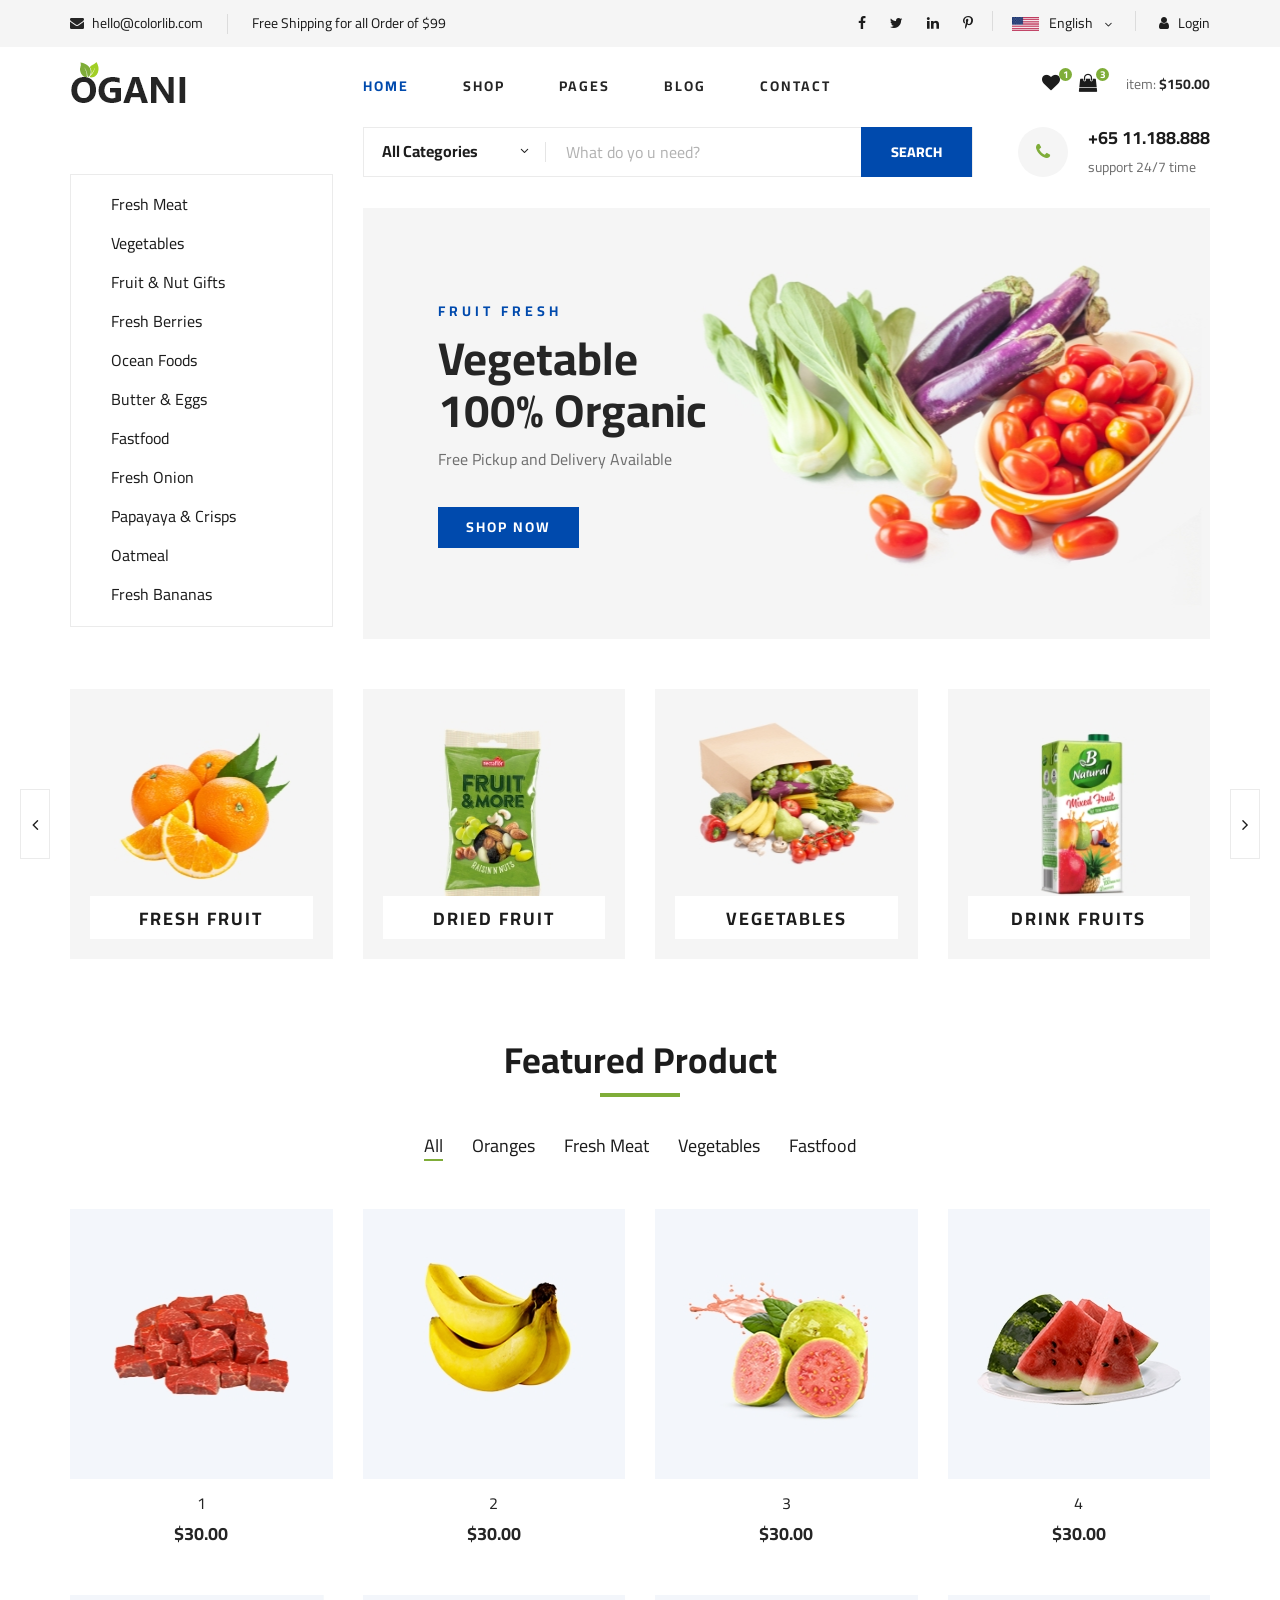
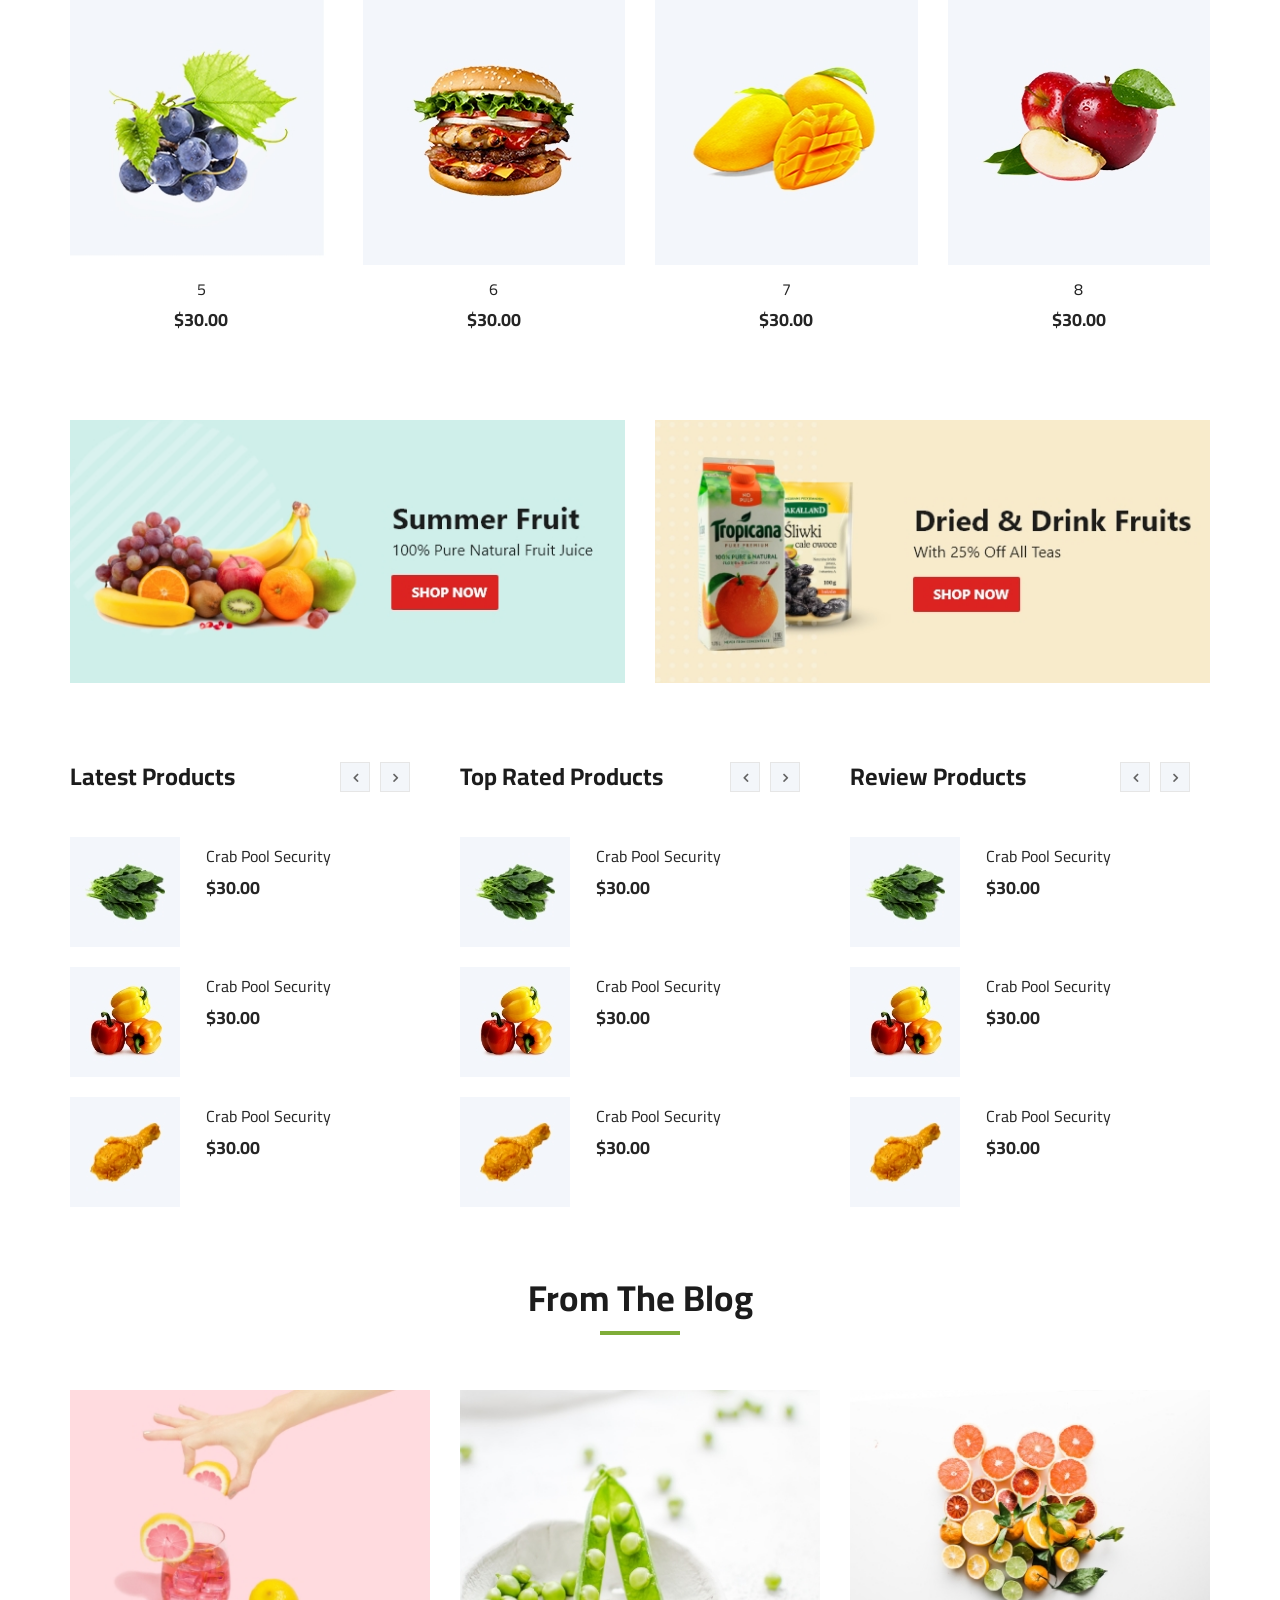
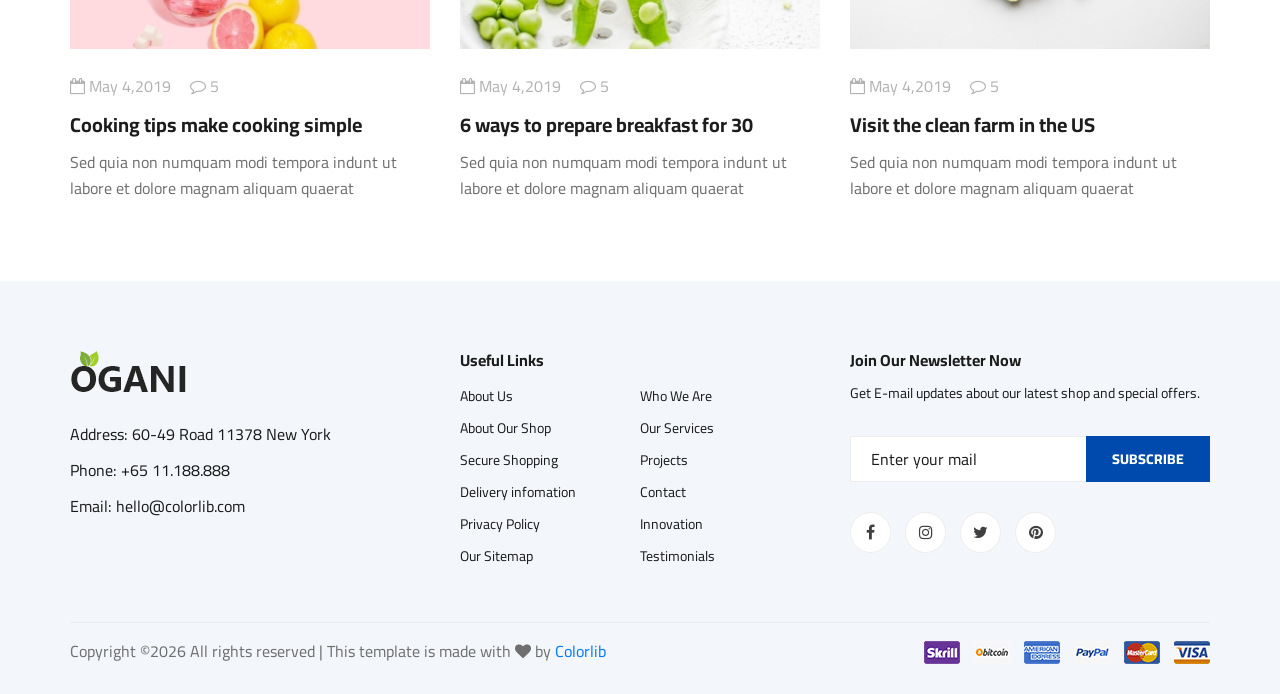
<file: back/index.html>
<!DOCTYPE html>
<html lang="zxx">

<head>
    <meta charset="UTF-8">
    <meta name="description" content="Ogani Template">
    <meta name="keywords" content="Ogani, unica, creative, html">
    <meta name="viewport" content="width=device-width, initial-scale=1.0">
    <meta http-equiv="X-UA-Compatible" content="ie=edge">
    <title>Ogani | Template</title>

    <!-- Google Font -->
    <link href="https://fonts.googleapis.com/css2?family=Cairo:wght@200;300;400;600;900&display=swap" rel="stylesheet">

    <!-- Css Styles -->
    <link rel="stylesheet" href="css/bootstrap.min.css" type="text/css">
    <link rel="stylesheet" href="css/font-awesome.min.css" type="text/css">
    <link rel="stylesheet" href="css/elegant-icons.css" type="text/css">
    <link rel="stylesheet" href="css/nice-select.css" type="text/css">
    <link rel="stylesheet" href="css/jquery-ui.min.css" type="text/css">
    <link rel="stylesheet" href="css/owl.carousel.min.css" type="text/css">
    <link rel="stylesheet" href="css/slicknav.min.css" type="text/css">
    <link rel="stylesheet" href="css/style.css" type="text/css">
</head>

<body>
    <!-- Page Preloder -->
    <div id="preloder">
        <div class="loader"></div>
    </div>

    <!-- Humberger Begin -->
    <div class="humberger__menu__overlay"></div>
    <div class="humberger__menu__wrapper">
        <div class="humberger__menu__logo">
            <a href="#"><img src="img/logo.png" alt=""></a>
        </div>
        <div class="humberger__menu__cart">
            <ul>
                <li><a href="#"><i class="fa fa-heart"></i> <span>1</span></a></li>
                <li><a href="#"><i class="fa fa-shopping-bag"></i> <span>3</span></a></li>
            </ul>
            <div class="header__cart__price">item: <span>$150.00</span></div>
        </div>
        <div class="humberger__menu__widget">
            <div class="header__top__right__language">
                <img src="img/language.png" alt="">
                <div>English</div>
                <span class="arrow_carrot-down"></span>
                <ul>
                    <li><a href="#">Spanis</a></li>
                    <li><a href="#">English</a></li>
                </ul>
            </div>
            <div class="header__top__right__auth">
                <a href="#"><i class="fa fa-user"></i> Login</a>
            </div>
        </div>
        <nav class="humberger__menu__nav mobile-menu">
            <ul>
                <li class="active"><a href="./index.html">Home</a></li>
                <li><a href="./shop-grid.html">Shop</a></li>
                <li><a href="#">Pages</a>
                    <ul class="header__menu__dropdown">
                        <li><a href="./shop-details.html">Shop Details</a></li>
                        <li><a href="./shoping-cart.html">Shoping Cart</a></li>
                        <li><a href="./checkout.html">Check Out</a></li>
                        <li><a href="./blog-details.html">Blog Details</a></li>
                    </ul>
                </li>
                <li><a href="./blog.html">Blog</a></li>
                <li><a href="./contact.html">Contact</a></li>
            </ul>
        </nav>
        <div id="mobile-menu-wrap"></div>
        <div class="header__top__right__social">
            <a href="#"><i class="fa fa-facebook"></i></a>
            <a href="#"><i class="fa fa-twitter"></i></a>
            <a href="#"><i class="fa fa-linkedin"></i></a>
            <a href="#"><i class="fa fa-pinterest-p"></i></a>
        </div>
        <div class="humberger__menu__contact">
            <ul>
                <li><i class="fa fa-envelope"></i> hello@colorlib.com</li>
                <li>Free Shipping for all Order of $99</li>
            </ul>
        </div>
    </div>
    <!-- Humberger End -->

    <!-- Header Section Begin -->
    <header class="header">
        <div class="header__top">
            <div class="container">
                <div class="row">
                    <div class="col-lg-6 col-md-6">
                        <div class="header__top__left">
                            <ul>
                                <li><i class="fa fa-envelope"></i> hello@colorlib.com</li>
                                <li>Free Shipping for all Order of $99</li>
                            </ul>
                        </div>
                    </div>
                    <div class="col-lg-6 col-md-6">
                        <div class="header__top__right">
                            <div class="header__top__right__social">
                                <a href="#"><i class="fa fa-facebook"></i></a>
                                <a href="#"><i class="fa fa-twitter"></i></a>
                                <a href="#"><i class="fa fa-linkedin"></i></a>
                                <a href="#"><i class="fa fa-pinterest-p"></i></a>
                            </div>
                            <div class="header__top__right__language">
                                <img src="img/language.png" alt="">
                                <div>English</div>
                                <span class="arrow_carrot-down"></span>
                                <ul>
                                    <li><a href="#">Spanis</a></li>
                                    <li><a href="#">English</a></li>
                                </ul>
                            </div>
                            <div class="header__top__right__auth">
                                <a href="#"><i class="fa fa-user"></i> Login</a>
                            </div>
                        </div>
                    </div>
                </div>
            </div>
        </div>
        <div class="container">
            <div class="row">
                <div class="col-lg-3">
                    <div class="header__logo">
                        <a href="./index.html"><img src="img/logo.png" alt=""></a>
                    </div>
                </div>
                <div class="col-lg-6">
                    <nav class="header__menu">
                        <ul>
                            <li class="active"><a href="./index.html">Home</a></li>
                            <li><a href="./shop-grid.html">Shop</a></li>
                            <li><a href="#">Pages</a>
                                <ul class="header__menu__dropdown">
                                    <li><a href="./shop-details.html">Shop Details</a></li>
                                    <li><a href="./shoping-cart.html">Shoping Cart</a></li>
                                    <li><a href="./checkout.html">Check Out</a></li>
                                    <li><a href="./blog-details.html">Blog Details</a></li>
                                </ul>
                            </li>
                            <li><a href="./blog.html">Blog</a></li>
                            <li><a href="./contact.html">Contact</a></li>
                        </ul>
                    </nav>
                </div>
                <div class="col-lg-3">
                    <div class="header__cart">
                        <ul>
                            <li><a href="#"><i class="fa fa-heart"></i> <span>1</span></a></li>
                            <li><a href="#"><i class="fa fa-shopping-bag"></i> <span>3</span></a></li>
                        </ul>
                        <div class="header__cart__price">item: <span>$150.00</span></div>
                    </div>
                </div>
            </div>
            <div class="humberger__open">
                <i class="fa fa-bars"></i>
            </div>
        </div>
    </header>
    <!-- Header Section End -->

    <!-- Hero Section Begin -->
    <section class="hero">
        <div class="container">
            <div class="row">
                <div class="col-lg-3">
                    <div class="hero__categories">
                        <div class="hero__categories__all">
                            <i class="fa fa-bars"></i>
                            <span>All departments</span>
                        </div>
                        <ul>
                            <li><a href="#">Fresh Meat</a></li>
                            <li><a href="#">Vegetables</a></li>
                            <li><a href="#">Fruit & Nut Gifts</a></li>
                            <li><a href="#">Fresh Berries</a></li>
                            <li><a href="#">Ocean Foods</a></li>
                            <li><a href="#">Butter & Eggs</a></li>
                            <li><a href="#">Fastfood</a></li>
                            <li><a href="#">Fresh Onion</a></li>
                            <li><a href="#">Papayaya & Crisps</a></li>
                            <li><a href="#">Oatmeal</a></li>
                            <li><a href="#">Fresh Bananas</a></li>
                        </ul>
                    </div>
                </div>
                <div class="col-lg-9">
                    <div class="hero__search">
                        <div class="hero__search__form">
                            <form action="#">
                                <div class="hero__search__categories">
                                    All Categories
                                    <span class="arrow_carrot-down"></span>
                                </div>
                                <input type="text" placeholder="What do yo u need?">
                                <button type="submit" class="site-btn">SEARCH</button>
                            </form>
                        </div>
                        <div class="hero__search__phone">
                            <div class="hero__search__phone__icon">
                                <i class="fa fa-phone"></i>
                            </div>
                            <div class="hero__search__phone__text">
                                <h5>+65 11.188.888</h5>
                                <span>support 24/7 time</span>
                            </div>
                        </div>
                    </div>
                    <div class="hero__item set-bg" data-setbg="img/hero/banner.jpg">
                        <div class="hero__text">
                            <span>FRUIT FRESH</span>
                            <h2>Vegetable <br />100% Organic</h2>
                            <p>Free Pickup and Delivery Available</p>
                            <a href="#" class="primary-btn">SHOP NOW</a>
                        </div>
                    </div>
                </div>
            </div>
        </div>
    </section>
    <!-- Hero Section End -->

    <!-- Categories Section Begin -->
    <section class="categories">
        <div class="container">
            <div class="row">
                <div class="categories__slider owl-carousel">
                    <div class="col-lg-3">
                        <div class="categories__item set-bg" data-setbg="img/categories/cat-1.jpg">
                            <h5><a href="#">Fresh Fruit</a></h5>
                        </div>
                    </div>
                    <div class="col-lg-3">
                        <div class="categories__item set-bg" data-setbg="img/categories/cat-2.jpg">
                            <h5><a href="#">Dried Fruit</a></h5>
                        </div>
                    </div>
                    <div class="col-lg-3">
                        <div class="categories__item set-bg" data-setbg="img/categories/cat-3.jpg">
                            <h5><a href="#">Vegetables</a></h5>
                        </div>
                    </div>
                    <div class="col-lg-3">
                        <div class="categories__item set-bg" data-setbg="img/categories/cat-4.jpg">
                            <h5><a href="#">drink fruits</a></h5>
                        </div>
                    </div>
                    <div class="col-lg-3">
                        <div class="categories__item set-bg" data-setbg="img/categories/cat-5.jpg">
                            <h5><a href="#">drink fruits</a></h5>
                        </div>
                    </div>
                </div>
            </div>
        </div>
    </section>
    <!-- Categories Section End -->

    <!-- Featured Section Begin -->
    <section class="featured spad">
        <div class="container">
            <div class="row">
                <div class="col-lg-12">
                    <div class="section-title">
                        <h2>Featured Product</h2>
                    </div>
                    <div class="featured__controls">
                        <ul>
                            <li class="active" data-filter="*">All</li>
                            <li data-filter=".oranges">Oranges</li>
                            <li data-filter=".fresh-meat">Fresh Meat</li>
                            <li data-filter=".vegetables">Vegetables</li>
                            <li data-filter=".fastfood">Fastfood</li>
                        </ul>
                    </div>
                </div>
            </div>
            <div class="row featured__filter">
                <div class="col-lg-3 col-md-4 col-sm-6 mix oranges fresh-meat">
                    <div class="featured__item">
                        <div class="featured__item__pic set-bg" data-setbg="img/featured/feature-1.jpg">
                            <ul class="featured__item__pic__hover">
                                <li><a href="#"><i class="fa fa-heart"></i></a></li>
                                <li><a href="#"><i class="fa fa-retweet"></i></a></li>
                                <li><a href="#"><i class="fa fa-shopping-cart"></i></a></li>
                            </ul>
                        </div>
                        <div class="featured__item__text">
                            <h6><a href="#">1</a></h6>
                            <h5>$30.00</h5>
                        </div>
                    </div>
                </div>
                <div class="col-lg-3 col-md-4 col-sm-6 mix vegetables fastfood">
                    <div class="featured__item">
                        <div class="featured__item__pic set-bg" data-setbg="img/featured/feature-2.jpg">
                            <ul class="featured__item__pic__hover">
                                <li><a href="#"><i class="fa fa-heart"></i></a></li>
                                <li><a href="#"><i class="fa fa-retweet"></i></a></li>
                                <li><a href="#"><i class="fa fa-shopping-cart"></i></a></li>
                            </ul>
                        </div>
                        <div class="featured__item__text">
                            <h6><a href="#">2</a></h6>
                            <h5>$30.00</h5>
                        </div>
                    </div>
                </div>
                <div class="col-lg-3 col-md-4 col-sm-6 mix vegetables fresh-meat">
                    <div class="featured__item">
                        <div class="featured__item__pic set-bg" data-setbg="img/featured/feature-3.jpg">
                            <ul class="featured__item__pic__hover">
                                <li><a href="#"><i class="fa fa-heart"></i></a></li>
                                <li><a href="#"><i class="fa fa-retweet"></i></a></li>
                                <li><a href="#"><i class="fa fa-shopping-cart"></i></a></li>
                            </ul>
                        </div>
                        <div class="featured__item__text">
                            <h6><a href="#">3</a></h6>
                            <h5>$30.00</h5>
                        </div>
                    </div>
                </div>
                <div class="col-lg-3 col-md-4 col-sm-6 mix fastfood oranges">
                    <div class="featured__item">
                        <div class="featured__item__pic set-bg" data-setbg="img/featured/feature-4.jpg">
                            <ul class="featured__item__pic__hover">
                                <li><a href="#"><i class="fa fa-heart"></i></a></li>
                                <li><a href="#"><i class="fa fa-retweet"></i></a></li>
                                <li><a href="#"><i class="fa fa-shopping-cart"></i></a></li>
                            </ul>
                        </div>
                        <div class="featured__item__text">
                            <h6><a href="#">4</a></h6>
                            <h5>$30.00</h5>
                        </div>
                    </div>
                </div>
                <div class="col-lg-3 col-md-4 col-sm-6 mix fresh-meat vegetables">
                    <div class="featured__item">
                        <div class="featured__item__pic set-bg" data-setbg="img/featured/feature-5.jpg">
                            <ul class="featured__item__pic__hover">
                                <li><a href="#"><i class="fa fa-heart"></i></a></li>
                                <li><a href="#"><i class="fa fa-retweet"></i></a></li>
                                <li><a href="#"><i class="fa fa-shopping-cart"></i></a></li>
                            </ul>
                        </div>
                        <div class="featured__item__text">
                            <h6><a href="#">5</a></h6>
                            <h5>$30.00</h5>
                        </div>
                    </div>
                </div>
                <div class="col-lg-3 col-md-4 col-sm-6 mix oranges fastfood">
                    <div class="featured__item">
                        <div class="featured__item__pic set-bg" data-setbg="img/featured/feature-6.jpg">
                            <ul class="featured__item__pic__hover">
                                <li><a href="#"><i class="fa fa-heart"></i></a></li>
                                <li><a href="#"><i class="fa fa-retweet"></i></a></li>
                                <li><a href="#"><i class="fa fa-shopping-cart"></i></a></li>
                            </ul>
                        </div>
                        <div class="featured__item__text">
                            <h6><a href="#">6</a></h6>
                            <h5>$30.00</h5>
                        </div>
                    </div>
                </div>
                <div class="col-lg-3 col-md-4 col-sm-6 mix fresh-meat vegetables">
                    <div class="featured__item">
                        <div class="featured__item__pic set-bg" data-setbg="img/featured/feature-7.jpg">
                            <ul class="featured__item__pic__hover">
                                <li><a href="#"><i class="fa fa-heart"></i></a></li>
                                <li><a href="#"><i class="fa fa-retweet"></i></a></li>
                                <li><a href="#"><i class="fa fa-shopping-cart"></i></a></li>
                            </ul>
                        </div>
                        <div class="featured__item__text">
                            <h6><a href="#">7</a></h6>
                            <h5>$30.00</h5>
                        </div>
                    </div>
                </div>
                <div class="col-lg-3 col-md-4 col-sm-6 mix fastfood vegetables">
                    <div class="featured__item">
                        <div class="featured__item__pic set-bg" data-setbg="img/featured/feature-8.jpg">
                            <ul class="featured__item__pic__hover">
                                <li><a href="#"><i class="fa fa-heart"></i></a></li>
                                <li><a href="#"><i class="fa fa-retweet"></i></a></li>
                                <li><a href="#"><i class="fa fa-shopping-cart"></i></a></li>
                            </ul>
                        </div>
                        <div class="featured__item__text">
                            <h6><a href="#">8</a></h6>
                            <h5>$30.00</h5>
                        </div>
                    </div>
                </div>
            </div>
        </div>
    </section>
    <!-- Featured Section End -->

    <!-- Banner Begin -->
    <div class="banner">
        <div class="container">
            <div class="row">
                <div class="col-lg-6 col-md-6 col-sm-6">
                    <div class="banner__pic">
                        <img src="img/banner/banner-1.jpg" alt="">
                    </div>
                </div>
                <div class="col-lg-6 col-md-6 col-sm-6">
                    <div class="banner__pic">
                        <img src="img/banner/banner-2.jpg" alt="">
                    </div>
                </div>
            </div>
        </div>
    </div>
    <!-- Banner End -->

    <!-- Latest Product Section Begin -->
    <section class="latest-product spad">
        <div class="container">
            <div class="row">
                <div class="col-lg-4 col-md-6">
                    <div class="latest-product__text">
                        <h4>Latest Products</h4>
                        <div class="latest-product__slider owl-carousel">
                            <div class="latest-prdouct__slider__item">
                                <a href="#" class="latest-product__item">
                                    <div class="latest-product__item__pic">
                                        <img src="img/latest-product/lp-1.jpg" alt="">
                                    </div>
                                    <div class="latest-product__item__text">
                                        <h6>Crab Pool Security</h6>
                                        <span>$30.00</span>
                                    </div>
                                </a>
                                <a href="#" class="latest-product__item">
                                    <div class="latest-product__item__pic">
                                        <img src="img/latest-product/lp-2.jpg" alt="">
                                    </div>
                                    <div class="latest-product__item__text">
                                        <h6>Crab Pool Security</h6>
                                        <span>$30.00</span>
                                    </div>
                                </a>
                                <a href="#" class="latest-product__item">
                                    <div class="latest-product__item__pic">
                                        <img src="img/latest-product/lp-3.jpg" alt="">
                                    </div>
                                    <div class="latest-product__item__text">
                                        <h6>Crab Pool Security</h6>
                                        <span>$30.00</span>
                                    </div>
                                </a>
                            </div>
                            <div class="latest-prdouct__slider__item">
                                <a href="#" class="latest-product__item">
                                    <div class="latest-product__item__pic">
                                        <img src="img/latest-product/lp-1.jpg" alt="">
                                    </div>
                                    <div class="latest-product__item__text">
                                        <h6>Crab Pool Security</h6>
                                        <span>$30.00</span>
                                    </div>
                                </a>
                                <a href="#" class="latest-product__item">
                                    <div class="latest-product__item__pic">
                                        <img src="img/latest-product/lp-2.jpg" alt="">
                                    </div>
                                    <div class="latest-product__item__text">
                                        <h6>Crab Pool Security</h6>
                                        <span>$30.00</span>
                                    </div>
                                </a>
                                <a href="#" class="latest-product__item">
                                    <div class="latest-product__item__pic">
                                        <img src="img/latest-product/lp-3.jpg" alt="">
                                    </div>
                                    <div class="latest-product__item__text">
                                        <h6>Crab Pool Security</h6>
                                        <span>$30.00</span>
                                    </div>
                                </a>
                            </div>
                        </div>
                    </div>
                </div>
                <div class="col-lg-4 col-md-6">
                    <div class="latest-product__text">
                        <h4>Top Rated Products</h4>
                        <div class="latest-product__slider owl-carousel">
                            <div class="latest-prdouct__slider__item">
                                <a href="#" class="latest-product__item">
                                    <div class="latest-product__item__pic">
                                        <img src="img/latest-product/lp-1.jpg" alt="">
                                    </div>
                                    <div class="latest-product__item__text">
                                        <h6>Crab Pool Security</h6>
                                        <span>$30.00</span>
                                    </div>
                                </a>
                                <a href="#" class="latest-product__item">
                                    <div class="latest-product__item__pic">
                                        <img src="img/latest-product/lp-2.jpg" alt="">
                                    </div>
                                    <div class="latest-product__item__text">
                                        <h6>Crab Pool Security</h6>
                                        <span>$30.00</span>
                                    </div>
                                </a>
                                <a href="#" class="latest-product__item">
                                    <div class="latest-product__item__pic">
                                        <img src="img/latest-product/lp-3.jpg" alt="">
                                    </div>
                                    <div class="latest-product__item__text">
                                        <h6>Crab Pool Security</h6>
                                        <span>$30.00</span>
                                    </div>
                                </a>
                            </div>
                            <div class="latest-prdouct__slider__item">
                                <a href="#" class="latest-product__item">
                                    <div class="latest-product__item__pic">
                                        <img src="img/latest-product/lp-1.jpg" alt="">
                                    </div>
                                    <div class="latest-product__item__text">
                                        <h6>Crab Pool Security</h6>
                                        <span>$30.00</span>
                                    </div>
                                </a>
                                <a href="#" class="latest-product__item">
                                    <div class="latest-product__item__pic">
                                        <img src="img/latest-product/lp-2.jpg" alt="">
                                    </div>
                                    <div class="latest-product__item__text">
                                        <h6>Crab Pool Security</h6>
                                        <span>$30.00</span>
                                    </div>
                                </a>
                                <a href="#" class="latest-product__item">
                                    <div class="latest-product__item__pic">
                                        <img src="img/latest-product/lp-3.jpg" alt="">
                                    </div>
                                    <div class="latest-product__item__text">
                                        <h6>Crab Pool Security</h6>
                                        <span>$30.00</span>
                                    </div>
                                </a>
                            </div>
                        </div>
                    </div>
                </div>
                <div class="col-lg-4 col-md-6">
                    <div class="latest-product__text">
                        <h4>Review Products</h4>
                        <div class="latest-product__slider owl-carousel">
                            <div class="latest-prdouct__slider__item">
                                <a href="#" class="latest-product__item">
                                    <div class="latest-product__item__pic">
                                        <img src="img/latest-product/lp-1.jpg" alt="">
                                    </div>
                                    <div class="latest-product__item__text">
                                        <h6>Crab Pool Security</h6>
                                        <span>$30.00</span>
                                    </div>
                                </a>
                                <a href="#" class="latest-product__item">
                                    <div class="latest-product__item__pic">
                                        <img src="img/latest-product/lp-2.jpg" alt="">
                                    </div>
                                    <div class="latest-product__item__text">
                                        <h6>Crab Pool Security</h6>
                                        <span>$30.00</span>
                                    </div>
                                </a>
                                <a href="#" class="latest-product__item">
                                    <div class="latest-product__item__pic">
                                        <img src="img/latest-product/lp-3.jpg" alt="">
                                    </div>
                                    <div class="latest-product__item__text">
                                        <h6>Crab Pool Security</h6>
                                        <span>$30.00</span>
                                    </div>
                                </a>
                            </div>
                            <div class="latest-prdouct__slider__item">
                                <a href="#" class="latest-product__item">
                                    <div class="latest-product__item__pic">
                                        <img src="img/latest-product/lp-1.jpg" alt="">
                                    </div>
                                    <div class="latest-product__item__text">
                                        <h6>Crab Pool Security</h6>
                                        <span>$30.00</span>
                                    </div>
                                </a>
                                <a href="#" class="latest-product__item">
                                    <div class="latest-product__item__pic">
                                        <img src="img/latest-product/lp-2.jpg" alt="">
                                    </div>
                                    <div class="latest-product__item__text">
                                        <h6>Crab Pool Security</h6>
                                        <span>$30.00</span>
                                    </div>
                                </a>
                                <a href="#" class="latest-product__item">
                                    <div class="latest-product__item__pic">
                                        <img src="img/latest-product/lp-3.jpg" alt="">
                                    </div>
                                    <div class="latest-product__item__text">
                                        <h6>Crab Pool Security</h6>
                                        <span>$30.00</span>
                                    </div>
                                </a>
                            </div>
                        </div>
                    </div>
                </div>
            </div>
        </div>
    </section>
    <!-- Latest Product Section End -->

    <!-- Blog Section Begin -->
    <section class="from-blog spad">
        <div class="container">
            <div class="row">
                <div class="col-lg-12">
                    <div class="section-title from-blog__title">
                        <h2>From The Blog</h2>
                    </div>
                </div>
            </div>
            <div class="row">
                <div class="col-lg-4 col-md-4 col-sm-6">
                    <div class="blog__item">
                        <div class="blog__item__pic">
                            <img src="img/blog/blog-1.jpg" alt="">
                        </div>
                        <div class="blog__item__text">
                            <ul>
                                <li><i class="fa fa-calendar-o"></i> May 4,2019</li>
                                <li><i class="fa fa-comment-o"></i> 5</li>
                            </ul>
                            <h5><a href="#">Cooking tips make cooking simple</a></h5>
                            <p>Sed quia non numquam modi tempora indunt ut labore et dolore magnam aliquam quaerat </p>
                        </div>
                    </div>
                </div>
                <div class="col-lg-4 col-md-4 col-sm-6">
                    <div class="blog__item">
                        <div class="blog__item__pic">
                            <img src="img/blog/blog-2.jpg" alt="">
                        </div>
                        <div class="blog__item__text">
                            <ul>
                                <li><i class="fa fa-calendar-o"></i> May 4,2019</li>
                                <li><i class="fa fa-comment-o"></i> 5</li>
                            </ul>
                            <h5><a href="#">6 ways to prepare breakfast for 30</a></h5>
                            <p>Sed quia non numquam modi tempora indunt ut labore et dolore magnam aliquam quaerat </p>
                        </div>
                    </div>
                </div>
                <div class="col-lg-4 col-md-4 col-sm-6">
                    <div class="blog__item">
                        <div class="blog__item__pic">
                            <img src="img/blog/blog-3.jpg" alt="">
                        </div>
                        <div class="blog__item__text">
                            <ul>
                                <li><i class="fa fa-calendar-o"></i> May 4,2019</li>
                                <li><i class="fa fa-comment-o"></i> 5</li>
                            </ul>
                            <h5><a href="#">Visit the clean farm in the US</a></h5>
                            <p>Sed quia non numquam modi tempora indunt ut labore et dolore magnam aliquam quaerat </p>
                        </div>
                    </div>
                </div>
            </div>
        </div>
    </section>
    <!-- Blog Section End -->

    <!-- Footer Section Begin -->
    <footer class="footer spad">
        <div class="container">
            <div class="row">
                <div class="col-lg-3 col-md-6 col-sm-6">
                    <div class="footer__about">
                        <div class="footer__about__logo">
                            <a href="./index.html"><img src="img/logo.png" alt=""></a>
                        </div>
                        <ul>
                            <li>Address: 60-49 Road 11378 New York</li>
                            <li>Phone: +65 11.188.888</li>
                            <li>Email: hello@colorlib.com</li>
                        </ul>
                    </div>
                </div>
                <div class="col-lg-4 col-md-6 col-sm-6 offset-lg-1">
                    <div class="footer__widget">
                        <h6>Useful Links</h6>
                        <ul>
                            <li><a href="#">About Us</a></li>
                            <li><a href="#">About Our Shop</a></li>
                            <li><a href="#">Secure Shopping</a></li>
                            <li><a href="#">Delivery infomation</a></li>
                            <li><a href="#">Privacy Policy</a></li>
                            <li><a href="#">Our Sitemap</a></li>
                        </ul>
                        <ul>
                            <li><a href="#">Who We Are</a></li>
                            <li><a href="#">Our Services</a></li>
                            <li><a href="#">Projects</a></li>
                            <li><a href="#">Contact</a></li>
                            <li><a href="#">Innovation</a></li>
                            <li><a href="#">Testimonials</a></li>
                        </ul>
                    </div>
                </div>
                <div class="col-lg-4 col-md-12">
                    <div class="footer__widget">
                        <h6>Join Our Newsletter Now</h6>
                        <p>Get E-mail updates about our latest shop and special offers.</p>
                        <form action="#">
                            <input type="text" placeholder="Enter your mail">
                            <button type="submit" class="site-btn">Subscribe</button>
                        </form>
                        <div class="footer__widget__social">
                            <a href="#"><i class="fa fa-facebook"></i></a>
                            <a href="#"><i class="fa fa-instagram"></i></a>
                            <a href="#"><i class="fa fa-twitter"></i></a>
                            <a href="#"><i class="fa fa-pinterest"></i></a>
                        </div>
                    </div>
                </div>
            </div>
            <div class="row">
                <div class="col-lg-12">
                    <div class="footer__copyright">
                        <div class="footer__copyright__text"><p><!-- Link back to Colorlib can't be removed. Template is licensed under CC BY 3.0. -->
  Copyright &copy;<script>document.write(new Date().getFullYear());</script> All rights reserved | This template is made with <i class="fa fa-heart" aria-hidden="true"></i> by <a href="https://colorlib.com" target="_blank">Colorlib</a>
  <!-- Link back to Colorlib can't be removed. Template is licensed under CC BY 3.0. --></p></div>
                        <div class="footer__copyright__payment"><img src="img/payment-item.png" alt=""></div>
                    </div>
                </div>
            </div>
        </div>
    </footer>
    <!-- Footer Section End -->

    <!-- Js Plugins -->
    <script src="js/jquery-3.3.1.min.js"></script>
    <script src="js/bootstrap.min.js"></script>
    <script src="js/jquery.nice-select.min.js"></script>
    <script src="js/jquery-ui.min.js"></script>
    <script src="js/jquery.slicknav.js"></script>
    <script src="js/mixitup.min.js"></script>
    <script src="js/owl.carousel.min.js"></script>
    <script src="js/main.js"></script>



</body>

</html>
</file>
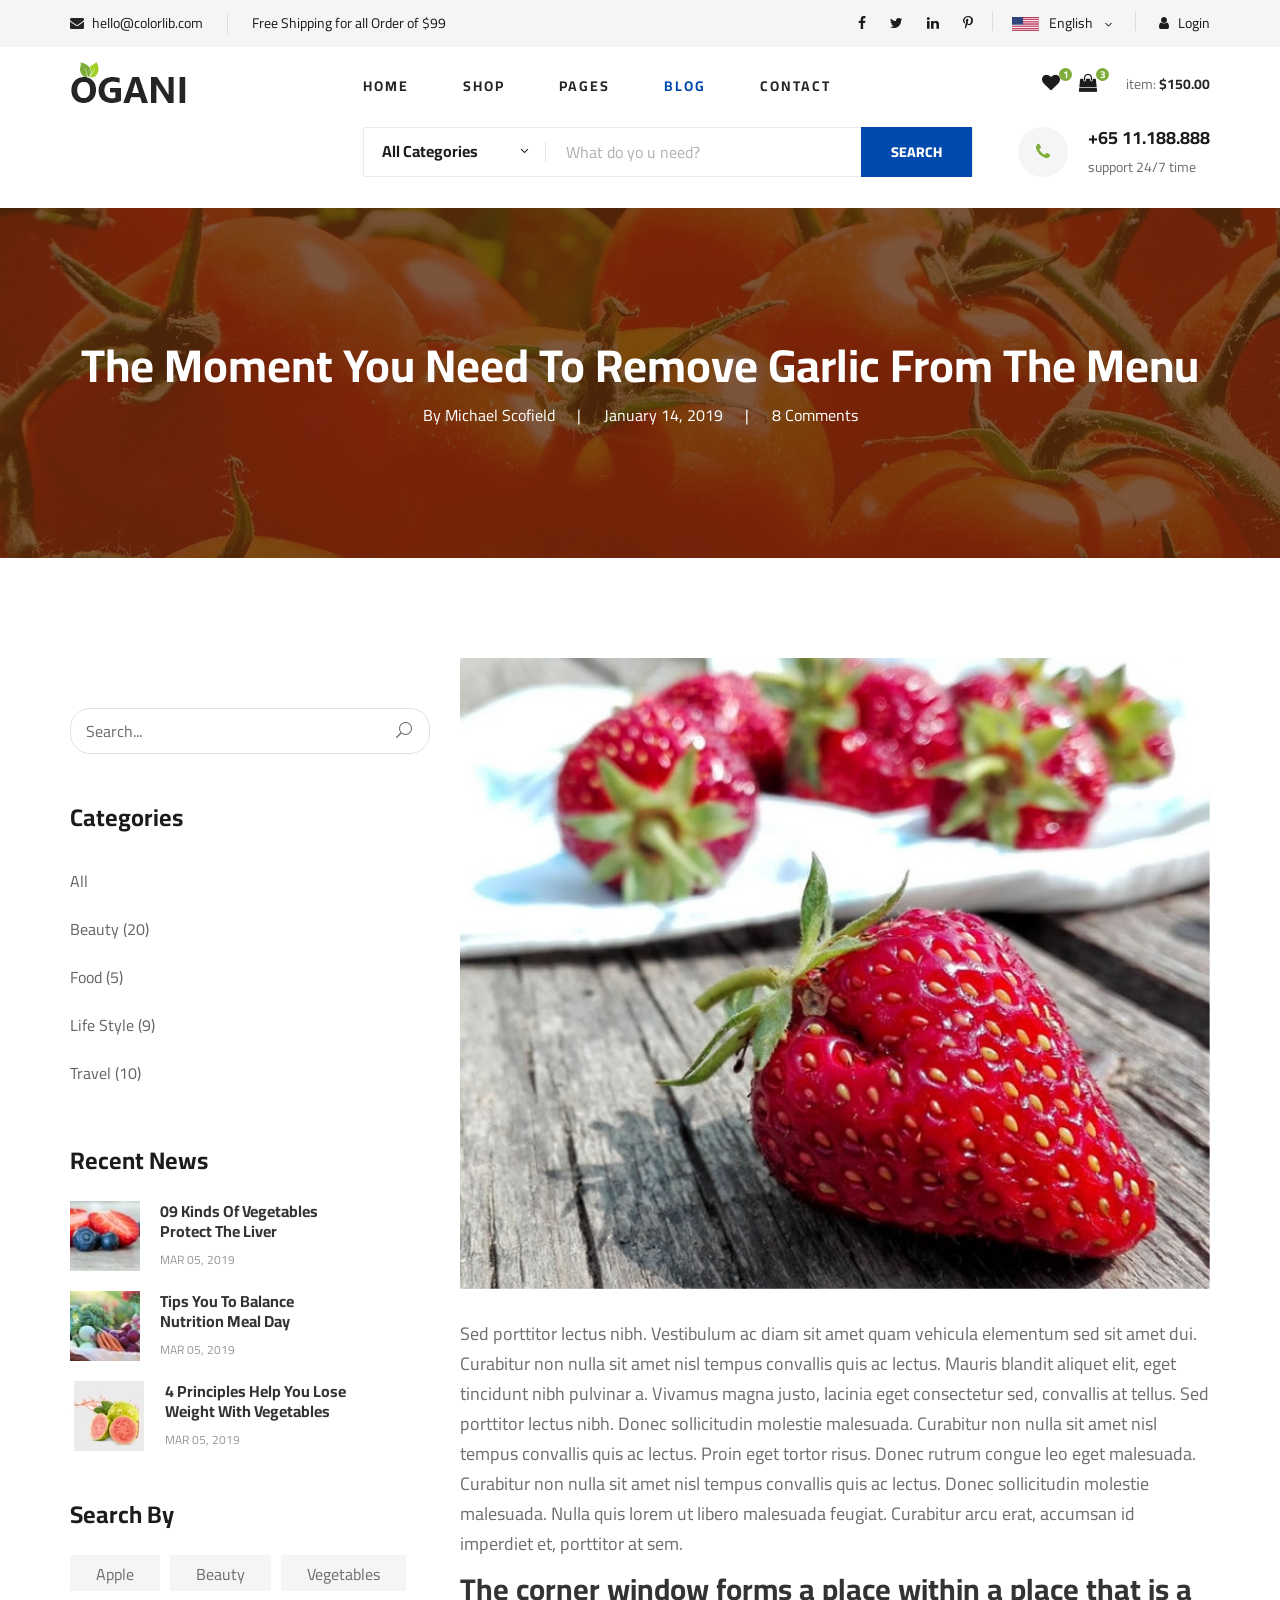
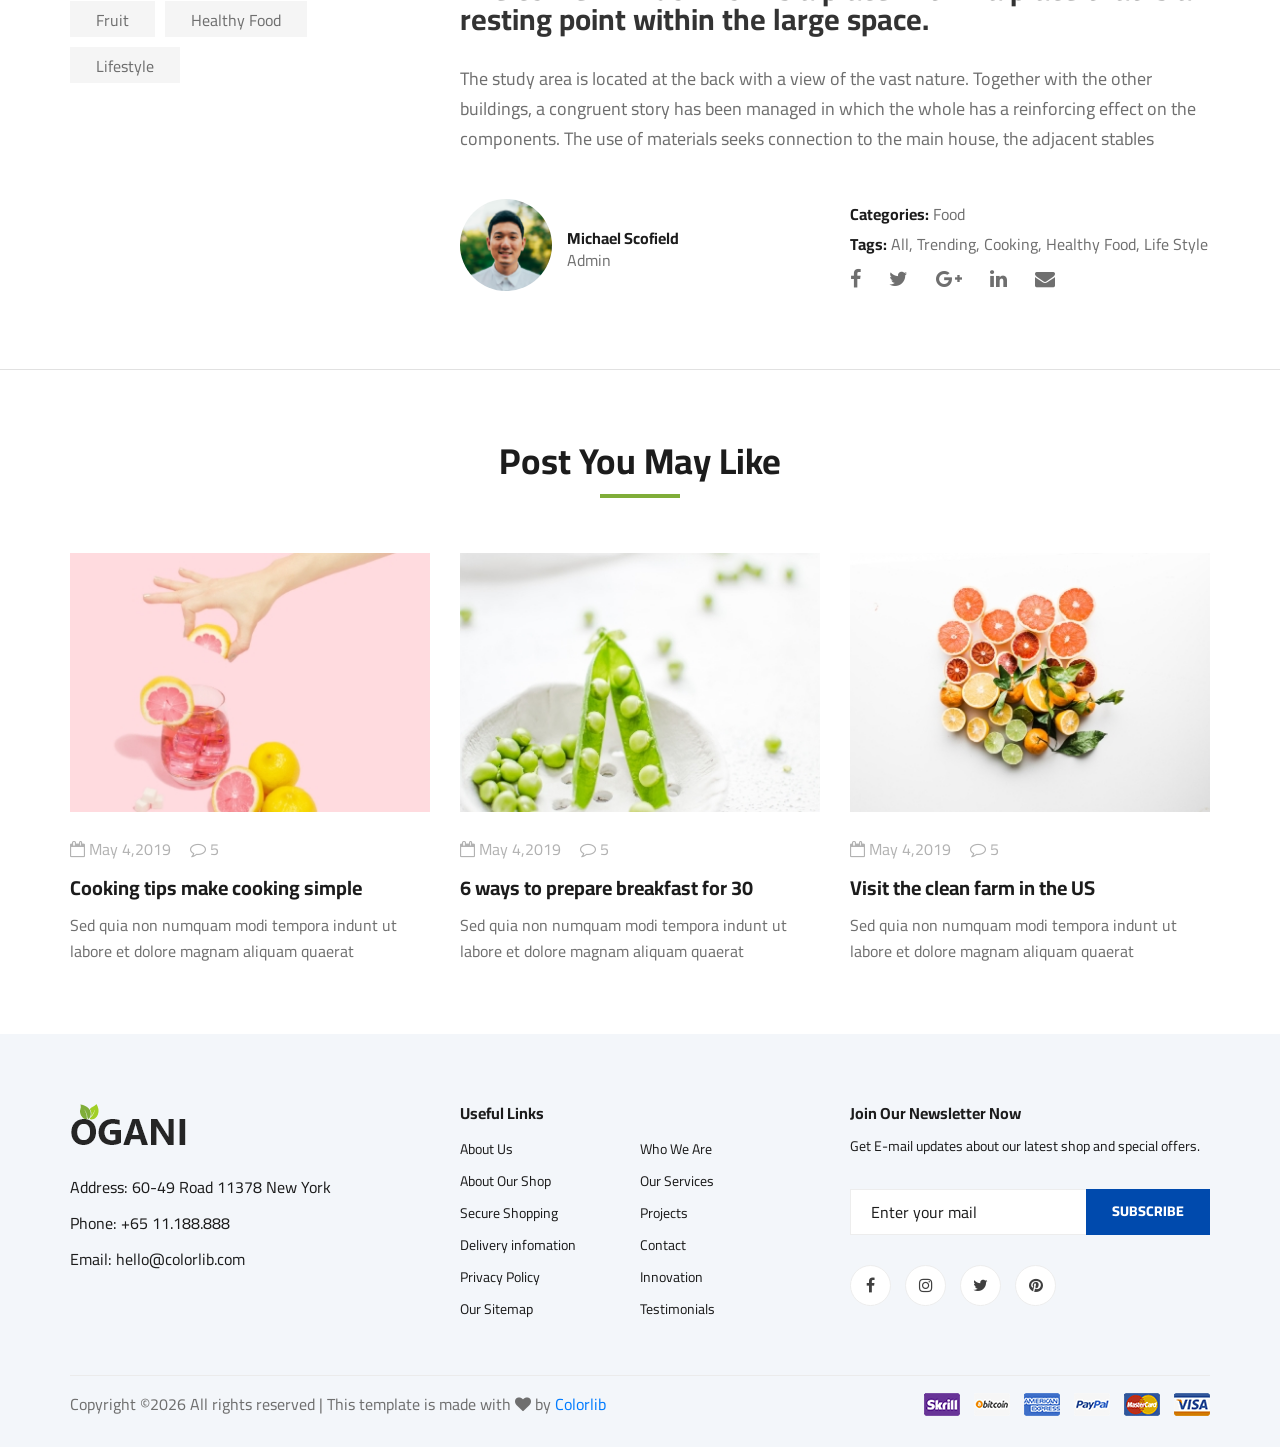
<file: back/blog-details.html>
<!DOCTYPE html>
<html lang="zxx">

<head>
    <meta charset="UTF-8">
    <meta name="description" content="Ogani Template">
    <meta name="keywords" content="Ogani, unica, creative, html">
    <meta name="viewport" content="width=device-width, initial-scale=1.0">
    <meta http-equiv="X-UA-Compatible" content="ie=edge">
    <title>Ogani | Template</title>

    <!-- Google Font -->
    <link href="https://fonts.googleapis.com/css2?family=Cairo:wght@200;300;400;600;900&display=swap" rel="stylesheet">

    <!-- Css Styles -->
    <link rel="stylesheet" href="css/bootstrap.min.css" type="text/css">
    <link rel="stylesheet" href="css/font-awesome.min.css" type="text/css">
    <link rel="stylesheet" href="css/elegant-icons.css" type="text/css">
    <link rel="stylesheet" href="css/nice-select.css" type="text/css">
    <link rel="stylesheet" href="css/jquery-ui.min.css" type="text/css">
    <link rel="stylesheet" href="css/owl.carousel.min.css" type="text/css">
    <link rel="stylesheet" href="css/slicknav.min.css" type="text/css">
    <link rel="stylesheet" href="css/style.css" type="text/css">
</head>

<body>
    <!-- Page Preloder -->
    <div id="preloder">
        <div class="loader"></div>
    </div>

    <!-- Humberger Begin -->
    <div class="humberger__menu__overlay"></div>
    <div class="humberger__menu__wrapper">
        <div class="humberger__menu__logo">
            <a href="#"><img src="img/logo.png" alt=""></a>
        </div>
        <div class="humberger__menu__cart">
            <ul>
                <li><a href="#"><i class="fa fa-heart"></i> <span>1</span></a></li>
                <li><a href="#"><i class="fa fa-shopping-bag"></i> <span>3</span></a></li>
            </ul>
            <div class="header__cart__price">item: <span>$150.00</span></div>
        </div>
        <div class="humberger__menu__widget">
            <div class="header__top__right__language">
                <img src="img/language.png" alt="">
                <div>English</div>
                <span class="arrow_carrot-down"></span>
                <ul>
                    <li><a href="#">Spanis</a></li>
                    <li><a href="#">English</a></li>
                </ul>
            </div>
            <div class="header__top__right__auth">
                <a href="#"><i class="fa fa-user"></i> Login</a>
            </div>
        </div>
        <nav class="humberger__menu__nav mobile-menu">
            <ul>
                <li class="active"><a href="./index.html">Home</a></li>
                <li><a href="./shop-grid.html">Shop</a></li>
                <li><a href="#">Pages</a>
                    <ul class="header__menu__dropdown">
                        <li><a href="./shop-details.html">Shop Details</a></li>
                        <li><a href="./shoping-cart.html">Shoping Cart</a></li>
                        <li><a href="./checkout.html">Check Out</a></li>
                        <li><a href="./blog-details.html">Blog Details</a></li>
                    </ul>
                </li>
                <li><a href="./blog.html">Blog</a></li>
                <li><a href="./contact.html">Contact</a></li>
            </ul>
        </nav>
        <div id="mobile-menu-wrap"></div>
        <div class="header__top__right__social">
            <a href="#"><i class="fa fa-facebook"></i></a>
            <a href="#"><i class="fa fa-twitter"></i></a>
            <a href="#"><i class="fa fa-linkedin"></i></a>
            <a href="#"><i class="fa fa-pinterest-p"></i></a>
        </div>
        <div class="humberger__menu__contact">
            <ul>
                <li><i class="fa fa-envelope"></i> hello@colorlib.com</li>
                <li>Free Shipping for all Order of $99</li>
            </ul>
        </div>
    </div>
    <!-- Humberger End -->

    <!-- Header Section Begin -->
    <header class="header">
        <div class="header__top">
            <div class="container">
                <div class="row">
                    <div class="col-lg-6">
                        <div class="header__top__left">
                            <ul>
                                <li><i class="fa fa-envelope"></i> hello@colorlib.com</li>
                                <li>Free Shipping for all Order of $99</li>
                            </ul>
                        </div>
                    </div>
                    <div class="col-lg-6">
                        <div class="header__top__right">
                            <div class="header__top__right__social">
                                <a href="#"><i class="fa fa-facebook"></i></a>
                                <a href="#"><i class="fa fa-twitter"></i></a>
                                <a href="#"><i class="fa fa-linkedin"></i></a>
                                <a href="#"><i class="fa fa-pinterest-p"></i></a>
                            </div>
                            <div class="header__top__right__language">
                                <img src="img/language.png" alt="">
                                <div>English</div>
                                <span class="arrow_carrot-down"></span>
                                <ul>
                                    <li><a href="#">Spanis</a></li>
                                    <li><a href="#">English</a></li>
                                </ul>
                            </div>
                            <div class="header__top__right__auth">
                                <a href="#"><i class="fa fa-user"></i> Login</a>
                            </div>
                        </div>
                    </div>
                </div>
            </div>
        </div>
        <div class="container">
            <div class="row">
                <div class="col-lg-3">
                    <div class="header__logo">
                        <a href="./index.html"><img src="img/logo.png" alt=""></a>
                    </div>
                </div>
                <div class="col-lg-6">
                    <nav class="header__menu">
                        <ul>
                            <li><a href="./index.html">Home</a></li>
                            <li><a href="./shop-grid.html">Shop</a></li>
                            <li><a href="#">Pages</a>
                                <ul class="header__menu__dropdown">
                                    <li><a href="./shop-details.html">Shop Details</a></li>
                                    <li><a href="./shoping-cart.html">Shoping Cart</a></li>
                                    <li><a href="./checkout.html">Check Out</a></li>
                                    <li><a href="./blog-details.html">Blog Details</a></li>
                                </ul>
                            </li>
                            <li class="active"><a href="./blog.html">Blog</a></li>
                            <li><a href="./contact.html">Contact</a></li>
                        </ul>
                    </nav>
                </div>
                <div class="col-lg-3">
                    <div class="header__cart">
                        <ul>
                            <li><a href="#"><i class="fa fa-heart"></i> <span>1</span></a></li>
                            <li><a href="#"><i class="fa fa-shopping-bag"></i> <span>3</span></a></li>
                        </ul>
                        <div class="header__cart__price">item: <span>$150.00</span></div>
                    </div>
                </div>
            </div>
            <div class="humberger__open">
                <i class="fa fa-bars"></i>
            </div>
        </div>
    </header>
    <!-- Header Section End -->

    <!-- Hero Section Begin -->
    <section class="hero hero-normal">
        <div class="container">
            <div class="row">
                <div class="col-lg-3">
                    <div class="hero__categories">
                        <div class="hero__categories__all">
                            <i class="fa fa-bars"></i>
                            <span>All departments</span>
                        </div>
                        <ul>
                            <li><a href="#">Fresh Meat</a></li>
                            <li><a href="#">Vegetables</a></li>
                            <li><a href="#">Fruit & Nut Gifts</a></li>
                            <li><a href="#">Fresh Berries</a></li>
                            <li><a href="#">Ocean Foods</a></li>
                            <li><a href="#">Butter & Eggs</a></li>
                            <li><a href="#">Fastfood</a></li>
                            <li><a href="#">Fresh Onion</a></li>
                            <li><a href="#">Papayaya & Crisps</a></li>
                            <li><a href="#">Oatmeal</a></li>
                            <li><a href="#">Fresh Bananas</a></li>
                        </ul>
                    </div>
                </div>
                <div class="col-lg-9">
                    <div class="hero__search">
                        <div class="hero__search__form">
                            <form action="#">
                                <div class="hero__search__categories">
                                    All Categories
                                    <span class="arrow_carrot-down"></span>
                                </div>
                                <input type="text" placeholder="What do yo u need?">
                                <button type="submit" class="site-btn">SEARCH</button>
                            </form>
                        </div>
                        <div class="hero__search__phone">
                            <div class="hero__search__phone__icon">
                                <i class="fa fa-phone"></i>
                            </div>
                            <div class="hero__search__phone__text">
                                <h5>+65 11.188.888</h5>
                                <span>support 24/7 time</span>
                            </div>
                        </div>
                    </div>
                </div>
            </div>
        </div>
    </section>
    <!-- Hero Section End -->

    <!-- Blog Details Hero Begin -->
    <section class="blog-details-hero set-bg" data-setbg="img/blog/details/details-hero.jpg">
        <div class="container">
            <div class="row">
                <div class="col-lg-12">
                    <div class="blog__details__hero__text">
                        <h2>The Moment You Need To Remove Garlic From The Menu</h2>
                        <ul>
                            <li>By Michael Scofield</li>
                            <li>January 14, 2019</li>
                            <li>8 Comments</li>
                        </ul>
                    </div>
                </div>
            </div>
        </div>
    </section>
    <!-- Blog Details Hero End -->

    <!-- Blog Details Section Begin -->
    <section class="blog-details spad">
        <div class="container">
            <div class="row">
                <div class="col-lg-4 col-md-5 order-md-1 order-2">
                    <div class="blog__sidebar">
                        <div class="blog__sidebar__search">
                            <form action="#">
                                <input type="text" placeholder="Search...">
                                <button type="submit"><span class="icon_search"></span></button>
                            </form>
                        </div>
                        <div class="blog__sidebar__item">
                            <h4>Categories</h4>
                            <ul>
                                <li><a href="#">All</a></li>
                                <li><a href="#">Beauty (20)</a></li>
                                <li><a href="#">Food (5)</a></li>
                                <li><a href="#">Life Style (9)</a></li>
                                <li><a href="#">Travel (10)</a></li>
                            </ul>
                        </div>
                        <div class="blog__sidebar__item">
                            <h4>Recent News</h4>
                            <div class="blog__sidebar__recent">
                                <a href="#" class="blog__sidebar__recent__item">
                                    <div class="blog__sidebar__recent__item__pic">
                                        <img src="img/blog/sidebar/sr-1.jpg" alt="">
                                    </div>
                                    <div class="blog__sidebar__recent__item__text">
                                        <h6>09 Kinds Of Vegetables<br /> Protect The Liver</h6>
                                        <span>MAR 05, 2019</span>
                                    </div>
                                </a>
                                <a href="#" class="blog__sidebar__recent__item">
                                    <div class="blog__sidebar__recent__item__pic">
                                        <img src="img/blog/sidebar/sr-2.jpg" alt="">
                                    </div>
                                    <div class="blog__sidebar__recent__item__text">
                                        <h6>Tips You To Balance<br /> Nutrition Meal Day</h6>
                                        <span>MAR 05, 2019</span>
                                    </div>
                                </a>
                                <a href="#" class="blog__sidebar__recent__item">
                                    <div class="blog__sidebar__recent__item__pic">
                                        <img src="img/blog/sidebar/sr-3.jpg" alt="">
                                    </div>
                                    <div class="blog__sidebar__recent__item__text">
                                        <h6>4 Principles Help You Lose <br />Weight With Vegetables</h6>
                                        <span>MAR 05, 2019</span>
                                    </div>
                                </a>
                            </div>
                        </div>
                        <div class="blog__sidebar__item">
                            <h4>Search By</h4>
                            <div class="blog__sidebar__item__tags">
                                <a href="#">Apple</a>
                                <a href="#">Beauty</a>
                                <a href="#">Vegetables</a>
                                <a href="#">Fruit</a>
                                <a href="#">Healthy Food</a>
                                <a href="#">Lifestyle</a>
                            </div>
                        </div>
                    </div>
                </div>
                <div class="col-lg-8 col-md-7 order-md-1 order-1">
                    <div class="blog__details__text">
                        <img src="img/blog/details/details-pic.jpg" alt="">
                        <p>Sed porttitor lectus nibh. Vestibulum ac diam sit amet quam vehicula elementum sed sit amet
                            dui. Curabitur non nulla sit amet nisl tempus convallis quis ac lectus. Mauris blandit
                            aliquet elit, eget tincidunt nibh pulvinar a. Vivamus magna justo, lacinia eget consectetur
                            sed, convallis at tellus. Sed porttitor lectus nibh. Donec sollicitudin molestie malesuada.
                            Curabitur non nulla sit amet nisl tempus convallis quis ac lectus. Proin eget tortor risus.
                            Donec rutrum congue leo eget malesuada. Curabitur non nulla sit amet nisl tempus convallis
                            quis ac lectus. Donec sollicitudin molestie malesuada. Nulla quis lorem ut libero malesuada
                            feugiat. Curabitur arcu erat, accumsan id imperdiet et, porttitor at sem.</p>
                        <h3>The corner window forms a place within a place that is a resting point within the large
                            space.</h3>
                        <p>The study area is located at the back with a view of the vast nature. Together with the other
                            buildings, a congruent story has been managed in which the whole has a reinforcing effect on
                            the components. The use of materials seeks connection to the main house, the adjacent
                            stables</p>
                    </div>
                    <div class="blog__details__content">
                        <div class="row">
                            <div class="col-lg-6">
                                <div class="blog__details__author">
                                    <div class="blog__details__author__pic">
                                        <img src="img/blog/details/details-author.jpg" alt="">
                                    </div>
                                    <div class="blog__details__author__text">
                                        <h6>Michael Scofield</h6>
                                        <span>Admin</span>
                                    </div>
                                </div>
                            </div>
                            <div class="col-lg-6">
                                <div class="blog__details__widget">
                                    <ul>
                                        <li><span>Categories:</span> Food</li>
                                        <li><span>Tags:</span> All, Trending, Cooking, Healthy Food, Life Style</li>
                                    </ul>
                                    <div class="blog__details__social">
                                        <a href="#"><i class="fa fa-facebook"></i></a>
                                        <a href="#"><i class="fa fa-twitter"></i></a>
                                        <a href="#"><i class="fa fa-google-plus"></i></a>
                                        <a href="#"><i class="fa fa-linkedin"></i></a>
                                        <a href="#"><i class="fa fa-envelope"></i></a>
                                    </div>
                                </div>
                            </div>
                        </div>
                    </div>
                </div>
            </div>
        </div>
    </section>
    <!-- Blog Details Section End -->

    <!-- Related Blog Section Begin -->
    <section class="related-blog spad">
        <div class="container">
            <div class="row">
                <div class="col-lg-12">
                    <div class="section-title related-blog-title">
                        <h2>Post You May Like</h2>
                    </div>
                </div>
            </div>
            <div class="row">
                <div class="col-lg-4 col-md-4 col-sm-6">
                    <div class="blog__item">
                        <div class="blog__item__pic">
                            <img src="img/blog/blog-1.jpg" alt="">
                        </div>
                        <div class="blog__item__text">
                            <ul>
                                <li><i class="fa fa-calendar-o"></i> May 4,2019</li>
                                <li><i class="fa fa-comment-o"></i> 5</li>
                            </ul>
                            <h5><a href="#">Cooking tips make cooking simple</a></h5>
                            <p>Sed quia non numquam modi tempora indunt ut labore et dolore magnam aliquam quaerat </p>
                        </div>
                    </div>
                </div>
                <div class="col-lg-4 col-md-4 col-sm-6">
                    <div class="blog__item">
                        <div class="blog__item__pic">
                            <img src="img/blog/blog-2.jpg" alt="">
                        </div>
                        <div class="blog__item__text">
                            <ul>
                                <li><i class="fa fa-calendar-o"></i> May 4,2019</li>
                                <li><i class="fa fa-comment-o"></i> 5</li>
                            </ul>
                            <h5><a href="#">6 ways to prepare breakfast for 30</a></h5>
                            <p>Sed quia non numquam modi tempora indunt ut labore et dolore magnam aliquam quaerat </p>
                        </div>
                    </div>
                </div>
                <div class="col-lg-4 col-md-4 col-sm-6">
                    <div class="blog__item">
                        <div class="blog__item__pic">
                            <img src="img/blog/blog-3.jpg" alt="">
                        </div>
                        <div class="blog__item__text">
                            <ul>
                                <li><i class="fa fa-calendar-o"></i> May 4,2019</li>
                                <li><i class="fa fa-comment-o"></i> 5</li>
                            </ul>
                            <h5><a href="#">Visit the clean farm in the US</a></h5>
                            <p>Sed quia non numquam modi tempora indunt ut labore et dolore magnam aliquam quaerat </p>
                        </div>
                    </div>
                </div>
            </div>
        </div>
    </section>
    <!-- Related Blog Section End -->

    <!-- Footer Section Begin -->
    <footer class="footer spad">
        <div class="container">
            <div class="row">
                <div class="col-lg-3 col-md-6 col-sm-6">
                    <div class="footer__about">
                        <div class="footer__about__logo">
                            <a href="./index.html"><img src="img/logo.png" alt=""></a>
                        </div>
                        <ul>
                            <li>Address: 60-49 Road 11378 New York</li>
                            <li>Phone: +65 11.188.888</li>
                            <li>Email: hello@colorlib.com</li>
                        </ul>
                    </div>
                </div>
                <div class="col-lg-4 col-md-6 col-sm-6 offset-lg-1">
                    <div class="footer__widget">
                        <h6>Useful Links</h6>
                        <ul>
                            <li><a href="#">About Us</a></li>
                            <li><a href="#">About Our Shop</a></li>
                            <li><a href="#">Secure Shopping</a></li>
                            <li><a href="#">Delivery infomation</a></li>
                            <li><a href="#">Privacy Policy</a></li>
                            <li><a href="#">Our Sitemap</a></li>
                        </ul>
                        <ul>
                            <li><a href="#">Who We Are</a></li>
                            <li><a href="#">Our Services</a></li>
                            <li><a href="#">Projects</a></li>
                            <li><a href="#">Contact</a></li>
                            <li><a href="#">Innovation</a></li>
                            <li><a href="#">Testimonials</a></li>
                        </ul>
                    </div>
                </div>
                <div class="col-lg-4 col-md-12">
                    <div class="footer__widget">
                        <h6>Join Our Newsletter Now</h6>
                        <p>Get E-mail updates about our latest shop and special offers.</p>
                        <form action="#">
                            <input type="text" placeholder="Enter your mail">
                            <button type="submit" class="site-btn">Subscribe</button>
                        </form>
                        <div class="footer__widget__social">
                            <a href="#"><i class="fa fa-facebook"></i></a>
                            <a href="#"><i class="fa fa-instagram"></i></a>
                            <a href="#"><i class="fa fa-twitter"></i></a>
                            <a href="#"><i class="fa fa-pinterest"></i></a>
                        </div>
                    </div>
                </div>
            </div>
            <div class="row">
                <div class="col-lg-12">
                    <div class="footer__copyright">
                        <div class="footer__copyright__text"><p><!-- Link back to Colorlib can't be removed. Template is licensed under CC BY 3.0. -->
  Copyright &copy;<script>document.write(new Date().getFullYear());</script> All rights reserved | This template is made with <i class="fa fa-heart" aria-hidden="true"></i> by <a href="https://colorlib.com" target="_blank">Colorlib</a>
  <!-- Link back to Colorlib can't be removed. Template is licensed under CC BY 3.0. --></p></div>
                        <div class="footer__copyright__payment"><img src="img/payment-item.png" alt=""></div>
                    </div>
                </div>
            </div>
        </div>
    </footer>
    <!-- Footer Section End -->

    <!-- Js Plugins -->
    <script src="js/jquery-3.3.1.min.js"></script>
    <script src="js/bootstrap.min.js"></script>
    <script src="js/jquery.nice-select.min.js"></script>
    <script src="js/jquery-ui.min.js"></script>
    <script src="js/jquery.slicknav.js"></script>
    <script src="js/mixitup.min.js"></script>
    <script src="js/owl.carousel.min.js"></script>
    <script src="js/main.js"></script>



</body>

</html>
</file>
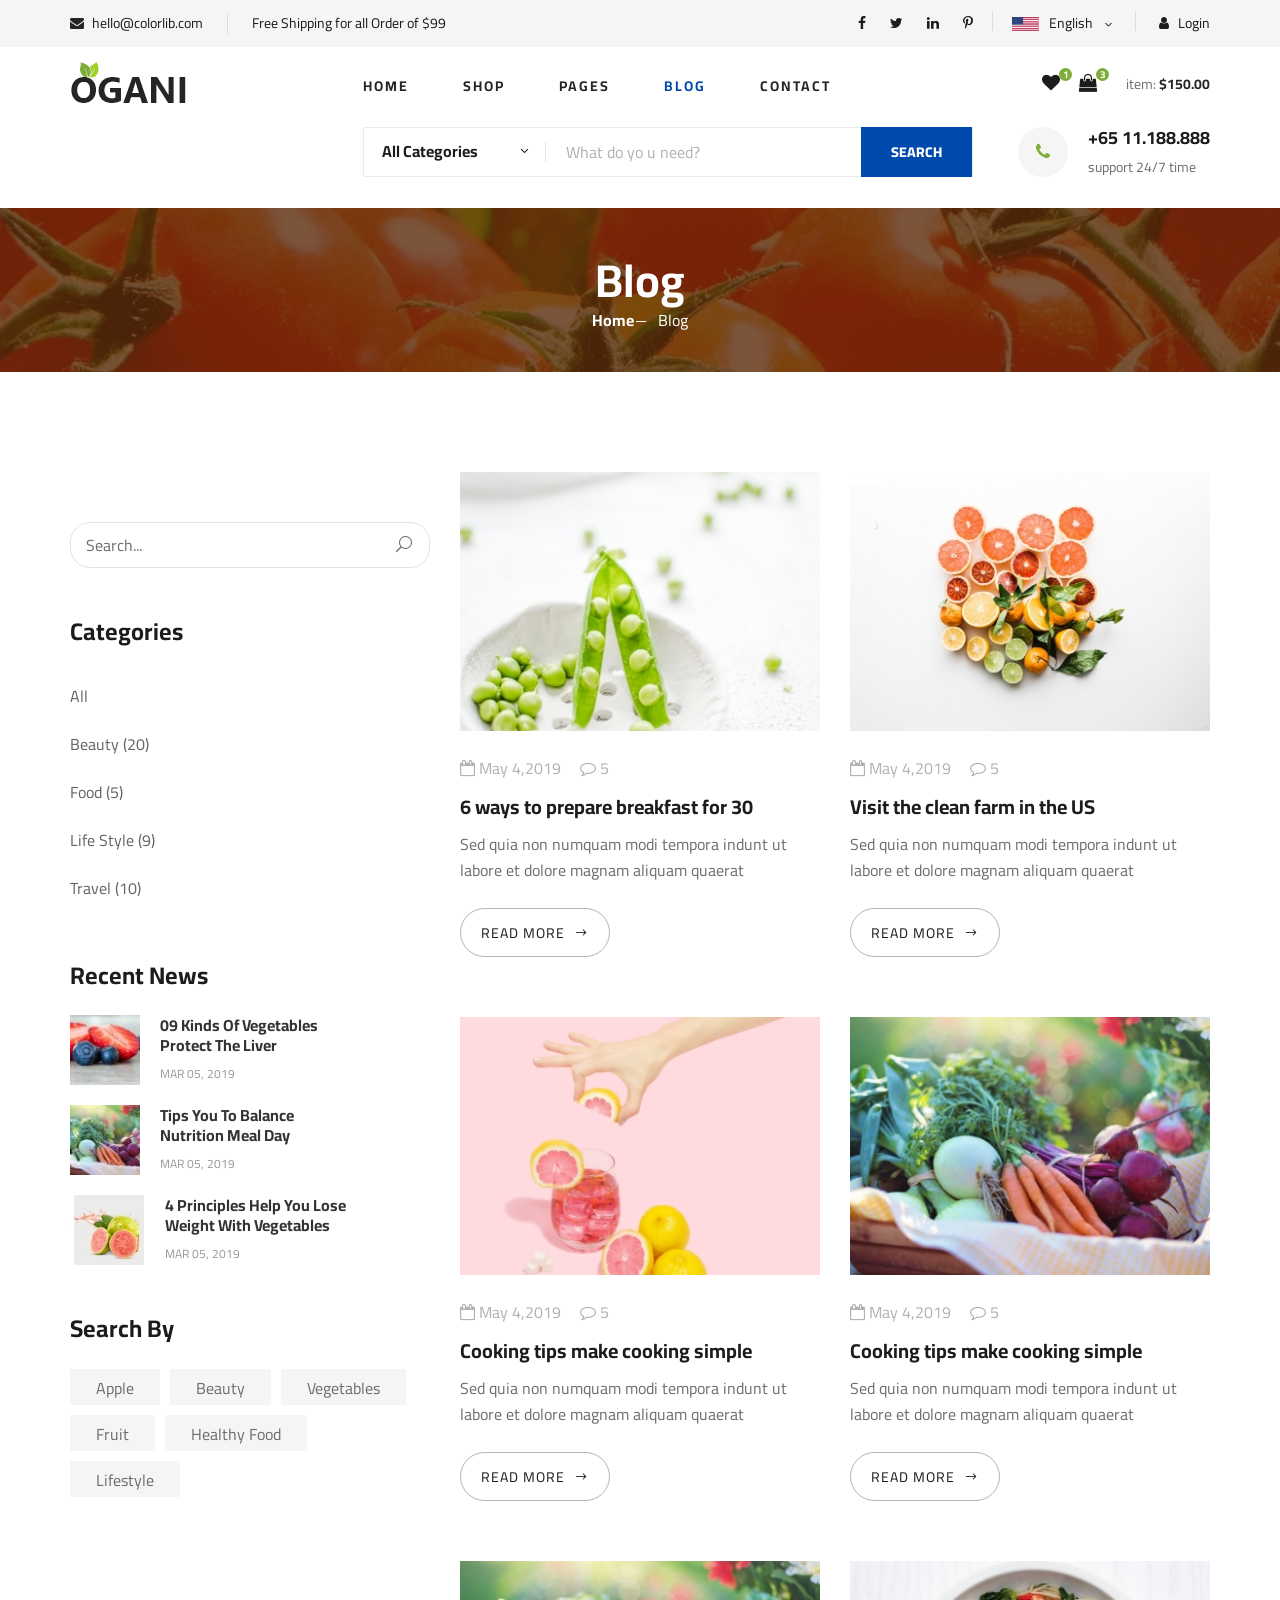
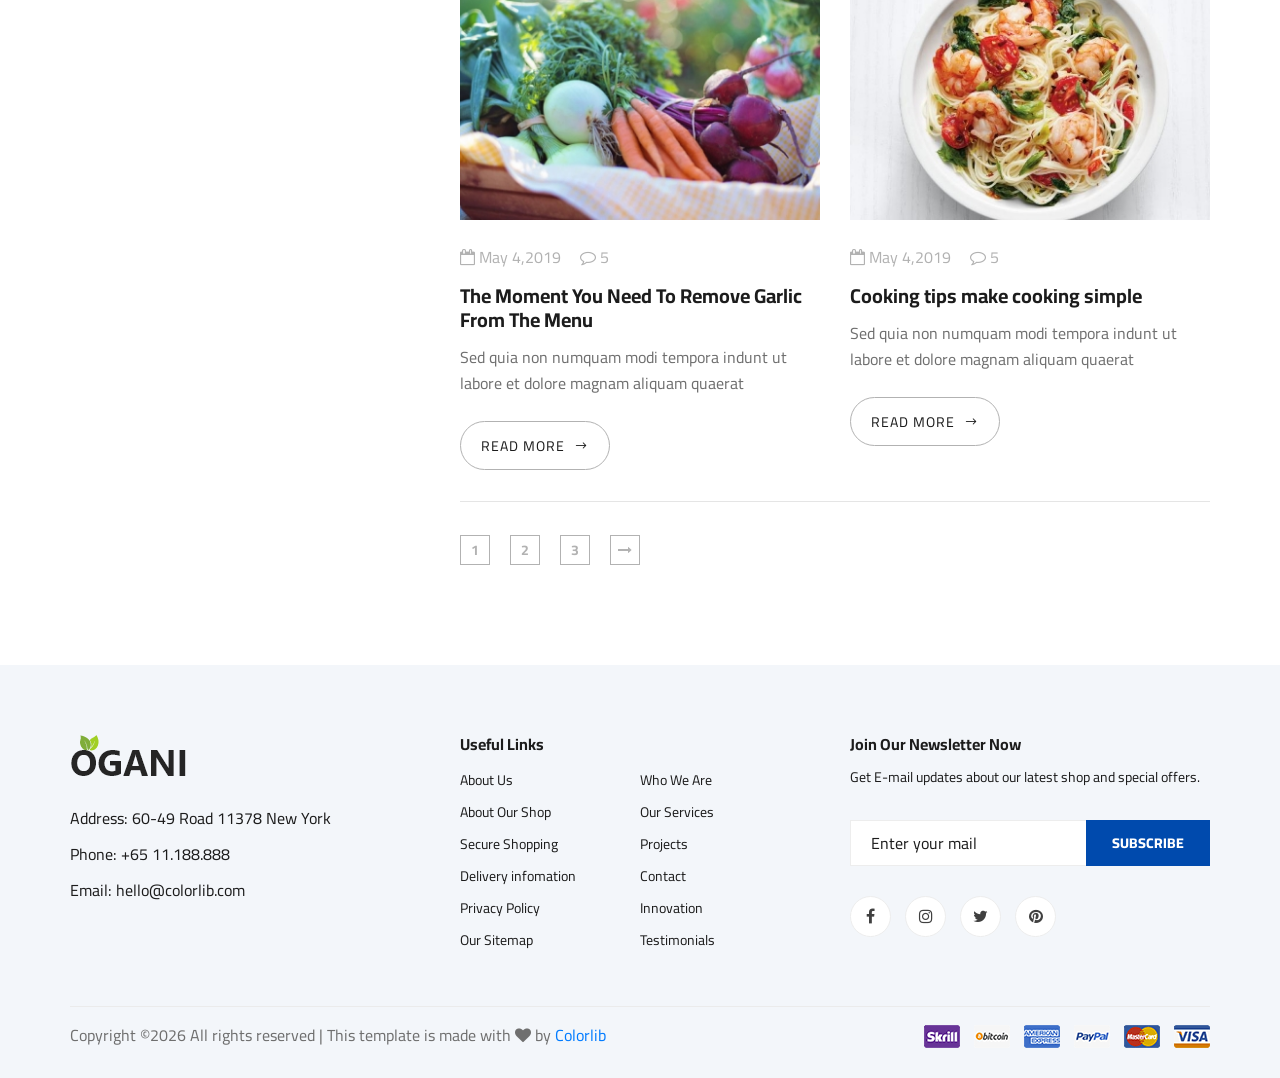
<file: back/blog.html>
<!DOCTYPE html>
<html lang="zxx">

<head>
    <meta charset="UTF-8">
    <meta name="description" content="Ogani Template">
    <meta name="keywords" content="Ogani, unica, creative, html">
    <meta name="viewport" content="width=device-width, initial-scale=1.0">
    <meta http-equiv="X-UA-Compatible" content="ie=edge">
    <title>Ogani | Template</title>

    <!-- Google Font -->
    <link href="https://fonts.googleapis.com/css2?family=Cairo:wght@200;300;400;600;900&display=swap" rel="stylesheet">

    <!-- Css Styles -->
    <link rel="stylesheet" href="css/bootstrap.min.css" type="text/css">
    <link rel="stylesheet" href="css/font-awesome.min.css" type="text/css">
    <link rel="stylesheet" href="css/elegant-icons.css" type="text/css">
    <link rel="stylesheet" href="css/nice-select.css" type="text/css">
    <link rel="stylesheet" href="css/jquery-ui.min.css" type="text/css">
    <link rel="stylesheet" href="css/owl.carousel.min.css" type="text/css">
    <link rel="stylesheet" href="css/slicknav.min.css" type="text/css">
    <link rel="stylesheet" href="css/style.css" type="text/css">
</head>

<body>
    <!-- Page Preloder -->
    <div id="preloder">
        <div class="loader"></div>
    </div>

    <!-- Humberger Begin -->
    <div class="humberger__menu__overlay"></div>
    <div class="humberger__menu__wrapper">
        <div class="humberger__menu__logo">
            <a href="#"><img src="img/logo.png" alt=""></a>
        </div>
        <div class="humberger__menu__cart">
            <ul>
                <li><a href="#"><i class="fa fa-heart"></i> <span>1</span></a></li>
                <li><a href="#"><i class="fa fa-shopping-bag"></i> <span>3</span></a></li>
            </ul>
            <div class="header__cart__price">item: <span>$150.00</span></div>
        </div>
        <div class="humberger__menu__widget">
            <div class="header__top__right__language">
                <img src="img/language.png" alt="">
                <div>English</div>
                <span class="arrow_carrot-down"></span>
                <ul>
                    <li><a href="#">Spanis</a></li>
                    <li><a href="#">English</a></li>
                </ul>
            </div>
            <div class="header__top__right__auth">
                <a href="#"><i class="fa fa-user"></i> Login</a>
            </div>
        </div>
        <nav class="humberger__menu__nav mobile-menu">
            <ul>
                <li class="active"><a href="./index.html">Home</a></li>
                <li><a href="./shop-grid.html">Shop</a></li>
                <li><a href="#">Pages</a>
                    <ul class="header__menu__dropdown">
                        <li><a href="./shop-details.html">Shop Details</a></li>
                        <li><a href="./shoping-cart.html">Shoping Cart</a></li>
                        <li><a href="./checkout.html">Check Out</a></li>
                        <li><a href="./blog-details.html">Blog Details</a></li>
                    </ul>
                </li>
                <li><a href="./blog.html">Blog</a></li>
                <li><a href="./contact.html">Contact</a></li>
            </ul>
        </nav>
        <div id="mobile-menu-wrap"></div>
        <div class="header__top__right__social">
            <a href="#"><i class="fa fa-facebook"></i></a>
            <a href="#"><i class="fa fa-twitter"></i></a>
            <a href="#"><i class="fa fa-linkedin"></i></a>
            <a href="#"><i class="fa fa-pinterest-p"></i></a>
        </div>
        <div class="humberger__menu__contact">
            <ul>
                <li><i class="fa fa-envelope"></i> hello@colorlib.com</li>
                <li>Free Shipping for all Order of $99</li>
            </ul>
        </div>
    </div>
    <!-- Humberger End -->

    <!-- Header Section Begin -->
    <header class="header">
        <div class="header__top">
            <div class="container">
                <div class="row">
                    <div class="col-lg-6">
                        <div class="header__top__left">
                            <ul>
                                <li><i class="fa fa-envelope"></i> hello@colorlib.com</li>
                                <li>Free Shipping for all Order of $99</li>
                            </ul>
                        </div>
                    </div>
                    <div class="col-lg-6">
                        <div class="header__top__right">
                            <div class="header__top__right__social">
                                <a href="#"><i class="fa fa-facebook"></i></a>
                                <a href="#"><i class="fa fa-twitter"></i></a>
                                <a href="#"><i class="fa fa-linkedin"></i></a>
                                <a href="#"><i class="fa fa-pinterest-p"></i></a>
                            </div>
                            <div class="header__top__right__language">
                                <img src="img/language.png" alt="">
                                <div>English</div>
                                <span class="arrow_carrot-down"></span>
                                <ul>
                                    <li><a href="#">Spanis</a></li>
                                    <li><a href="#">English</a></li>
                                </ul>
                            </div>
                            <div class="header__top__right__auth">
                                <a href="#"><i class="fa fa-user"></i> Login</a>
                            </div>
                        </div>
                    </div>
                </div>
            </div>
        </div>
        <div class="container">
            <div class="row">
                <div class="col-lg-3">
                    <div class="header__logo">
                        <a href="./index.html"><img src="img/logo.png" alt=""></a>
                    </div>
                </div>
                <div class="col-lg-6">
                    <nav class="header__menu">
                        <ul>
                            <li><a href="./index.html">Home</a></li>
                            <li><a href="./shop-grid.html">Shop</a></li>
                            <li><a href="#">Pages</a>
                                <ul class="header__menu__dropdown">
                                    <li><a href="./shop-details.html">Shop Details</a></li>
                                    <li><a href="./shoping-cart.html">Shoping Cart</a></li>
                                    <li><a href="./checkout.html">Check Out</a></li>
                                    <li><a href="./blog-details.html">Blog Details</a></li>
                                </ul>
                            </li>
                            <li class="active"><a href="./blog.html">Blog</a></li>
                            <li><a href="./contact.html">Contact</a></li>
                        </ul>
                    </nav>
                </div>
                <div class="col-lg-3">
                    <div class="header__cart">
                        <ul>
                            <li><a href="#"><i class="fa fa-heart"></i> <span>1</span></a></li>
                            <li><a href="#"><i class="fa fa-shopping-bag"></i> <span>3</span></a></li>
                        </ul>
                        <div class="header__cart__price">item: <span>$150.00</span></div>
                    </div>
                </div>
            </div>
            <div class="humberger__open">
                <i class="fa fa-bars"></i>
            </div>
        </div>
    </header>
    <!-- Header Section End -->

    <!-- Hero Section Begin -->
    <section class="hero hero-normal">
        <div class="container">
            <div class="row">
                <div class="col-lg-3">
                    <div class="hero__categories">
                        <div class="hero__categories__all">
                            <i class="fa fa-bars"></i>
                            <span>All departments</span>
                        </div>
                        <ul>
                            <li><a href="#">Fresh Meat</a></li>
                            <li><a href="#">Vegetables</a></li>
                            <li><a href="#">Fruit & Nut Gifts</a></li>
                            <li><a href="#">Fresh Berries</a></li>
                            <li><a href="#">Ocean Foods</a></li>
                            <li><a href="#">Butter & Eggs</a></li>
                            <li><a href="#">Fastfood</a></li>
                            <li><a href="#">Fresh Onion</a></li>
                            <li><a href="#">Papayaya & Crisps</a></li>
                            <li><a href="#">Oatmeal</a></li>
                            <li><a href="#">Fresh Bananas</a></li>
                        </ul>
                    </div>
                </div>
                <div class="col-lg-9">
                    <div class="hero__search">
                        <div class="hero__search__form">
                            <form action="#">
                                <div class="hero__search__categories">
                                    All Categories
                                    <span class="arrow_carrot-down"></span>
                                </div>
                                <input type="text" placeholder="What do yo u need?">
                                <button type="submit" class="site-btn">SEARCH</button>
                            </form>
                        </div>
                        <div class="hero__search__phone">
                            <div class="hero__search__phone__icon">
                                <i class="fa fa-phone"></i>
                            </div>
                            <div class="hero__search__phone__text">
                                <h5>+65 11.188.888</h5>
                                <span>support 24/7 time</span>
                            </div>
                        </div>
                    </div>
                </div>
            </div>
        </div>
    </section>
    <!-- Hero Section End -->

    <!-- Breadcrumb Section Begin -->
    <section class="breadcrumb-section set-bg" data-setbg="img/breadcrumb.jpg">
        <div class="container">
            <div class="row">
                <div class="col-lg-12 text-center">
                    <div class="breadcrumb__text">
                        <h2>Blog</h2>
                        <div class="breadcrumb__option">
                            <a href="./index.html">Home</a>
                            <span>Blog</span>
                        </div>
                    </div>
                </div>
            </div>
        </div>
    </section>
    <!-- Breadcrumb Section End -->

    <!-- Blog Section Begin -->
    <section class="blog spad">
        <div class="container">
            <div class="row">
                <div class="col-lg-4 col-md-5">
                    <div class="blog__sidebar">
                        <div class="blog__sidebar__search">
                            <form action="#">
                                <input type="text" placeholder="Search...">
                                <button type="submit"><span class="icon_search"></span></button>
                            </form>
                        </div>
                        <div class="blog__sidebar__item">
                            <h4>Categories</h4>
                            <ul>
                                <li><a href="#">All</a></li>
                                <li><a href="#">Beauty (20)</a></li>
                                <li><a href="#">Food (5)</a></li>
                                <li><a href="#">Life Style (9)</a></li>
                                <li><a href="#">Travel (10)</a></li>
                            </ul>
                        </div>
                        <div class="blog__sidebar__item">
                            <h4>Recent News</h4>
                            <div class="blog__sidebar__recent">
                                <a href="#" class="blog__sidebar__recent__item">
                                    <div class="blog__sidebar__recent__item__pic">
                                        <img src="img/blog/sidebar/sr-1.jpg" alt="">
                                    </div>
                                    <div class="blog__sidebar__recent__item__text">
                                        <h6>09 Kinds Of Vegetables<br /> Protect The Liver</h6>
                                        <span>MAR 05, 2019</span>
                                    </div>
                                </a>
                                <a href="#" class="blog__sidebar__recent__item">
                                    <div class="blog__sidebar__recent__item__pic">
                                        <img src="img/blog/sidebar/sr-2.jpg" alt="">
                                    </div>
                                    <div class="blog__sidebar__recent__item__text">
                                        <h6>Tips You To Balance<br /> Nutrition Meal Day</h6>
                                        <span>MAR 05, 2019</span>
                                    </div>
                                </a>
                                <a href="#" class="blog__sidebar__recent__item">
                                    <div class="blog__sidebar__recent__item__pic">
                                        <img src="img/blog/sidebar/sr-3.jpg" alt="">
                                    </div>
                                    <div class="blog__sidebar__recent__item__text">
                                        <h6>4 Principles Help You Lose <br />Weight With Vegetables</h6>
                                        <span>MAR 05, 2019</span>
                                    </div>
                                </a>
                            </div>
                        </div>
                        <div class="blog__sidebar__item">
                            <h4>Search By</h4>
                            <div class="blog__sidebar__item__tags">
                                <a href="#">Apple</a>
                                <a href="#">Beauty</a>
                                <a href="#">Vegetables</a>
                                <a href="#">Fruit</a>
                                <a href="#">Healthy Food</a>
                                <a href="#">Lifestyle</a>
                            </div>
                        </div>
                    </div>
                </div>
                <div class="col-lg-8 col-md-7">
                    <div class="row">
                        <div class="col-lg-6 col-md-6 col-sm-6">
                            <div class="blog__item">
                                <div class="blog__item__pic">
                                    <img src="img/blog/blog-2.jpg" alt="">
                                </div>
                                <div class="blog__item__text">
                                    <ul>
                                        <li><i class="fa fa-calendar-o"></i> May 4,2019</li>
                                        <li><i class="fa fa-comment-o"></i> 5</li>
                                    </ul>
                                    <h5><a href="#">6 ways to prepare breakfast for 30</a></h5>
                                    <p>Sed quia non numquam modi tempora indunt ut labore et dolore magnam aliquam
                                        quaerat </p>
                                    <a href="#" class="blog__btn">READ MORE <span class="arrow_right"></span></a>
                                </div>
                            </div>
                        </div>
                        <div class="col-lg-6 col-md-6 col-sm-6">
                            <div class="blog__item">
                                <div class="blog__item__pic">
                                    <img src="img/blog/blog-3.jpg" alt="">
                                </div>
                                <div class="blog__item__text">
                                    <ul>
                                        <li><i class="fa fa-calendar-o"></i> May 4,2019</li>
                                        <li><i class="fa fa-comment-o"></i> 5</li>
                                    </ul>
                                    <h5><a href="#">Visit the clean farm in the US</a></h5>
                                    <p>Sed quia non numquam modi tempora indunt ut labore et dolore magnam aliquam
                                        quaerat </p>
                                    <a href="#" class="blog__btn">READ MORE <span class="arrow_right"></span></a>
                                </div>
                            </div>
                        </div>
                        <div class="col-lg-6 col-md-6 col-sm-6">
                            <div class="blog__item">
                                <div class="blog__item__pic">
                                    <img src="img/blog/blog-1.jpg" alt="">
                                </div>
                                <div class="blog__item__text">
                                    <ul>
                                        <li><i class="fa fa-calendar-o"></i> May 4,2019</li>
                                        <li><i class="fa fa-comment-o"></i> 5</li>
                                    </ul>
                                    <h5><a href="#">Cooking tips make cooking simple</a></h5>
                                    <p>Sed quia non numquam modi tempora indunt ut labore et dolore magnam aliquam
                                        quaerat </p>
                                    <a href="#" class="blog__btn">READ MORE <span class="arrow_right"></span></a>
                                </div>
                            </div>
                        </div>
                        <div class="col-lg-6 col-md-6 col-sm-6">
                            <div class="blog__item">
                                <div class="blog__item__pic">
                                    <img src="img/blog/blog-4.jpg" alt="">
                                </div>
                                <div class="blog__item__text">
                                    <ul>
                                        <li><i class="fa fa-calendar-o"></i> May 4,2019</li>
                                        <li><i class="fa fa-comment-o"></i> 5</li>
                                    </ul>
                                    <h5><a href="#">Cooking tips make cooking simple</a></h5>
                                    <p>Sed quia non numquam modi tempora indunt ut labore et dolore magnam aliquam
                                        quaerat </p>
                                    <a href="#" class="blog__btn">READ MORE <span class="arrow_right"></span></a>
                                </div>
                            </div>
                        </div>
                        <div class="col-lg-6 col-md-6 col-sm-6">
                            <div class="blog__item">
                                <div class="blog__item__pic">
                                    <img src="img/blog/blog-4.jpg" alt="">
                                </div>
                                <div class="blog__item__text">
                                    <ul>
                                        <li><i class="fa fa-calendar-o"></i> May 4,2019</li>
                                        <li><i class="fa fa-comment-o"></i> 5</li>
                                    </ul>
                                    <h5><a href="#">The Moment You Need To Remove Garlic From The Menu</a></h5>
                                    <p>Sed quia non numquam modi tempora indunt ut labore et dolore magnam aliquam
                                        quaerat </p>
                                    <a href="#" class="blog__btn">READ MORE <span class="arrow_right"></span></a>
                                </div>
                            </div>
                        </div>
                        <div class="col-lg-6 col-md-6 col-sm-6">
                            <div class="blog__item">
                                <div class="blog__item__pic">
                                    <img src="img/blog/blog-6.jpg" alt="">
                                </div>
                                <div class="blog__item__text">
                                    <ul>
                                        <li><i class="fa fa-calendar-o"></i> May 4,2019</li>
                                        <li><i class="fa fa-comment-o"></i> 5</li>
                                    </ul>
                                    <h5><a href="#">Cooking tips make cooking simple</a></h5>
                                    <p>Sed quia non numquam modi tempora indunt ut labore et dolore magnam aliquam
                                        quaerat </p>
                                    <a href="#" class="blog__btn">READ MORE <span class="arrow_right"></span></a>
                                </div>
                            </div>
                        </div>
                        <div class="col-lg-12">
                            <div class="product__pagination blog__pagination">
                                <a href="#">1</a>
                                <a href="#">2</a>
                                <a href="#">3</a>
                                <a href="#"><i class="fa fa-long-arrow-right"></i></a>
                            </div>
                        </div>
                    </div>
                </div>
            </div>
        </div>
    </section>
    <!-- Blog Section End -->

    <!-- Footer Section Begin -->
    <footer class="footer spad">
        <div class="container">
            <div class="row">
                <div class="col-lg-3 col-md-6 col-sm-6">
                    <div class="footer__about">
                        <div class="footer__about__logo">
                            <a href="./index.html"><img src="img/logo.png" alt=""></a>
                        </div>
                        <ul>
                            <li>Address: 60-49 Road 11378 New York</li>
                            <li>Phone: +65 11.188.888</li>
                            <li>Email: hello@colorlib.com</li>
                        </ul>
                    </div>
                </div>
                <div class="col-lg-4 col-md-6 col-sm-6 offset-lg-1">
                    <div class="footer__widget">
                        <h6>Useful Links</h6>
                        <ul>
                            <li><a href="#">About Us</a></li>
                            <li><a href="#">About Our Shop</a></li>
                            <li><a href="#">Secure Shopping</a></li>
                            <li><a href="#">Delivery infomation</a></li>
                            <li><a href="#">Privacy Policy</a></li>
                            <li><a href="#">Our Sitemap</a></li>
                        </ul>
                        <ul>
                            <li><a href="#">Who We Are</a></li>
                            <li><a href="#">Our Services</a></li>
                            <li><a href="#">Projects</a></li>
                            <li><a href="#">Contact</a></li>
                            <li><a href="#">Innovation</a></li>
                            <li><a href="#">Testimonials</a></li>
                        </ul>
                    </div>
                </div>
                <div class="col-lg-4 col-md-12">
                    <div class="footer__widget">
                        <h6>Join Our Newsletter Now</h6>
                        <p>Get E-mail updates about our latest shop and special offers.</p>
                        <form action="#">
                            <input type="text" placeholder="Enter your mail">
                            <button type="submit" class="site-btn">Subscribe</button>
                        </form>
                        <div class="footer__widget__social">
                            <a href="#"><i class="fa fa-facebook"></i></a>
                            <a href="#"><i class="fa fa-instagram"></i></a>
                            <a href="#"><i class="fa fa-twitter"></i></a>
                            <a href="#"><i class="fa fa-pinterest"></i></a>
                        </div>
                    </div>
                </div>
            </div>
            <div class="row">
                <div class="col-lg-12">
                    <div class="footer__copyright">
                        <div class="footer__copyright__text"><p><!-- Link back to Colorlib can't be removed. Template is licensed under CC BY 3.0. -->
  Copyright &copy;<script>document.write(new Date().getFullYear());</script> All rights reserved | This template is made with <i class="fa fa-heart" aria-hidden="true"></i> by <a href="https://colorlib.com" target="_blank">Colorlib</a>
  <!-- Link back to Colorlib can't be removed. Template is licensed under CC BY 3.0. --></p></div>
                        <div class="footer__copyright__payment"><img src="img/payment-item.png" alt=""></div>
                    </div>
                </div>
            </div>
        </div>
    </footer>
    <!-- Footer Section End -->

    <!-- Js Plugins -->
    <script src="js/jquery-3.3.1.min.js"></script>
    <script src="js/bootstrap.min.js"></script>
    <script src="js/jquery.nice-select.min.js"></script>
    <script src="js/jquery-ui.min.js"></script>
    <script src="js/jquery.slicknav.js"></script>
    <script src="js/mixitup.min.js"></script>
    <script src="js/owl.carousel.min.js"></script>
    <script src="js/main.js"></script>



</body>

</html>
</file>
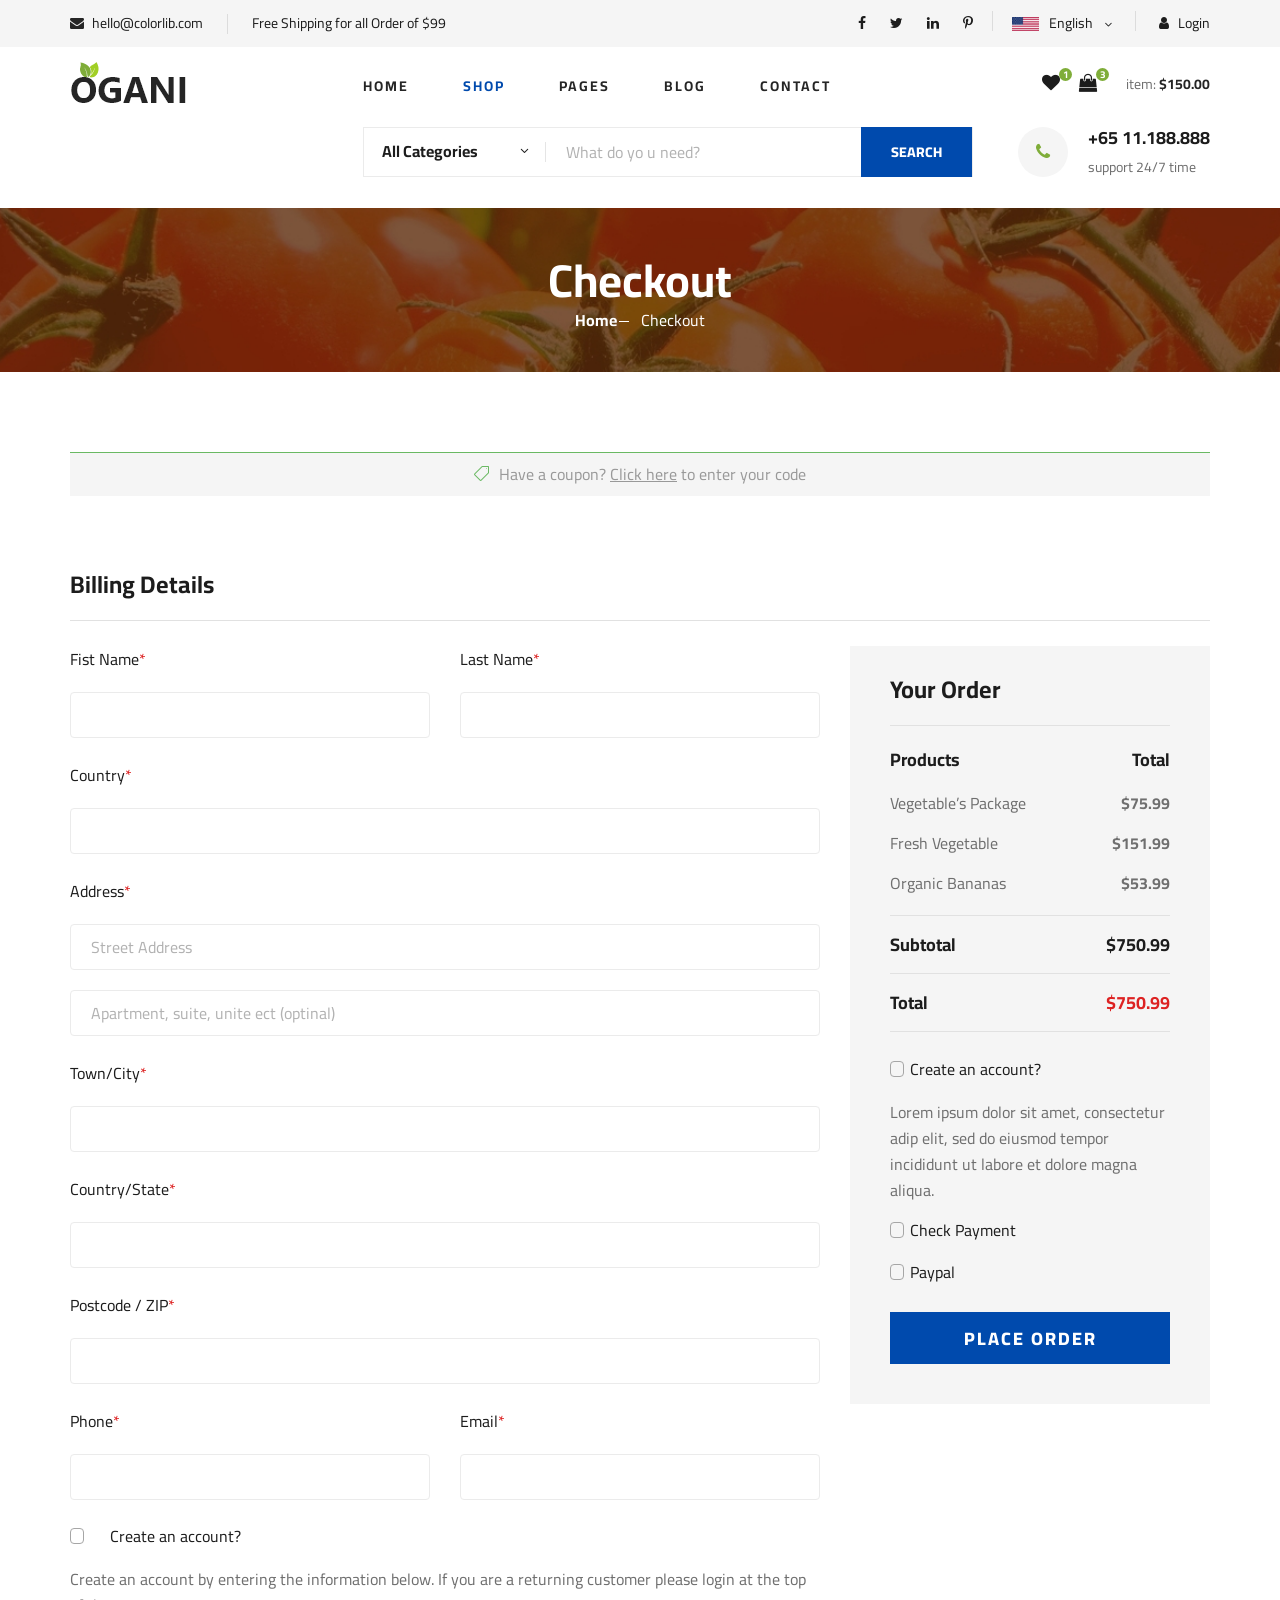
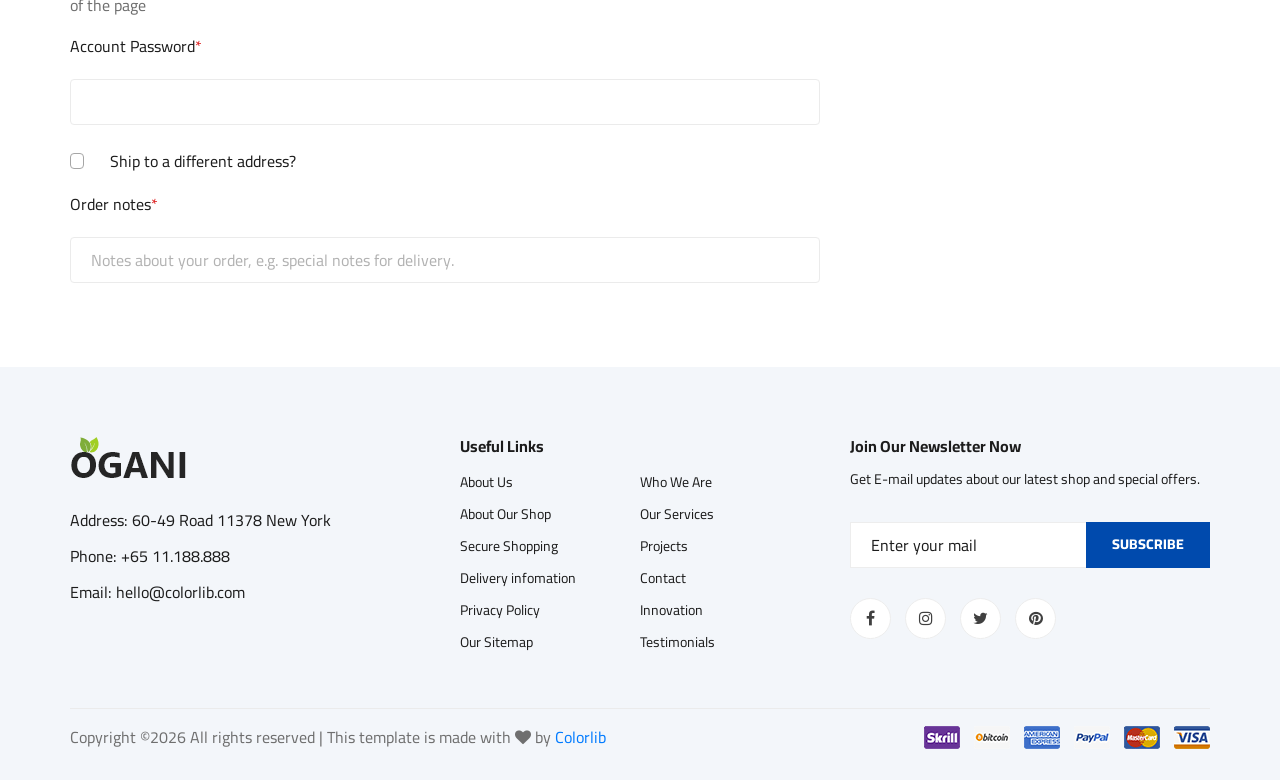
<file: back/checkout.html>
<!DOCTYPE html>
<html lang="zxx">

<head>
    <meta charset="UTF-8">
    <meta name="description" content="Ogani Template">
    <meta name="keywords" content="Ogani, unica, creative, html">
    <meta name="viewport" content="width=device-width, initial-scale=1.0">
    <meta http-equiv="X-UA-Compatible" content="ie=edge">
    <title>Ogani | Template</title>

    <!-- Google Font -->
    <link href="https://fonts.googleapis.com/css2?family=Cairo:wght@200;300;400;600;900&display=swap" rel="stylesheet">

    <!-- Css Styles -->
    <link rel="stylesheet" href="css/bootstrap.min.css" type="text/css">
    <link rel="stylesheet" href="css/font-awesome.min.css" type="text/css">
    <link rel="stylesheet" href="css/elegant-icons.css" type="text/css">
    <link rel="stylesheet" href="css/nice-select.css" type="text/css">
    <link rel="stylesheet" href="css/jquery-ui.min.css" type="text/css">
    <link rel="stylesheet" href="css/owl.carousel.min.css" type="text/css">
    <link rel="stylesheet" href="css/slicknav.min.css" type="text/css">
    <link rel="stylesheet" href="css/style.css" type="text/css">
</head>

<body>
    <!-- Page Preloder -->
    <div id="preloder">
        <div class="loader"></div>
    </div>

    <!-- Humberger Begin -->
    <div class="humberger__menu__overlay"></div>
    <div class="humberger__menu__wrapper">
        <div class="humberger__menu__logo">
            <a href="#"><img src="img/logo.png" alt=""></a>
        </div>
        <div class="humberger__menu__cart">
            <ul>
                <li><a href="#"><i class="fa fa-heart"></i> <span>1</span></a></li>
                <li><a href="#"><i class="fa fa-shopping-bag"></i> <span>3</span></a></li>
            </ul>
            <div class="header__cart__price">item: <span>$150.00</span></div>
        </div>
        <div class="humberger__menu__widget">
            <div class="header__top__right__language">
                <img src="img/language.png" alt="">
                <div>English</div>
                <span class="arrow_carrot-down"></span>
                <ul>
                    <li><a href="#">Spanis</a></li>
                    <li><a href="#">English</a></li>
                </ul>
            </div>
            <div class="header__top__right__auth">
                <a href="#"><i class="fa fa-user"></i> Login</a>
            </div>
        </div>
        <nav class="humberger__menu__nav mobile-menu">
            <ul>
                <li class="active"><a href="./index.html">Home</a></li>
                <li><a href="./shop-grid.html">Shop</a></li>
                <li><a href="#">Pages</a>
                    <ul class="header__menu__dropdown">
                        <li><a href="./shop-details.html">Shop Details</a></li>
                        <li><a href="./shoping-cart.html">Shoping Cart</a></li>
                        <li><a href="./checkout.html">Check Out</a></li>
                        <li><a href="./blog-details.html">Blog Details</a></li>
                    </ul>
                </li>
                <li><a href="./blog.html">Blog</a></li>
                <li><a href="./contact.html">Contact</a></li>
            </ul>
        </nav>
        <div id="mobile-menu-wrap"></div>
        <div class="header__top__right__social">
            <a href="#"><i class="fa fa-facebook"></i></a>
            <a href="#"><i class="fa fa-twitter"></i></a>
            <a href="#"><i class="fa fa-linkedin"></i></a>
            <a href="#"><i class="fa fa-pinterest-p"></i></a>
        </div>
        <div class="humberger__menu__contact">
            <ul>
                <li><i class="fa fa-envelope"></i> hello@colorlib.com</li>
                <li>Free Shipping for all Order of $99</li>
            </ul>
        </div>
    </div>
    <!-- Humberger End -->

    <!-- Header Section Begin -->
    <header class="header">
        <div class="header__top">
            <div class="container">
                <div class="row">
                    <div class="col-lg-6">
                        <div class="header__top__left">
                            <ul>
                                <li><i class="fa fa-envelope"></i> hello@colorlib.com</li>
                                <li>Free Shipping for all Order of $99</li>
                            </ul>
                        </div>
                    </div>
                    <div class="col-lg-6">
                        <div class="header__top__right">
                            <div class="header__top__right__social">
                                <a href="#"><i class="fa fa-facebook"></i></a>
                                <a href="#"><i class="fa fa-twitter"></i></a>
                                <a href="#"><i class="fa fa-linkedin"></i></a>
                                <a href="#"><i class="fa fa-pinterest-p"></i></a>
                            </div>
                            <div class="header__top__right__language">
                                <img src="img/language.png" alt="">
                                <div>English</div>
                                <span class="arrow_carrot-down"></span>
                                <ul>
                                    <li><a href="#">Spanis</a></li>
                                    <li><a href="#">English</a></li>
                                </ul>
                            </div>
                            <div class="header__top__right__auth">
                                <a href="#"><i class="fa fa-user"></i> Login</a>
                            </div>
                        </div>
                    </div>
                </div>
            </div>
        </div>
        <div class="container">
            <div class="row">
                <div class="col-lg-3">
                    <div class="header__logo">
                        <a href="./index.html"><img src="img/logo.png" alt=""></a>
                    </div>
                </div>
                <div class="col-lg-6">
                    <nav class="header__menu">
                        <ul>
                            <li><a href="./index.html">Home</a></li>
                            <li class="active"><a href="./shop-grid.html">Shop</a></li>
                            <li><a href="#">Pages</a>
                                <ul class="header__menu__dropdown">
                                    <li><a href="./shop-details.html">Shop Details</a></li>
                                    <li><a href="./shoping-cart.html">Shoping Cart</a></li>
                                    <li><a href="./checkout.html">Check Out</a></li>
                                    <li><a href="./blog-details.html">Blog Details</a></li>
                                </ul>
                            </li>
                            <li><a href="./blog.html">Blog</a></li>
                            <li><a href="./contact.html">Contact</a></li>
                        </ul>
                    </nav>
                </div>
                <div class="col-lg-3">
                    <div class="header__cart">
                        <ul>
                            <li><a href="#"><i class="fa fa-heart"></i> <span>1</span></a></li>
                            <li><a href="#"><i class="fa fa-shopping-bag"></i> <span>3</span></a></li>
                        </ul>
                        <div class="header__cart__price">item: <span>$150.00</span></div>
                    </div>
                </div>
            </div>
            <div class="humberger__open">
                <i class="fa fa-bars"></i>
            </div>
        </div>
    </header>
    <!-- Header Section End -->

    <!-- Hero Section Begin -->
    <section class="hero hero-normal">
        <div class="container">
            <div class="row">
                <div class="col-lg-3">
                    <div class="hero__categories">
                        <div class="hero__categories__all">
                            <i class="fa fa-bars"></i>
                            <span>All departments</span>
                        </div>
                        <ul>
                            <li><a href="#">Fresh Meat</a></li>
                            <li><a href="#">Vegetables</a></li>
                            <li><a href="#">Fruit & Nut Gifts</a></li>
                            <li><a href="#">Fresh Berries</a></li>
                            <li><a href="#">Ocean Foods</a></li>
                            <li><a href="#">Butter & Eggs</a></li>
                            <li><a href="#">Fastfood</a></li>
                            <li><a href="#">Fresh Onion</a></li>
                            <li><a href="#">Papayaya & Crisps</a></li>
                            <li><a href="#">Oatmeal</a></li>
                            <li><a href="#">Fresh Bananas</a></li>
                        </ul>
                    </div>
                </div>
                <div class="col-lg-9">
                    <div class="hero__search">
                        <div class="hero__search__form">
                            <form action="#">
                                <div class="hero__search__categories">
                                    All Categories
                                    <span class="arrow_carrot-down"></span>
                                </div>
                                <input type="text" placeholder="What do yo u need?">
                                <button type="submit" class="site-btn">SEARCH</button>
                            </form>
                        </div>
                        <div class="hero__search__phone">
                            <div class="hero__search__phone__icon">
                                <i class="fa fa-phone"></i>
                            </div>
                            <div class="hero__search__phone__text">
                                <h5>+65 11.188.888</h5>
                                <span>support 24/7 time</span>
                            </div>
                        </div>
                    </div>
                </div>
            </div>
        </div>
    </section>
    <!-- Hero Section End -->

    <!-- Breadcrumb Section Begin -->
    <section class="breadcrumb-section set-bg" data-setbg="img/breadcrumb.jpg">
        <div class="container">
            <div class="row">
                <div class="col-lg-12 text-center">
                    <div class="breadcrumb__text">
                        <h2>Checkout</h2>
                        <div class="breadcrumb__option">
                            <a href="./index.html">Home</a>
                            <span>Checkout</span>
                        </div>
                    </div>
                </div>
            </div>
        </div>
    </section>
    <!-- Breadcrumb Section End -->

    <!-- Checkout Section Begin -->
    <section class="checkout spad">
        <div class="container">
            <div class="row">
                <div class="col-lg-12">
                    <h6><span class="icon_tag_alt"></span> Have a coupon? <a href="#">Click here</a> to enter your code
                    </h6>
                </div>
            </div>
            <div class="checkout__form">
                <h4>Billing Details</h4>
                <form action="#">
                    <div class="row">
                        <div class="col-lg-8 col-md-6">
                            <div class="row">
                                <div class="col-lg-6">
                                    <div class="checkout__input">
                                        <p>Fist Name<span>*</span></p>
                                        <input type="text">
                                    </div>
                                </div>
                                <div class="col-lg-6">
                                    <div class="checkout__input">
                                        <p>Last Name<span>*</span></p>
                                        <input type="text">
                                    </div>
                                </div>
                            </div>
                            <div class="checkout__input">
                                <p>Country<span>*</span></p>
                                <input type="text">
                            </div>
                            <div class="checkout__input">
                                <p>Address<span>*</span></p>
                                <input type="text" placeholder="Street Address" class="checkout__input__add">
                                <input type="text" placeholder="Apartment, suite, unite ect (optinal)">
                            </div>
                            <div class="checkout__input">
                                <p>Town/City<span>*</span></p>
                                <input type="text">
                            </div>
                            <div class="checkout__input">
                                <p>Country/State<span>*</span></p>
                                <input type="text">
                            </div>
                            <div class="checkout__input">
                                <p>Postcode / ZIP<span>*</span></p>
                                <input type="text">
                            </div>
                            <div class="row">
                                <div class="col-lg-6">
                                    <div class="checkout__input">
                                        <p>Phone<span>*</span></p>
                                        <input type="text">
                                    </div>
                                </div>
                                <div class="col-lg-6">
                                    <div class="checkout__input">
                                        <p>Email<span>*</span></p>
                                        <input type="text">
                                    </div>
                                </div>
                            </div>
                            <div class="checkout__input__checkbox">
                                <label for="acc">
                                    Create an account?
                                    <input type="checkbox" id="acc">
                                    <span class="checkmark"></span>
                                </label>
                            </div>
                            <p>Create an account by entering the information below. If you are a returning customer
                                please login at the top of the page</p>
                            <div class="checkout__input">
                                <p>Account Password<span>*</span></p>
                                <input type="text">
                            </div>
                            <div class="checkout__input__checkbox">
                                <label for="diff-acc">
                                    Ship to a different address?
                                    <input type="checkbox" id="diff-acc">
                                    <span class="checkmark"></span>
                                </label>
                            </div>
                            <div class="checkout__input">
                                <p>Order notes<span>*</span></p>
                                <input type="text"
                                    placeholder="Notes about your order, e.g. special notes for delivery.">
                            </div>
                        </div>
                        <div class="col-lg-4 col-md-6">
                            <div class="checkout__order">
                                <h4>Your Order</h4>
                                <div class="checkout__order__products">Products <span>Total</span></div>
                                <ul>
                                    <li>Vegetable’s Package <span>$75.99</span></li>
                                    <li>Fresh Vegetable <span>$151.99</span></li>
                                    <li>Organic Bananas <span>$53.99</span></li>
                                </ul>
                                <div class="checkout__order__subtotal">Subtotal <span>$750.99</span></div>
                                <div class="checkout__order__total">Total <span>$750.99</span></div>
                                <div class="checkout__input__checkbox">
                                    <label for="acc-or">
                                        Create an account?
                                        <input type="checkbox" id="acc-or">
                                        <span class="checkmark"></span>
                                    </label>
                                </div>
                                <p>Lorem ipsum dolor sit amet, consectetur adip elit, sed do eiusmod tempor incididunt
                                    ut labore et dolore magna aliqua.</p>
                                <div class="checkout__input__checkbox">
                                    <label for="payment">
                                        Check Payment
                                        <input type="checkbox" id="payment">
                                        <span class="checkmark"></span>
                                    </label>
                                </div>
                                <div class="checkout__input__checkbox">
                                    <label for="paypal">
                                        Paypal
                                        <input type="checkbox" id="paypal">
                                        <span class="checkmark"></span>
                                    </label>
                                </div>
                                <button type="submit" class="site-btn">PLACE ORDER</button>
                            </div>
                        </div>
                    </div>
                </form>
            </div>
        </div>
    </section>
    <!-- Checkout Section End -->

    <!-- Footer Section Begin -->
    <footer class="footer spad">
        <div class="container">
            <div class="row">
                <div class="col-lg-3 col-md-6 col-sm-6">
                    <div class="footer__about">
                        <div class="footer__about__logo">
                            <a href="./index.html"><img src="img/logo.png" alt=""></a>
                        </div>
                        <ul>
                            <li>Address: 60-49 Road 11378 New York</li>
                            <li>Phone: +65 11.188.888</li>
                            <li>Email: hello@colorlib.com</li>
                        </ul>
                    </div>
                </div>
                <div class="col-lg-4 col-md-6 col-sm-6 offset-lg-1">
                    <div class="footer__widget">
                        <h6>Useful Links</h6>
                        <ul>
                            <li><a href="#">About Us</a></li>
                            <li><a href="#">About Our Shop</a></li>
                            <li><a href="#">Secure Shopping</a></li>
                            <li><a href="#">Delivery infomation</a></li>
                            <li><a href="#">Privacy Policy</a></li>
                            <li><a href="#">Our Sitemap</a></li>
                        </ul>
                        <ul>
                            <li><a href="#">Who We Are</a></li>
                            <li><a href="#">Our Services</a></li>
                            <li><a href="#">Projects</a></li>
                            <li><a href="#">Contact</a></li>
                            <li><a href="#">Innovation</a></li>
                            <li><a href="#">Testimonials</a></li>
                        </ul>
                    </div>
                </div>
                <div class="col-lg-4 col-md-12">
                    <div class="footer__widget">
                        <h6>Join Our Newsletter Now</h6>
                        <p>Get E-mail updates about our latest shop and special offers.</p>
                        <form action="#">
                            <input type="text" placeholder="Enter your mail">
                            <button type="submit" class="site-btn">Subscribe</button>
                        </form>
                        <div class="footer__widget__social">
                            <a href="#"><i class="fa fa-facebook"></i></a>
                            <a href="#"><i class="fa fa-instagram"></i></a>
                            <a href="#"><i class="fa fa-twitter"></i></a>
                            <a href="#"><i class="fa fa-pinterest"></i></a>
                        </div>
                    </div>
                </div>
            </div>
            <div class="row">
                <div class="col-lg-12">
                    <div class="footer__copyright">
                        <div class="footer__copyright__text"><p><!-- Link back to Colorlib can't be removed. Template is licensed under CC BY 3.0. -->
  Copyright &copy;<script>document.write(new Date().getFullYear());</script> All rights reserved | This template is made with <i class="fa fa-heart" aria-hidden="true"></i> by <a href="https://colorlib.com" target="_blank">Colorlib</a>
  <!-- Link back to Colorlib can't be removed. Template is licensed under CC BY 3.0. --></p></div>
                        <div class="footer__copyright__payment"><img src="img/payment-item.png" alt=""></div>
                    </div>
                </div>
            </div>
        </div>
    </footer>
    <!-- Footer Section End -->

    <!-- Js Plugins -->
    <script src="js/jquery-3.3.1.min.js"></script>
    <script src="js/bootstrap.min.js"></script>
    <script src="js/jquery.nice-select.min.js"></script>
    <script src="js/jquery-ui.min.js"></script>
    <script src="js/jquery.slicknav.js"></script>
    <script src="js/mixitup.min.js"></script>
    <script src="js/owl.carousel.min.js"></script>
    <script src="js/main.js"></script>

 

</body>

</html>
</file>
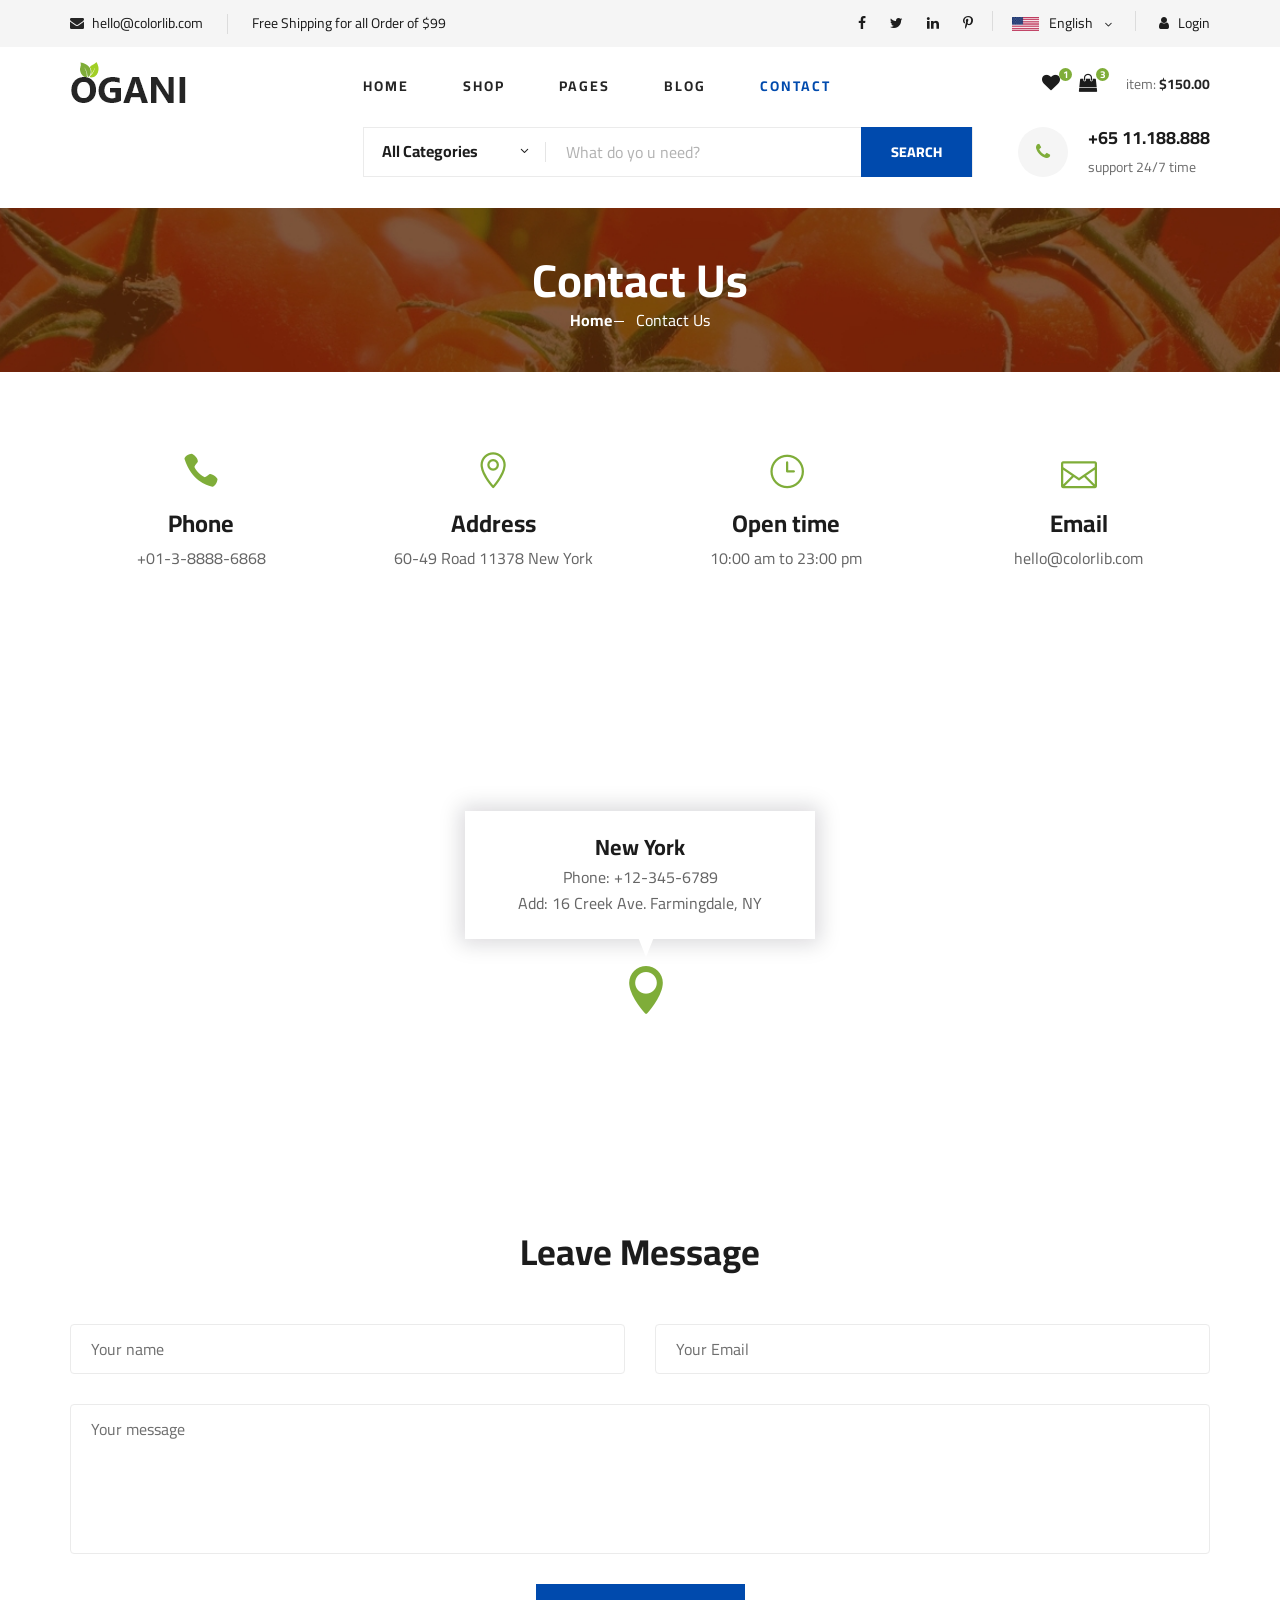
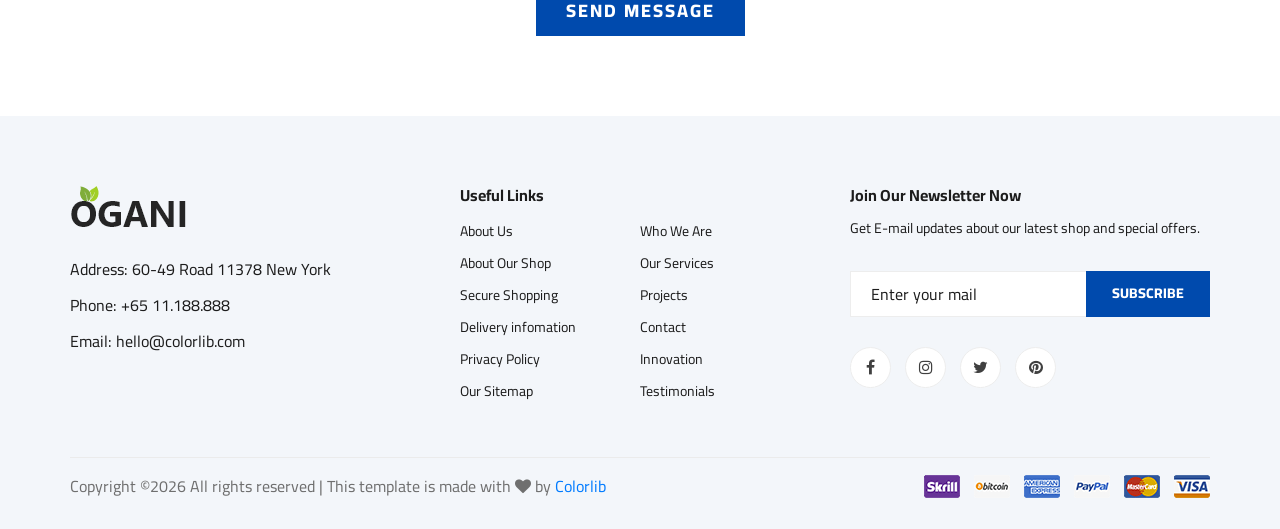
<file: back/contact.html>
<!DOCTYPE html>
<html lang="zxx">

<head>
    <meta charset="UTF-8">
    <meta name="description" content="Ogani Template">
    <meta name="keywords" content="Ogani, unica, creative, html">
    <meta name="viewport" content="width=device-width, initial-scale=1.0">
    <meta http-equiv="X-UA-Compatible" content="ie=edge">
    <title>Ogani | Template</title>

    <!-- Google Font -->
    <link href="https://fonts.googleapis.com/css2?family=Cairo:wght@200;300;400;600;900&display=swap" rel="stylesheet">

    <!-- Css Styles -->
    <link rel="stylesheet" href="css/bootstrap.min.css" type="text/css">
    <link rel="stylesheet" href="css/font-awesome.min.css" type="text/css">
    <link rel="stylesheet" href="css/elegant-icons.css" type="text/css">
    <link rel="stylesheet" href="css/nice-select.css" type="text/css">
    <link rel="stylesheet" href="css/jquery-ui.min.css" type="text/css">
    <link rel="stylesheet" href="css/owl.carousel.min.css" type="text/css">
    <link rel="stylesheet" href="css/slicknav.min.css" type="text/css">
    <link rel="stylesheet" href="css/style.css" type="text/css">
</head>

<body>
    <!-- Page Preloder -->
    <div id="preloder">
        <div class="loader"></div>
    </div>

    <!-- Humberger Begin -->
    <div class="humberger__menu__overlay"></div>
    <div class="humberger__menu__wrapper">
        <div class="humberger__menu__logo">
            <a href="#"><img src="img/logo.png" alt=""></a>
        </div>
        <div class="humberger__menu__cart">
            <ul>
                <li><a href="#"><i class="fa fa-heart"></i> <span>1</span></a></li>
                <li><a href="#"><i class="fa fa-shopping-bag"></i> <span>3</span></a></li>
            </ul>
            <div class="header__cart__price">item: <span>$150.00</span></div>
        </div>
        <div class="humberger__menu__widget">
            <div class="header__top__right__language">
                <img src="img/language.png" alt="">
                <div>English</div>
                <span class="arrow_carrot-down"></span>
                <ul>
                    <li><a href="#">Spanis</a></li>
                    <li><a href="#">English</a></li>
                </ul>
            </div>
            <div class="header__top__right__auth">
                <a href="#"><i class="fa fa-user"></i> Login</a>
            </div>
        </div>
        <nav class="humberger__menu__nav mobile-menu">
            <ul>
                <li class="active"><a href="./index.html">Home</a></li>
                <li><a href="./shop-grid.html">Shop</a></li>
                <li><a href="#">Pages</a>
                    <ul class="header__menu__dropdown">
                        <li><a href="./shop-details.html">Shop Details</a></li>
                        <li><a href="./shoping-cart.html">Shoping Cart</a></li>
                        <li><a href="./checkout.html">Check Out</a></li>
                        <li><a href="./blog-details.html">Blog Details</a></li>
                    </ul>
                </li>
                <li><a href="./blog.html">Blog</a></li>
                <li><a href="./contact.html">Contact</a></li>
            </ul>
        </nav>
        <div id="mobile-menu-wrap"></div>
        <div class="header__top__right__social">
            <a href="#"><i class="fa fa-facebook"></i></a>
            <a href="#"><i class="fa fa-twitter"></i></a>
            <a href="#"><i class="fa fa-linkedin"></i></a>
            <a href="#"><i class="fa fa-pinterest-p"></i></a>
        </div>
        <div class="humberger__menu__contact">
            <ul>
                <li><i class="fa fa-envelope"></i> hello@colorlib.com</li>
                <li>Free Shipping for all Order of $99</li>
            </ul>
        </div>
    </div>
    <!-- Humberger End -->

    <!-- Header Section Begin -->
    <header class="header">
        <div class="header__top">
            <div class="container">
                <div class="row">
                    <div class="col-lg-6">
                        <div class="header__top__left">
                            <ul>
                                <li><i class="fa fa-envelope"></i> hello@colorlib.com</li>
                                <li>Free Shipping for all Order of $99</li>
                            </ul>
                        </div>
                    </div>
                    <div class="col-lg-6">
                        <div class="header__top__right">
                            <div class="header__top__right__social">
                                <a href="#"><i class="fa fa-facebook"></i></a>
                                <a href="#"><i class="fa fa-twitter"></i></a>
                                <a href="#"><i class="fa fa-linkedin"></i></a>
                                <a href="#"><i class="fa fa-pinterest-p"></i></a>
                            </div>
                            <div class="header__top__right__language">
                                <img src="img/language.png" alt="">
                                <div>English</div>
                                <span class="arrow_carrot-down"></span>
                                <ul>
                                    <li><a href="#">Spanis</a></li>
                                    <li><a href="#">English</a></li>
                                </ul>
                            </div>
                            <div class="header__top__right__auth">
                                <a href="#"><i class="fa fa-user"></i> Login</a>
                            </div>
                        </div>
                    </div>
                </div>
            </div>
        </div>
        <div class="container">
            <div class="row">
                <div class="col-lg-3">
                    <div class="header__logo">
                        <a href="./index.html"><img src="img/logo.png" alt=""></a>
                    </div>
                </div>
                <div class="col-lg-6">
                    <nav class="header__menu">
                        <ul>
                            <li><a href="./index.html">Home</a></li>
                            <li><a href="./shop-grid.html">Shop</a></li>
                            <li><a href="#">Pages</a>
                                <ul class="header__menu__dropdown">
                                    <li><a href="./shop-details.html">Shop Details</a></li>
                                    <li><a href="./shoping-cart.html">Shoping Cart</a></li>
                                    <li><a href="./checkout.html">Check Out</a></li>
                                    <li><a href="./blog-details.html">Blog Details</a></li>
                                </ul>
                            </li>
                            <li><a href="./blog.html">Blog</a></li>
                            <li class="active"><a href="./contact.html">Contact</a></li>
                        </ul>
                    </nav>
                </div>
                <div class="col-lg-3">
                    <div class="header__cart">
                        <ul>
                            <li><a href="#"><i class="fa fa-heart"></i> <span>1</span></a></li>
                            <li><a href="#"><i class="fa fa-shopping-bag"></i> <span>3</span></a></li>
                        </ul>
                        <div class="header__cart__price">item: <span>$150.00</span></div>
                    </div>
                </div>
            </div>
            <div class="humberger__open">
                <i class="fa fa-bars"></i>
            </div>
        </div>
    </header>
    <!-- Header Section End -->

    <!-- Hero Section Begin -->
    <section class="hero hero-normal">
        <div class="container">
            <div class="row">
                <div class="col-lg-3">
                    <div class="hero__categories">
                        <div class="hero__categories__all">
                            <i class="fa fa-bars"></i>
                            <span>All departments</span>
                        </div>
                        <ul>
                            <li><a href="#">Fresh Meat</a></li>
                            <li><a href="#">Vegetables</a></li>
                            <li><a href="#">Fruit & Nut Gifts</a></li>
                            <li><a href="#">Fresh Berries</a></li>
                            <li><a href="#">Ocean Foods</a></li>
                            <li><a href="#">Butter & Eggs</a></li>
                            <li><a href="#">Fastfood</a></li>
                            <li><a href="#">Fresh Onion</a></li>
                            <li><a href="#">Papayaya & Crisps</a></li>
                            <li><a href="#">Oatmeal</a></li>
                            <li><a href="#">Fresh Bananas</a></li>
                        </ul>
                    </div>
                </div>
                <div class="col-lg-9">
                    <div class="hero__search">
                        <div class="hero__search__form">
                            <form action="#">
                                <div class="hero__search__categories">
                                    All Categories
                                    <span class="arrow_carrot-down"></span>
                                </div>
                                <input type="text" placeholder="What do yo u need?">
                                <button type="submit" class="site-btn">SEARCH</button>
                            </form>
                        </div>
                        <div class="hero__search__phone">
                            <div class="hero__search__phone__icon">
                                <i class="fa fa-phone"></i>
                            </div>
                            <div class="hero__search__phone__text">
                                <h5>+65 11.188.888</h5>
                                <span>support 24/7 time</span>
                            </div>
                        </div>
                    </div>
                </div>
            </div>
        </div>
    </section>
    <!-- Hero Section End -->

    <!-- Breadcrumb Section Begin -->
    <section class="breadcrumb-section set-bg" data-setbg="img/breadcrumb.jpg">
        <div class="container">
            <div class="row">
                <div class="col-lg-12 text-center">
                    <div class="breadcrumb__text">
                        <h2>Contact Us</h2>
                        <div class="breadcrumb__option">
                            <a href="./index.html">Home</a>
                            <span>Contact Us</span>
                        </div>
                    </div>
                </div>
            </div>
        </div>
    </section>
    <!-- Breadcrumb Section End -->

    <!-- Contact Section Begin -->
    <section class="contact spad">
        <div class="container">
            <div class="row">
                <div class="col-lg-3 col-md-3 col-sm-6 text-center">
                    <div class="contact__widget">
                        <span class="icon_phone"></span>
                        <h4>Phone</h4>
                        <p>+01-3-8888-6868</p>
                    </div>
                </div>
                <div class="col-lg-3 col-md-3 col-sm-6 text-center">
                    <div class="contact__widget">
                        <span class="icon_pin_alt"></span>
                        <h4>Address</h4>
                        <p>60-49 Road 11378 New York</p>
                    </div>
                </div>
                <div class="col-lg-3 col-md-3 col-sm-6 text-center">
                    <div class="contact__widget">
                        <span class="icon_clock_alt"></span>
                        <h4>Open time</h4>
                        <p>10:00 am to 23:00 pm</p>
                    </div>
                </div>
                <div class="col-lg-3 col-md-3 col-sm-6 text-center">
                    <div class="contact__widget">
                        <span class="icon_mail_alt"></span>
                        <h4>Email</h4>
                        <p>hello@colorlib.com</p>
                    </div>
                </div>
            </div>
        </div>
    </section>
    <!-- Contact Section End -->

    <!-- Map Begin -->
    <div class="map">
        <iframe
            src="https://www.google.com/maps/embed?pb=!1m18!1m12!1m3!1d49116.39176087041!2d-86.41867791216099!3d39.69977417971648!2m3!1f0!2f0!3f0!3m2!1i1024!2i768!4f13.1!3m3!1m2!1s0x886ca48c841038a1%3A0x70cfba96bf847f0!2sPlainfield%2C%20IN%2C%20USA!5e0!3m2!1sen!2sbd!4v1586106673811!5m2!1sen!2sbd"
            height="500" style="border:0;" allowfullscreen="" aria-hidden="false" tabindex="0"></iframe>
        <div class="map-inside">
            <i class="icon_pin"></i>
            <div class="inside-widget">
                <h4>New York</h4>
                <ul>
                    <li>Phone: +12-345-6789</li>
                    <li>Add: 16 Creek Ave. Farmingdale, NY</li>
                </ul>
            </div>
        </div>
    </div>
    <!-- Map End -->

    <!-- Contact Form Begin -->
    <div class="contact-form spad">
        <div class="container">
            <div class="row">
                <div class="col-lg-12">
                    <div class="contact__form__title">
                        <h2>Leave Message</h2>
                    </div>
                </div>
            </div>
            <form action="#">
                <div class="row">
                    <div class="col-lg-6 col-md-6">
                        <input type="text" placeholder="Your name">
                    </div>
                    <div class="col-lg-6 col-md-6">
                        <input type="text" placeholder="Your Email">
                    </div>
                    <div class="col-lg-12 text-center">
                        <textarea placeholder="Your message"></textarea>
                        <button type="submit" class="site-btn">SEND MESSAGE</button>
                    </div>
                </div>
            </form>
        </div>
    </div>
    <!-- Contact Form End -->

    <!-- Footer Section Begin -->
    <footer class="footer spad">
        <div class="container">
            <div class="row">
                <div class="col-lg-3 col-md-6 col-sm-6">
                    <div class="footer__about">
                        <div class="footer__about__logo">
                            <a href="./index.html"><img src="img/logo.png" alt=""></a>
                        </div>
                        <ul>
                            <li>Address: 60-49 Road 11378 New York</li>
                            <li>Phone: +65 11.188.888</li>
                            <li>Email: hello@colorlib.com</li>
                        </ul>
                    </div>
                </div>
                <div class="col-lg-4 col-md-6 col-sm-6 offset-lg-1">
                    <div class="footer__widget">
                        <h6>Useful Links</h6>
                        <ul>
                            <li><a href="#">About Us</a></li>
                            <li><a href="#">About Our Shop</a></li>
                            <li><a href="#">Secure Shopping</a></li>
                            <li><a href="#">Delivery infomation</a></li>
                            <li><a href="#">Privacy Policy</a></li>
                            <li><a href="#">Our Sitemap</a></li>
                        </ul>
                        <ul>
                            <li><a href="#">Who We Are</a></li>
                            <li><a href="#">Our Services</a></li>
                            <li><a href="#">Projects</a></li>
                            <li><a href="#">Contact</a></li>
                            <li><a href="#">Innovation</a></li>
                            <li><a href="#">Testimonials</a></li>
                        </ul>
                    </div>
                </div>
                <div class="col-lg-4 col-md-12">
                    <div class="footer__widget">
                        <h6>Join Our Newsletter Now</h6>
                        <p>Get E-mail updates about our latest shop and special offers.</p>
                        <form action="#">
                            <input type="text" placeholder="Enter your mail">
                            <button type="submit" class="site-btn">Subscribe</button>
                        </form>
                        <div class="footer__widget__social">
                            <a href="#"><i class="fa fa-facebook"></i></a>
                            <a href="#"><i class="fa fa-instagram"></i></a>
                            <a href="#"><i class="fa fa-twitter"></i></a>
                            <a href="#"><i class="fa fa-pinterest"></i></a>
                        </div>
                    </div>
                </div>
            </div>
            <div class="row">
                <div class="col-lg-12">
                    <div class="footer__copyright">
                        <div class="footer__copyright__text"><p><!-- Link back to Colorlib can't be removed. Template is licensed under CC BY 3.0. -->
  Copyright &copy;<script>document.write(new Date().getFullYear());</script> All rights reserved | This template is made with <i class="fa fa-heart" aria-hidden="true"></i> by <a href="https://colorlib.com" target="_blank">Colorlib</a>
  <!-- Link back to Colorlib can't be removed. Template is licensed under CC BY 3.0. --></p></div>
                        <div class="footer__copyright__payment"><img src="img/payment-item.png" alt=""></div>
                    </div>
                </div>
            </div>
        </div>
    </footer>
    <!-- Footer Section End -->

    <!-- Js Plugins -->
    <script src="js/jquery-3.3.1.min.js"></script>
    <script src="js/bootstrap.min.js"></script>
    <script src="js/jquery.nice-select.min.js"></script>
    <script src="js/jquery-ui.min.js"></script>
    <script src="js/jquery.slicknav.js"></script>
    <script src="js/mixitup.min.js"></script>
    <script src="js/owl.carousel.min.js"></script>
    <script src="js/main.js"></script>



</body>

</html>
</file>
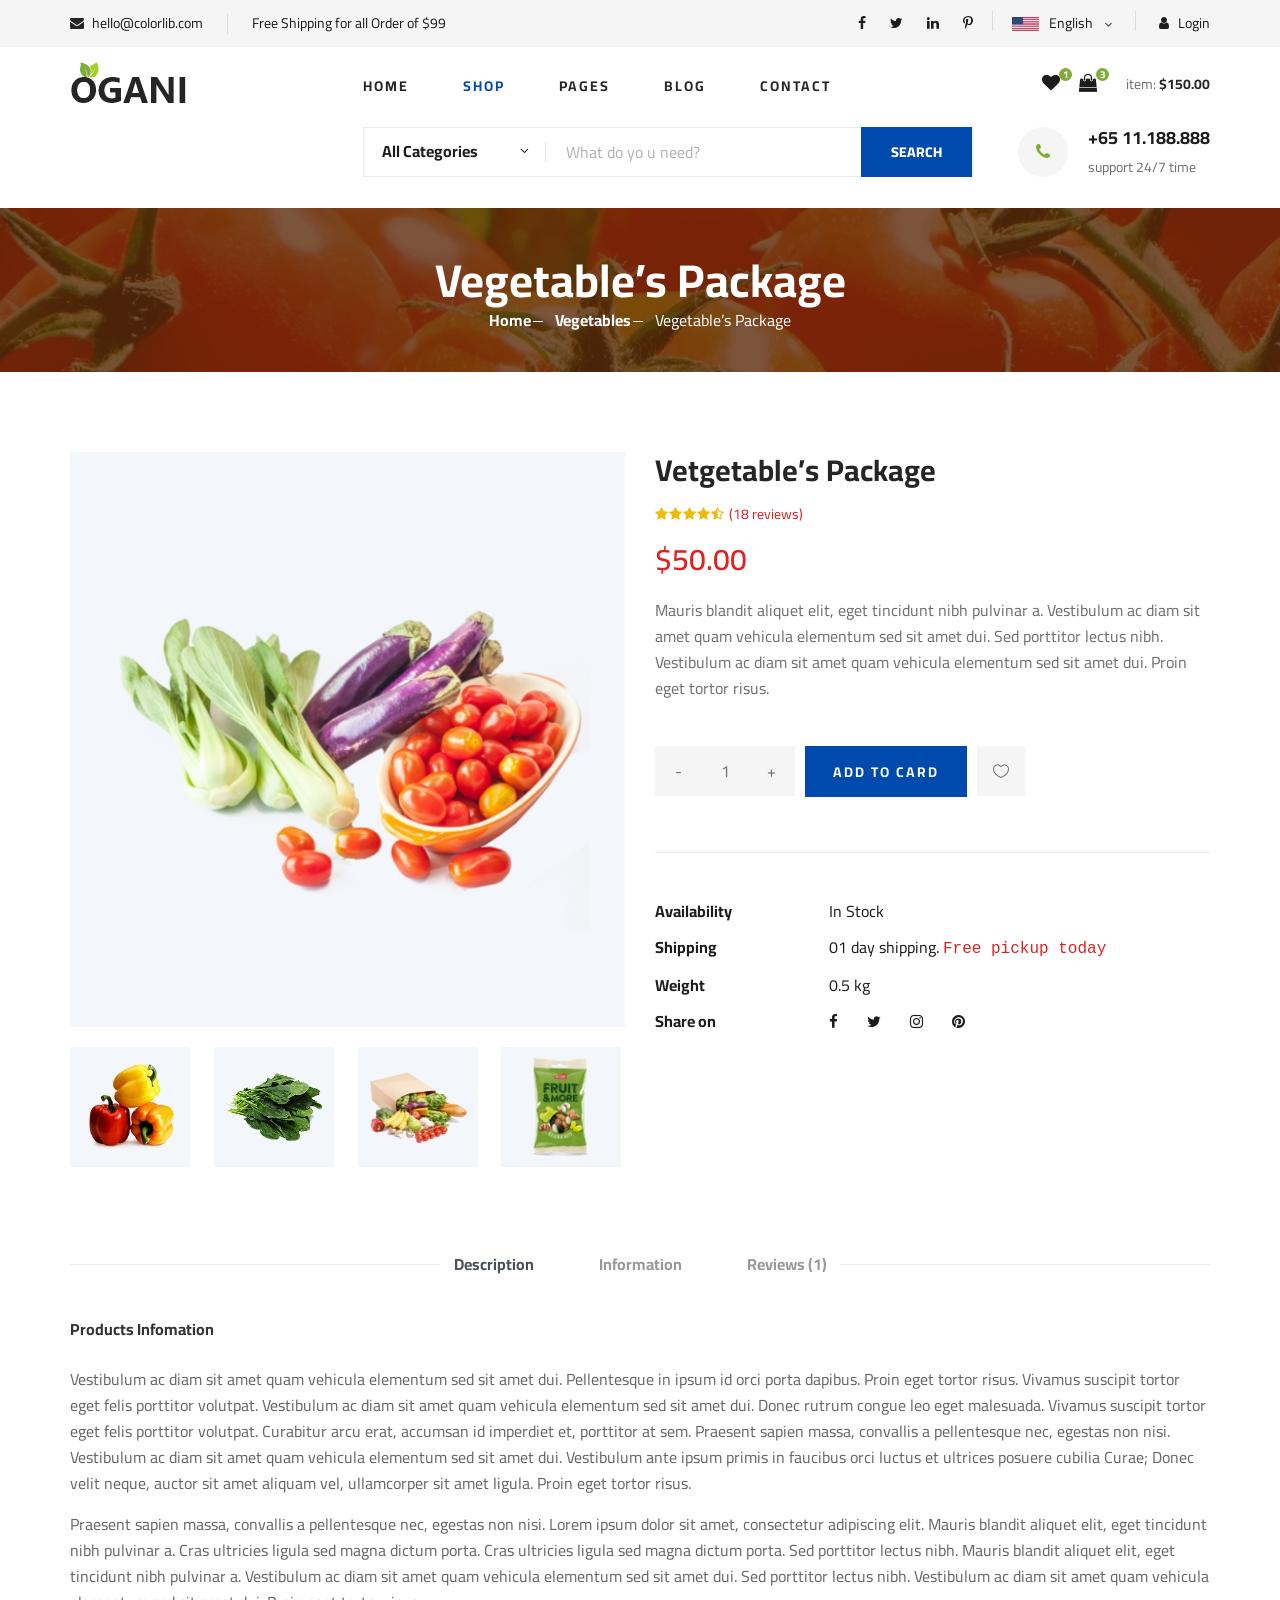
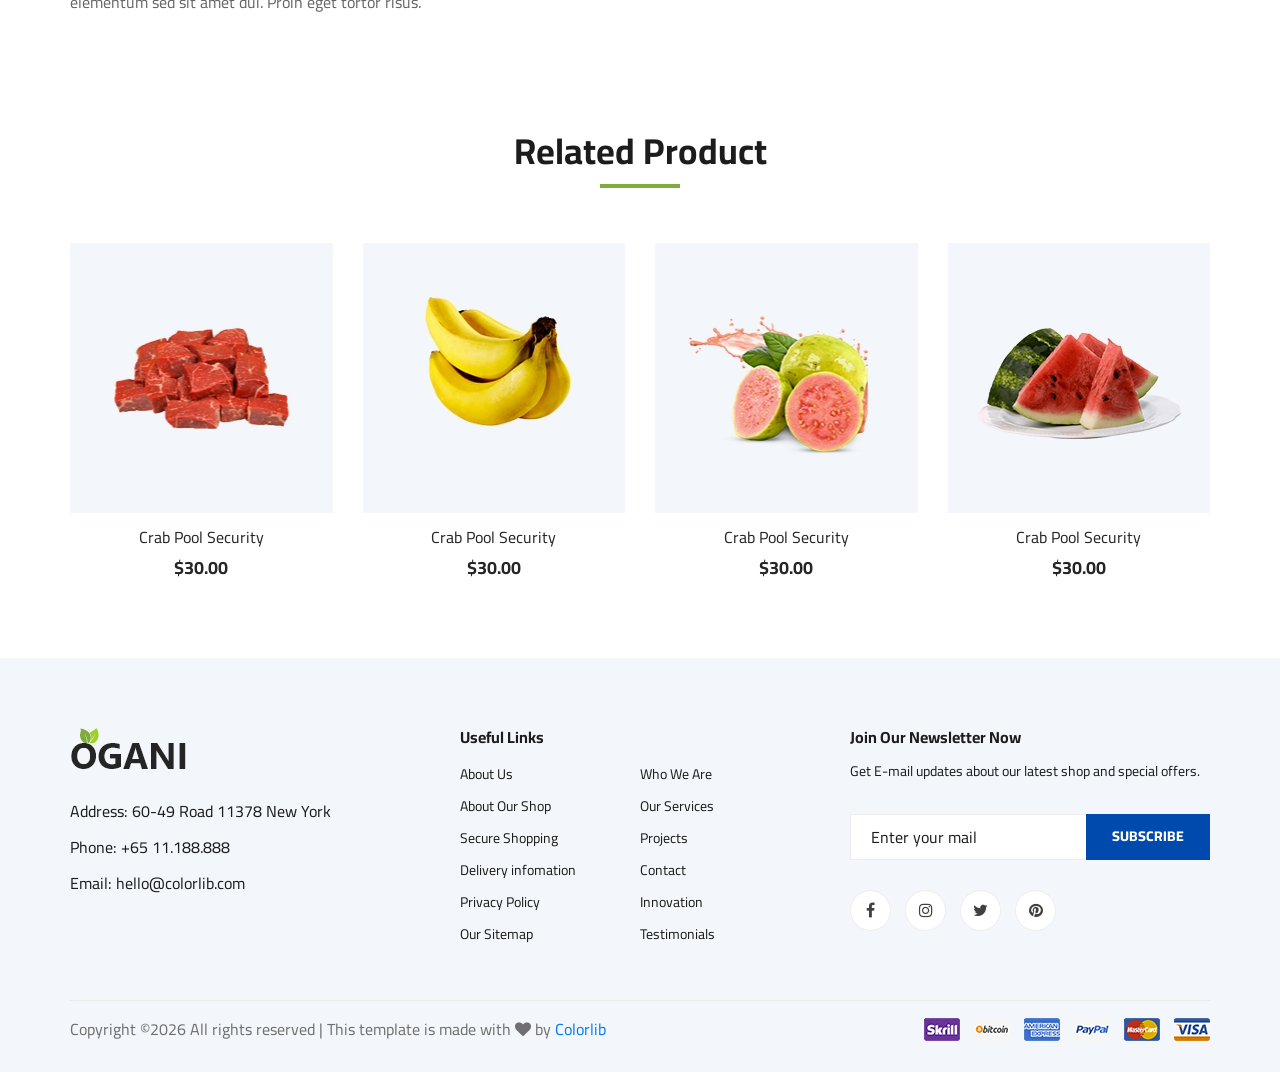
<file: back/shop-details.html>
<!DOCTYPE html>
<html lang="zxx">

<head>
    <meta charset="UTF-8">
    <meta name="description" content="Ogani Template">
    <meta name="keywords" content="Ogani, unica, creative, html">
    <meta name="viewport" content="width=device-width, initial-scale=1.0">
    <meta http-equiv="X-UA-Compatible" content="ie=edge">
    <title>Ogani | Template</title>

    <!-- Google Font -->
    <link href="https://fonts.googleapis.com/css2?family=Cairo:wght@200;300;400;600;900&display=swap" rel="stylesheet">

    <!-- Css Styles -->
    <link rel="stylesheet" href="css/bootstrap.min.css" type="text/css">
    <link rel="stylesheet" href="css/font-awesome.min.css" type="text/css">
    <link rel="stylesheet" href="css/elegant-icons.css" type="text/css">
    <link rel="stylesheet" href="css/nice-select.css" type="text/css">
    <link rel="stylesheet" href="css/jquery-ui.min.css" type="text/css">
    <link rel="stylesheet" href="css/owl.carousel.min.css" type="text/css">
    <link rel="stylesheet" href="css/slicknav.min.css" type="text/css">
    <link rel="stylesheet" href="css/style.css" type="text/css">
</head>

<body>
    <!-- Page Preloder -->
    <div id="preloder">
        <div class="loader"></div>
    </div>

    <!-- Humberger Begin -->
    <div class="humberger__menu__overlay"></div>
    <div class="humberger__menu__wrapper">
        <div class="humberger__menu__logo">
            <a href="#"><img src="img/logo.png" alt=""></a>
        </div>
        <div class="humberger__menu__cart">
            <ul>
                <li><a href="#"><i class="fa fa-heart"></i> <span>1</span></a></li>
                <li><a href="#"><i class="fa fa-shopping-bag"></i> <span>3</span></a></li>
            </ul>
            <div class="header__cart__price">item: <span>$150.00</span></div>
        </div>
        <div class="humberger__menu__widget">
            <div class="header__top__right__language">
                <img src="img/language.png" alt="">
                <div>English</div>
                <span class="arrow_carrot-down"></span>
                <ul>
                    <li><a href="#">Spanis</a></li>
                    <li><a href="#">English</a></li>
                </ul>
            </div>
            <div class="header__top__right__auth">
                <a href="#"><i class="fa fa-user"></i> Login</a>
            </div>
        </div>
        <nav class="humberger__menu__nav mobile-menu">
            <ul>
                <li class="active"><a href="./index.html">Home</a></li>
                <li><a href="./shop-grid.html">Shop</a></li>
                <li><a href="#">Pages</a>
                    <ul class="header__menu__dropdown">
                        <li><a href="./shop-details.html">Shop Details</a></li>
                        <li><a href="./shoping-cart.html">Shoping Cart</a></li>
                        <li><a href="./checkout.html">Check Out</a></li>
                        <li><a href="./blog-details.html">Blog Details</a></li>
                    </ul>
                </li>
                <li><a href="./blog.html">Blog</a></li>
                <li><a href="./contact.html">Contact</a></li>
            </ul>
        </nav>
        <div id="mobile-menu-wrap"></div>
        <div class="header__top__right__social">
            <a href="#"><i class="fa fa-facebook"></i></a>
            <a href="#"><i class="fa fa-twitter"></i></a>
            <a href="#"><i class="fa fa-linkedin"></i></a>
            <a href="#"><i class="fa fa-pinterest-p"></i></a>
        </div>
        <div class="humberger__menu__contact">
            <ul>
                <li><i class="fa fa-envelope"></i> hello@colorlib.com</li>
                <li>Free Shipping for all Order of $99</li>
            </ul>
        </div>
    </div>
    <!-- Humberger End -->

    <!-- Header Section Begin -->
    <header class="header">
        <div class="header__top">
            <div class="container">
                <div class="row">
                    <div class="col-lg-6">
                        <div class="header__top__left">
                            <ul>
                                <li><i class="fa fa-envelope"></i> hello@colorlib.com</li>
                                <li>Free Shipping for all Order of $99</li>
                            </ul>
                        </div>
                    </div>
                    <div class="col-lg-6">
                        <div class="header__top__right">
                            <div class="header__top__right__social">
                                <a href="#"><i class="fa fa-facebook"></i></a>
                                <a href="#"><i class="fa fa-twitter"></i></a>
                                <a href="#"><i class="fa fa-linkedin"></i></a>
                                <a href="#"><i class="fa fa-pinterest-p"></i></a>
                            </div>
                            <div class="header__top__right__language">
                                <img src="img/language.png" alt="">
                                <div>English</div>
                                <span class="arrow_carrot-down"></span>
                                <ul>
                                    <li><a href="#">Spanis</a></li>
                                    <li><a href="#">English</a></li>
                                </ul>
                            </div>
                            <div class="header__top__right__auth">
                                <a href="#"><i class="fa fa-user"></i> Login</a>
                            </div>
                        </div>
                    </div>
                </div>
            </div>
        </div>
        <div class="container">
            <div class="row">
                <div class="col-lg-3">
                    <div class="header__logo">
                        <a href="./index.html"><img src="img/logo.png" alt=""></a>
                    </div>
                </div>
                <div class="col-lg-6">
                    <nav class="header__menu">
                        <ul>
                            <li><a href="./index.html">Home</a></li>
                            <li class="active"><a href="./shop-grid.html">Shop</a></li>
                            <li><a href="#">Pages</a>
                                <ul class="header__menu__dropdown">
                                    <li><a href="./shop-details.html">Shop Details</a></li>
                                    <li><a href="./shoping-cart.html">Shoping Cart</a></li>
                                    <li><a href="./checkout.html">Check Out</a></li>
                                    <li><a href="./blog-details.html">Blog Details</a></li>
                                </ul>
                            </li>
                            <li><a href="./blog.html">Blog</a></li>
                            <li><a href="./contact.html">Contact</a></li>
                        </ul>
                    </nav>
                </div>
                <div class="col-lg-3">
                    <div class="header__cart">
                        <ul>
                            <li><a href="#"><i class="fa fa-heart"></i> <span>1</span></a></li>
                            <li><a href="#"><i class="fa fa-shopping-bag"></i> <span>3</span></a></li>
                        </ul>
                        <div class="header__cart__price">item: <span>$150.00</span></div>
                    </div>
                </div>
            </div>
            <div class="humberger__open">
                <i class="fa fa-bars"></i>
            </div>
        </div>
    </header>
    <!-- Header Section End -->

    <!-- Hero Section Begin -->
    <section class="hero hero-normal">
        <div class="container">
            <div class="row">
                <div class="col-lg-3">
                    <div class="hero__categories">
                        <div class="hero__categories__all">
                            <i class="fa fa-bars"></i>
                            <span>All departments</span>
                        </div>
                        <ul>
                            <li><a href="#">Fresh Meat</a></li>
                            <li><a href="#">Vegetables</a></li>
                            <li><a href="#">Fruit & Nut Gifts</a></li>
                            <li><a href="#">Fresh Berries</a></li>
                            <li><a href="#">Ocean Foods</a></li>
                            <li><a href="#">Butter & Eggs</a></li>
                            <li><a href="#">Fastfood</a></li>
                            <li><a href="#">Fresh Onion</a></li>
                            <li><a href="#">Papayaya & Crisps</a></li>
                            <li><a href="#">Oatmeal</a></li>
                            <li><a href="#">Fresh Bananas</a></li>
                        </ul>
                    </div>
                </div>
                <div class="col-lg-9">
                    <div class="hero__search">
                        <div class="hero__search__form">
                            <form action="#">
                                <div class="hero__search__categories">
                                    All Categories
                                    <span class="arrow_carrot-down"></span>
                                </div>
                                <input type="text" placeholder="What do yo u need?">
                                <button type="submit" class="site-btn">SEARCH</button>
                            </form>
                        </div>
                        <div class="hero__search__phone">
                            <div class="hero__search__phone__icon">
                                <i class="fa fa-phone"></i>
                            </div>
                            <div class="hero__search__phone__text">
                                <h5>+65 11.188.888</h5>
                                <span>support 24/7 time</span>
                            </div>
                        </div>
                    </div>
                </div>
            </div>
        </div>
    </section>
    <!-- Hero Section End -->

    <!-- Breadcrumb Section Begin -->
    <section class="breadcrumb-section set-bg" data-setbg="img/breadcrumb.jpg">
        <div class="container">
            <div class="row">
                <div class="col-lg-12 text-center">
                    <div class="breadcrumb__text">
                        <h2>Vegetable’s Package</h2>
                        <div class="breadcrumb__option">
                            <a href="./index.html">Home</a>
                            <a href="./index.html">Vegetables</a>
                            <span>Vegetable’s Package</span>
                        </div>
                    </div>
                </div>
            </div>
        </div>
    </section>
    <!-- Breadcrumb Section End -->

    <!-- Product Details Section Begin -->
    <section class="product-details spad">
        <div class="container">
            <div class="row">
                <div class="col-lg-6 col-md-6">
                    <div class="product__details__pic">
                        <div class="product__details__pic__item">
                            <img class="product__details__pic__item--large"
                                src="img/product/details/product-details-1.jpg" alt="">
                        </div>
                        <div class="product__details__pic__slider owl-carousel">
                            <img data-imgbigurl="img/product/details/product-details-2.jpg"
                                src="img/product/details/thumb-1.jpg" alt="">
                            <img data-imgbigurl="img/product/details/product-details-3.jpg"
                                src="img/product/details/thumb-2.jpg" alt="">
                            <img data-imgbigurl="img/product/details/product-details-5.jpg"
                                src="img/product/details/thumb-3.jpg" alt="">
                            <img data-imgbigurl="img/product/details/product-details-4.jpg"
                                src="img/product/details/thumb-4.jpg" alt="">
                        </div>
                    </div>
                </div>
                <div class="col-lg-6 col-md-6">
                    <div class="product__details__text">
                        <h3>Vetgetable’s Package</h3>
                        <div class="product__details__rating">
                            <i class="fa fa-star"></i>
                            <i class="fa fa-star"></i>
                            <i class="fa fa-star"></i>
                            <i class="fa fa-star"></i>
                            <i class="fa fa-star-half-o"></i>
                            <span>(18 reviews)</span>
                        </div>
                        <div class="product__details__price">$50.00</div>
                        <p>Mauris blandit aliquet elit, eget tincidunt nibh pulvinar a. Vestibulum ac diam sit amet quam
                            vehicula elementum sed sit amet dui. Sed porttitor lectus nibh. Vestibulum ac diam sit amet
                            quam vehicula elementum sed sit amet dui. Proin eget tortor risus.</p>
                        <div class="product__details__quantity">
                            <div class="quantity">
                                <div class="pro-qty">
                                    <input type="text" value="1">
                                </div>
                            </div>
                        </div>
                        <a href="#" class="primary-btn">ADD TO CARD</a>
                        <a href="#" class="heart-icon"><span class="icon_heart_alt"></span></a>
                        <ul>
                            <li><b>Availability</b> <span>In Stock</span></li>
                            <li><b>Shipping</b> <span>01 day shipping. <samp>Free pickup today</samp></span></li>
                            <li><b>Weight</b> <span>0.5 kg</span></li>
                            <li><b>Share on</b>
                                <div class="share">
                                    <a href="#"><i class="fa fa-facebook"></i></a>
                                    <a href="#"><i class="fa fa-twitter"></i></a>
                                    <a href="#"><i class="fa fa-instagram"></i></a>
                                    <a href="#"><i class="fa fa-pinterest"></i></a>
                                </div>
                            </li>
                        </ul>
                    </div>
                </div>
                <div class="col-lg-12">
                    <div class="product__details__tab">
                        <ul class="nav nav-tabs" role="tablist">
                            <li class="nav-item">
                                <a class="nav-link active" data-toggle="tab" href="#tabs-1" role="tab"
                                    aria-selected="true">Description</a>
                            </li>
                            <li class="nav-item">
                                <a class="nav-link" data-toggle="tab" href="#tabs-2" role="tab"
                                    aria-selected="false">Information</a>
                            </li>
                            <li class="nav-item">
                                <a class="nav-link" data-toggle="tab" href="#tabs-3" role="tab"
                                    aria-selected="false">Reviews <span>(1)</span></a>
                            </li>
                        </ul>
                        <div class="tab-content">
                            <div class="tab-pane active" id="tabs-1" role="tabpanel">
                                <div class="product__details__tab__desc">
                                    <h6>Products Infomation</h6>
                                    <p>Vestibulum ac diam sit amet quam vehicula elementum sed sit amet dui.
                                        Pellentesque in ipsum id orci porta dapibus. Proin eget tortor risus. Vivamus
                                        suscipit tortor eget felis porttitor volutpat. Vestibulum ac diam sit amet quam
                                        vehicula elementum sed sit amet dui. Donec rutrum congue leo eget malesuada.
                                        Vivamus suscipit tortor eget felis porttitor volutpat. Curabitur arcu erat,
                                        accumsan id imperdiet et, porttitor at sem. Praesent sapien massa, convallis a
                                        pellentesque nec, egestas non nisi. Vestibulum ac diam sit amet quam vehicula
                                        elementum sed sit amet dui. Vestibulum ante ipsum primis in faucibus orci luctus
                                        et ultrices posuere cubilia Curae; Donec velit neque, auctor sit amet aliquam
                                        vel, ullamcorper sit amet ligula. Proin eget tortor risus.</p>
                                        <p>Praesent sapien massa, convallis a pellentesque nec, egestas non nisi. Lorem
                                        ipsum dolor sit amet, consectetur adipiscing elit. Mauris blandit aliquet
                                        elit, eget tincidunt nibh pulvinar a. Cras ultricies ligula sed magna dictum
                                        porta. Cras ultricies ligula sed magna dictum porta. Sed porttitor lectus
                                        nibh. Mauris blandit aliquet elit, eget tincidunt nibh pulvinar a.
                                        Vestibulum ac diam sit amet quam vehicula elementum sed sit amet dui. Sed
                                        porttitor lectus nibh. Vestibulum ac diam sit amet quam vehicula elementum
                                        sed sit amet dui. Proin eget tortor risus.</p>
                                </div>
                            </div>
                            <div class="tab-pane" id="tabs-2" role="tabpanel">
                                <div class="product__details__tab__desc">
                                    <h6>Products Infomation</h6>
                                    <p>Vestibulum ac diam sit amet quam vehicula elementum sed sit amet dui.
                                        Pellentesque in ipsum id orci porta dapibus. Proin eget tortor risus.
                                        Vivamus suscipit tortor eget felis porttitor volutpat. Vestibulum ac diam
                                        sit amet quam vehicula elementum sed sit amet dui. Donec rutrum congue leo
                                        eget malesuada. Vivamus suscipit tortor eget felis porttitor volutpat.
                                        Curabitur arcu erat, accumsan id imperdiet et, porttitor at sem. Praesent
                                        sapien massa, convallis a pellentesque nec, egestas non nisi. Vestibulum ac
                                        diam sit amet quam vehicula elementum sed sit amet dui. Vestibulum ante
                                        ipsum primis in faucibus orci luctus et ultrices posuere cubilia Curae;
                                        Donec velit neque, auctor sit amet aliquam vel, ullamcorper sit amet ligula.
                                        Proin eget tortor risus.</p>
                                    <p>Praesent sapien massa, convallis a pellentesque nec, egestas non nisi. Lorem
                                        ipsum dolor sit amet, consectetur adipiscing elit. Mauris blandit aliquet
                                        elit, eget tincidunt nibh pulvinar a. Cras ultricies ligula sed magna dictum
                                        porta. Cras ultricies ligula sed magna dictum porta. Sed porttitor lectus
                                        nibh. Mauris blandit aliquet elit, eget tincidunt nibh pulvinar a.</p>
                                </div>
                            </div>
                            <div class="tab-pane" id="tabs-3" role="tabpanel">
                                <div class="product__details__tab__desc">
                                    <h6>Products Infomation</h6>
                                    <p>Vestibulum ac diam sit amet quam vehicula elementum sed sit amet dui.
                                        Pellentesque in ipsum id orci porta dapibus. Proin eget tortor risus.
                                        Vivamus suscipit tortor eget felis porttitor volutpat. Vestibulum ac diam
                                        sit amet quam vehicula elementum sed sit amet dui. Donec rutrum congue leo
                                        eget malesuada. Vivamus suscipit tortor eget felis porttitor volutpat.
                                        Curabitur arcu erat, accumsan id imperdiet et, porttitor at sem. Praesent
                                        sapien massa, convallis a pellentesque nec, egestas non nisi. Vestibulum ac
                                        diam sit amet quam vehicula elementum sed sit amet dui. Vestibulum ante
                                        ipsum primis in faucibus orci luctus et ultrices posuere cubilia Curae;
                                        Donec velit neque, auctor sit amet aliquam vel, ullamcorper sit amet ligula.
                                        Proin eget tortor risus.</p>
                                </div>
                            </div>
                        </div>
                    </div>
                </div>
            </div>
        </div>
    </section>
    <!-- Product Details Section End -->

    <!-- Related Product Section Begin -->
    <section class="related-product">
        <div class="container">
            <div class="row">
                <div class="col-lg-12">
                    <div class="section-title related__product__title">
                        <h2>Related Product</h2>
                    </div>
                </div>
            </div>
            <div class="row">
                <div class="col-lg-3 col-md-4 col-sm-6">
                    <div class="product__item">
                        <div class="product__item__pic set-bg" data-setbg="img/product/product-1.jpg">
                            <ul class="product__item__pic__hover">
                                <li><a href="#"><i class="fa fa-heart"></i></a></li>
                                <li><a href="#"><i class="fa fa-retweet"></i></a></li>
                                <li><a href="#"><i class="fa fa-shopping-cart"></i></a></li>
                            </ul>
                        </div>
                        <div class="product__item__text">
                            <h6><a href="#">Crab Pool Security</a></h6>
                            <h5>$30.00</h5>
                        </div>
                    </div>
                </div>
                <div class="col-lg-3 col-md-4 col-sm-6">
                    <div class="product__item">
                        <div class="product__item__pic set-bg" data-setbg="img/product/product-2.jpg">
                            <ul class="product__item__pic__hover">
                                <li><a href="#"><i class="fa fa-heart"></i></a></li>
                                <li><a href="#"><i class="fa fa-retweet"></i></a></li>
                                <li><a href="#"><i class="fa fa-shopping-cart"></i></a></li>
                            </ul>
                        </div>
                        <div class="product__item__text">
                            <h6><a href="#">Crab Pool Security</a></h6>
                            <h5>$30.00</h5>
                        </div>
                    </div>
                </div>
                <div class="col-lg-3 col-md-4 col-sm-6">
                    <div class="product__item">
                        <div class="product__item__pic set-bg" data-setbg="img/product/product-3.jpg">
                            <ul class="product__item__pic__hover">
                                <li><a href="#"><i class="fa fa-heart"></i></a></li>
                                <li><a href="#"><i class="fa fa-retweet"></i></a></li>
                                <li><a href="#"><i class="fa fa-shopping-cart"></i></a></li>
                            </ul>
                        </div>
                        <div class="product__item__text">
                            <h6><a href="#">Crab Pool Security</a></h6>
                            <h5>$30.00</h5>
                        </div>
                    </div>
                </div>
                <div class="col-lg-3 col-md-4 col-sm-6">
                    <div class="product__item">
                        <div class="product__item__pic set-bg" data-setbg="img/product/product-7.jpg">
                            <ul class="product__item__pic__hover">
                                <li><a href="#"><i class="fa fa-heart"></i></a></li>
                                <li><a href="#"><i class="fa fa-retweet"></i></a></li>
                                <li><a href="#"><i class="fa fa-shopping-cart"></i></a></li>
                            </ul>
                        </div>
                        <div class="product__item__text">
                            <h6><a href="#">Crab Pool Security</a></h6>
                            <h5>$30.00</h5>
                        </div>
                    </div>
                </div>
            </div>
        </div>
    </section>
    <!-- Related Product Section End -->

    <!-- Footer Section Begin -->
    <footer class="footer spad">
        <div class="container">
            <div class="row">
                <div class="col-lg-3 col-md-6 col-sm-6">
                    <div class="footer__about">
                        <div class="footer__about__logo">
                            <a href="./index.html"><img src="img/logo.png" alt=""></a>
                        </div>
                        <ul>
                            <li>Address: 60-49 Road 11378 New York</li>
                            <li>Phone: +65 11.188.888</li>
                            <li>Email: hello@colorlib.com</li>
                        </ul>
                    </div>
                </div>
                <div class="col-lg-4 col-md-6 col-sm-6 offset-lg-1">
                    <div class="footer__widget">
                        <h6>Useful Links</h6>
                        <ul>
                            <li><a href="#">About Us</a></li>
                            <li><a href="#">About Our Shop</a></li>
                            <li><a href="#">Secure Shopping</a></li>
                            <li><a href="#">Delivery infomation</a></li>
                            <li><a href="#">Privacy Policy</a></li>
                            <li><a href="#">Our Sitemap</a></li>
                        </ul>
                        <ul>
                            <li><a href="#">Who We Are</a></li>
                            <li><a href="#">Our Services</a></li>
                            <li><a href="#">Projects</a></li>
                            <li><a href="#">Contact</a></li>
                            <li><a href="#">Innovation</a></li>
                            <li><a href="#">Testimonials</a></li>
                        </ul>
                    </div>
                </div>
                <div class="col-lg-4 col-md-12">
                    <div class="footer__widget">
                        <h6>Join Our Newsletter Now</h6>
                        <p>Get E-mail updates about our latest shop and special offers.</p>
                        <form action="#">
                            <input type="text" placeholder="Enter your mail">
                            <button type="submit" class="site-btn">Subscribe</button>
                        </form>
                        <div class="footer__widget__social">
                            <a href="#"><i class="fa fa-facebook"></i></a>
                            <a href="#"><i class="fa fa-instagram"></i></a>
                            <a href="#"><i class="fa fa-twitter"></i></a>
                            <a href="#"><i class="fa fa-pinterest"></i></a>
                        </div>
                    </div>
                </div>
            </div>
            <div class="row">
                <div class="col-lg-12">
                    <div class="footer__copyright">
                        <div class="footer__copyright__text"><p><!-- Link back to Colorlib can't be removed. Template is licensed under CC BY 3.0. -->
  Copyright &copy;<script>document.write(new Date().getFullYear());</script> All rights reserved | This template is made with <i class="fa fa-heart" aria-hidden="true"></i> by <a href="https://colorlib.com" target="_blank">Colorlib</a>
  <!-- Link back to Colorlib can't be removed. Template is licensed under CC BY 3.0. --></p></div>
                        <div class="footer__copyright__payment"><img src="img/payment-item.png" alt=""></div>
                    </div>
                </div>
            </div>
        </div>
    </footer>
    <!-- Footer Section End -->

    <!-- Js Plugins -->
    <script src="js/jquery-3.3.1.min.js"></script>
    <script src="js/bootstrap.min.js"></script>
    <script src="js/jquery.nice-select.min.js"></script>
    <script src="js/jquery-ui.min.js"></script>
    <script src="js/jquery.slicknav.js"></script>
    <script src="js/mixitup.min.js"></script>
    <script src="js/owl.carousel.min.js"></script>
    <script src="js/main.js"></script>


</body>

</html>
</file>
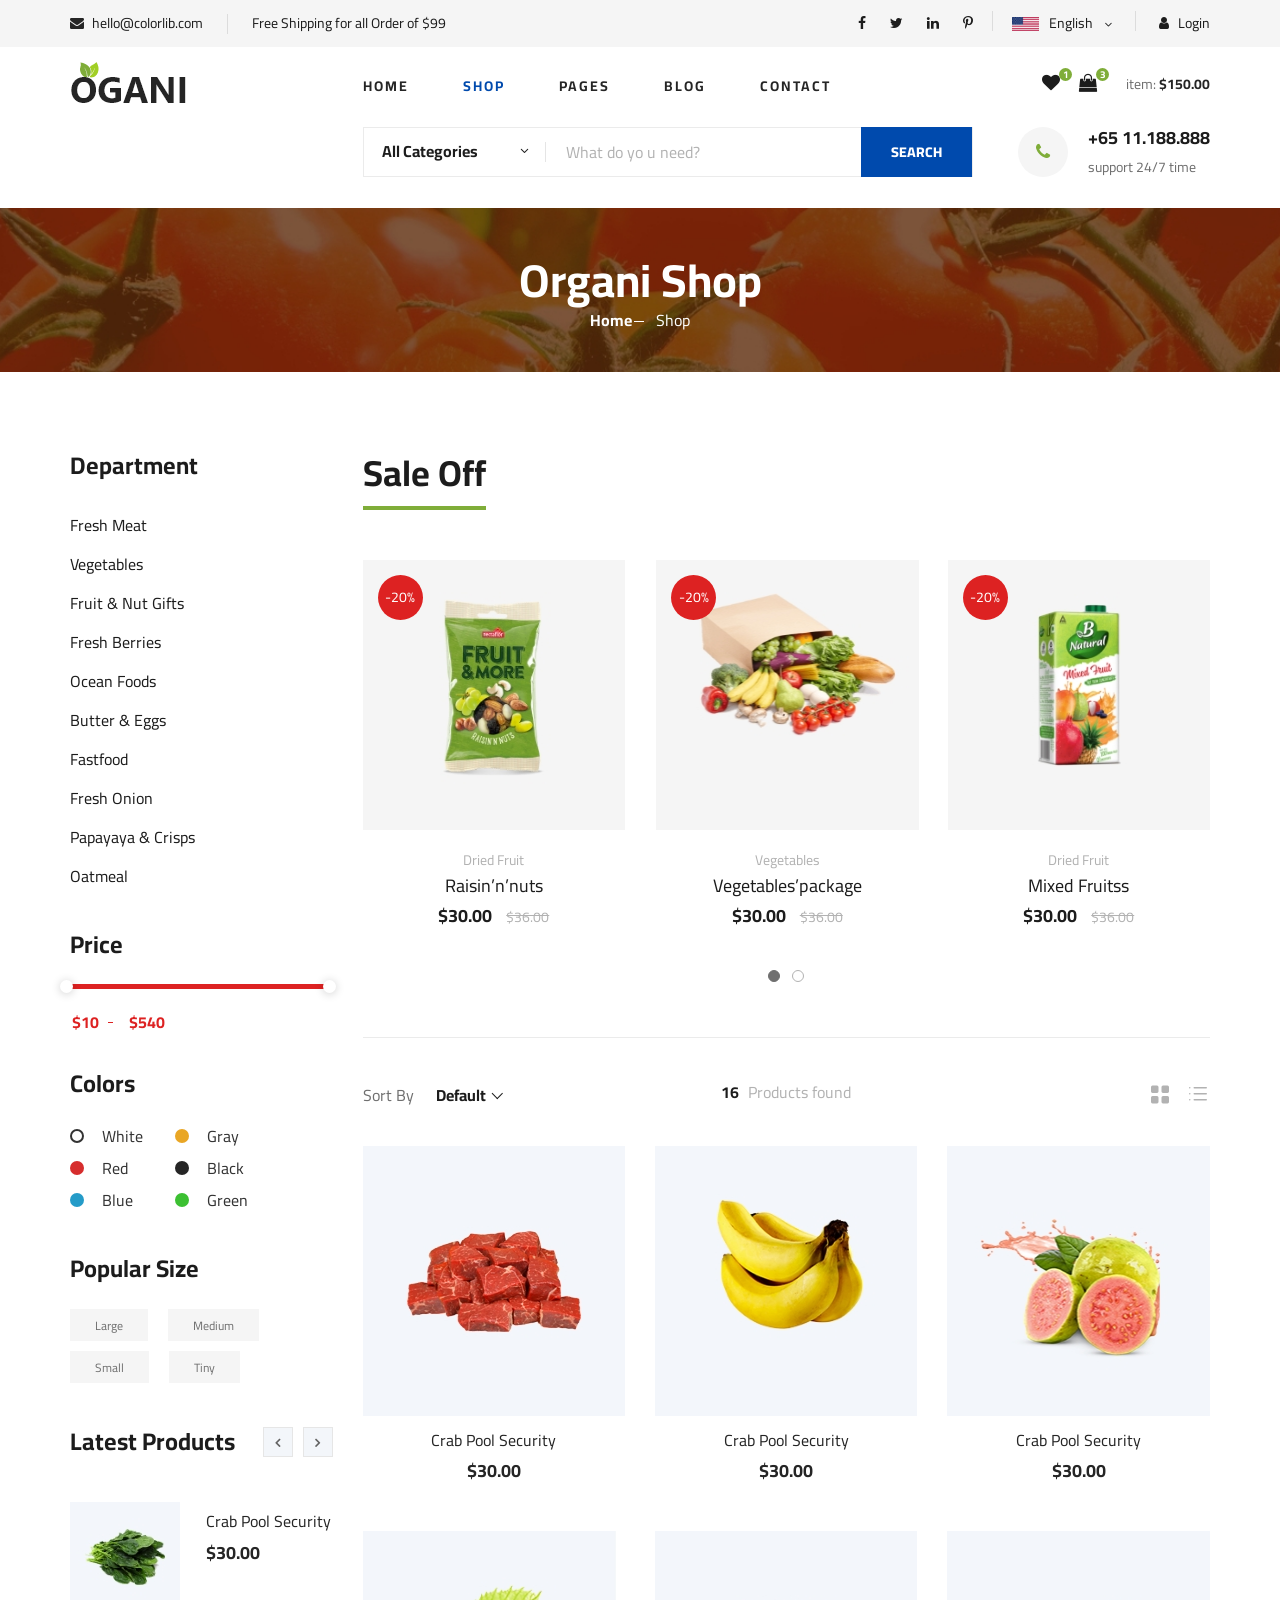
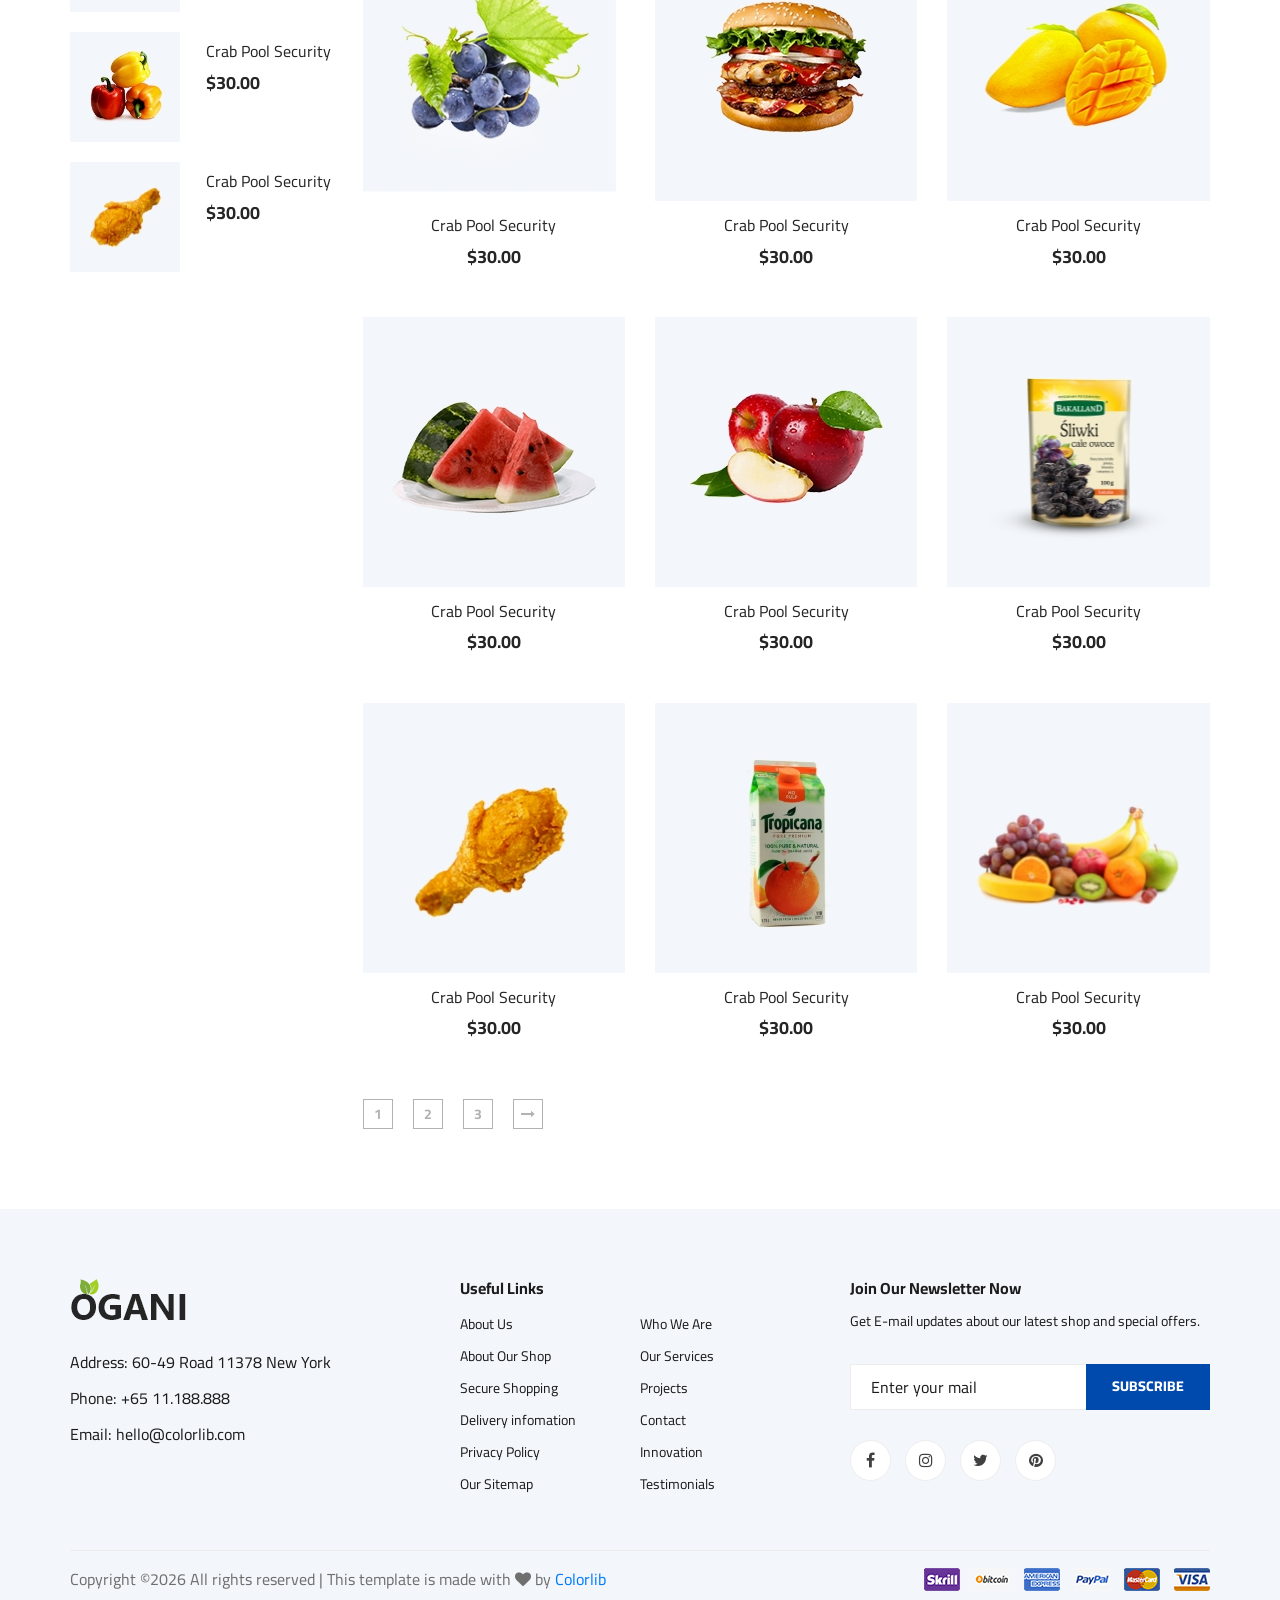
<file: back/shop-grid.html>
<!DOCTYPE html>
<html lang="zxx">

<head>
    <meta charset="UTF-8">
    <meta name="description" content="Ogani Template">
    <meta name="keywords" content="Ogani, unica, creative, html">
    <meta name="viewport" content="width=device-width, initial-scale=1.0">
    <meta http-equiv="X-UA-Compatible" content="ie=edge">
    <title>Ogani | Template</title>

    <!-- Google Font -->
    <link href="https://fonts.googleapis.com/css2?family=Cairo:wght@200;300;400;600;900&display=swap" rel="stylesheet">

    <!-- Css Styles -->
    <link rel="stylesheet" href="css/bootstrap.min.css" type="text/css">
    <link rel="stylesheet" href="css/font-awesome.min.css" type="text/css">
    <link rel="stylesheet" href="css/elegant-icons.css" type="text/css">
    <link rel="stylesheet" href="css/nice-select.css" type="text/css">
    <link rel="stylesheet" href="css/jquery-ui.min.css" type="text/css">
    <link rel="stylesheet" href="css/owl.carousel.min.css" type="text/css">
    <link rel="stylesheet" href="css/slicknav.min.css" type="text/css">
    <link rel="stylesheet" href="css/style.css" type="text/css">
</head>

<body>
    <!-- Page Preloder -->
    <div id="preloder">
        <div class="loader"></div>
    </div>

    <!-- Humberger Begin -->
    <div class="humberger__menu__overlay"></div>
    <div class="humberger__menu__wrapper">
        <div class="humberger__menu__logo">
            <a href="#"><img src="img/logo.png" alt=""></a>
        </div>
        <div class="humberger__menu__cart">
            <ul>
                <li><a href="#"><i class="fa fa-heart"></i> <span>1</span></a></li>
                <li><a href="#"><i class="fa fa-shopping-bag"></i> <span>3</span></a></li>
            </ul>
            <div class="header__cart__price">item: <span>$150.00</span></div>
        </div>
        <div class="humberger__menu__widget">
            <div class="header__top__right__language">
                <img src="img/language.png" alt="">
                <div>English</div>
                <span class="arrow_carrot-down"></span>
                <ul>
                    <li><a href="#">Spanis</a></li>
                    <li><a href="#">English</a></li>
                </ul>
            </div>
            <div class="header__top__right__auth">
                <a href="#"><i class="fa fa-user"></i> Login</a>
            </div>
        </div>
        <nav class="humberger__menu__nav mobile-menu">
            <ul>
                <li class="active"><a href="./index.html">Home</a></li>
                <li><a href="./shop-grid.html">Shop</a></li>
                <li><a href="#">Pages</a>
                    <ul class="header__menu__dropdown">
                        <li><a href="./shop-details.html">Shop Details</a></li>
                        <li><a href="./shoping-cart.html">Shoping Cart</a></li>
                        <li><a href="./checkout.html">Check Out</a></li>
                        <li><a href="./blog-details.html">Blog Details</a></li>
                    </ul>
                </li>
                <li><a href="./blog.html">Blog</a></li>
                <li><a href="./contact.html">Contact</a></li>
            </ul>
        </nav>
        <div id="mobile-menu-wrap"></div>
        <div class="header__top__right__social">
            <a href="#"><i class="fa fa-facebook"></i></a>
            <a href="#"><i class="fa fa-twitter"></i></a>
            <a href="#"><i class="fa fa-linkedin"></i></a>
            <a href="#"><i class="fa fa-pinterest-p"></i></a>
        </div>
        <div class="humberger__menu__contact">
            <ul>
                <li><i class="fa fa-envelope"></i> hello@colorlib.com</li>
                <li>Free Shipping for all Order of $99</li>
            </ul>
        </div>
    </div>
    <!-- Humberger End -->

    <!-- Header Section Begin -->
    <header class="header">
        <div class="header__top">
            <div class="container">
                <div class="row">
                    <div class="col-lg-6">
                        <div class="header__top__left">
                            <ul>
                                <li><i class="fa fa-envelope"></i> hello@colorlib.com</li>
                                <li>Free Shipping for all Order of $99</li>
                            </ul>
                        </div>
                    </div>
                    <div class="col-lg-6">
                        <div class="header__top__right">
                            <div class="header__top__right__social">
                                <a href="#"><i class="fa fa-facebook"></i></a>
                                <a href="#"><i class="fa fa-twitter"></i></a>
                                <a href="#"><i class="fa fa-linkedin"></i></a>
                                <a href="#"><i class="fa fa-pinterest-p"></i></a>
                            </div>
                            <div class="header__top__right__language">
                                <img src="img/language.png" alt="">
                                <div>English</div>
                                <span class="arrow_carrot-down"></span>
                                <ul>
                                    <li><a href="#">Spanis</a></li>
                                    <li><a href="#">English</a></li>
                                </ul>
                            </div>
                            <div class="header__top__right__auth">
                                <a href="#"><i class="fa fa-user"></i> Login</a>
                            </div>
                        </div>
                    </div>
                </div>
            </div>
        </div>
        <div class="container">
            <div class="row">
                <div class="col-lg-3">
                    <div class="header__logo">
                        <a href="./index.html"><img src="img/logo.png" alt=""></a>
                    </div>
                </div>
                <div class="col-lg-6">
                    <nav class="header__menu">
                        <ul>
                            <li><a href="./index.html">Home</a></li>
                            <li class="active"><a href="./shop-grid.html">Shop</a></li>
                            <li><a href="#">Pages</a>
                                <ul class="header__menu__dropdown">
                                    <li><a href="./shop-details.html">Shop Details</a></li>
                                    <li><a href="./shoping-cart.html">Shoping Cart</a></li>
                                    <li><a href="./checkout.html">Check Out</a></li>
                                    <li><a href="./blog-details.html">Blog Details</a></li>
                                </ul>
                            </li>
                            <li><a href="./blog.html">Blog</a></li>
                            <li><a href="./contact.html">Contact</a></li>
                        </ul>
                    </nav>
                </div>
                <div class="col-lg-3">
                    <div class="header__cart">
                        <ul>
                            <li><a href="#"><i class="fa fa-heart"></i> <span>1</span></a></li>
                            <li><a href="#"><i class="fa fa-shopping-bag"></i> <span>3</span></a></li>
                        </ul>
                        <div class="header__cart__price">item: <span>$150.00</span></div>
                    </div>
                </div>
            </div>
            <div class="humberger__open">
                <i class="fa fa-bars"></i>
            </div>
        </div>
    </header>
    <!-- Header Section End -->

    <!-- Hero Section Begin -->
    <section class="hero hero-normal">
        <div class="container">
            <div class="row">
                <div class="col-lg-3">
                    <div class="hero__categories">
                        <div class="hero__categories__all">
                            <i class="fa fa-bars"></i>
                            <span>All departments</span>
                        </div>
                        <ul>
                            <li><a href="#">Fresh Meat</a></li>
                            <li><a href="#">Vegetables</a></li>
                            <li><a href="#">Fruit & Nut Gifts</a></li>
                            <li><a href="#">Fresh Berries</a></li>
                            <li><a href="#">Ocean Foods</a></li>
                            <li><a href="#">Butter & Eggs</a></li>
                            <li><a href="#">Fastfood</a></li>
                            <li><a href="#">Fresh Onion</a></li>
                            <li><a href="#">Papayaya & Crisps</a></li>
                            <li><a href="#">Oatmeal</a></li>
                            <li><a href="#">Fresh Bananas</a></li>
                        </ul>
                    </div>
                </div>
                <div class="col-lg-9">
                    <div class="hero__search">
                        <div class="hero__search__form">
                            <form action="#">
                                <div class="hero__search__categories">
                                    All Categories
                                    <span class="arrow_carrot-down"></span>
                                </div>
                                <input type="text" placeholder="What do yo u need?">
                                <button type="submit" class="site-btn">SEARCH</button>
                            </form>
                        </div>
                        <div class="hero__search__phone">
                            <div class="hero__search__phone__icon">
                                <i class="fa fa-phone"></i>
                            </div>
                            <div class="hero__search__phone__text">
                                <h5>+65 11.188.888</h5>
                                <span>support 24/7 time</span>
                            </div>
                        </div>
                    </div>
                </div>
            </div>
        </div>
    </section>
    <!-- Hero Section End -->

    <!-- Breadcrumb Section Begin -->
    <section class="breadcrumb-section set-bg" data-setbg="img/breadcrumb.jpg">
        <div class="container">
            <div class="row">
                <div class="col-lg-12 text-center">
                    <div class="breadcrumb__text">
                        <h2>Organi Shop</h2>
                        <div class="breadcrumb__option">
                            <a href="./index.html">Home</a>
                            <span>Shop</span>
                        </div>
                    </div>
                </div>
            </div>
        </div>
    </section>
    <!-- Breadcrumb Section End -->

    <!-- Product Section Begin -->
    <section class="product spad">
        <div class="container">
            <div class="row">
                <div class="col-lg-3 col-md-5">
                    <div class="sidebar">
                        <div class="sidebar__item">
                            <h4>Department</h4>
                            <ul>
                                <li><a href="#">Fresh Meat</a></li>
                                <li><a href="#">Vegetables</a></li>
                                <li><a href="#">Fruit & Nut Gifts</a></li>
                                <li><a href="#">Fresh Berries</a></li>
                                <li><a href="#">Ocean Foods</a></li>
                                <li><a href="#">Butter & Eggs</a></li>
                                <li><a href="#">Fastfood</a></li>
                                <li><a href="#">Fresh Onion</a></li>
                                <li><a href="#">Papayaya & Crisps</a></li>
                                <li><a href="#">Oatmeal</a></li>
                            </ul>
                        </div>
                        <div class="sidebar__item">
                            <h4>Price</h4>
                            <div class="price-range-wrap">
                                <div class="price-range ui-slider ui-corner-all ui-slider-horizontal ui-widget ui-widget-content"
                                    data-min="10" data-max="540">
                                    <div class="ui-slider-range ui-corner-all ui-widget-header"></div>
                                    <span tabindex="0" class="ui-slider-handle ui-corner-all ui-state-default"></span>
                                    <span tabindex="0" class="ui-slider-handle ui-corner-all ui-state-default"></span>
                                </div>
                                <div class="range-slider">
                                    <div class="price-input">
                                        <input type="text" id="minamount">
                                        <input type="text" id="maxamount">
                                    </div>
                                </div>
                            </div>
                        </div>
                        <div class="sidebar__item sidebar__item__color--option">
                            <h4>Colors</h4>
                            <div class="sidebar__item__color sidebar__item__color--white">
                                <label for="white">
                                    White
                                    <input type="radio" id="white">
                                </label>
                            </div>
                            <div class="sidebar__item__color sidebar__item__color--gray">
                                <label for="gray">
                                    Gray
                                    <input type="radio" id="gray">
                                </label>
                            </div>
                            <div class="sidebar__item__color sidebar__item__color--red">
                                <label for="red">
                                    Red
                                    <input type="radio" id="red">
                                </label>
                            </div>
                            <div class="sidebar__item__color sidebar__item__color--black">
                                <label for="black">
                                    Black
                                    <input type="radio" id="black">
                                </label>
                            </div>
                            <div class="sidebar__item__color sidebar__item__color--blue">
                                <label for="blue">
                                    Blue
                                    <input type="radio" id="blue">
                                </label>
                            </div>
                            <div class="sidebar__item__color sidebar__item__color--green">
                                <label for="green">
                                    Green
                                    <input type="radio" id="green">
                                </label>
                            </div>
                        </div>
                        <div class="sidebar__item">
                            <h4>Popular Size</h4>
                            <div class="sidebar__item__size">
                                <label for="large">
                                    Large
                                    <input type="radio" id="large">
                                </label>
                            </div>
                            <div class="sidebar__item__size">
                                <label for="medium">
                                    Medium
                                    <input type="radio" id="medium">
                                </label>
                            </div>
                            <div class="sidebar__item__size">
                                <label for="small">
                                    Small
                                    <input type="radio" id="small">
                                </label>
                            </div>
                            <div class="sidebar__item__size">
                                <label for="tiny">
                                    Tiny
                                    <input type="radio" id="tiny">
                                </label>
                            </div>
                        </div>
                        <div class="sidebar__item">
                            <div class="latest-product__text">
                                <h4>Latest Products</h4>
                                <div class="latest-product__slider owl-carousel">
                                    <div class="latest-prdouct__slider__item">
                                        <a href="#" class="latest-product__item">
                                            <div class="latest-product__item__pic">
                                                <img src="img/latest-product/lp-1.jpg" alt="">
                                            </div>
                                            <div class="latest-product__item__text">
                                                <h6>Crab Pool Security</h6>
                                                <span>$30.00</span>
                                            </div>
                                        </a>
                                        <a href="#" class="latest-product__item">
                                            <div class="latest-product__item__pic">
                                                <img src="img/latest-product/lp-2.jpg" alt="">
                                            </div>
                                            <div class="latest-product__item__text">
                                                <h6>Crab Pool Security</h6>
                                                <span>$30.00</span>
                                            </div>
                                        </a>
                                        <a href="#" class="latest-product__item">
                                            <div class="latest-product__item__pic">
                                                <img src="img/latest-product/lp-3.jpg" alt="">
                                            </div>
                                            <div class="latest-product__item__text">
                                                <h6>Crab Pool Security</h6>
                                                <span>$30.00</span>
                                            </div>
                                        </a>
                                    </div>
                                    <div class="latest-prdouct__slider__item">
                                        <a href="#" class="latest-product__item">
                                            <div class="latest-product__item__pic">
                                                <img src="img/latest-product/lp-1.jpg" alt="">
                                            </div>
                                            <div class="latest-product__item__text">
                                                <h6>Crab Pool Security</h6>
                                                <span>$30.00</span>
                                            </div>
                                        </a>
                                        <a href="#" class="latest-product__item">
                                            <div class="latest-product__item__pic">
                                                <img src="img/latest-product/lp-2.jpg" alt="">
                                            </div>
                                            <div class="latest-product__item__text">
                                                <h6>Crab Pool Security</h6>
                                                <span>$30.00</span>
                                            </div>
                                        </a>
                                        <a href="#" class="latest-product__item">
                                            <div class="latest-product__item__pic">
                                                <img src="img/latest-product/lp-3.jpg" alt="">
                                            </div>
                                            <div class="latest-product__item__text">
                                                <h6>Crab Pool Security</h6>
                                                <span>$30.00</span>
                                            </div>
                                        </a>
                                    </div>
                                </div>
                            </div>
                        </div>
                    </div>
                </div>
                <div class="col-lg-9 col-md-7">
                    <div class="product__discount">
                        <div class="section-title product__discount__title">
                            <h2>Sale Off</h2>
                        </div>
                        <div class="row">
                            <div class="product__discount__slider owl-carousel">
                                <div class="col-lg-4">
                                    <div class="product__discount__item">
                                        <div class="product__discount__item__pic set-bg"
                                            data-setbg="img/product/discount/pd-1.jpg">
                                            <div class="product__discount__percent">-20%</div>
                                            <ul class="product__item__pic__hover">
                                                <li><a href="#"><i class="fa fa-heart"></i></a></li>
                                                <li><a href="#"><i class="fa fa-retweet"></i></a></li>
                                                <li><a href="#"><i class="fa fa-shopping-cart"></i></a></li>
                                            </ul>
                                        </div>
                                        <div class="product__discount__item__text">
                                            <span>Dried Fruit</span>
                                            <h5><a href="#">Raisin’n’nuts</a></h5>
                                            <div class="product__item__price">$30.00 <span>$36.00</span></div>
                                        </div>
                                    </div>
                                </div>
                                <div class="col-lg-4">
                                    <div class="product__discount__item">
                                        <div class="product__discount__item__pic set-bg"
                                            data-setbg="img/product/discount/pd-2.jpg">
                                            <div class="product__discount__percent">-20%</div>
                                            <ul class="product__item__pic__hover">
                                                <li><a href="#"><i class="fa fa-heart"></i></a></li>
                                                <li><a href="#"><i class="fa fa-retweet"></i></a></li>
                                                <li><a href="#"><i class="fa fa-shopping-cart"></i></a></li>
                                            </ul>
                                        </div>
                                        <div class="product__discount__item__text">
                                            <span>Vegetables</span>
                                            <h5><a href="#">Vegetables’package</a></h5>
                                            <div class="product__item__price">$30.00 <span>$36.00</span></div>
                                        </div>
                                    </div>
                                </div>
                                <div class="col-lg-4">
                                    <div class="product__discount__item">
                                        <div class="product__discount__item__pic set-bg"
                                            data-setbg="img/product/discount/pd-3.jpg">
                                            <div class="product__discount__percent">-20%</div>
                                            <ul class="product__item__pic__hover">
                                                <li><a href="#"><i class="fa fa-heart"></i></a></li>
                                                <li><a href="#"><i class="fa fa-retweet"></i></a></li>
                                                <li><a href="#"><i class="fa fa-shopping-cart"></i></a></li>
                                            </ul>
                                        </div>
                                        <div class="product__discount__item__text">
                                            <span>Dried Fruit</span>
                                            <h5><a href="#">Mixed Fruitss</a></h5>
                                            <div class="product__item__price">$30.00 <span>$36.00</span></div>
                                        </div>
                                    </div>
                                </div>
                                <div class="col-lg-4">
                                    <div class="product__discount__item">
                                        <div class="product__discount__item__pic set-bg"
                                            data-setbg="img/product/discount/pd-4.jpg">
                                            <div class="product__discount__percent">-20%</div>
                                            <ul class="product__item__pic__hover">
                                                <li><a href="#"><i class="fa fa-heart"></i></a></li>
                                                <li><a href="#"><i class="fa fa-retweet"></i></a></li>
                                                <li><a href="#"><i class="fa fa-shopping-cart"></i></a></li>
                                            </ul>
                                        </div>
                                        <div class="product__discount__item__text">
                                            <span>Dried Fruit</span>
                                            <h5><a href="#">Raisin’n’nuts</a></h5>
                                            <div class="product__item__price">$30.00 <span>$36.00</span></div>
                                        </div>
                                    </div>
                                </div>
                                <div class="col-lg-4">
                                    <div class="product__discount__item">
                                        <div class="product__discount__item__pic set-bg"
                                            data-setbg="img/product/discount/pd-5.jpg">
                                            <div class="product__discount__percent">-20%</div>
                                            <ul class="product__item__pic__hover">
                                                <li><a href="#"><i class="fa fa-heart"></i></a></li>
                                                <li><a href="#"><i class="fa fa-retweet"></i></a></li>
                                                <li><a href="#"><i class="fa fa-shopping-cart"></i></a></li>
                                            </ul>
                                        </div>
                                        <div class="product__discount__item__text">
                                            <span>Dried Fruit</span>
                                            <h5><a href="#">Raisin’n’nuts</a></h5>
                                            <div class="product__item__price">$30.00 <span>$36.00</span></div>
                                        </div>
                                    </div>
                                </div>
                                <div class="col-lg-4">
                                    <div class="product__discount__item">
                                        <div class="product__discount__item__pic set-bg"
                                            data-setbg="img/product/discount/pd-6.jpg">
                                            <div class="product__discount__percent">-20%</div>
                                            <ul class="product__item__pic__hover">
                                                <li><a href="#"><i class="fa fa-heart"></i></a></li>
                                                <li><a href="#"><i class="fa fa-retweet"></i></a></li>
                                                <li><a href="#"><i class="fa fa-shopping-cart"></i></a></li>
                                            </ul>
                                        </div>
                                        <div class="product__discount__item__text">
                                            <span>Dried Fruit</span>
                                            <h5><a href="#">Raisin’n’nuts</a></h5>
                                            <div class="product__item__price">$30.00 <span>$36.00</span></div>
                                        </div>
                                    </div>
                                </div>
                            </div>
                        </div>
                    </div>
                    <div class="filter__item">
                        <div class="row">
                            <div class="col-lg-4 col-md-5">
                                <div class="filter__sort">
                                    <span>Sort By</span>
                                    <select>
                                        <option value="0">Default</option>
                                        <option value="0">Default</option>
                                    </select>
                                </div>
                            </div>
                            <div class="col-lg-4 col-md-4">
                                <div class="filter__found">
                                    <h6><span>16</span> Products found</h6>
                                </div>
                            </div>
                            <div class="col-lg-4 col-md-3">
                                <div class="filter__option">
                                    <span class="icon_grid-2x2"></span>
                                    <span class="icon_ul"></span>
                                </div>
                            </div>
                        </div>
                    </div>
                    <div class="row">
                        <div class="col-lg-4 col-md-6 col-sm-6">
                            <div class="product__item">
                                <div class="product__item__pic set-bg" data-setbg="img/product/product-1.jpg">
                                    <ul class="product__item__pic__hover">
                                        <li><a href="#"><i class="fa fa-heart"></i></a></li>
                                        <li><a href="#"><i class="fa fa-retweet"></i></a></li>
                                        <li><a href="#"><i class="fa fa-shopping-cart"></i></a></li>
                                    </ul>
                                </div>
                                <div class="product__item__text">
                                    <h6><a href="#">Crab Pool Security</a></h6>
                                    <h5>$30.00</h5>
                                </div>
                            </div>
                        </div>
                        <div class="col-lg-4 col-md-6 col-sm-6">
                            <div class="product__item">
                                <div class="product__item__pic set-bg" data-setbg="img/product/product-2.jpg">
                                    <ul class="product__item__pic__hover">
                                        <li><a href="#"><i class="fa fa-heart"></i></a></li>
                                        <li><a href="#"><i class="fa fa-retweet"></i></a></li>
                                        <li><a href="#"><i class="fa fa-shopping-cart"></i></a></li>
                                    </ul>
                                </div>
                                <div class="product__item__text">
                                    <h6><a href="#">Crab Pool Security</a></h6>
                                    <h5>$30.00</h5>
                                </div>
                            </div>
                        </div>
                        <div class="col-lg-4 col-md-6 col-sm-6">
                            <div class="product__item">
                                <div class="product__item__pic set-bg" data-setbg="img/product/product-3.jpg">
                                    <ul class="product__item__pic__hover">
                                        <li><a href="#"><i class="fa fa-heart"></i></a></li>
                                        <li><a href="#"><i class="fa fa-retweet"></i></a></li>
                                        <li><a href="#"><i class="fa fa-shopping-cart"></i></a></li>
                                    </ul>
                                </div>
                                <div class="product__item__text">
                                    <h6><a href="#">Crab Pool Security</a></h6>
                                    <h5>$30.00</h5>
                                </div>
                            </div>
                        </div>
                        <div class="col-lg-4 col-md-6 col-sm-6">
                            <div class="product__item">
                                <div class="product__item__pic set-bg" data-setbg="img/product/product-4.jpg">
                                    <ul class="product__item__pic__hover">
                                        <li><a href="#"><i class="fa fa-heart"></i></a></li>
                                        <li><a href="#"><i class="fa fa-retweet"></i></a></li>
                                        <li><a href="#"><i class="fa fa-shopping-cart"></i></a></li>
                                    </ul>
                                </div>
                                <div class="product__item__text">
                                    <h6><a href="#">Crab Pool Security</a></h6>
                                    <h5>$30.00</h5>
                                </div>
                            </div>
                        </div>
                        <div class="col-lg-4 col-md-6 col-sm-6">
                            <div class="product__item">
                                <div class="product__item__pic set-bg" data-setbg="img/product/product-5.jpg">
                                    <ul class="product__item__pic__hover">
                                        <li><a href="#"><i class="fa fa-heart"></i></a></li>
                                        <li><a href="#"><i class="fa fa-retweet"></i></a></li>
                                        <li><a href="#"><i class="fa fa-shopping-cart"></i></a></li>
                                    </ul>
                                </div>
                                <div class="product__item__text">
                                    <h6><a href="#">Crab Pool Security</a></h6>
                                    <h5>$30.00</h5>
                                </div>
                            </div>
                        </div>
                        <div class="col-lg-4 col-md-6 col-sm-6">
                            <div class="product__item">
                                <div class="product__item__pic set-bg" data-setbg="img/product/product-6.jpg">
                                    <ul class="product__item__pic__hover">
                                        <li><a href="#"><i class="fa fa-heart"></i></a></li>
                                        <li><a href="#"><i class="fa fa-retweet"></i></a></li>
                                        <li><a href="#"><i class="fa fa-shopping-cart"></i></a></li>
                                    </ul>
                                </div>
                                <div class="product__item__text">
                                    <h6><a href="#">Crab Pool Security</a></h6>
                                    <h5>$30.00</h5>
                                </div>
                            </div>
                        </div>
                        <div class="col-lg-4 col-md-6 col-sm-6">
                            <div class="product__item">
                                <div class="product__item__pic set-bg" data-setbg="img/product/product-7.jpg">
                                    <ul class="product__item__pic__hover">
                                        <li><a href="#"><i class="fa fa-heart"></i></a></li>
                                        <li><a href="#"><i class="fa fa-retweet"></i></a></li>
                                        <li><a href="#"><i class="fa fa-shopping-cart"></i></a></li>
                                    </ul>
                                </div>
                                <div class="product__item__text">
                                    <h6><a href="#">Crab Pool Security</a></h6>
                                    <h5>$30.00</h5>
                                </div>
                            </div>
                        </div>
                        <div class="col-lg-4 col-md-6 col-sm-6">
                            <div class="product__item">
                                <div class="product__item__pic set-bg" data-setbg="img/product/product-8.jpg">
                                    <ul class="product__item__pic__hover">
                                        <li><a href="#"><i class="fa fa-heart"></i></a></li>
                                        <li><a href="#"><i class="fa fa-retweet"></i></a></li>
                                        <li><a href="#"><i class="fa fa-shopping-cart"></i></a></li>
                                    </ul>
                                </div>
                                <div class="product__item__text">
                                    <h6><a href="#">Crab Pool Security</a></h6>
                                    <h5>$30.00</h5>
                                </div>
                            </div>
                        </div>
                        <div class="col-lg-4 col-md-6 col-sm-6">
                            <div class="product__item">
                                <div class="product__item__pic set-bg" data-setbg="img/product/product-9.jpg">
                                    <ul class="product__item__pic__hover">
                                        <li><a href="#"><i class="fa fa-heart"></i></a></li>
                                        <li><a href="#"><i class="fa fa-retweet"></i></a></li>
                                        <li><a href="#"><i class="fa fa-shopping-cart"></i></a></li>
                                    </ul>
                                </div>
                                <div class="product__item__text">
                                    <h6><a href="#">Crab Pool Security</a></h6>
                                    <h5>$30.00</h5>
                                </div>
                            </div>
                        </div>
                        <div class="col-lg-4 col-md-6 col-sm-6">
                            <div class="product__item">
                                <div class="product__item__pic set-bg" data-setbg="img/product/product-10.jpg">
                                    <ul class="product__item__pic__hover">
                                        <li><a href="#"><i class="fa fa-heart"></i></a></li>
                                        <li><a href="#"><i class="fa fa-retweet"></i></a></li>
                                        <li><a href="#"><i class="fa fa-shopping-cart"></i></a></li>
                                    </ul>
                                </div>
                                <div class="product__item__text">
                                    <h6><a href="#">Crab Pool Security</a></h6>
                                    <h5>$30.00</h5>
                                </div>
                            </div>
                        </div>
                        <div class="col-lg-4 col-md-6 col-sm-6">
                            <div class="product__item">
                                <div class="product__item__pic set-bg" data-setbg="img/product/product-11.jpg">
                                    <ul class="product__item__pic__hover">
                                        <li><a href="#"><i class="fa fa-heart"></i></a></li>
                                        <li><a href="#"><i class="fa fa-retweet"></i></a></li>
                                        <li><a href="#"><i class="fa fa-shopping-cart"></i></a></li>
                                    </ul>
                                </div>
                                <div class="product__item__text">
                                    <h6><a href="#">Crab Pool Security</a></h6>
                                    <h5>$30.00</h5>
                                </div>
                            </div>
                        </div>
                        <div class="col-lg-4 col-md-6 col-sm-6">
                            <div class="product__item">
                                <div class="product__item__pic set-bg" data-setbg="img/product/product-12.jpg">
                                    <ul class="product__item__pic__hover">
                                        <li><a href="#"><i class="fa fa-heart"></i></a></li>
                                        <li><a href="#"><i class="fa fa-retweet"></i></a></li>
                                        <li><a href="#"><i class="fa fa-shopping-cart"></i></a></li>
                                    </ul>
                                </div>
                                <div class="product__item__text">
                                    <h6><a href="#">Crab Pool Security</a></h6>
                                    <h5>$30.00</h5>
                                </div>
                            </div>
                        </div>
                    </div>
                    <div class="product__pagination">
                        <a href="#">1</a>
                        <a href="#">2</a>
                        <a href="#">3</a>
                        <a href="#"><i class="fa fa-long-arrow-right"></i></a>
                    </div>
                </div>
            </div>
        </div>
    </section>
    <!-- Product Section End -->

    <!-- Footer Section Begin -->
    <footer class="footer spad">
        <div class="container">
            <div class="row">
                <div class="col-lg-3 col-md-6 col-sm-6">
                    <div class="footer__about">
                        <div class="footer__about__logo">
                            <a href="./index.html"><img src="img/logo.png" alt=""></a>
                        </div>
                        <ul>
                            <li>Address: 60-49 Road 11378 New York</li>
                            <li>Phone: +65 11.188.888</li>
                            <li>Email: hello@colorlib.com</li>
                        </ul>
                    </div>
                </div>
                <div class="col-lg-4 col-md-6 col-sm-6 offset-lg-1">
                    <div class="footer__widget">
                        <h6>Useful Links</h6>
                        <ul>
                            <li><a href="#">About Us</a></li>
                            <li><a href="#">About Our Shop</a></li>
                            <li><a href="#">Secure Shopping</a></li>
                            <li><a href="#">Delivery infomation</a></li>
                            <li><a href="#">Privacy Policy</a></li>
                            <li><a href="#">Our Sitemap</a></li>
                        </ul>
                        <ul>
                            <li><a href="#">Who We Are</a></li>
                            <li><a href="#">Our Services</a></li>
                            <li><a href="#">Projects</a></li>
                            <li><a href="#">Contact</a></li>
                            <li><a href="#">Innovation</a></li>
                            <li><a href="#">Testimonials</a></li>
                        </ul>
                    </div>
                </div>
                <div class="col-lg-4 col-md-12">
                    <div class="footer__widget">
                        <h6>Join Our Newsletter Now</h6>
                        <p>Get E-mail updates about our latest shop and special offers.</p>
                        <form action="#">
                            <input type="text" placeholder="Enter your mail">
                            <button type="submit" class="site-btn">Subscribe</button>
                        </form>
                        <div class="footer__widget__social">
                            <a href="#"><i class="fa fa-facebook"></i></a>
                            <a href="#"><i class="fa fa-instagram"></i></a>
                            <a href="#"><i class="fa fa-twitter"></i></a>
                            <a href="#"><i class="fa fa-pinterest"></i></a>
                        </div>
                    </div>
                </div>
            </div>
            <div class="row">
                <div class="col-lg-12">
                    <div class="footer__copyright">
                        <div class="footer__copyright__text"><p><!-- Link back to Colorlib can't be removed. Template is licensed under CC BY 3.0. -->
  Copyright &copy;<script>document.write(new Date().getFullYear());</script> All rights reserved | This template is made with <i class="fa fa-heart" aria-hidden="true"></i> by <a href="https://colorlib.com" target="_blank">Colorlib</a>
  <!-- Link back to Colorlib can't be removed. Template is licensed under CC BY 3.0. --></p></div>
                        <div class="footer__copyright__payment"><img src="img/payment-item.png" alt=""></div>
                    </div>
                </div>
            </div>
        </div>
    </footer>
    <!-- Footer Section End -->

    <!-- Js Plugins -->
    <script src="js/jquery-3.3.1.min.js"></script>
    <script src="js/bootstrap.min.js"></script>
    <script src="js/jquery.nice-select.min.js"></script>
    <script src="js/jquery-ui.min.js"></script>
    <script src="js/jquery.slicknav.js"></script>
    <script src="js/mixitup.min.js"></script>
    <script src="js/owl.carousel.min.js"></script>
    <script src="js/main.js"></script>



</body>

</html>
</file>
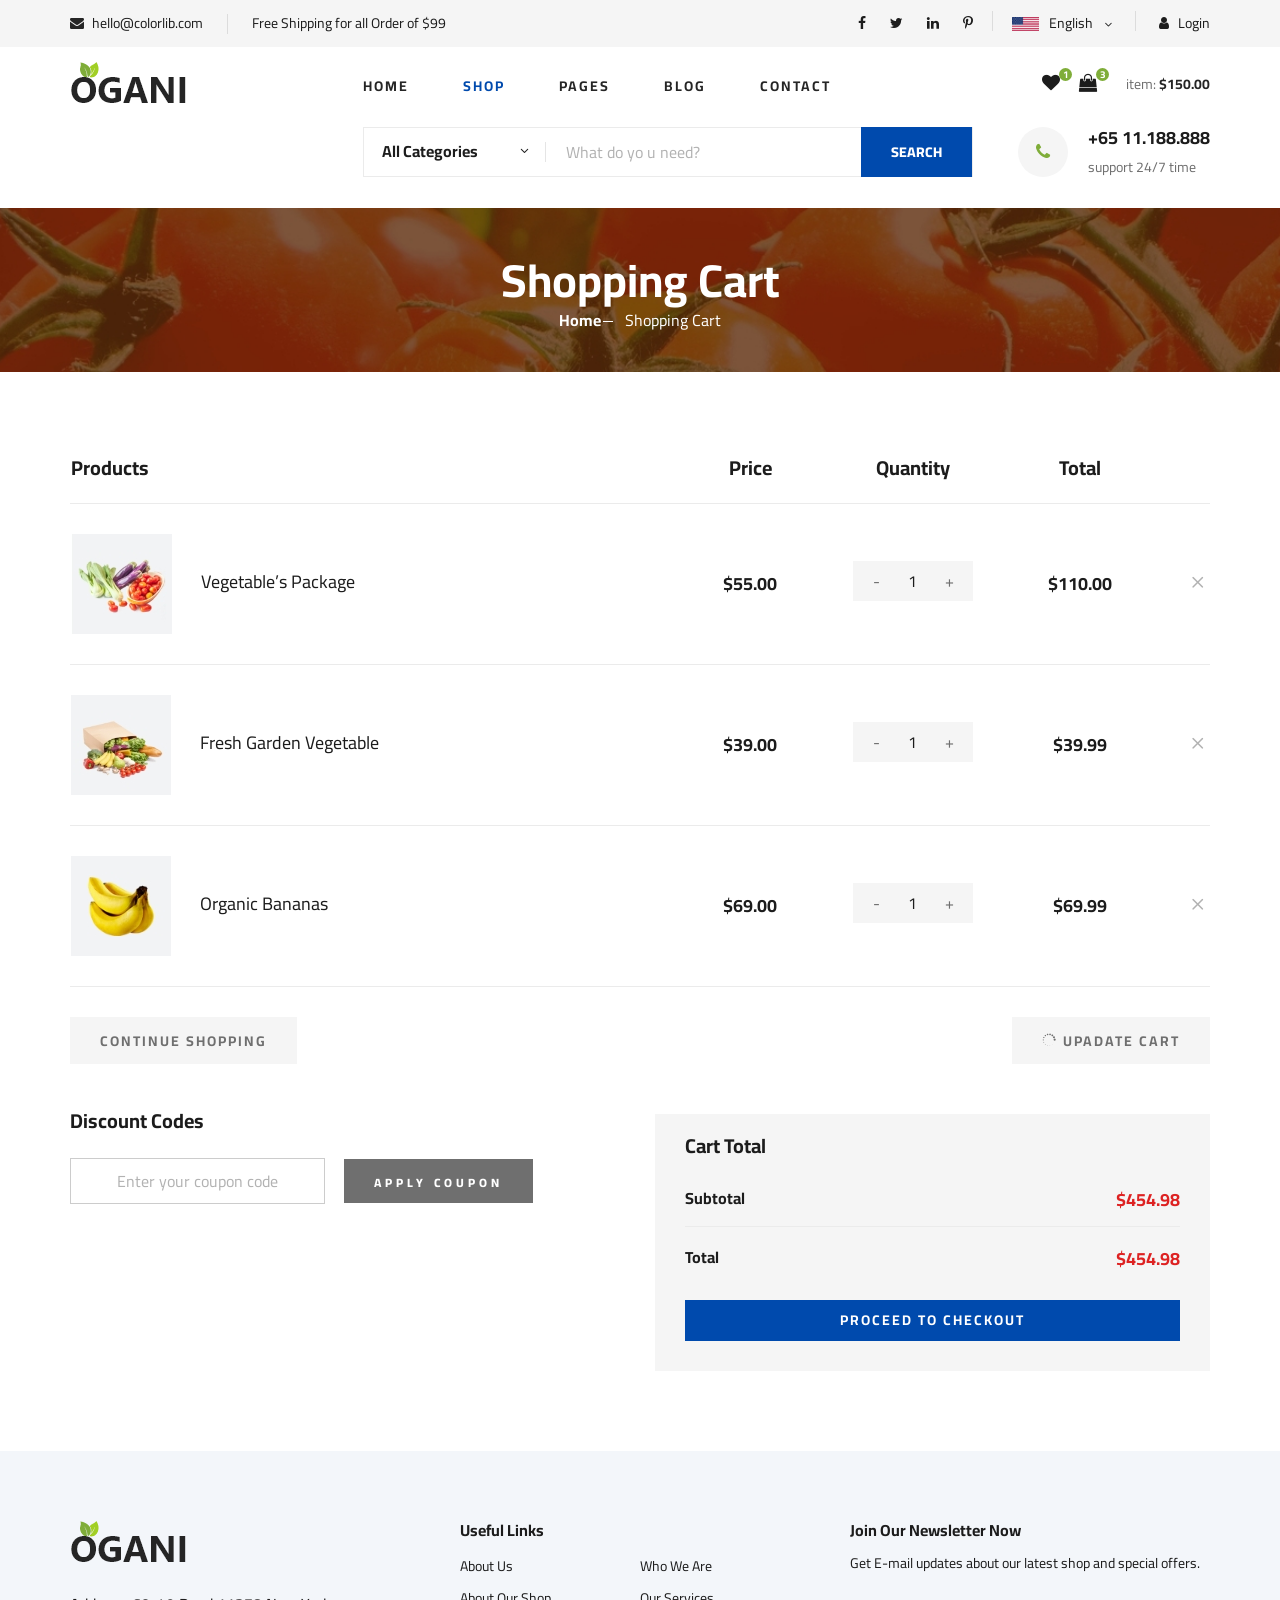
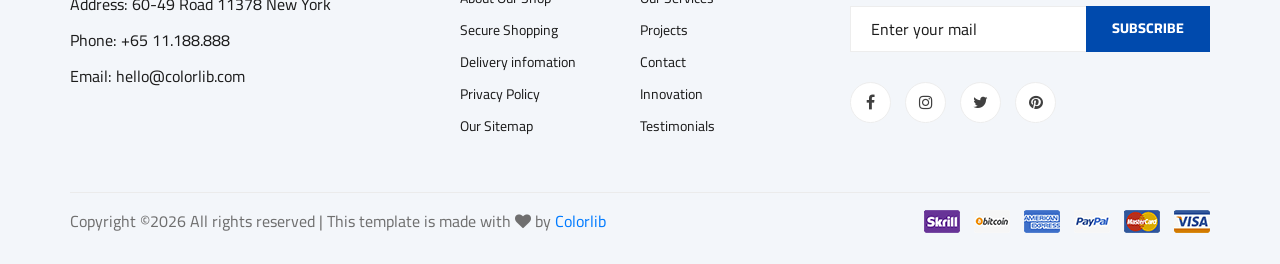
<file: back/shoping-cart.html>
<!DOCTYPE html>
<html lang="zxx">

<head>
    <meta charset="UTF-8">
    <meta name="description" content="Ogani Template">
    <meta name="keywords" content="Ogani, unica, creative, html">
    <meta name="viewport" content="width=device-width, initial-scale=1.0">
    <meta http-equiv="X-UA-Compatible" content="ie=edge">
    <title>Ogani | Template</title>

    <!-- Google Font -->
    <link href="https://fonts.googleapis.com/css2?family=Cairo:wght@200;300;400;600;900&display=swap" rel="stylesheet">

    <!-- Css Styles -->
    <link rel="stylesheet" href="css/bootstrap.min.css" type="text/css">
    <link rel="stylesheet" href="css/font-awesome.min.css" type="text/css">
    <link rel="stylesheet" href="css/elegant-icons.css" type="text/css">
    <link rel="stylesheet" href="css/nice-select.css" type="text/css">
    <link rel="stylesheet" href="css/jquery-ui.min.css" type="text/css">
    <link rel="stylesheet" href="css/owl.carousel.min.css" type="text/css">
    <link rel="stylesheet" href="css/slicknav.min.css" type="text/css">
    <link rel="stylesheet" href="css/style.css" type="text/css">
</head>

<body>
    <!-- Page Preloder -->
    <div id="preloder">
        <div class="loader"></div>
    </div>

    <!-- Humberger Begin -->
    <div class="humberger__menu__overlay"></div>
    <div class="humberger__menu__wrapper">
        <div class="humberger__menu__logo">
            <a href="#"><img src="img/logo.png" alt=""></a>
        </div>
        <div class="humberger__menu__cart">
            <ul>
                <li><a href="#"><i class="fa fa-heart"></i> <span>1</span></a></li>
                <li><a href="#"><i class="fa fa-shopping-bag"></i> <span>3</span></a></li>
            </ul>
            <div class="header__cart__price">item: <span>$150.00</span></div>
        </div>
        <div class="humberger__menu__widget">
            <div class="header__top__right__language">
                <img src="img/language.png" alt="">
                <div>English</div>
                <span class="arrow_carrot-down"></span>
                <ul>
                    <li><a href="#">Spanis</a></li>
                    <li><a href="#">English</a></li>
                </ul>
            </div>
            <div class="header__top__right__auth">
                <a href="#"><i class="fa fa-user"></i> Login</a>
            </div>
        </div>
        <nav class="humberger__menu__nav mobile-menu">
            <ul>
                <li class="active"><a href="./index.html">Home</a></li>
                <li><a href="./shop-grid.html">Shop</a></li>
                <li><a href="#">Pages</a>
                    <ul class="header__menu__dropdown">
                        <li><a href="./shop-details.html">Shop Details</a></li>
                        <li><a href="./shoping-cart.html">Shoping Cart</a></li>
                        <li><a href="./checkout.html">Check Out</a></li>
                        <li><a href="./blog-details.html">Blog Details</a></li>
                    </ul>
                </li>
                <li><a href="./blog.html">Blog</a></li>
                <li><a href="./contact.html">Contact</a></li>
            </ul>
        </nav>
        <div id="mobile-menu-wrap"></div>
        <div class="header__top__right__social">
            <a href="#"><i class="fa fa-facebook"></i></a>
            <a href="#"><i class="fa fa-twitter"></i></a>
            <a href="#"><i class="fa fa-linkedin"></i></a>
            <a href="#"><i class="fa fa-pinterest-p"></i></a>
        </div>
        <div class="humberger__menu__contact">
            <ul>
                <li><i class="fa fa-envelope"></i> hello@colorlib.com</li>
                <li>Free Shipping for all Order of $99</li>
            </ul>
        </div>
    </div>
    <!-- Humberger End -->

    <!-- Header Section Begin -->
    <header class="header">
        <div class="header__top">
            <div class="container">
                <div class="row">
                    <div class="col-lg-6">
                        <div class="header__top__left">
                            <ul>
                                <li><i class="fa fa-envelope"></i> hello@colorlib.com</li>
                                <li>Free Shipping for all Order of $99</li>
                            </ul>
                        </div>
                    </div>
                    <div class="col-lg-6">
                        <div class="header__top__right">
                            <div class="header__top__right__social">
                                <a href="#"><i class="fa fa-facebook"></i></a>
                                <a href="#"><i class="fa fa-twitter"></i></a>
                                <a href="#"><i class="fa fa-linkedin"></i></a>
                                <a href="#"><i class="fa fa-pinterest-p"></i></a>
                            </div>
                            <div class="header__top__right__language">
                                <img src="img/language.png" alt="">
                                <div>English</div>
                                <span class="arrow_carrot-down"></span>
                                <ul>
                                    <li><a href="#">Spanis</a></li>
                                    <li><a href="#">English</a></li>
                                </ul>
                            </div>
                            <div class="header__top__right__auth">
                                <a href="#"><i class="fa fa-user"></i> Login</a>
                            </div>
                        </div>
                    </div>
                </div>
            </div>
        </div>
        <div class="container">
            <div class="row">
                <div class="col-lg-3">
                    <div class="header__logo">
                        <a href="./index.html"><img src="img/logo.png" alt=""></a>
                    </div>
                </div>
                <div class="col-lg-6">
                    <nav class="header__menu">
                        <ul>
                            <li><a href="./index.html">Home</a></li>
                            <li class="active"><a href="./shop-grid.html">Shop</a></li>
                            <li><a href="#">Pages</a>
                                <ul class="header__menu__dropdown">
                                    <li><a href="./shop-details.html">Shop Details</a></li>
                                    <li><a href="./shoping-cart.html">Shoping Cart</a></li>
                                    <li><a href="./checkout.html">Check Out</a></li>
                                    <li><a href="./blog-details.html">Blog Details</a></li>
                                </ul>
                            </li>
                            <li><a href="./blog.html">Blog</a></li>
                            <li><a href="./contact.html">Contact</a></li>
                        </ul>
                    </nav>
                </div>
                <div class="col-lg-3">
                    <div class="header__cart">
                        <ul>
                            <li><a href="#"><i class="fa fa-heart"></i> <span>1</span></a></li>
                            <li><a href="#"><i class="fa fa-shopping-bag"></i> <span>3</span></a></li>
                        </ul>
                        <div class="header__cart__price">item: <span>$150.00</span></div>
                    </div>
                </div>
            </div>
            <div class="humberger__open">
                <i class="fa fa-bars"></i>
            </div>
        </div>
    </header>
    <!-- Header Section End -->

    <!-- Hero Section Begin -->
    <section class="hero hero-normal">
        <div class="container">
            <div class="row">
                <div class="col-lg-3">
                    <div class="hero__categories">
                        <div class="hero__categories__all">
                            <i class="fa fa-bars"></i>
                            <span>All departments</span>
                        </div>
                        <ul>
                            <li><a href="#">Fresh Meat</a></li>
                            <li><a href="#">Vegetables</a></li>
                            <li><a href="#">Fruit & Nut Gifts</a></li>
                            <li><a href="#">Fresh Berries</a></li>
                            <li><a href="#">Ocean Foods</a></li>
                            <li><a href="#">Butter & Eggs</a></li>
                            <li><a href="#">Fastfood</a></li>
                            <li><a href="#">Fresh Onion</a></li>
                            <li><a href="#">Papayaya & Crisps</a></li>
                            <li><a href="#">Oatmeal</a></li>
                            <li><a href="#">Fresh Bananas</a></li>
                        </ul>
                    </div>
                </div>
                <div class="col-lg-9">
                    <div class="hero__search">
                        <div class="hero__search__form">
                            <form action="#">
                                <div class="hero__search__categories">
                                    All Categories
                                    <span class="arrow_carrot-down"></span>
                                </div>
                                <input type="text" placeholder="What do yo u need?">
                                <button type="submit" class="site-btn">SEARCH</button>
                            </form>
                        </div>
                        <div class="hero__search__phone">
                            <div class="hero__search__phone__icon">
                                <i class="fa fa-phone"></i>
                            </div>
                            <div class="hero__search__phone__text">
                                <h5>+65 11.188.888</h5>
                                <span>support 24/7 time</span>
                            </div>
                        </div>
                    </div>
                </div>
            </div>
        </div>
    </section>
    <!-- Hero Section End -->

    <!-- Breadcrumb Section Begin -->
    <section class="breadcrumb-section set-bg" data-setbg="img/breadcrumb.jpg">
        <div class="container">
            <div class="row">
                <div class="col-lg-12 text-center">
                    <div class="breadcrumb__text">
                        <h2>Shopping Cart</h2>
                        <div class="breadcrumb__option">
                            <a href="./index.html">Home</a>
                            <span>Shopping Cart</span>
                        </div>
                    </div>
                </div>
            </div>
        </div>
    </section>
    <!-- Breadcrumb Section End -->

    <!-- Shoping Cart Section Begin -->
    <section class="shoping-cart spad">
        <div class="container">
            <div class="row">
                <div class="col-lg-12">
                    <div class="shoping__cart__table">
                        <table>
                            <thead>
                                <tr>
                                    <th class="shoping__product">Products</th>
                                    <th>Price</th>
                                    <th>Quantity</th>
                                    <th>Total</th>
                                    <th></th>
                                </tr>
                            </thead>
                            <tbody>
                                <tr>
                                    <td class="shoping__cart__item">
                                        <img src="img/cart/cart-1.jpg" alt="">
                                        <h5>Vegetable’s Package</h5>
                                    </td>
                                    <td class="shoping__cart__price">
                                        $55.00
                                    </td>
                                    <td class="shoping__cart__quantity">
                                        <div class="quantity">
                                            <div class="pro-qty">
                                                <input type="text" value="1">
                                            </div>
                                        </div>
                                    </td>
                                    <td class="shoping__cart__total">
                                        $110.00
                                    </td>
                                    <td class="shoping__cart__item__close">
                                        <span class="icon_close"></span>
                                    </td>
                                </tr>
                                <tr>
                                    <td class="shoping__cart__item">
                                        <img src="img/cart/cart-2.jpg" alt="">
                                        <h5>Fresh Garden Vegetable</h5>
                                    </td>
                                    <td class="shoping__cart__price">
                                        $39.00
                                    </td>
                                    <td class="shoping__cart__quantity">
                                        <div class="quantity">
                                            <div class="pro-qty">
                                                <input type="text" value="1">
                                            </div>
                                        </div>
                                    </td>
                                    <td class="shoping__cart__total">
                                        $39.99
                                    </td>
                                    <td class="shoping__cart__item__close">
                                        <span class="icon_close"></span>
                                    </td>
                                </tr>
                                <tr>
                                    <td class="shoping__cart__item">
                                        <img src="img/cart/cart-3.jpg" alt="">
                                        <h5>Organic Bananas</h5>
                                    </td>
                                    <td class="shoping__cart__price">
                                        $69.00
                                    </td>
                                    <td class="shoping__cart__quantity">
                                        <div class="quantity">
                                            <div class="pro-qty">
                                                <input type="text" value="1">
                                            </div>
                                        </div>
                                    </td>
                                    <td class="shoping__cart__total">
                                        $69.99
                                    </td>
                                    <td class="shoping__cart__item__close">
                                        <span class="icon_close"></span>
                                    </td>
                                </tr>
                            </tbody>
                        </table>
                    </div>
                </div>
            </div>
            <div class="row">
                <div class="col-lg-12">
                    <div class="shoping__cart__btns">
                        <a href="#" class="primary-btn cart-btn">CONTINUE SHOPPING</a>
                        <a href="#" class="primary-btn cart-btn cart-btn-right"><span class="icon_loading"></span>
                            Upadate Cart</a>
                    </div>
                </div>
                <div class="col-lg-6">
                    <div class="shoping__continue">
                        <div class="shoping__discount">
                            <h5>Discount Codes</h5>
                            <form action="#">
                                <input type="text" placeholder="Enter your coupon code">
                                <button type="submit" class="site-btn">APPLY COUPON</button>
                            </form>
                        </div>
                    </div>
                </div>
                <div class="col-lg-6">
                    <div class="shoping__checkout">
                        <h5>Cart Total</h5>
                        <ul>
                            <li>Subtotal <span>$454.98</span></li>
                            <li>Total <span>$454.98</span></li>
                        </ul>
                        <a href="#" class="primary-btn">PROCEED TO CHECKOUT</a>
                    </div>
                </div>
            </div>
        </div>
    </section>
    <!-- Shoping Cart Section End -->

    <!-- Footer Section Begin -->
    <footer class="footer spad">
        <div class="container">
            <div class="row">
                <div class="col-lg-3 col-md-6 col-sm-6">
                    <div class="footer__about">
                        <div class="footer__about__logo">
                            <a href="./index.html"><img src="img/logo.png" alt=""></a>
                        </div>
                        <ul>
                            <li>Address: 60-49 Road 11378 New York</li>
                            <li>Phone: +65 11.188.888</li>
                            <li>Email: hello@colorlib.com</li>
                        </ul>
                    </div>
                </div>
                <div class="col-lg-4 col-md-6 col-sm-6 offset-lg-1">
                    <div class="footer__widget">
                        <h6>Useful Links</h6>
                        <ul>
                            <li><a href="#">About Us</a></li>
                            <li><a href="#">About Our Shop</a></li>
                            <li><a href="#">Secure Shopping</a></li>
                            <li><a href="#">Delivery infomation</a></li>
                            <li><a href="#">Privacy Policy</a></li>
                            <li><a href="#">Our Sitemap</a></li>
                        </ul>
                        <ul>
                            <li><a href="#">Who We Are</a></li>
                            <li><a href="#">Our Services</a></li>
                            <li><a href="#">Projects</a></li>
                            <li><a href="#">Contact</a></li>
                            <li><a href="#">Innovation</a></li>
                            <li><a href="#">Testimonials</a></li>
                        </ul>
                    </div>
                </div>
                <div class="col-lg-4 col-md-12">
                    <div class="footer__widget">
                        <h6>Join Our Newsletter Now</h6>
                        <p>Get E-mail updates about our latest shop and special offers.</p>
                        <form action="#">
                            <input type="text" placeholder="Enter your mail">
                            <button type="submit" class="site-btn">Subscribe</button>
                        </form>
                        <div class="footer__widget__social">
                            <a href="#"><i class="fa fa-facebook"></i></a>
                            <a href="#"><i class="fa fa-instagram"></i></a>
                            <a href="#"><i class="fa fa-twitter"></i></a>
                            <a href="#"><i class="fa fa-pinterest"></i></a>
                        </div>
                    </div>
                </div>
            </div>
            <div class="row">
                <div class="col-lg-12">
                    <div class="footer__copyright">
                        <div class="footer__copyright__text"><p><!-- Link back to Colorlib can't be removed. Template is licensed under CC BY 3.0. -->
  Copyright &copy;<script>document.write(new Date().getFullYear());</script> All rights reserved | This template is made with <i class="fa fa-heart" aria-hidden="true"></i> by <a href="https://colorlib.com" target="_blank">Colorlib</a>
  <!-- Link back to Colorlib can't be removed. Template is licensed under CC BY 3.0. --></p></div>
                        <div class="footer__copyright__payment"><img src="img/payment-item.png" alt=""></div>
                    </div>
                </div>
            </div>
        </div>
    </footer>
    <!-- Footer Section End -->

    <!-- Js Plugins -->
    <script src="js/jquery-3.3.1.min.js"></script>
    <script src="js/bootstrap.min.js"></script>
    <script src="js/jquery.nice-select.min.js"></script>
    <script src="js/jquery-ui.min.js"></script>
    <script src="js/jquery.slicknav.js"></script>
    <script src="js/mixitup.min.js"></script>
    <script src="js/owl.carousel.min.js"></script>
    <script src="js/main.js"></script>


</body>

</html>
</file>
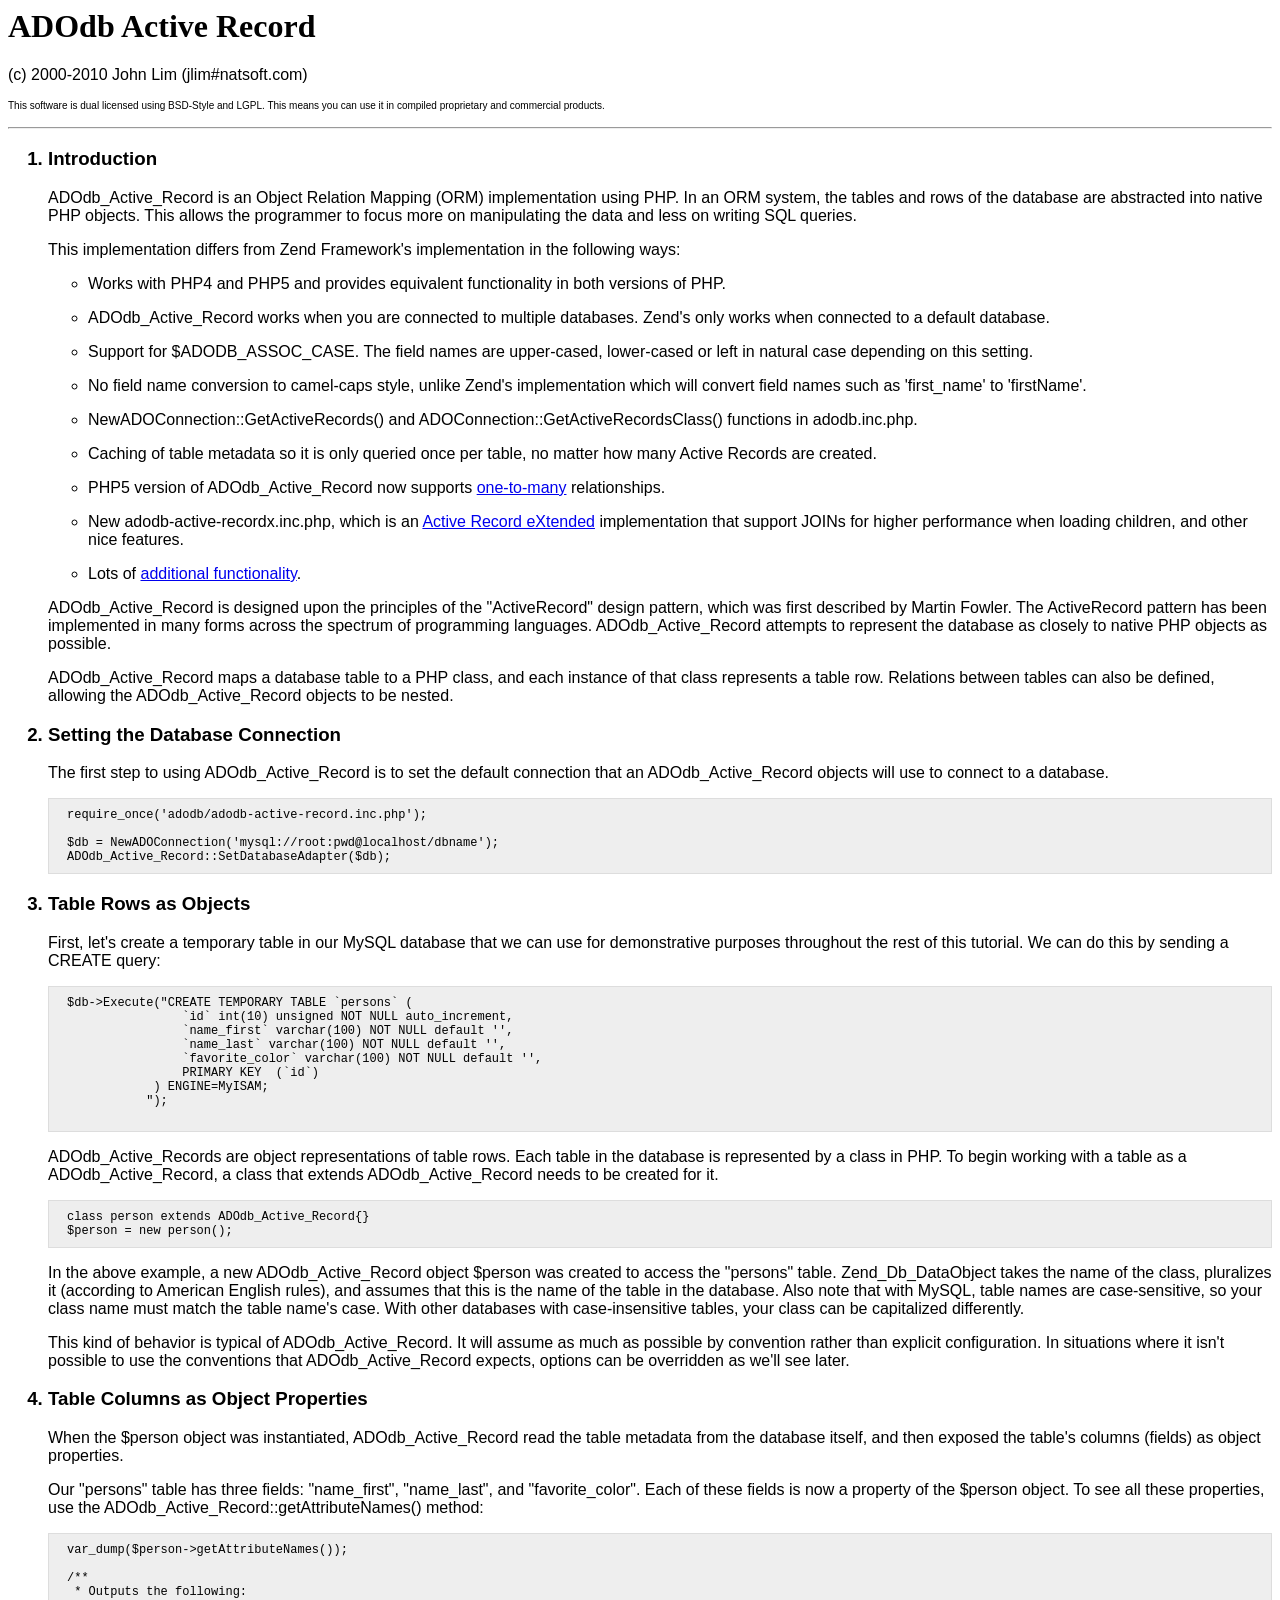
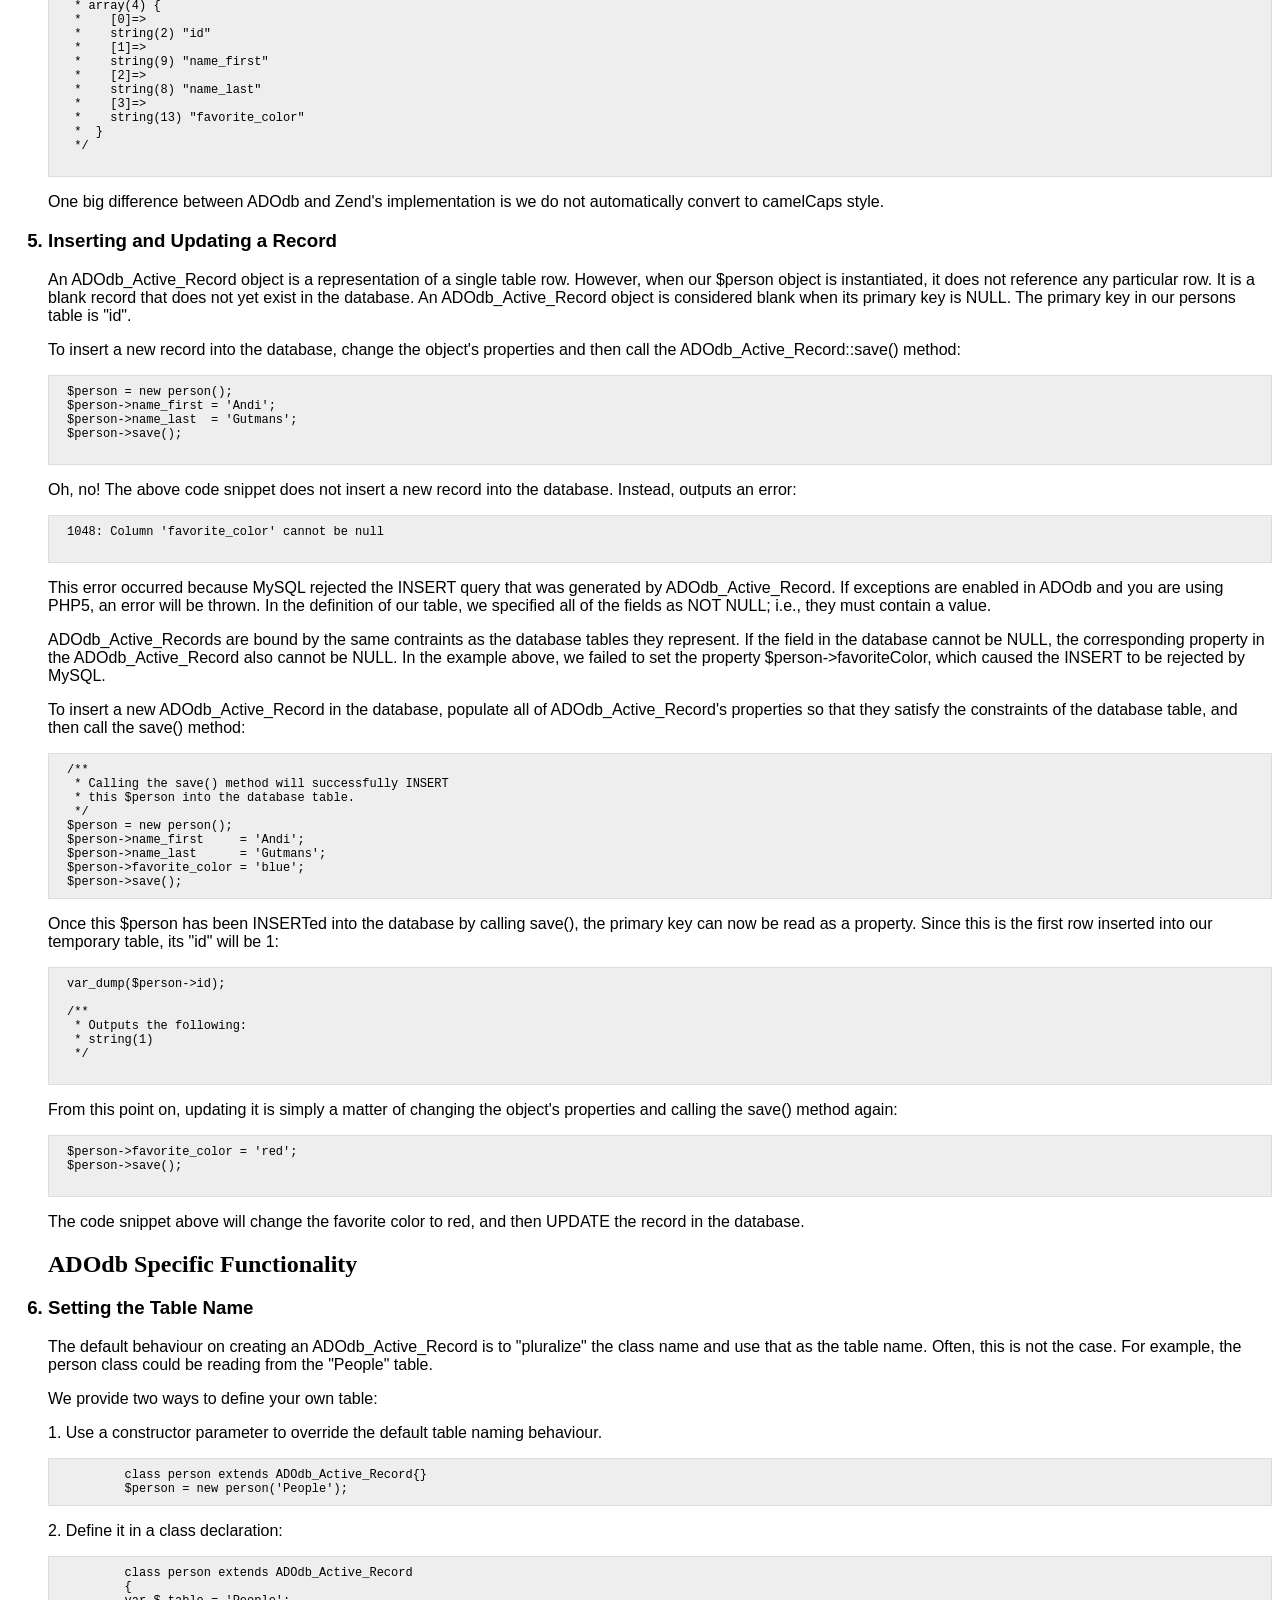
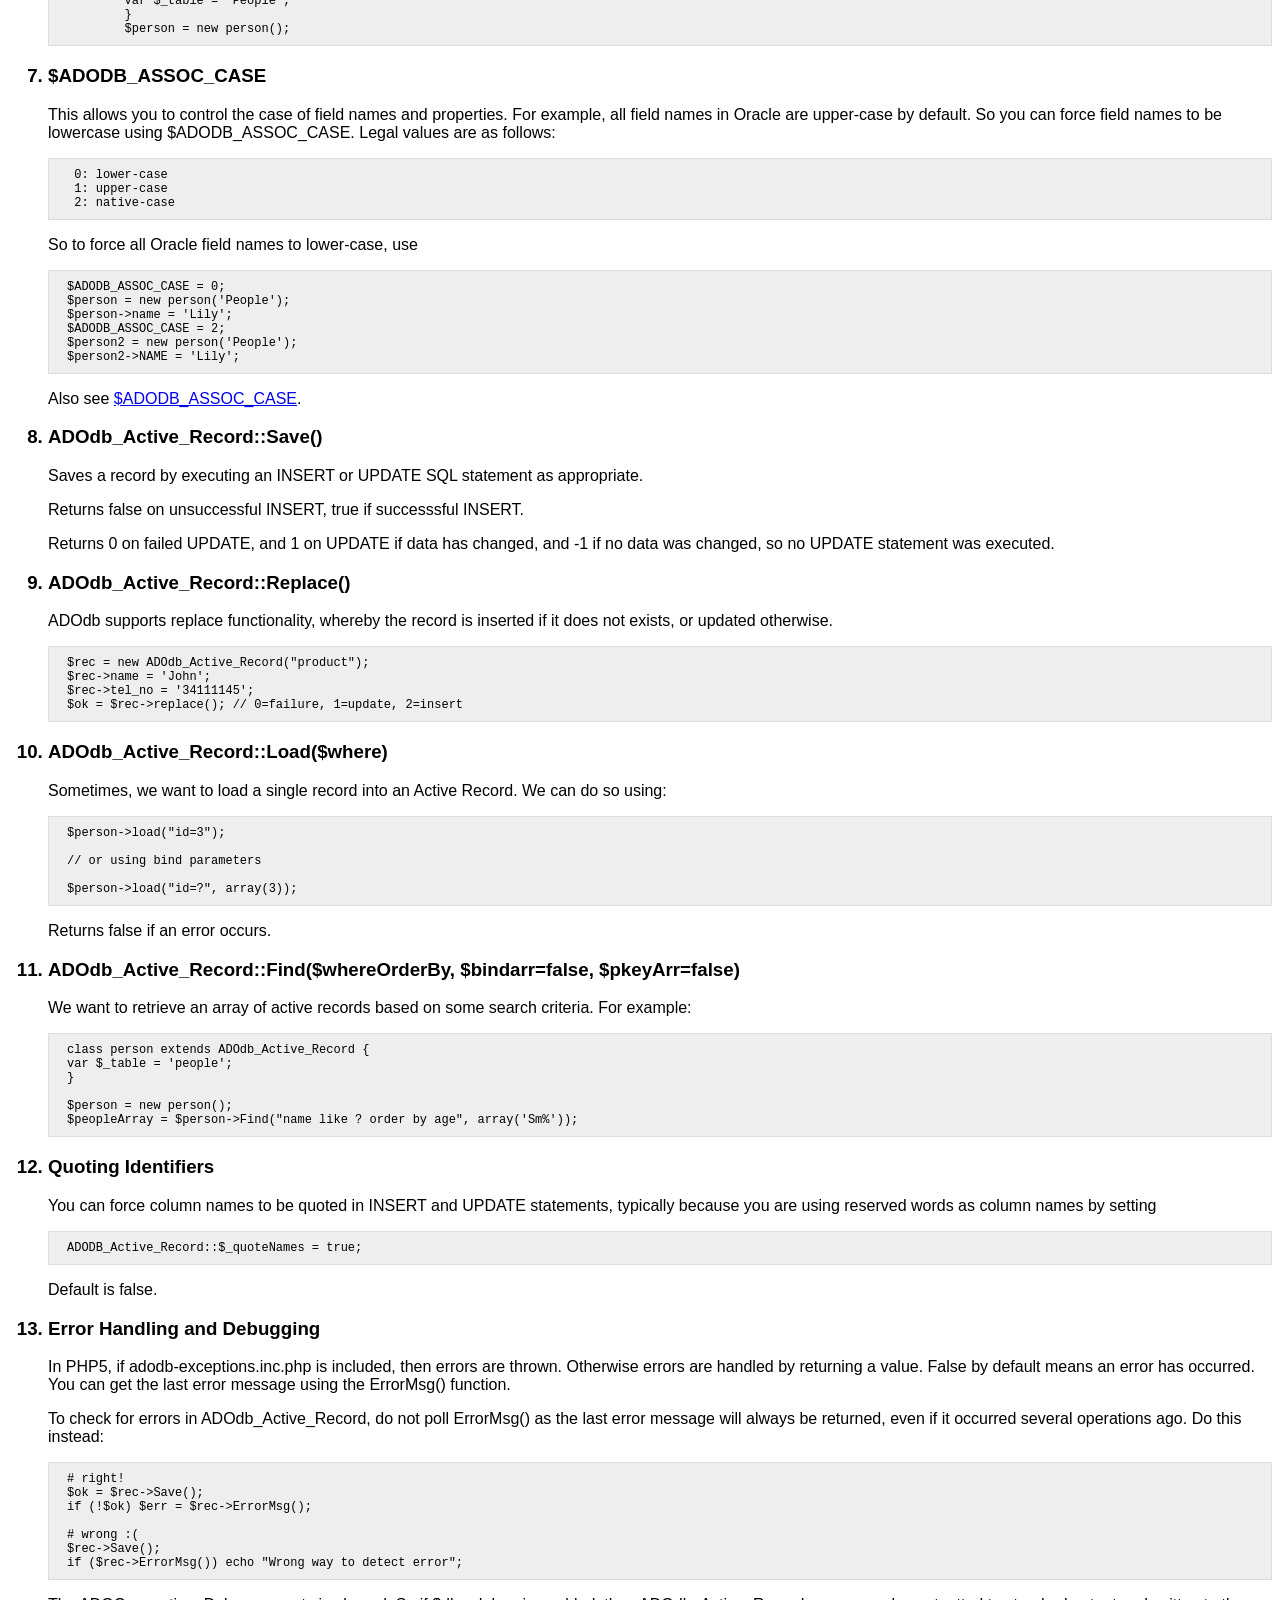
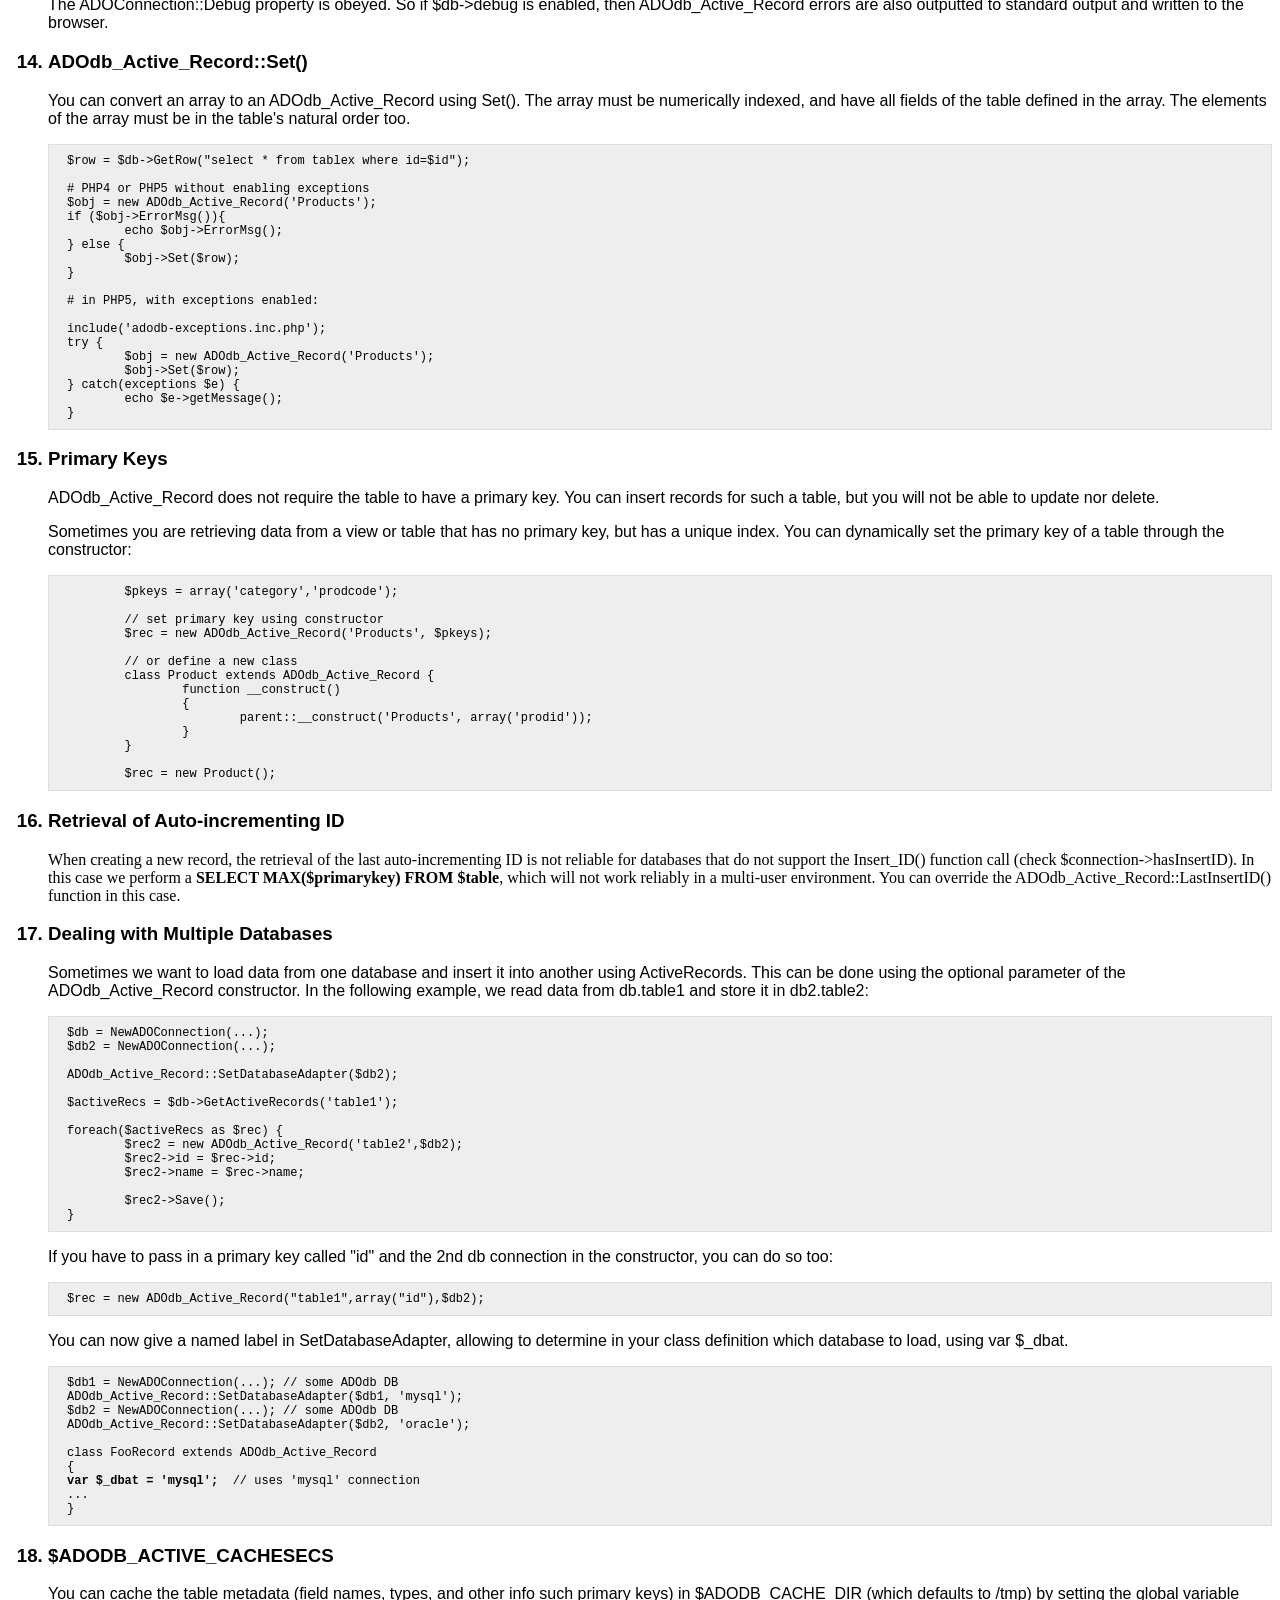
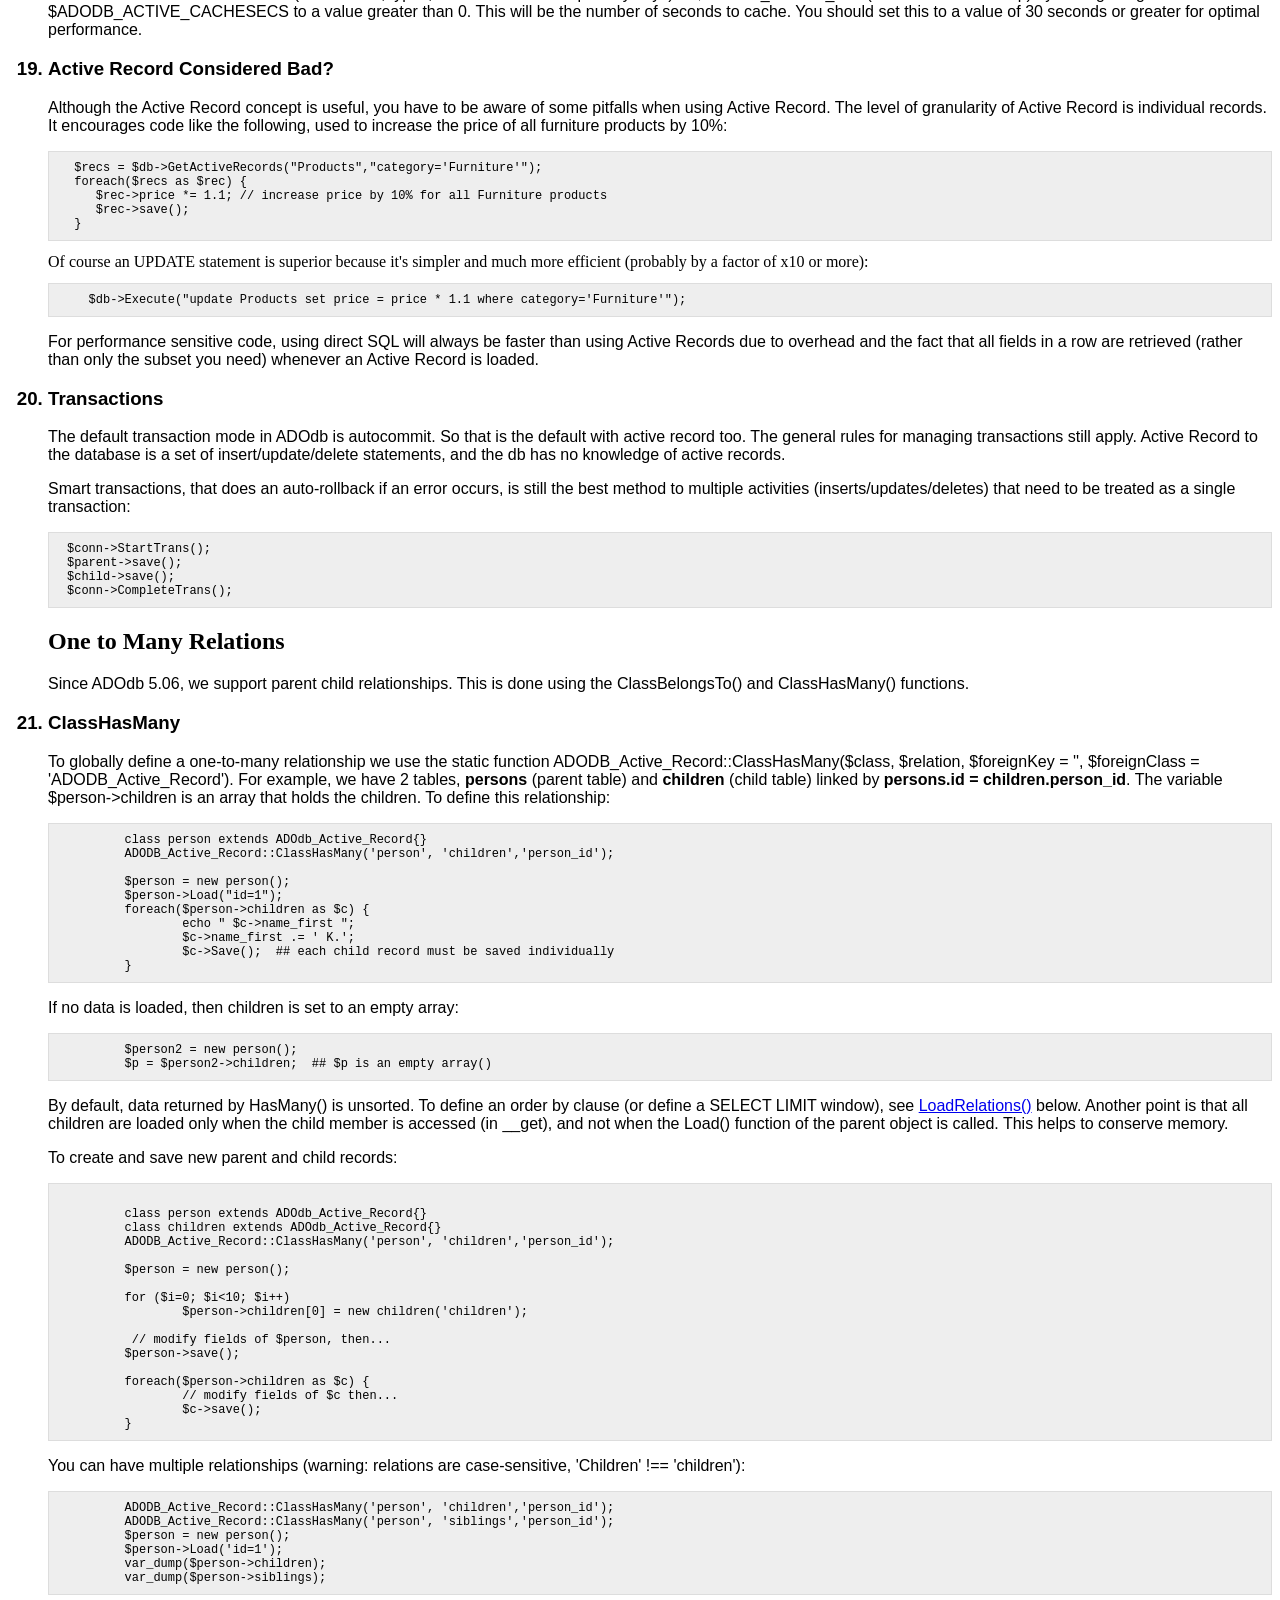
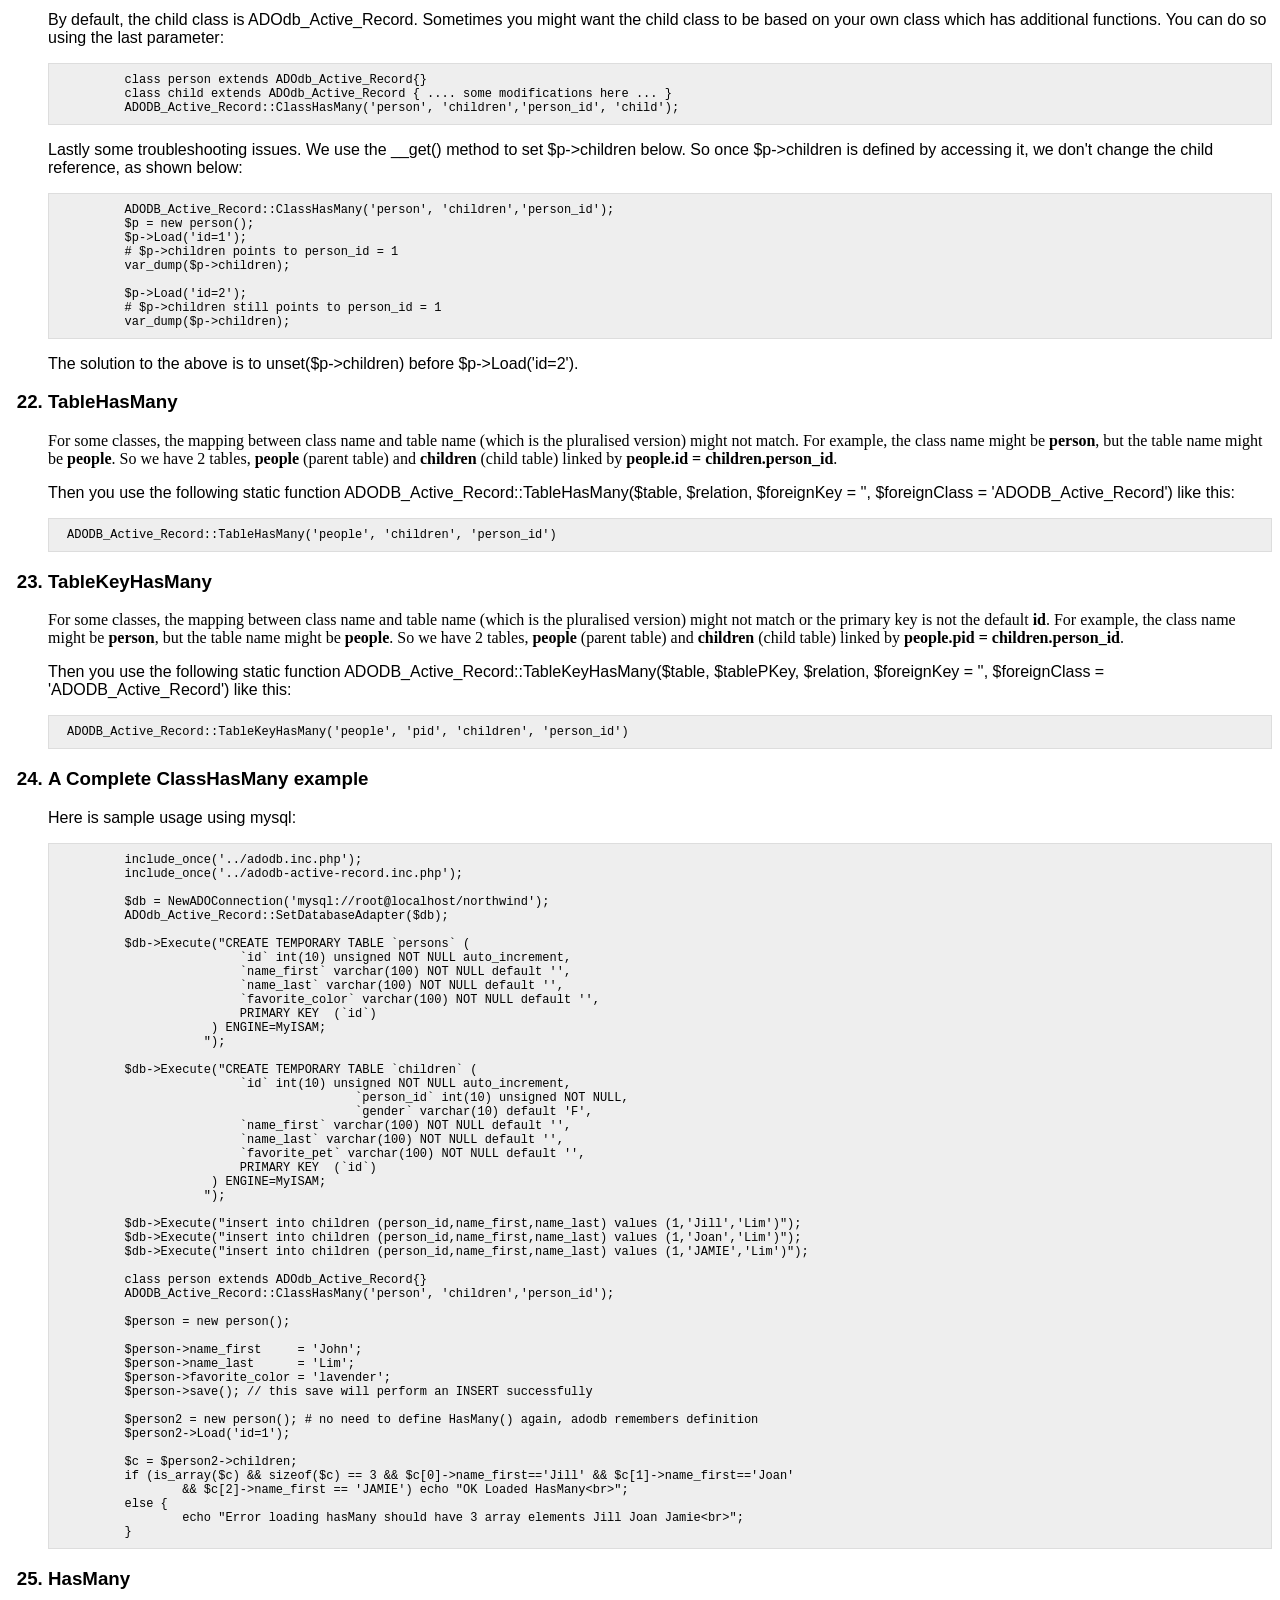
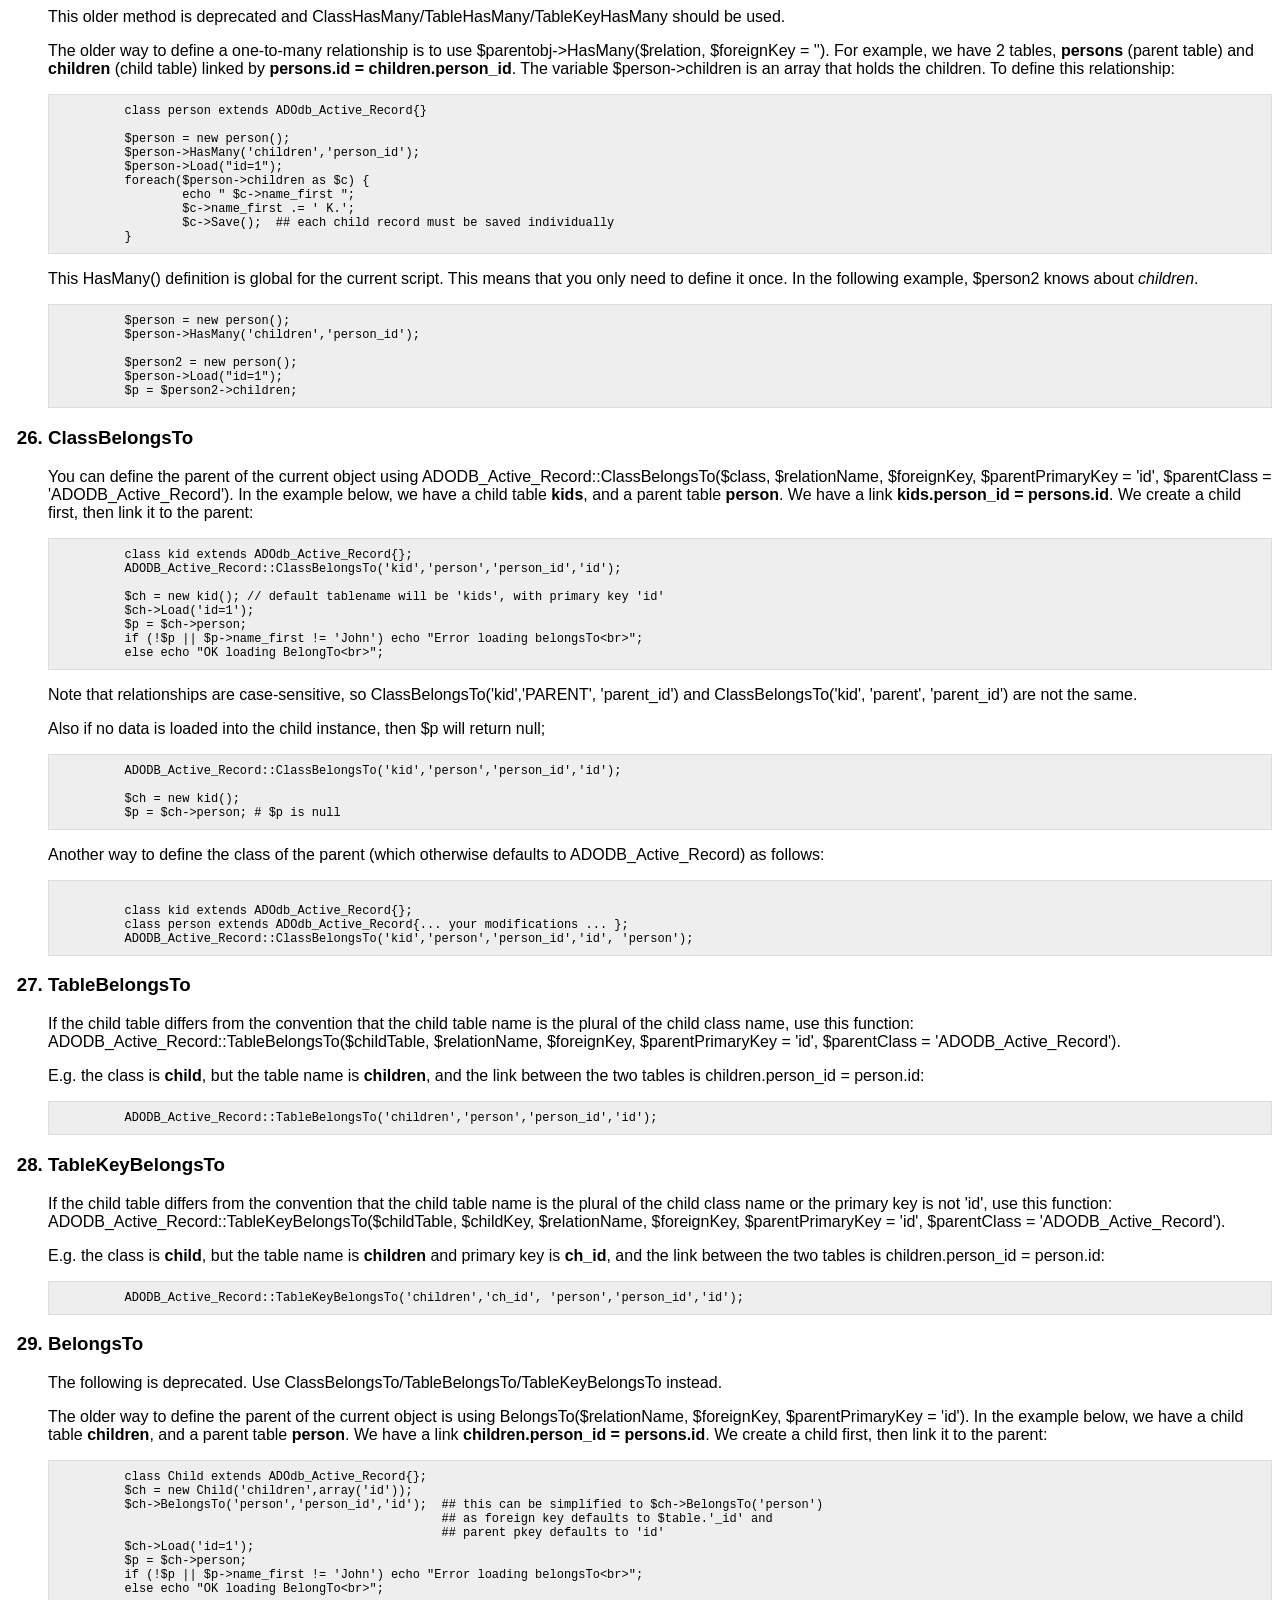
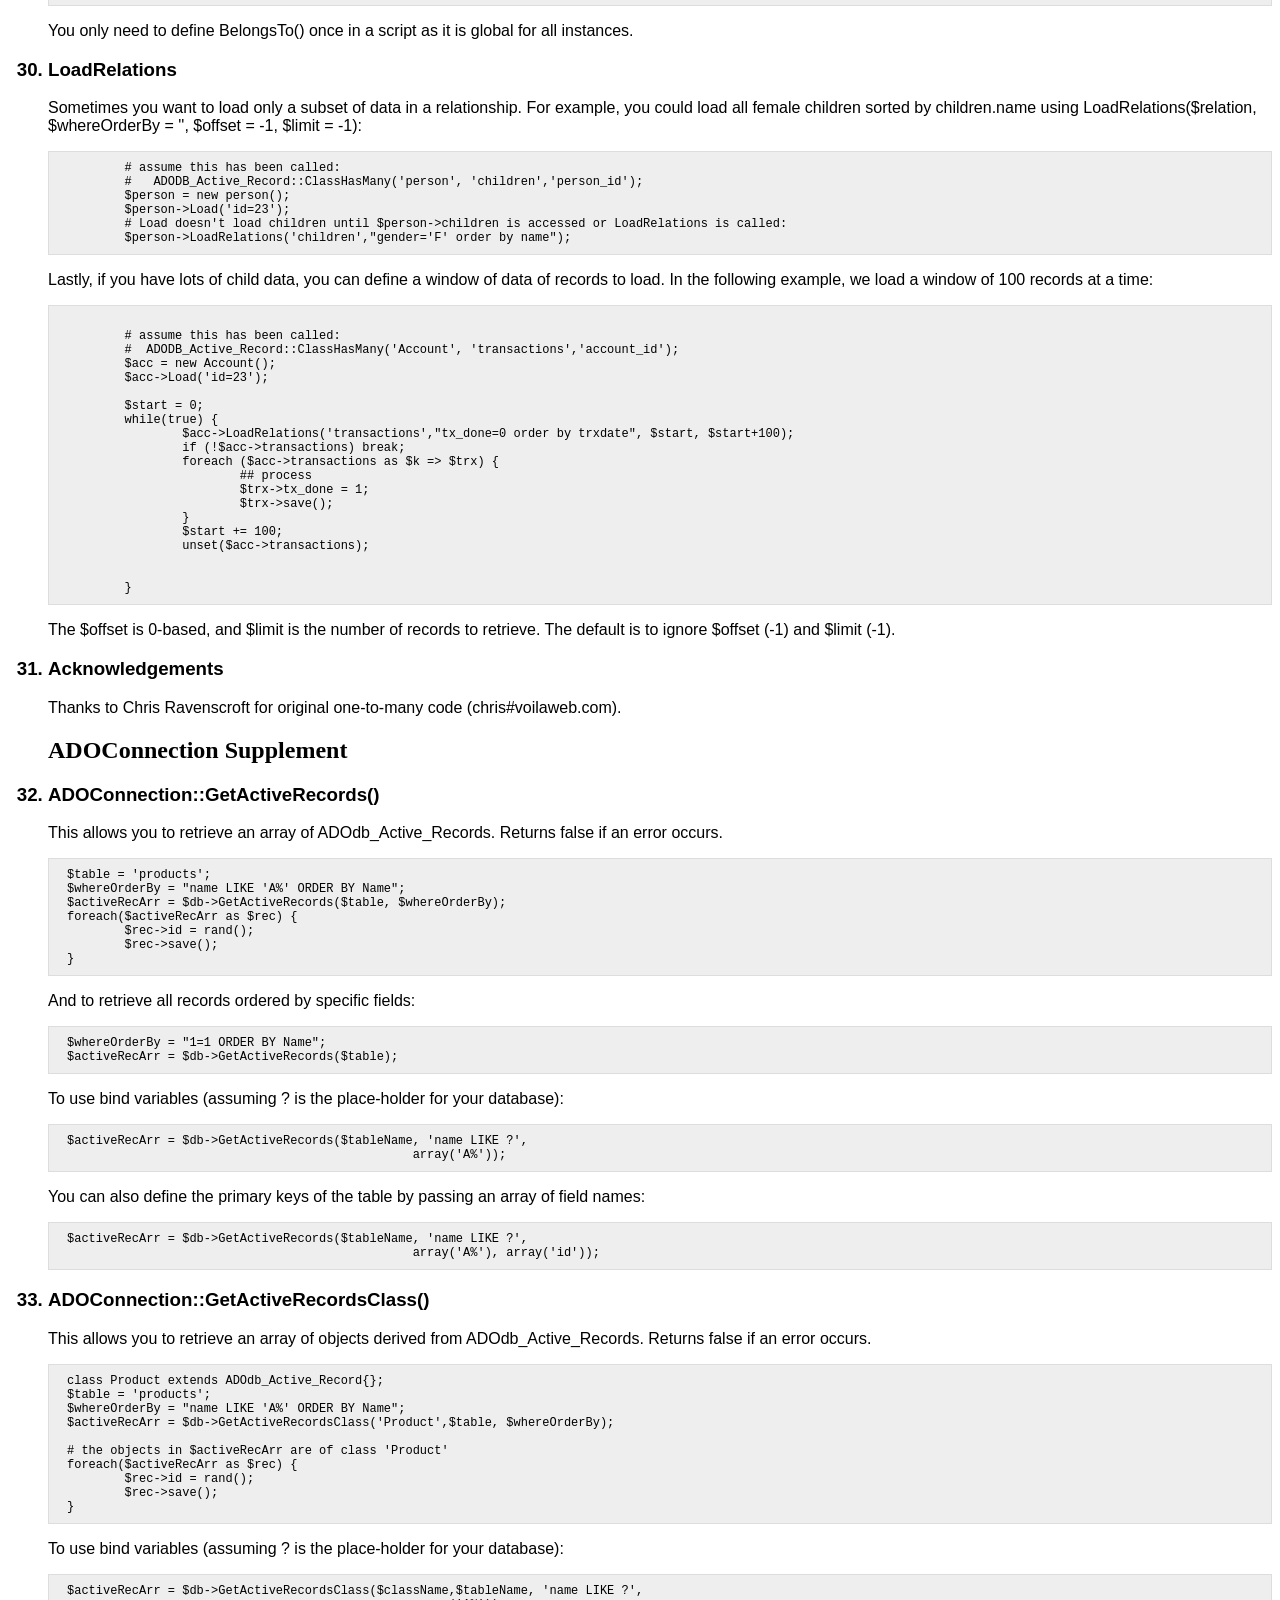
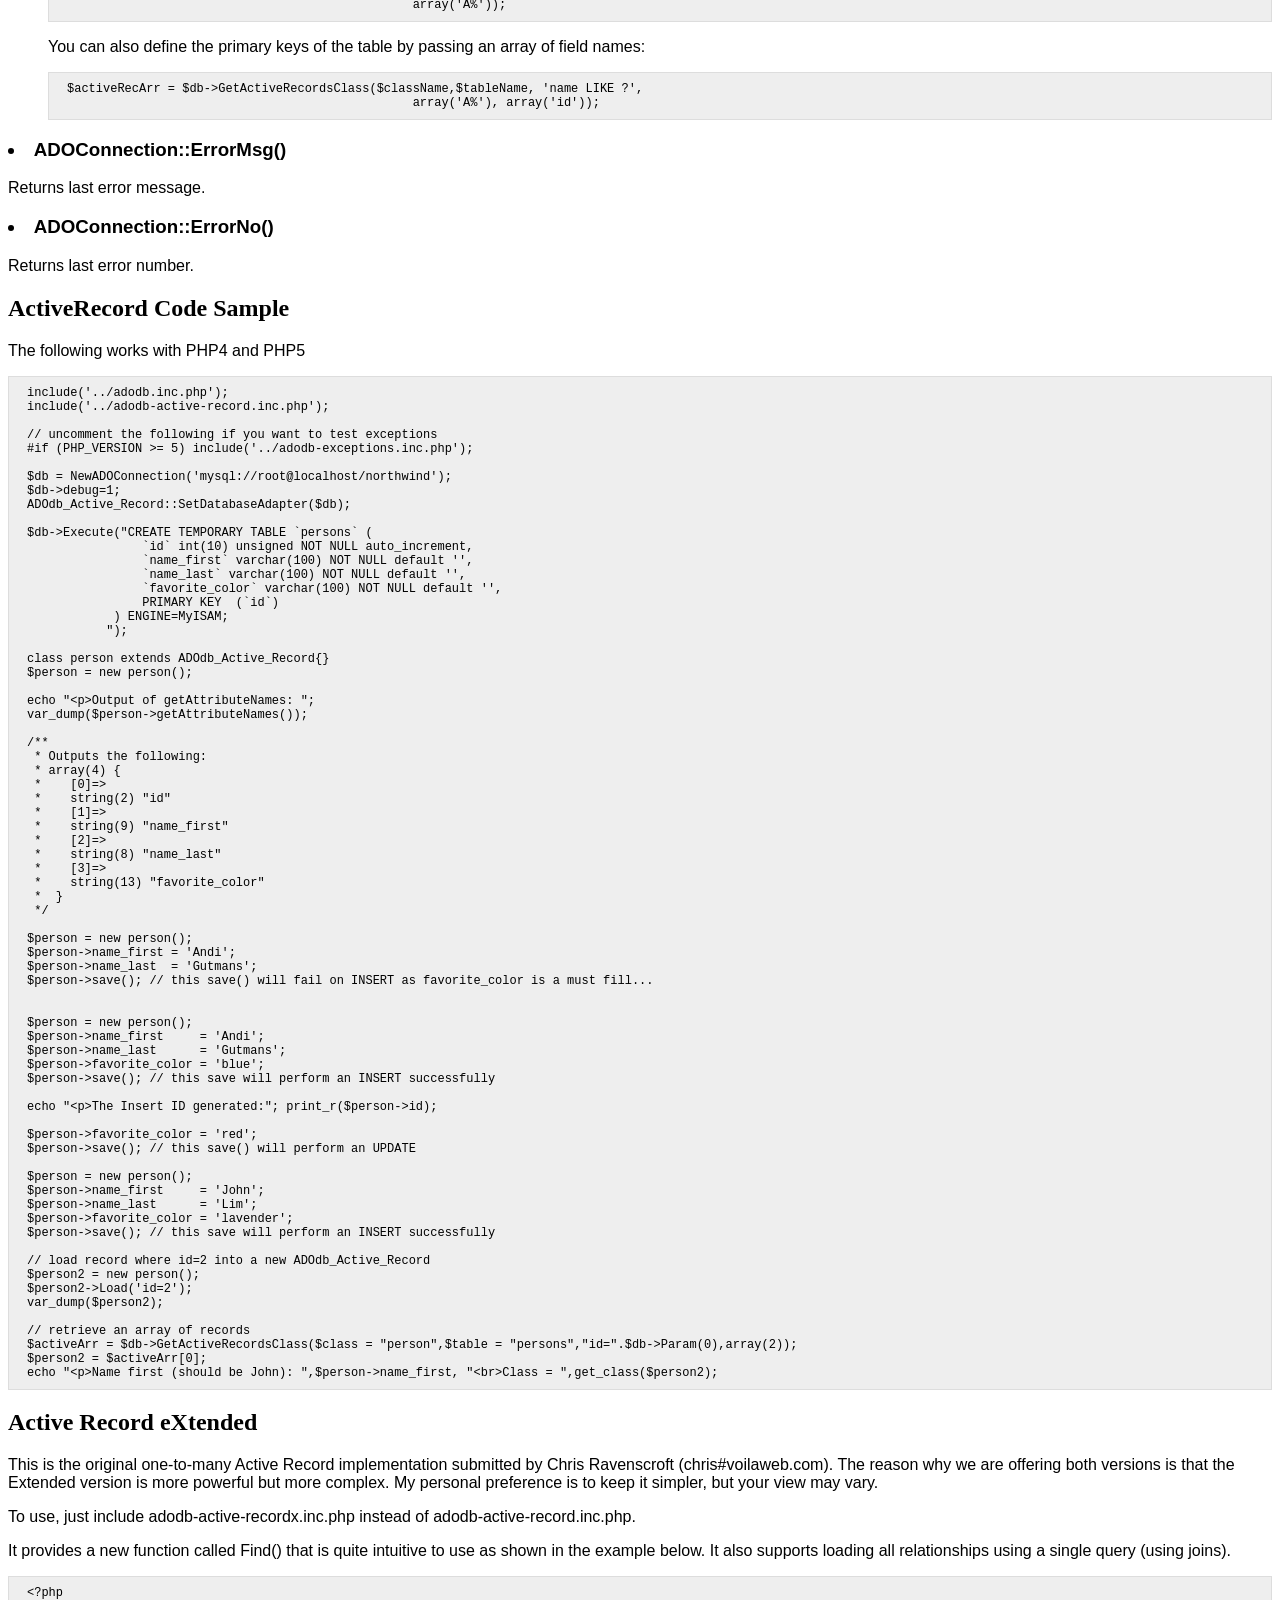
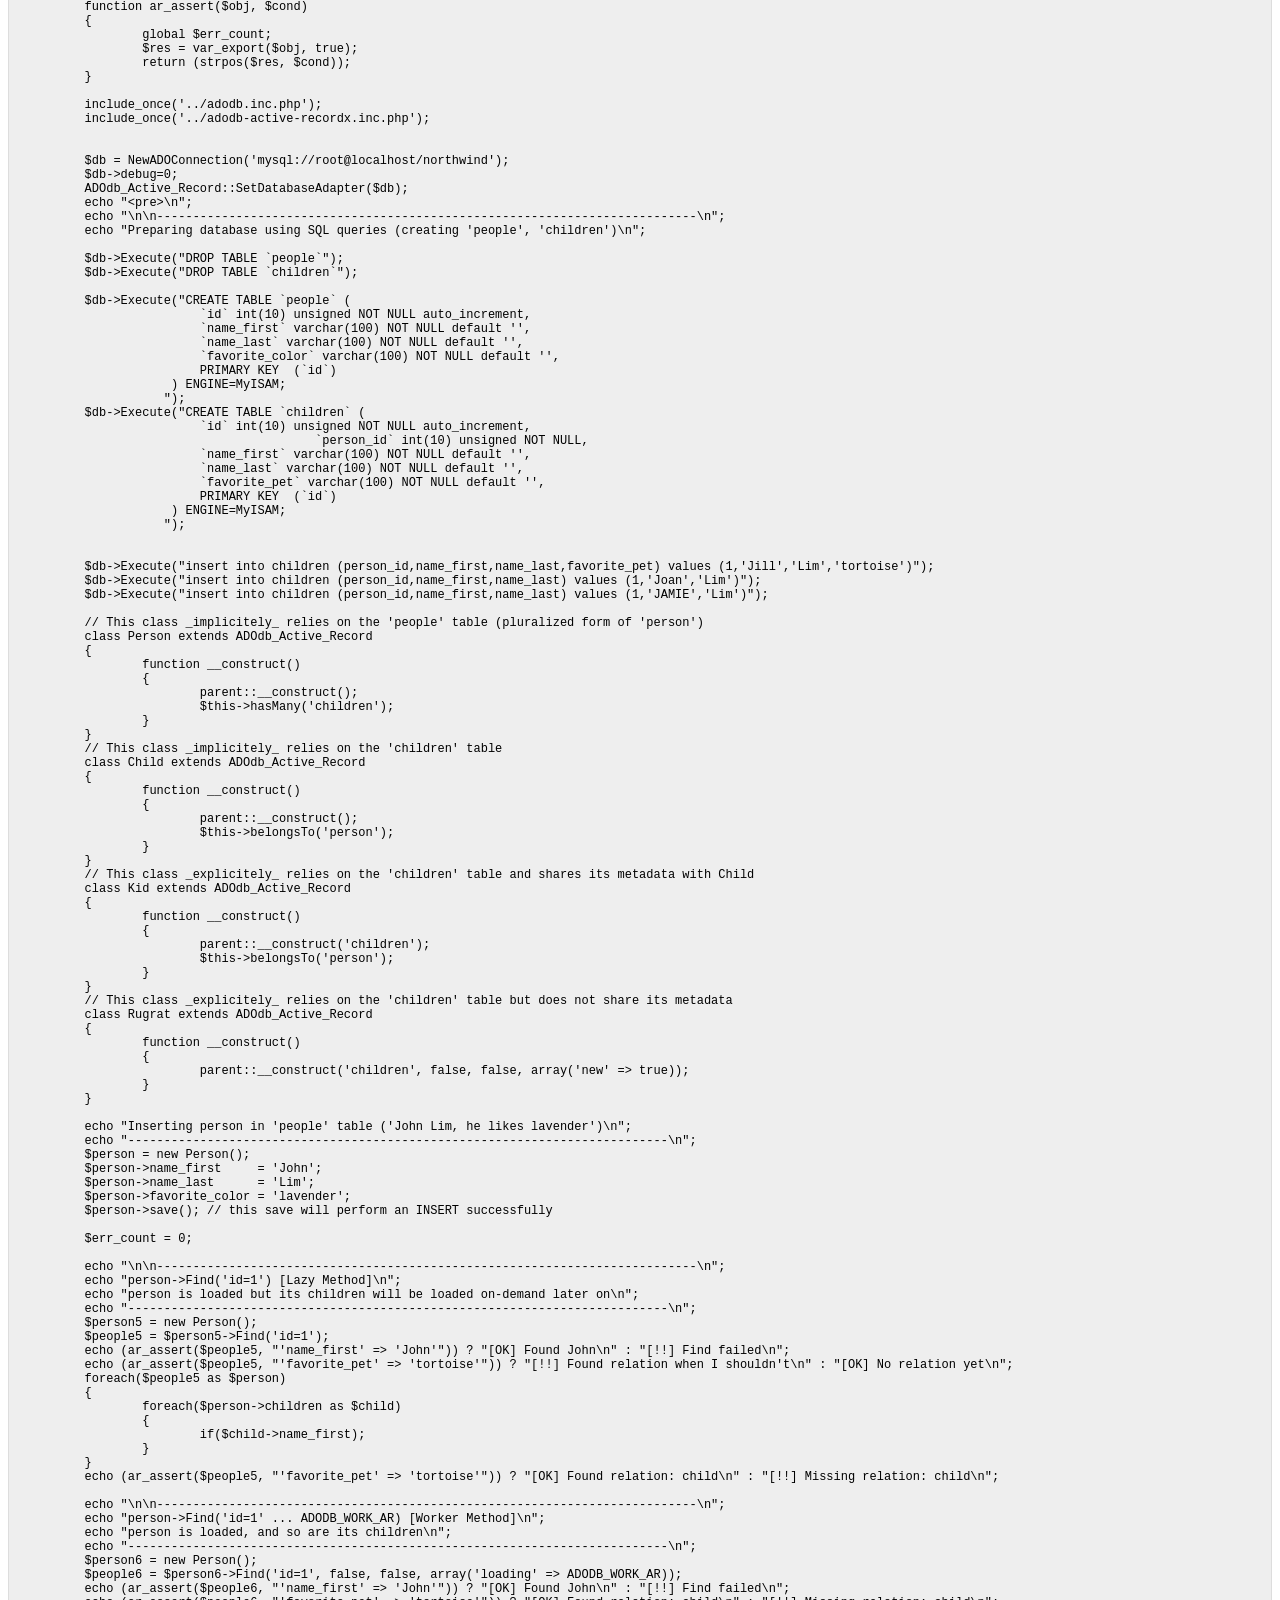
<file: pear/adodb/docs/docs-active-record.htm>
<html>
<style>
pre {
  background-color: #eee;
  padding: 0.75em 1.5em;
  font-size: 12px;
  border: 1px solid #ddd;
}

li,p {
font-family: Arial, Helvetica, sans-serif ;
}
</style>
<title>ADOdb Active Record</title>
<body>
<h1>ADOdb Active Record</h1>
<p> (c) 2000-2010 John Lim (jlim#natsoft.com)</p>
<p><font size="1">This software is dual licensed using BSD-Style and LGPL. This 
  means you can use it in compiled proprietary and commercial products.</font></p>
<p><hr>
<ol>

<h3><li>Introduction</h3>
<p>
ADOdb_Active_Record is an Object Relation Mapping (ORM) implementation using PHP. In an ORM system, the tables and rows of the database are abstracted into native PHP objects. This allows the programmer to focus more on manipulating the data and less on writing SQL queries.
<p>
This implementation differs from Zend Framework's implementation in the following ways:
<ul>
<li>Works with PHP4 and PHP5 and provides equivalent functionality in both versions of PHP.<p>
<li>ADOdb_Active_Record works when you are connected to multiple databases. Zend's only works when connected to a default database.<p>
<li>Support for $ADODB_ASSOC_CASE. The field names are upper-cased, lower-cased or left in natural case depending on this setting.<p>
<li>No field name conversion to camel-caps style, unlike Zend's implementation which will convert field names such as 'first_name' to 'firstName'.<p>
<li>NewADOConnection::GetActiveRecords() and ADOConnection::GetActiveRecordsClass() functions in adodb.inc.php.<p>
<li>Caching of table metadata so it is only queried once per table, no matter how many Active Records are created.<p>
<li>PHP5 version of ADOdb_Active_Record now supports <a href=#onetomany>one-to-many</a> relationships.<p>
<li>New adodb-active-recordx.inc.php, which is an <a href=#recordx>Active Record eXtended</a> implementation that support JOINs for higher performance when loading children, and other nice features.<p>
<li>Lots of  <a href=#additional>additional functionality</a>.<p> 
</ul>
<P>
ADOdb_Active_Record is designed upon the principles of the "ActiveRecord" design pattern, which was first described by Martin Fowler. The ActiveRecord pattern has been implemented in many forms across the spectrum of programming languages. ADOdb_Active_Record attempts to represent the database as closely to native PHP objects as possible.
<p>
ADOdb_Active_Record maps a database table to a PHP class, and each instance of that class represents a table row. Relations between tables can also be defined, allowing the ADOdb_Active_Record objects to be nested.
<p>

<h3><li>Setting the Database Connection</h3>
<p>
The first step to using  ADOdb_Active_Record is to set the default connection that an ADOdb_Active_Record objects will use to connect to a database. 

<pre>
require_once('adodb/adodb-active-record.inc.php');

$db = NewADOConnection('mysql://root:pwd@localhost/dbname');
ADOdb_Active_Record::SetDatabaseAdapter($db);
</pre>        

<h3><li>Table Rows as Objects</h3>
<p>
First, let's create a temporary table in our MySQL database that we can use for demonstrative purposes throughout the rest of this tutorial. We can do this by sending a CREATE query:

<pre>
$db->Execute("CREATE TEMPORARY TABLE `persons` (
                `id` int(10) unsigned NOT NULL auto_increment,
                `name_first` varchar(100) NOT NULL default '',
                `name_last` varchar(100) NOT NULL default '',
                `favorite_color` varchar(100) NOT NULL default '',
                PRIMARY KEY  (`id`)
            ) ENGINE=MyISAM;
           ");
 </pre>   
<p>
ADOdb_Active_Records are object representations of table rows. Each table in the database is represented by a class in PHP. To begin working with a table as a ADOdb_Active_Record, a class that extends ADOdb_Active_Record needs to be created for it.

<pre>
class person extends ADOdb_Active_Record{}
$person = new person();
</pre>   

<p>
In the above example, a new ADOdb_Active_Record object $person was created to access the "persons" table. Zend_Db_DataObject takes the name of the class, pluralizes it (according to American English rules), and assumes that this is the name of the table in the database. Also note that with MySQL, table names are case-sensitive, so your class name must match the table name's case. With other databases with case-insensitive tables, your class can be capitalized differently.
<p>
This kind of behavior is typical of ADOdb_Active_Record. It will assume as much as possible by convention rather than explicit configuration. In situations where it isn't possible to use the conventions that ADOdb_Active_Record expects, options can be overridden as we'll see later.

<h3><li>Table Columns as Object Properties</h3>
<p>
When the $person object was instantiated, ADOdb_Active_Record read the table metadata from the database itself, and then exposed the table's columns (fields) as object properties.
<p>
Our "persons" table has three fields: "name_first", "name_last", and "favorite_color". Each of these fields is now a property of the $person object. To see all these properties, use the ADOdb_Active_Record::getAttributeNames() method:
<pre>
var_dump($person->getAttributeNames());

/**
 * Outputs the following:
 * array(4) {
 *    [0]=>
 *    string(2) "id"
 *    [1]=>
 *    string(9) "name_first"
 *    [2]=>
 *    string(8) "name_last"
 *    [3]=>
 *    string(13) "favorite_color"
 *  }
 */
    </pre>   
<p>
One big difference between ADOdb and Zend's implementation is we do not automatically convert to camelCaps style.
<p>
<h3><li>Inserting and Updating a Record</h3><p>

An ADOdb_Active_Record object is a representation of a single table row. However, when our $person object is instantiated, it does not reference any particular row. It is a blank record that does not yet exist in the database. An ADOdb_Active_Record object is considered blank when its primary key is NULL. The primary key in our persons table is "id".
<p>
To insert a new record into the database, change the object's properties and then call the ADOdb_Active_Record::save() method:
<pre>
$person = new person();
$person->name_first = 'Andi';
$person->name_last  = 'Gutmans';
$person->save();
 </pre>   
<p>
Oh, no! The above code snippet does not insert a new record into the database. Instead, outputs an error:
<pre>
1048: Column 'favorite_color' cannot be null
 </pre>   
<p>
This error occurred because MySQL rejected the INSERT query that was generated by ADOdb_Active_Record. If exceptions are enabled in ADOdb and you are using PHP5, an error will be thrown. In the definition of our table, we specified all of the fields as NOT NULL; i.e., they must contain a value.
<p>
ADOdb_Active_Records are bound by the same contraints as the database tables they represent. If the field in the database cannot be NULL, the corresponding property in the ADOdb_Active_Record also cannot be NULL. In the example above, we failed to set the property $person->favoriteColor, which caused the INSERT to be rejected by MySQL.
<p>
To insert a new ADOdb_Active_Record in the database, populate all of ADOdb_Active_Record's properties so that they satisfy the constraints of the database table, and then call the save() method:
<pre>
/**
 * Calling the save() method will successfully INSERT
 * this $person into the database table.
 */
$person = new person();
$person->name_first     = 'Andi';
$person->name_last      = 'Gutmans';
$person->favorite_color = 'blue';
$person->save();
</pre>
<p>
Once this $person has been INSERTed into the database by calling save(), the primary key can now be read as a property. Since this is the first row inserted into our temporary table, its "id" will be 1:
<pre>
var_dump($person->id);

/**
 * Outputs the following:
 * string(1)
 */
 </pre>       
<p>
From this point on, updating it is simply a matter of changing the object's properties and calling the save() method again:

<pre>
$person->favorite_color = 'red';
$person->save();
   </pre>
<p>
The code snippet above will change the favorite color to red, and then UPDATE the record in the database.

<a name=additional>
<h2>ADOdb Specific Functionality</h2>
<h3><li>Setting the Table Name</h3>
<p>The default behaviour on creating an ADOdb_Active_Record is to "pluralize" the class name and
 use that as the table name. Often, this is not the case. For example, the person class could be reading 
 from the "People" table. 
<p>We provide two ways to define your own table:
<p>1. Use a constructor parameter to override the default table naming behaviour.
<pre>
	class person extends ADOdb_Active_Record{}
	$person = new person('People');
</pre>
<p>2. Define it in a class declaration:
<pre>
	class person extends ADOdb_Active_Record
	{
	var $_table = 'People';
	}
	$person = new person();
</pre>

<h3><li>$ADODB_ASSOC_CASE</h3>
<p>This allows you to control the case of field names and properties. For example, all field names in Oracle are upper-case by default. So you 
can force field names to be lowercase using $ADODB_ASSOC_CASE. Legal values are as follows:
<pre>
 0: lower-case
 1: upper-case
 2: native-case
</pre>
<p>So to force all Oracle field names to lower-case, use
<pre>
$ADODB_ASSOC_CASE = 0;
$person = new person('People');
$person->name = 'Lily';
$ADODB_ASSOC_CASE = 2;
$person2 = new person('People');
$person2->NAME = 'Lily'; 
</pre>

<p>Also see <a href=http://phplens.com/adodb/reference.constants.adodb_assoc_case.html>$ADODB_ASSOC_CASE</a>.

<h3><li>ADOdb_Active_Record::Save()</h3>
<p>
Saves a record by executing an INSERT or UPDATE SQL statement as appropriate. 
<p>Returns false on  unsuccessful INSERT, true if successsful INSERT.
<p>Returns 0 on failed UPDATE, and 1 on UPDATE if data has changed, and -1 if no data was changed, so no UPDATE statement was executed.

<h3><li>ADOdb_Active_Record::Replace()</h3>
<p>
ADOdb supports replace functionality, whereby the record is inserted if it does not exists, or updated otherwise.
<pre>
$rec = new ADOdb_Active_Record("product");
$rec->name = 'John';
$rec->tel_no = '34111145';
$ok = $rec->replace(); // 0=failure, 1=update, 2=insert
</pre>


<h3><li>ADOdb_Active_Record::Load($where)</h3>
<p>Sometimes, we want to load a single record into an Active Record. We can do so using:
<pre>
$person->load("id=3");

// or using bind parameters

$person->load("id=?", array(3));
</pre>
<p>Returns false if an error occurs.

<h3><li>ADOdb_Active_Record::Find($whereOrderBy, $bindarr=false, $pkeyArr=false)</h3>
<p>We want to retrieve an array of active records based on some search criteria. For example:
<pre>
class person extends ADOdb_Active_Record {
var $_table = 'people';
}

$person = new person();
$peopleArray = $person->Find("name like ? order by age", array('Sm%'));
</pre>

<h3><li>Quoting Identifiers</h3>
<p>You can force column names to be quoted in INSERT and UPDATE statements, typically because you are using reserved words as column names by setting
<pre>
ADODB_Active_Record::$_quoteNames = true;
</pre>
<p>Default is false.

<h3><li>Error Handling and Debugging</h3>
<p>
In PHP5, if adodb-exceptions.inc.php is included, then errors are thrown. Otherwise errors are handled by returning a value. False by default means an error has occurred. You can get the last error message using the ErrorMsg() function. 
<p>
To check for errors in ADOdb_Active_Record, do not poll ErrorMsg() as the last error message will always be returned, even if it occurred several operations ago. Do this instead:
<pre>
# right!
$ok = $rec->Save();
if (!$ok) $err = $rec->ErrorMsg();

# wrong :(
$rec->Save();
if ($rec->ErrorMsg()) echo "Wrong way to detect error";
</pre>
<p>The ADOConnection::Debug property is obeyed. So
if $db->debug is enabled, then ADOdb_Active_Record errors are also outputted to standard output and written to the browser.

<h3><li>ADOdb_Active_Record::Set()</h3>
<p>You can convert an array to an ADOdb_Active_Record using Set(). The array must be numerically indexed, and have all fields of the table defined in the array. The elements of the array must be in the table's natural order too.
<pre>
$row = $db->GetRow("select * from tablex where id=$id");

# PHP4 or PHP5 without enabling exceptions
$obj = new ADOdb_Active_Record('Products');
if ($obj->ErrorMsg()){
	echo $obj->ErrorMsg();
} else {
	$obj->Set($row);
}

# in PHP5, with exceptions enabled:

include('adodb-exceptions.inc.php');
try {
	$obj = new ADOdb_Active_Record('Products');
	$obj->Set($row);
} catch(exceptions $e) {
	echo $e->getMessage();
}
</pre>
<p>
<h3><li>Primary Keys</h3>
<p>
ADOdb_Active_Record does not require the table to have a primary key. You can insert records for such a table, but you will not be able to update nor delete. 
<p>Sometimes you are retrieving data from a view or table that has no primary key, but has a unique index. You can dynamically set the primary key of a table through the constructor:
<pre>
	$pkeys = array('category','prodcode');
	
	// set primary key using constructor
	$rec = new ADOdb_Active_Record('Products', $pkeys);
	
	// or define a new class
	class Product extends ADOdb_Active_Record {
		function __construct()
		{
			parent::__construct('Products', array('prodid'));
		}
	}
	
	$rec = new Product();
</pre>


<h3><li>Retrieval of Auto-incrementing ID</h3>
When creating a new record, the retrieval of the last auto-incrementing ID is not reliable for databases that do not support the Insert_ID() function call (check $connection->hasInsertID). In this case we perform a <b>SELECT MAX($primarykey) FROM $table</b>, which will not work reliably in a multi-user environment. You can override the ADOdb_Active_Record::LastInsertID() function in this case.

<h3><li>Dealing with Multiple Databases</h3>
<p>
Sometimes we want to load data from one database and insert it into another using ActiveRecords. This can be done using the optional parameter of the ADOdb_Active_Record constructor. In the following example, we read data from db.table1 and store it in db2.table2:
<pre>
$db = NewADOConnection(...);
$db2 = NewADOConnection(...);

ADOdb_Active_Record::SetDatabaseAdapter($db2);

$activeRecs = $db->GetActiveRecords('table1');

foreach($activeRecs as $rec) {
	$rec2 = new ADOdb_Active_Record('table2',$db2);
	$rec2->id = $rec->id;
	$rec2->name = $rec->name;
	
	$rec2->Save();
}
</pre>
<p>
If you have to pass in a primary key called "id" and the 2nd db connection in the constructor, you can do so too:
<pre>
$rec = new ADOdb_Active_Record("table1",array("id"),$db2);
</pre>
<p>You can now give a named label in SetDatabaseAdapter, allowing to determine in your class definition which database to load, using var $_dbat.
<pre>
$db1 = NewADOConnection(...); // some ADOdb DB
ADOdb_Active_Record::SetDatabaseAdapter($db1, 'mysql');
$db2 = NewADOConnection(...); // some ADOdb DB
ADOdb_Active_Record::SetDatabaseAdapter($db2, 'oracle');

class FooRecord extends ADOdb_Active_Record
{
<b>var $_dbat = 'mysql';</b>  // uses 'mysql' connection
...
}
</pre>
<h3><li>$ADODB_ACTIVE_CACHESECS</h3>
<p>You can cache the table metadata (field names, types, and other info such primary keys) in $ADODB_CACHE_DIR (which defaults to /tmp) by setting
the global variable $ADODB_ACTIVE_CACHESECS to a value greater than 0. This will be the number of seconds to cache.
 You should set this to a value of 30 seconds or greater for optimal performance.

<h3><li>Active Record Considered Bad?</h3>
<p>Although the Active Record concept is useful, you have to be aware of some pitfalls when using Active Record. The level of granularity of Active Record is individual records. It encourages code like the following, used to increase the price of all furniture products by 10%:
<pre>
 $recs = $db->GetActiveRecords("Products","category='Furniture'");
 foreach($recs as $rec) {
    $rec->price *= 1.1; // increase price by 10% for all Furniture products
    $rec->save();
 }
</pre>
Of course an UPDATE statement is superior because it's simpler and much more efficient (probably by a factor of x10 or more):
<pre>
   $db->Execute("update Products set price = price * 1.1 where category='Furniture'");
</pre>
<p>For performance sensitive code, using direct SQL will always be faster than using Active Records due to overhead and the fact that all fields in a row are retrieved (rather than only the subset you need) whenever an Active Record is loaded.

<h3><li>Transactions</h3>
<p>
The default transaction mode in ADOdb is autocommit. So that is the default with active record too. 
The general rules for managing transactions still apply. Active Record to the database is a set of insert/update/delete statements, and the db has no knowledge of active records.
<p>
Smart transactions, that does an auto-rollback if an error occurs, is still the best method to multiple activities (inserts/updates/deletes) that need to be treated as a single transaction:
<pre>
$conn->StartTrans();
$parent->save();
$child->save();
$conn->CompleteTrans();
</pre>

<a name=onetomany>
<h2>One to Many Relations</h2>
<p>Since ADOdb 5.06, we support parent child relationships. This is done using the ClassBelongsTo() and ClassHasMany() functions. 
<a name=tablehasmany>
<h3><li>ClassHasMany</h3>
<p>To globally define a one-to-many relationship we use the static function ADODB_Active_Record::ClassHasMany($class, $relation, $foreignKey = '', $foreignClass = 'ADODB_Active_Record'). For example, we have 2 tables, <strong>persons</strong> (parent table) and <strong>children</strong> (child table)
linked by <strong>persons.id = children.person_id</strong>. The variable $person->children is an array that holds the children. To define this relationship:
<pre>
	class person extends ADOdb_Active_Record{}
	ADODB_Active_Record::ClassHasMany('person', 'children','person_id');
	
	$person = new person();
	$person->Load("id=1");
	foreach($person->children as $c) {
		echo " $c->name_first ";
		$c->name_first .= ' K.';
		$c->Save();  ## each child record must be saved individually
	}
</pre>
<p>If no data is loaded, then children is set to an empty array:
<pre>
	$person2 = new person();
	$p = $person2->children;  ## $p is an empty array()
</pre>
<P>By default, data returned by HasMany() is unsorted. To define an order by clause (or define a SELECT LIMIT window), see <a href=#loadrelations>LoadRelations()</a> below. Another point is that all children are loaded only when the child member is accessed (in __get), and not when the Load() function of the parent object is called. This helps to conserve memory.

<p>To create and save new parent and child records:
<pre>

	class person extends ADOdb_Active_Record{}
	class children extends ADOdb_Active_Record{}
	ADODB_Active_Record::ClassHasMany('person', 'children','person_id');
	
	$person = new person();
	
	for ($i=0; $i<10; $i++) 
		$person->children[0] = new children('children');
	 
	 // modify fields of $person, then...
	$person->save();
	
	foreach($person->children as $c) {
		// modify fields of $c then...
		$c->save();
	}
</pre>
<p>You can have multiple relationships (warning: relations are case-sensitive, 'Children' !== 'children'):
<pre>
	ADODB_Active_Record::ClassHasMany('person', 'children','person_id');
	ADODB_Active_Record::ClassHasMany('person', 'siblings','person_id');
	$person = new person();
	$person->Load('id=1');
	var_dump($person->children);
	var_dump($person->siblings);
</pre>
<p>By default, the child class is ADOdb_Active_Record. Sometimes you might want the child class to be based on your own class which has additional functions. You can do so using the last parameter:
<pre>
	class person extends ADOdb_Active_Record{}
	class child extends ADOdb_Active_Record { .... some modifications here ... }
	ADODB_Active_Record::ClassHasMany('person', 'children','person_id', 'child');
</pre>
<p>Lastly some troubleshooting issues. We use the __get() method to set 
$p->children below. So once $p->children is defined by accessing it, we don't change the child reference, as shown below:
<pre>
	ADODB_Active_Record::ClassHasMany('person', 'children','person_id');
	$p = new person();
	$p->Load('id=1');
	# $p->children points to person_id = 1
	var_dump($p->children);
	
	$p->Load('id=2');
	# $p->children still points to person_id = 1
	var_dump($p->children); 
</pre>
<p>The solution to the above is to unset($p->children) before $p->Load('id=2').
<h3><li>TableHasMany</h3>
For some classes, the mapping between class name and table name (which is the pluralised version) might not match. For example, 
the class name might be <b>person</b>, but the table name might be <b>people</b>. So we have 2 tables, <strong>people</strong> (parent table) and <strong>children</strong> (child table)
linked by <strong>people.id = children.person_id</strong>.
<p>Then you use the following static function
 ADODB_Active_Record::TableHasMany($table, $relation, $foreignKey = '', $foreignClass = 'ADODB_Active_Record') like this:
<pre>
ADODB_Active_Record::TableHasMany('people', 'children', 'person_id')
</pre>
<h3><li>TableKeyHasMany</h3>
For some classes, the mapping between class name and table name (which is the pluralised version) might not match or the primary key is not the default <b>id</b>. For example, 
the class name might be <b>person</b>, but the table name might be <b>people</b>. So we have 2 tables, <strong>people</strong> (parent table) and <strong>children</strong> (child table)
linked by <strong>people.pid = children.person_id</strong>.
<p>Then you use the following static function
 ADODB_Active_Record::TableKeyHasMany($table, $tablePKey, $relation, $foreignKey = '', $foreignClass = 'ADODB_Active_Record') like this:
<pre>
ADODB_Active_Record::TableKeyHasMany('people', 'pid', 'children', 'person_id')
</pre>


<h3><li>A Complete ClassHasMany example</h3>
<p>Here is sample usage using mysql:
<pre>
	include_once('../adodb.inc.php');
	include_once('../adodb-active-record.inc.php');

	$db = NewADOConnection('mysql://root@localhost/northwind');
	ADOdb_Active_Record::SetDatabaseAdapter($db);

	$db->Execute("CREATE TEMPORARY TABLE `persons` (
	                `id` int(10) unsigned NOT NULL auto_increment,
	                `name_first` varchar(100) NOT NULL default '',
	                `name_last` varchar(100) NOT NULL default '',
	                `favorite_color` varchar(100) NOT NULL default '',
	                PRIMARY KEY  (`id`)
	            ) ENGINE=MyISAM;
	           ");
			   
	$db->Execute("CREATE TEMPORARY TABLE `children` (
	                `id` int(10) unsigned NOT NULL auto_increment,
					`person_id` int(10) unsigned NOT NULL,
					`gender` varchar(10) default 'F',
	                `name_first` varchar(100) NOT NULL default '',
	                `name_last` varchar(100) NOT NULL default '',
	                `favorite_pet` varchar(100) NOT NULL default '',
	                PRIMARY KEY  (`id`)
	            ) ENGINE=MyISAM;
	           ");
			   
	$db->Execute("insert into children (person_id,name_first,name_last) values (1,'Jill','Lim')");
	$db->Execute("insert into children (person_id,name_first,name_last) values (1,'Joan','Lim')");
	$db->Execute("insert into children (person_id,name_first,name_last) values (1,'JAMIE','Lim')");
			   
	class person extends ADOdb_Active_Record{}
	ADODB_Active_Record::ClassHasMany('person', 'children','person_id');	
	
	$person = new person();
	
	$person->name_first     = 'John';
	$person->name_last      = 'Lim';
	$person->favorite_color = 'lavender';
	$person->save(); // this save will perform an INSERT successfully
	
	$person2 = new person(); # no need to define HasMany() again, adodb remembers definition
	$person2->Load('id=1');
	
	$c = $person2->children;
	if (is_array($c) && sizeof($c) == 3 && $c[0]->name_first=='Jill' && $c[1]->name_first=='Joan'
		&& $c[2]->name_first == 'JAMIE') echo "OK Loaded HasMany&lt;br>";
	else {
		echo "Error loading hasMany should have 3 array elements Jill Joan Jamie&lt;br>";
	}
</pre>

<h3><li>HasMany</h3>
<p>This older method is deprecated and ClassHasMany/TableHasMany/TableKeyHasMany should be used. 
<p>The older way to define a one-to-many relationship is to use $parentobj->HasMany($relation, $foreignKey = ''). For example, we have 2 tables, <strong>persons</strong> (parent table) and <strong>children</strong> (child table)
linked by <strong>persons.id = children.person_id</strong>. The variable $person->children is an array that holds the children. To define this relationship:
<pre>
	class person extends ADOdb_Active_Record{}
	
	$person = new person();
	$person->HasMany('children','person_id');
	$person->Load("id=1");
	foreach($person->children as $c) {
		echo " $c->name_first ";
		$c->name_first .= ' K.';
		$c->Save();  ## each child record must be saved individually
	}
</pre>
<p>This HasMany() definition is global for the current script. This means that you only need to define it once. In the following example, $person2 knows about <em>children</em>.
<pre>
	$person = new person();
	$person->HasMany('children','person_id');
	
	$person2 = new person();
	$person->Load("id=1");
	$p = $person2->children;
</pre>


<h3><li>ClassBelongsTo</h3>
<p>You can define the parent of the current object using ADODB_Active_Record::ClassBelongsTo($class, $relationName, $foreignKey, $parentPrimaryKey = 'id', $parentClass = 'ADODB_Active_Record'). In the example below,
we have a child table <strong>kids</strong>, and a parent table <strong>person</strong>. We have a link <strong>kids.person_id = persons.id</strong>. We create a child first, then link it to the parent:
<pre>
	class kid extends ADOdb_Active_Record{};
	ADODB_Active_Record::ClassBelongsTo('kid','person','person_id','id'); 

	$ch = new kid(); // default tablename will be 'kids', with primary key 'id' 
	$ch->Load('id=1');
	$p = $ch->person;
	if (!$p || $p->name_first != 'John') echo "Error loading belongsTo&lt;br>";
	else echo "OK loading BelongTo&lt;br>";
</pre>
<p>
<p>Note that relationships are case-sensitive, so ClassBelongsTo('kid','PARENT', 'parent_id') and ClassBelongsTo('kid', 'parent', 'parent_id') are not the same. 
<p>Also if no data is loaded into the child instance, then $p will return null;
<pre>
	ADODB_Active_Record::ClassBelongsTo('kid','person','person_id','id'); 
	
	$ch = new kid();
	$p = $ch->person; # $p is null
</pre>
<p>Another way to define the class of the parent (which otherwise defaults to ADODB_Active_Record) as follows:
<pre>

	class kid extends ADOdb_Active_Record{};
	class person extends ADOdb_Active_Record{... your modifications ... };
	ADODB_Active_Record::ClassBelongsTo('kid','person','person_id','id', 'person'); 
</pre>
<h3><li>TableBelongsTo</h3>
<p>If the child table differs from the convention that the child table name is the plural of the child class name, use this function:
ADODB_Active_Record::TableBelongsTo($childTable, $relationName, $foreignKey, $parentPrimaryKey = 'id', $parentClass = 'ADODB_Active_Record').
<p>E.g. the class is <b>child</b>, but the table name is <b>children</b>, and the link between the two tables is children.person_id = person.id:
<pre>
	ADODB_Active_Record::TableBelongsTo('children','person','person_id','id');
</pre>
<h3><li>TableKeyBelongsTo</h3>
<p>If the child table differs from the convention that the child table name is the plural of the child class name or the primary key is not 'id', use this function:
ADODB_Active_Record::TableKeyBelongsTo($childTable, $childKey, $relationName, $foreignKey, $parentPrimaryKey = 'id', $parentClass = 'ADODB_Active_Record').
<p>E.g. the class is <b>child</b>, but the table name is <b>children</b> and primary key is <b>ch_id</b>, and the link between the two tables is children.person_id = person.id:
<pre>
	ADODB_Active_Record::TableKeyBelongsTo('children','ch_id', 'person','person_id','id');
</pre>
<h3><li>BelongsTo</h3>
<p>The following is deprecated. Use ClassBelongsTo/TableBelongsTo/TableKeyBelongsTo instead.
<p>The older way to define the parent of the current object is using BelongsTo($relationName, $foreignKey, $parentPrimaryKey = 'id'). In the example below,
we have a child table <strong>children</strong>, and a parent table <strong>person</strong>. We have a link <strong>children.person_id = persons.id</strong>. We create a child first, then link it to the parent:
<pre>
	class Child extends ADOdb_Active_Record{};
	$ch = new Child('children',array('id'));
	$ch->BelongsTo('person','person_id','id');  ## this can be simplified to $ch->BelongsTo('person')
	                                            ## as foreign key defaults to $table.'_id' and 
	                                            ## parent pkey defaults to 'id' 
	$ch->Load('id=1');
	$p = $ch->person;
	if (!$p || $p->name_first != 'John') echo "Error loading belongsTo&lt;br>";
	else echo "OK loading BelongTo&lt;br>";
</pre>
<p>You only need to define BelongsTo() once in a script as it is global for all instances. 
<a name=loadrelations>
<h3><li>LoadRelations</h3>
<p>Sometimes you want to load only a subset of data in a relationship. For example, you could load all female children sorted by children.name
using LoadRelations($relation, $whereOrderBy = '', $offset = -1, $limit = -1):
<pre>
	# assume this has been called: 
	#   ADODB_Active_Record::ClassHasMany('person', 'children','person_id');
	$person = new person(); 
	$person->Load('id=23');  
	# Load doesn't load children until $person->children is accessed or LoadRelations is called:
	$person->LoadRelations('children',"gender='F' order by name");
</pre>
<p>Lastly, if you have lots of child data, you can define a window of data of records to load. In the following
example, we load a window of 100 records at a time:
<pre>

	# assume this has been called: 
	#  ADODB_Active_Record::ClassHasMany('Account', 'transactions','account_id'); 
	$acc = new Account();
	$acc->Load('id=23');
	
	$start = 0;
	while(true) {
		$acc->LoadRelations('transactions',"tx_done=0 order by trxdate", $start, $start+100);
		if (!$acc->transactions) break;
		foreach ($acc->transactions as $k => $trx) {
			## process
			$trx->tx_done = 1;
			$trx->save();
		}
		$start += 100;
		unset($acc->transactions);


	}
</pre>
<p>The $offset is 0-based, and $limit is the number of records to retrieve. The default is to ignore $offset (-1) and $limit (-1).
<h3><li>Acknowledgements</h3>
<p>Thanks to Chris Ravenscroft for original one-to-many code (chris#voilaweb.com).
<h2>ADOConnection Supplement</h2>

<h3><li>ADOConnection::GetActiveRecords()</h3>
<p>
This allows you to retrieve an array of ADOdb_Active_Records. Returns false if an error occurs.
<pre>
$table = 'products';
$whereOrderBy = "name LIKE 'A%' ORDER BY Name";
$activeRecArr = $db->GetActiveRecords($table, $whereOrderBy);
foreach($activeRecArr as $rec) {
	$rec->id = rand();
	$rec->save();
}
</pre>
<p>
And to retrieve all records ordered by specific fields:
<pre>
$whereOrderBy = "1=1 ORDER BY Name";
$activeRecArr = $db->GetActiveRecords($table);
</pre>
<p>
To use bind variables (assuming ? is the place-holder for your database):
<pre>
$activeRecArr = $db->GetActiveRecords($tableName, 'name LIKE ?',
						array('A%'));
</pre>
<p>You can also define the primary keys of the table by passing an array of field names:
<pre>
$activeRecArr = $db->GetActiveRecords($tableName, 'name LIKE ?',
						array('A%'), array('id'));
</pre>

<h3><li>ADOConnection::GetActiveRecordsClass()</h3>
<p>
This allows you to retrieve an array of objects derived from ADOdb_Active_Records. Returns false if an error occurs.
<pre>
class Product extends ADOdb_Active_Record{};
$table = 'products';
$whereOrderBy = "name LIKE 'A%' ORDER BY Name";
$activeRecArr = $db->GetActiveRecordsClass('Product',$table, $whereOrderBy);

# the objects in $activeRecArr are of class 'Product'
foreach($activeRecArr as $rec) {
	$rec->id = rand();
	$rec->save();
}
</pre>
<p>
To use bind variables (assuming ? is the place-holder for your database):
<pre>
$activeRecArr = $db->GetActiveRecordsClass($className,$tableName, 'name LIKE ?',
						array('A%'));
</pre>
<p>You can also define the primary keys of the table by passing an array of field names:
<pre>
$activeRecArr = $db->GetActiveRecordsClass($className,$tableName, 'name LIKE ?',
						array('A%'), array('id'));
</pre>

</ol>

<h3><li>ADOConnection::ErrorMsg()</h3>
<p>Returns last error message.
<h3><li>ADOConnection::ErrorNo()</h3>
<p>Returns last error number.

<h2>ActiveRecord Code Sample</h2>
<p>The following works with PHP4 and PHP5
<pre>
include('../adodb.inc.php');
include('../adodb-active-record.inc.php');

// uncomment the following if you want to test exceptions
#if (PHP_VERSION >= 5) include('../adodb-exceptions.inc.php');

$db = NewADOConnection('mysql://root@localhost/northwind');
$db->debug=1;
ADOdb_Active_Record::SetDatabaseAdapter($db);

$db->Execute("CREATE TEMPORARY TABLE `persons` (
                `id` int(10) unsigned NOT NULL auto_increment,
                `name_first` varchar(100) NOT NULL default '',
                `name_last` varchar(100) NOT NULL default '',
                `favorite_color` varchar(100) NOT NULL default '',
                PRIMARY KEY  (`id`)
            ) ENGINE=MyISAM;
           ");
		   
class person extends ADOdb_Active_Record{}
$person = new person();

echo "&lt;p>Output of getAttributeNames: ";
var_dump($person->getAttributeNames());

/**
 * Outputs the following:
 * array(4) {
 *    [0]=>
 *    string(2) "id"
 *    [1]=>
 *    string(9) "name_first"
 *    [2]=>
 *    string(8) "name_last"
 *    [3]=>
 *    string(13) "favorite_color"
 *  }
 */

$person = new person();
$person->name_first = 'Andi';
$person->name_last  = 'Gutmans';
$person->save(); // this save() will fail on INSERT as favorite_color is a must fill...


$person = new person();
$person->name_first     = 'Andi';
$person->name_last      = 'Gutmans';
$person->favorite_color = 'blue';
$person->save(); // this save will perform an INSERT successfully

echo "&lt;p>The Insert ID generated:"; print_r($person->id);

$person->favorite_color = 'red';
$person->save(); // this save() will perform an UPDATE

$person = new person();
$person->name_first     = 'John';
$person->name_last      = 'Lim';
$person->favorite_color = 'lavender';
$person->save(); // this save will perform an INSERT successfully

// load record where id=2 into a new ADOdb_Active_Record
$person2 = new person();
$person2->Load('id=2');
var_dump($person2);

// retrieve an array of records
$activeArr = $db->GetActiveRecordsClass($class = "person",$table = "persons","id=".$db->Param(0),array(2));
$person2 = $activeArr[0];
echo "&lt;p>Name first (should be John): ",$person->name_first, "&lt;br>Class = ",get_class($person2);	
</pre>



<a name=recordx>
<h2>Active Record eXtended</h2>
<p>This is the original one-to-many Active Record implementation submitted by
Chris Ravenscroft  (chris#voilaweb.com). The reason why we are offering both versions is that the Extended version
is more powerful but more complex. My personal preference is to keep it simpler, but your view may vary. 
<p>To use, just include adodb-active-recordx.inc.php instead of adodb-active-record.inc.php.
<p>It provides a new function called Find() that is quite intuitive to use as shown in the example below. It also supports loading all relationships using a single query (using joins).
<pre>
&lt;?php
	function ar_assert($obj, $cond)
	{
		global $err_count;
		$res = var_export($obj, true);
		return (strpos($res, $cond));
	}

	include_once('../adodb.inc.php');
	include_once('../adodb-active-recordx.inc.php');
	

	$db = NewADOConnection('mysql://root@localhost/northwind');
	$db->debug=0;
	ADOdb_Active_Record::SetDatabaseAdapter($db);
	echo "&lt;pre>\n";
	echo "\n\n---------------------------------------------------------------------------\n";
	echo "Preparing database using SQL queries (creating 'people', 'children')\n";

	$db->Execute("DROP TABLE `people`");
	$db->Execute("DROP TABLE `children`");

	$db->Execute("CREATE TABLE `people` (
	                `id` int(10) unsigned NOT NULL auto_increment,
	                `name_first` varchar(100) NOT NULL default '',
	                `name_last` varchar(100) NOT NULL default '',
	                `favorite_color` varchar(100) NOT NULL default '',
	                PRIMARY KEY  (`id`)
	            ) ENGINE=MyISAM;
	           ");
	$db->Execute("CREATE TABLE `children` (
	                `id` int(10) unsigned NOT NULL auto_increment,
					`person_id` int(10) unsigned NOT NULL,
	                `name_first` varchar(100) NOT NULL default '',
	                `name_last` varchar(100) NOT NULL default '',
	                `favorite_pet` varchar(100) NOT NULL default '',
	                PRIMARY KEY  (`id`)
	            ) ENGINE=MyISAM;
	           ");
			   
	
	$db->Execute("insert into children (person_id,name_first,name_last,favorite_pet) values (1,'Jill','Lim','tortoise')");
	$db->Execute("insert into children (person_id,name_first,name_last) values (1,'Joan','Lim')");
	$db->Execute("insert into children (person_id,name_first,name_last) values (1,'JAMIE','Lim')");
			   
	// This class _implicitely_ relies on the 'people' table (pluralized form of 'person')
	class Person extends ADOdb_Active_Record
	{
		function __construct()
		{
			parent::__construct();
			$this->hasMany('children');
		}
	}
	// This class _implicitely_ relies on the 'children' table
	class Child extends ADOdb_Active_Record
	{
		function __construct()
		{
			parent::__construct();
			$this->belongsTo('person');
		}
	}
	// This class _explicitely_ relies on the 'children' table and shares its metadata with Child
	class Kid extends ADOdb_Active_Record
	{
		function __construct()
		{
			parent::__construct('children');
			$this->belongsTo('person');
		}
	}
	// This class _explicitely_ relies on the 'children' table but does not share its metadata
	class Rugrat extends ADOdb_Active_Record
	{
		function __construct()
		{
			parent::__construct('children', false, false, array('new' => true));
		}
	}
	
	echo "Inserting person in 'people' table ('John Lim, he likes lavender')\n";
	echo "---------------------------------------------------------------------------\n";
	$person = new Person();
	$person->name_first     = 'John';
	$person->name_last      = 'Lim';
	$person->favorite_color = 'lavender';
	$person->save(); // this save will perform an INSERT successfully

	$err_count = 0;

	echo "\n\n---------------------------------------------------------------------------\n";
	echo "person->Find('id=1') [Lazy Method]\n";
	echo "person is loaded but its children will be loaded on-demand later on\n";
	echo "---------------------------------------------------------------------------\n";
	$person5 = new Person();
	$people5 = $person5->Find('id=1');
	echo (ar_assert($people5, "'name_first' => 'John'")) ? "[OK] Found John\n" : "[!!] Find failed\n";
	echo (ar_assert($people5, "'favorite_pet' => 'tortoise'")) ? "[!!] Found relation when I shouldn't\n" : "[OK] No relation yet\n";
	foreach($people5 as $person)
	{
		foreach($person->children as $child)
		{
			if($child->name_first);
		}
	}
	echo (ar_assert($people5, "'favorite_pet' => 'tortoise'")) ? "[OK] Found relation: child\n" : "[!!] Missing relation: child\n";

	echo "\n\n---------------------------------------------------------------------------\n";
	echo "person->Find('id=1' ... ADODB_WORK_AR) [Worker Method]\n";
	echo "person is loaded, and so are its children\n";
	echo "---------------------------------------------------------------------------\n";
	$person6 = new Person();
	$people6 = $person6->Find('id=1', false, false, array('loading' => ADODB_WORK_AR));
	echo (ar_assert($people6, "'name_first' => 'John'")) ? "[OK] Found John\n" : "[!!] Find failed\n";
	echo (ar_assert($people6, "'favorite_pet' => 'tortoise'")) ? "[OK] Found relation: child\n" : "[!!] Missing relation: child\n";

	echo "\n\n---------------------------------------------------------------------------\n";
	echo "person->Find('id=1' ... ADODB_JOIN_AR) [Join Method]\n";
	echo "person and its children are loaded using a single query\n";
	echo "---------------------------------------------------------------------------\n";
	$person7 = new Person();
	// When I specifically ask for a join, I have to specify which table id I am looking up
	// otherwise the SQL parser will wonder which table's id that would be.
	$people7 = $person7->Find('people.id=1', false, false, array('loading' => ADODB_JOIN_AR));
	echo (ar_assert($people7, "'name_first' => 'John'")) ? "[OK] Found John\n" : "[!!] Find failed\n";
	echo (ar_assert($people7, "'favorite_pet' => 'tortoise'")) ? "[OK] Found relation: child\n" : "[!!] Missing relation: child\n";
	
	echo "\n\n---------------------------------------------------------------------------\n";
	echo "person->Load('people.id=1') [Join Method]\n";
	echo "Load() always uses the join method since it returns only one row\n";
	echo "---------------------------------------------------------------------------\n";
	$person2 = new Person();
	// Under the hood, Load(), since it returns only one row, always perform a join
	// Therefore we need to clarify which id we are talking about.
	$person2->Load('people.id=1');
	echo (ar_assert($person2, "'name_first' => 'John'")) ? "[OK] Found John\n" : "[!!] Find failed\n";
	echo (ar_assert($person2, "'favorite_pet' => 'tortoise'")) ? "[OK] Found relation: child\n" : "[!!] Missing relation: child\n";

	echo "\n\n---------------------------------------------------------------------------\n";
	echo "child->Load('children.id=1') [Join Method]\n";
	echo "We are now loading from the 'children' table, not from 'people'\n";
	echo "---------------------------------------------------------------------------\n";
	$ch = new Child();
	$ch->Load('children.id=1');
	echo (ar_assert($ch, "'name_first' => 'Jill'")) ? "[OK] Found Jill\n" : "[!!] Find failed\n";
	echo (ar_assert($ch, "'favorite_color' => 'lavender'")) ? "[OK] Found relation: person\n" : "[!!] Missing relation: person\n";

	echo "\n\n---------------------------------------------------------------------------\n";
	echo "child->Find('children.id=1' ... ADODB_WORK_AR) [Worker Method]\n";
	echo "---------------------------------------------------------------------------\n";
	$ch2 = new Child();
	$ach2 = $ch2->Find('id=1', false, false, array('loading' => ADODB_WORK_AR));
	echo (ar_assert($ach2, "'name_first' => 'Jill'")) ? "[OK] Found Jill\n" : "[!!] Find failed\n";
	echo (ar_assert($ach2, "'favorite_color' => 'lavender'")) ? "[OK] Found relation: person\n" : "[!!] Missing relation: person\n";

	echo "\n\n---------------------------------------------------------------------------\n";
	echo "kid->Find('children.id=1' ... ADODB_WORK_AR) [Worker Method]\n";
	echo "Where we see that kid shares relationships with child because they are stored\n";
	echo "in the common table's metadata structure.\n";
	echo "---------------------------------------------------------------------------\n";
	$ch3 = new Kid('children');
	$ach3 = $ch3->Find('children.id=1', false, false, array('loading' => ADODB_WORK_AR));
	echo (ar_assert($ach3, "'name_first' => 'Jill'")) ? "[OK] Found Jill\n" : "[!!] Find failed\n";
	echo (ar_assert($ach3, "'favorite_color' => 'lavender'")) ? "[OK] Found relation: person\n" : "[!!] Missing relation: person\n";

	echo "\n\n---------------------------------------------------------------------------\n";
	echo "kid->Find('children.id=1' ... ADODB_LAZY_AR) [Lazy Method]\n";
	echo "Of course, lazy loading also retrieve medata information...\n";
	echo "---------------------------------------------------------------------------\n";
	$ch32 = new Kid('children');
	$ach32 = $ch32->Find('children.id=1', false, false, array('loading' => ADODB_LAZY_AR));
	echo (ar_assert($ach32, "'name_first' => 'Jill'")) ? "[OK] Found Jill\n" : "[!!] Find failed\n";
	echo (ar_assert($ach32, "'favorite_color' => 'lavender'")) ? "[!!] Found relation when I shouldn't\n" : "[OK] No relation yet\n";
	foreach($ach32 as $akid)
	{
		if($akid->person);
	}
	echo (ar_assert($ach32, "'favorite_color' => 'lavender'")) ? "[OK] Found relation: person\n" : "[!!] Missing relation: person\n";
	
	echo "\n\n---------------------------------------------------------------------------\n";
	echo "rugrat->Find('children.id=1' ... ADODB_WORK_AR) [Worker Method]\n";
	echo "In rugrat's constructor it is specified that\nit must forget any existing relation\n";
	echo "---------------------------------------------------------------------------\n";
	$ch4 = new Rugrat('children');
	$ach4 = $ch4->Find('children.id=1', false, false, array('loading' => ADODB_WORK_AR));
	echo (ar_assert($ach4, "'name_first' => 'Jill'")) ? "[OK] Found Jill\n" : "[!!] Find failed\n";
	echo (ar_assert($ach4, "'favorite_color' => 'lavender'")) ? "[!!] Found relation when I shouldn't\n" : "[OK] No relation found\n";

	echo "\n\n---------------------------------------------------------------------------\n";
	echo "kid->Find('children.id=1' ... ADODB_WORK_AR) [Worker Method]\n";
	echo "Note how only rugrat forgot its relations - kid is fine.\n";
	echo "---------------------------------------------------------------------------\n";
	$ch5 = new Kid('children');
	$ach5 = $ch5->Find('children.id=1', false, false, array('loading' => ADODB_WORK_AR));
	echo (ar_assert($ach5, "'name_first' => 'Jill'")) ? "[OK] Found Jill\n" : "[!!] Find failed\n";
	echo (ar_assert($ach5, "'favorite_color' => 'lavender'")) ? "[OK] I did not forget relation: person\n" : "[!!] I should not have forgotten relation: person\n";
	
	echo "\n\n---------------------------------------------------------------------------\n";
	echo "rugrat->Find('children.id=1' ... ADODB_WORK_AR) [Worker Method]\n";
	echo "---------------------------------------------------------------------------\n";
	$ch6 = new Rugrat('children');
	$ch6s = $ch6->Find('children.id=1', false, false, array('loading' => ADODB_WORK_AR));
	$ach6 = $ch6s[0];
	echo (ar_assert($ach6, "'name_first' => 'Jill'")) ? "[OK] Found Jill\n" : "[!!] Find failed\n";
	echo (ar_assert($ach6, "'favorite_color' => 'lavender'")) ? "[!!] Found relation when I shouldn't\n" : "[OK] No relation yet\n";
	echo "\nLoading relations:\n";
	$ach6->belongsTo('person');
	$ach6->LoadRelations('person', 'order by id', 0, 2);
	echo (ar_assert($ach6, "'favorite_color' => 'lavender'")) ? "[OK] Found relation: person\n" : "[!!] Missing relation: person\n";

	echo "\n\n---------------------------------------------------------------------------\n";
	echo "Test suite complete.\n";
	echo "---------------------------------------------------------------------------\n";
?>
</pre>
 <h3>Todo (Code Contributions welcome)</h3>
 <p>Check _original and current field values before update, only update changes. Also if the primary key value is changed, then on update, we should save and use the original primary key values in the WHERE clause!

 <p>PHP5 specific:  Make GetActiveRecords*() return an Iterator.
 <p>PHP5 specific: Change PHP5 implementation of Active Record to use __get() and __set() for better performance.

<h3> Change Log</h3>
<p>0.93
<p>You can force column names to be quoted in INSERT and UPDATE statements, typically because you are using reserved words as column names by setting
ADODB_Active_Record::$_quoteNames = true;

<p>0.92
<p>Fixed some issues with incompatible fetch modes (ADODB_FETCH_ASSOC) causing problems in UpdateActiveTable.
<p>Added support for functions that support predefining one-to-many relationships:<br> 
&nbsp; <i>ClassHasMany ClassBelongsTo TableHasMany TableBelongsTo TableKeyHasMany TableKeyBelongsTo</i>. <br>
<p>You can also define your child/parent class in these functions, instead of the default ADODB_Active_Record.

<P>0.91
<p>HasMany hardcoded primary key field name to "id". Fixed.

<p>0.90
<p>Support for belongsTo and hasMany. Thanks to Chris Ravenscroft (chris#voilaweb.com).
<p>Added LoadRelations().

<p>0.08
Added support for assoc arrays in Set().

<p>0.07
<p>$ADODB_ASSOC_CASE=2 did not work properly. Fixed.
<p>Added === check in ADODB_SetDatabaseAdapter for $db, adodb-active-record.inc.php. Thx Christian Affolter.

<p>0.06
<p>Added ErrorNo().
<p>Fixed php 5.2.0 compat issues.
 
<p>0.05
<p>If inserting a record and the value of a primary key field is null, then we do not insert that field in as
we assume it is an auto-increment field. Needed by mssql.

<p>0.04 5 June 2006 <br>
<p>Added support for declaring table name in $_table in class declaration. Thx Bill Dueber for idea.
<p>Added find($where,$bindarr=false) method to retrieve an array of active record objects.

<p>0.03 <br>
- Now we only update fields that have changed, using $this->_original.<br>
- We do not include auto_increment fields in replace(). Thx Travis Cline<br>
- Added ADODB_ACTIVE_CACHESECS.<br>

<p>0.02 <br>
- Much better error handling. ErrorMsg() implemented. Throw implemented if adodb-exceptions.inc.php detected.<br>
- You can now define the primary keys of the view or table you are accessing manually.<br>
- The Active Record allows you to create an object which does not have a primary key. You can INSERT but not UPDATE in this case.
- Set() documented.<br>
- Fixed _pluralize bug with y suffix.

<p>
 0.01 6 Mar 2006<br>
- Fixed handling of nulls when saving (it didn't save nulls, saved them as '').<br>
- Better error handling messages.<br>
- Factored out a new method GetPrimaryKeys().<br>
 <p>
 0.00 5 Mar 2006<br>
 1st release
</body>
</html>
</file>
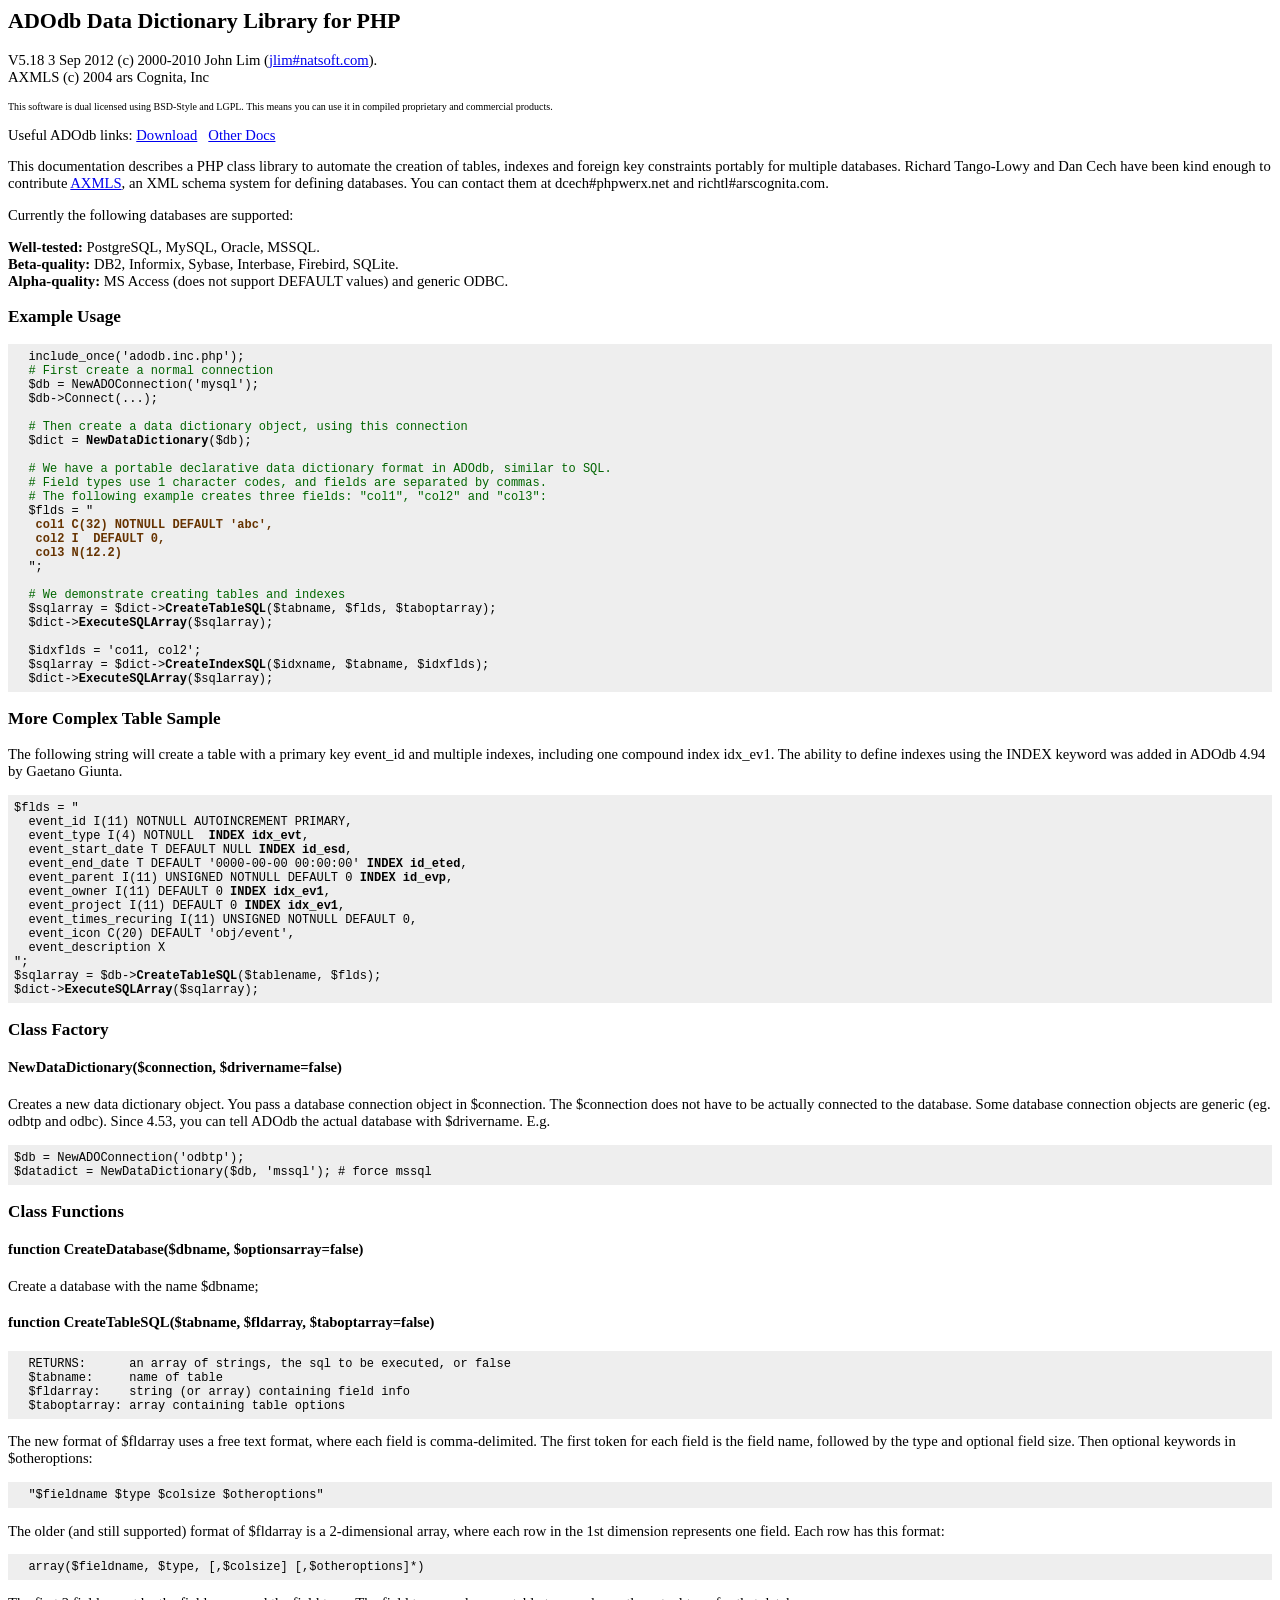
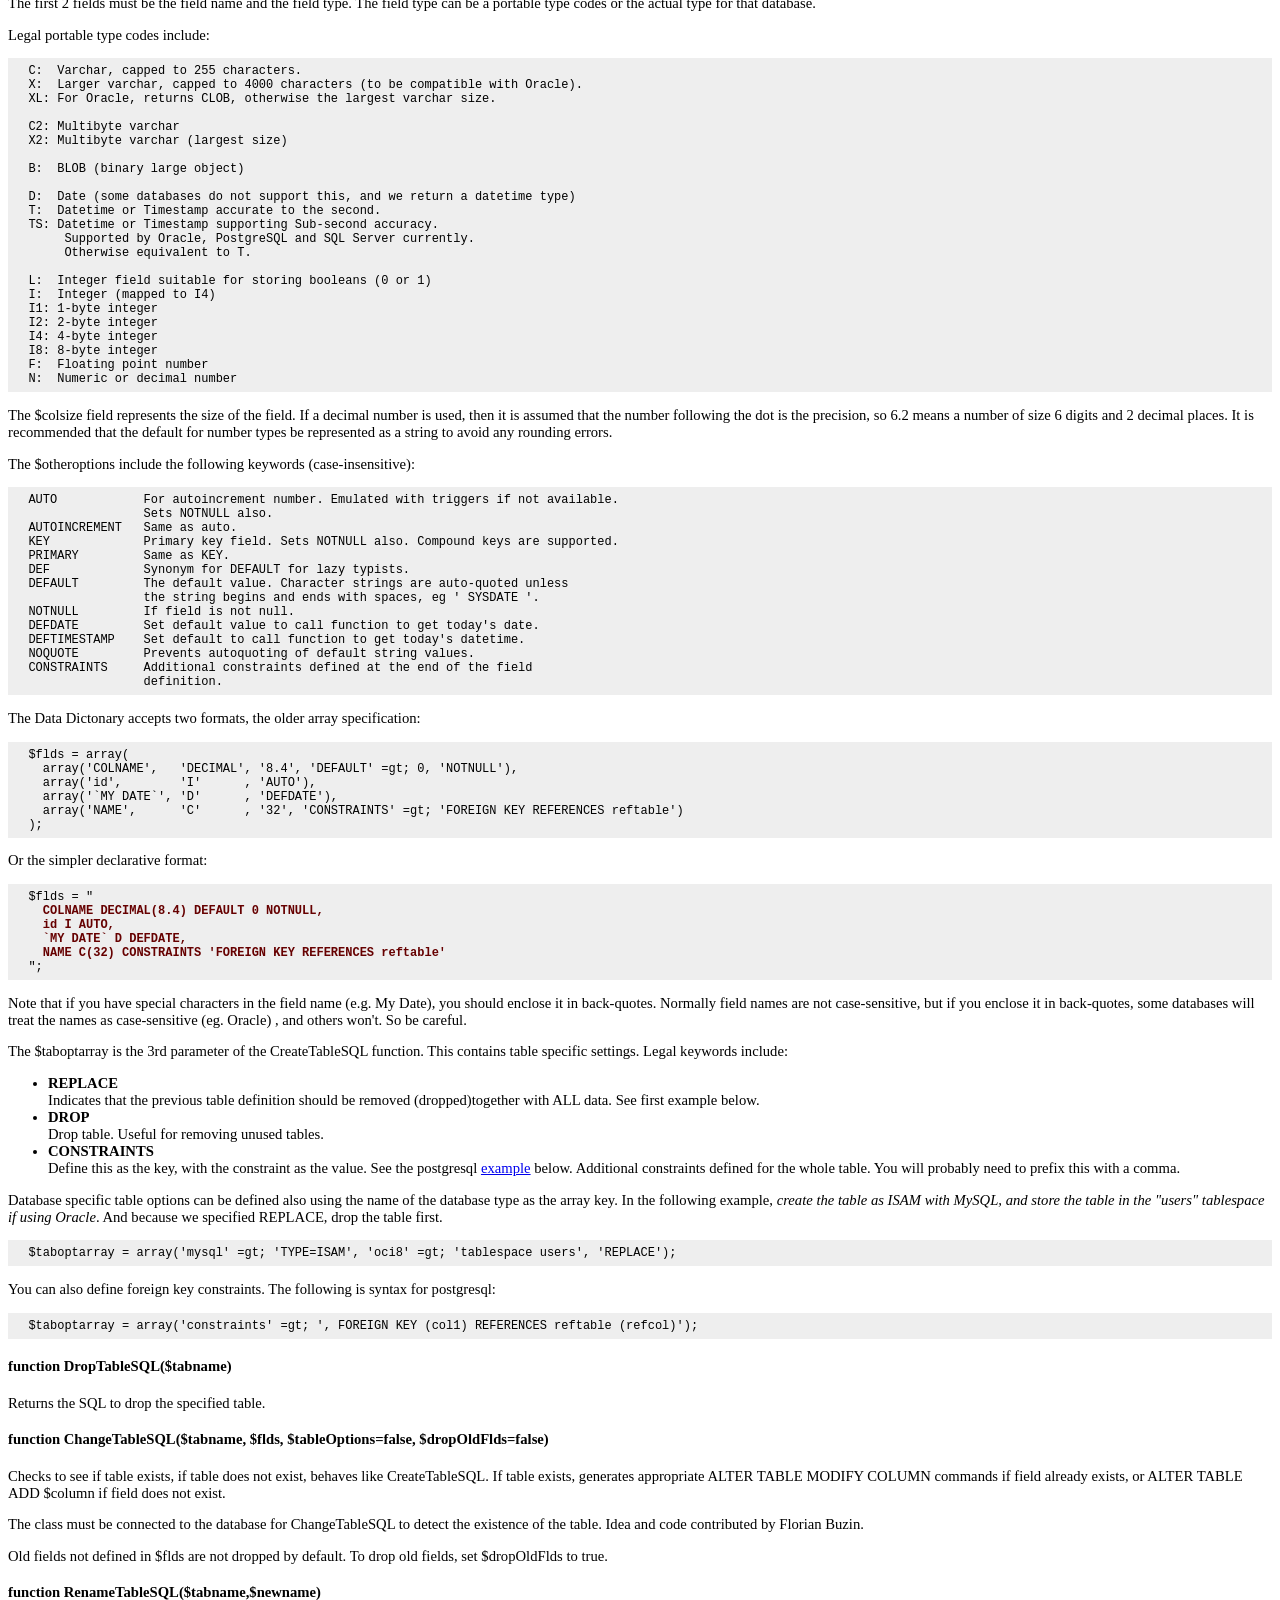
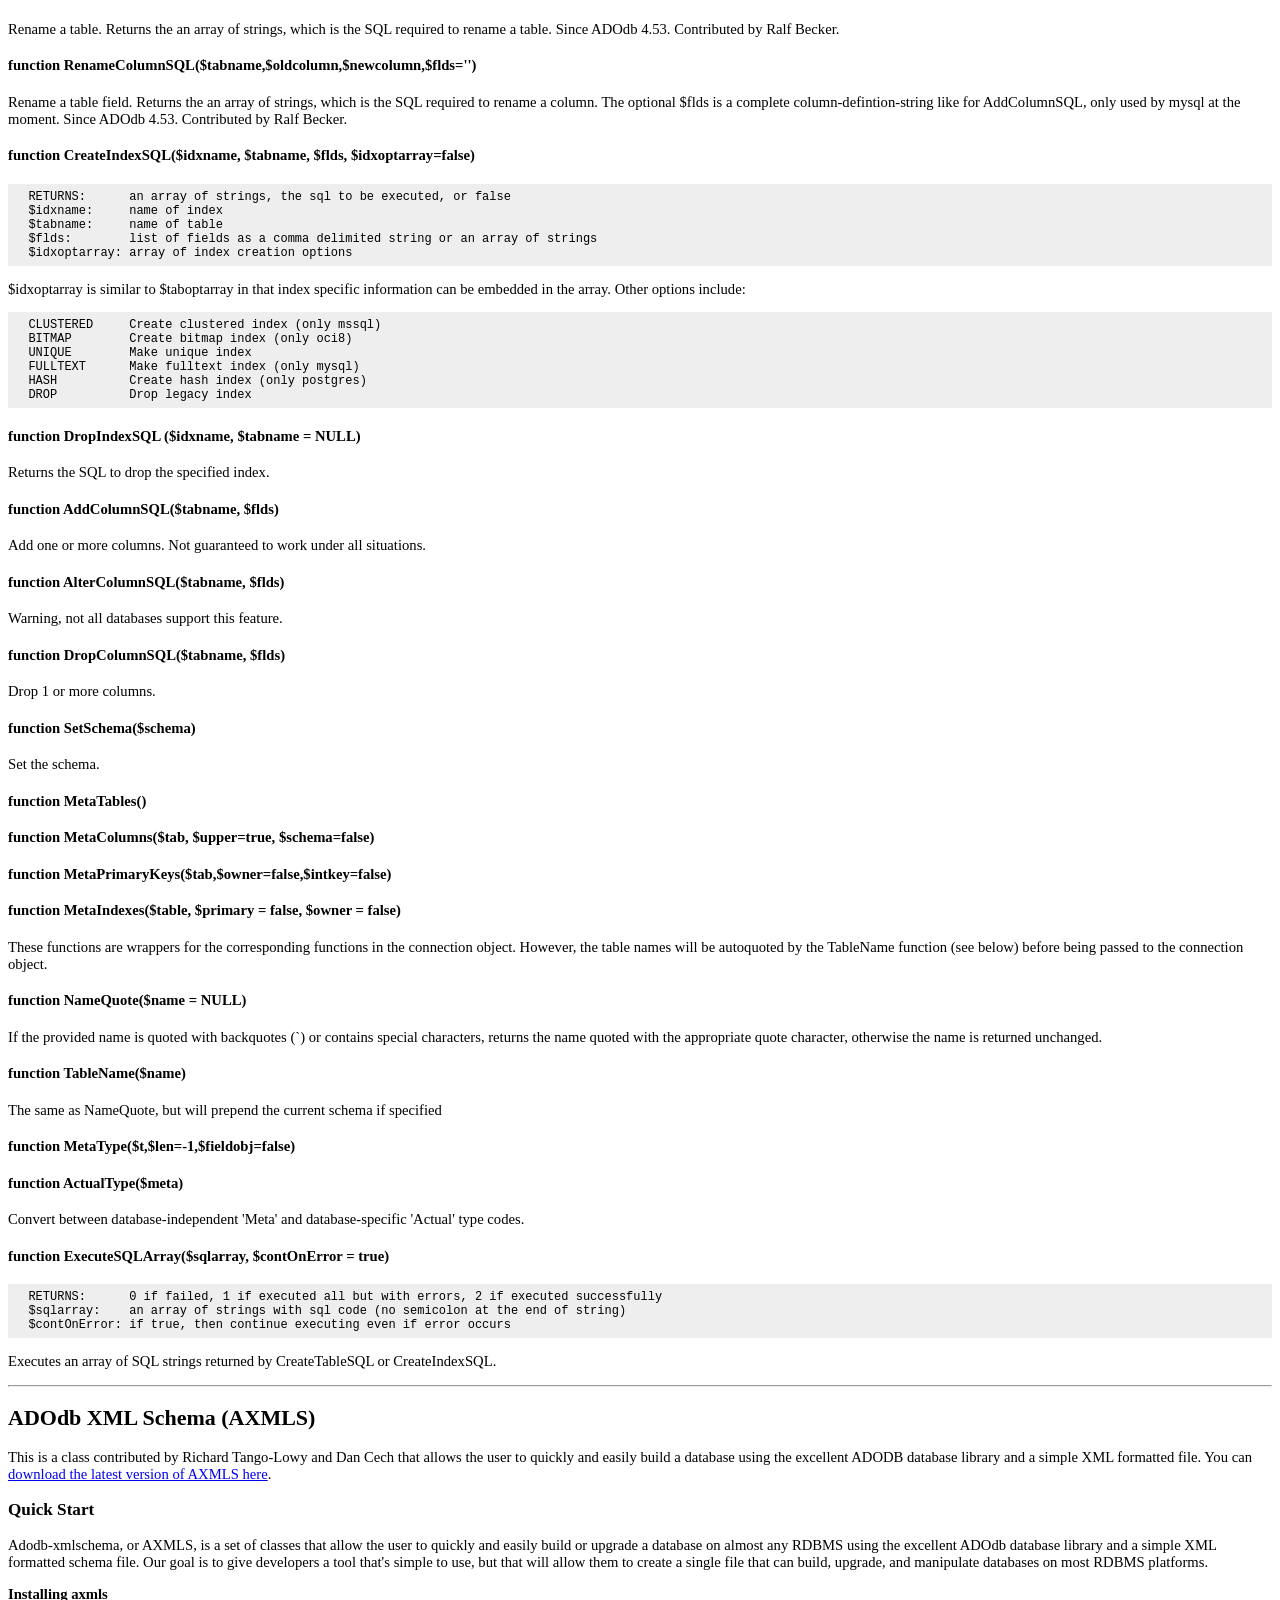
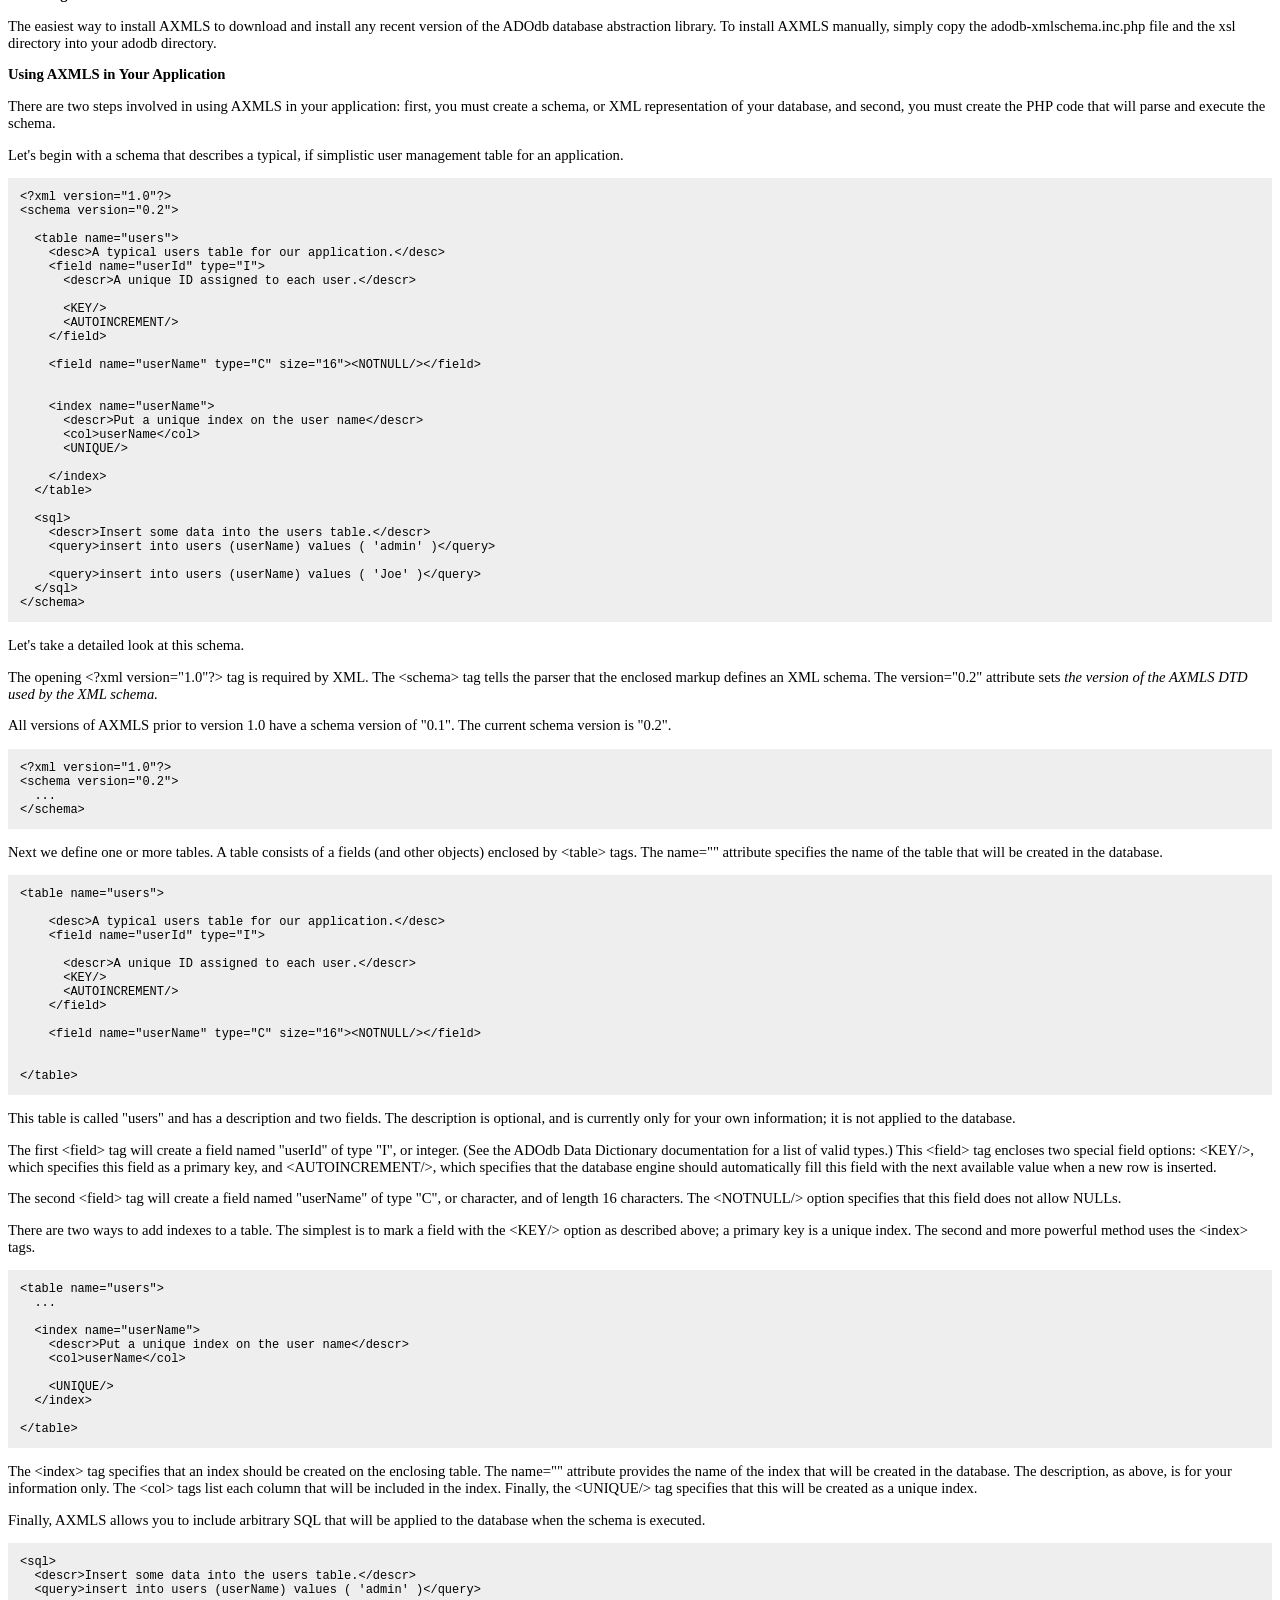
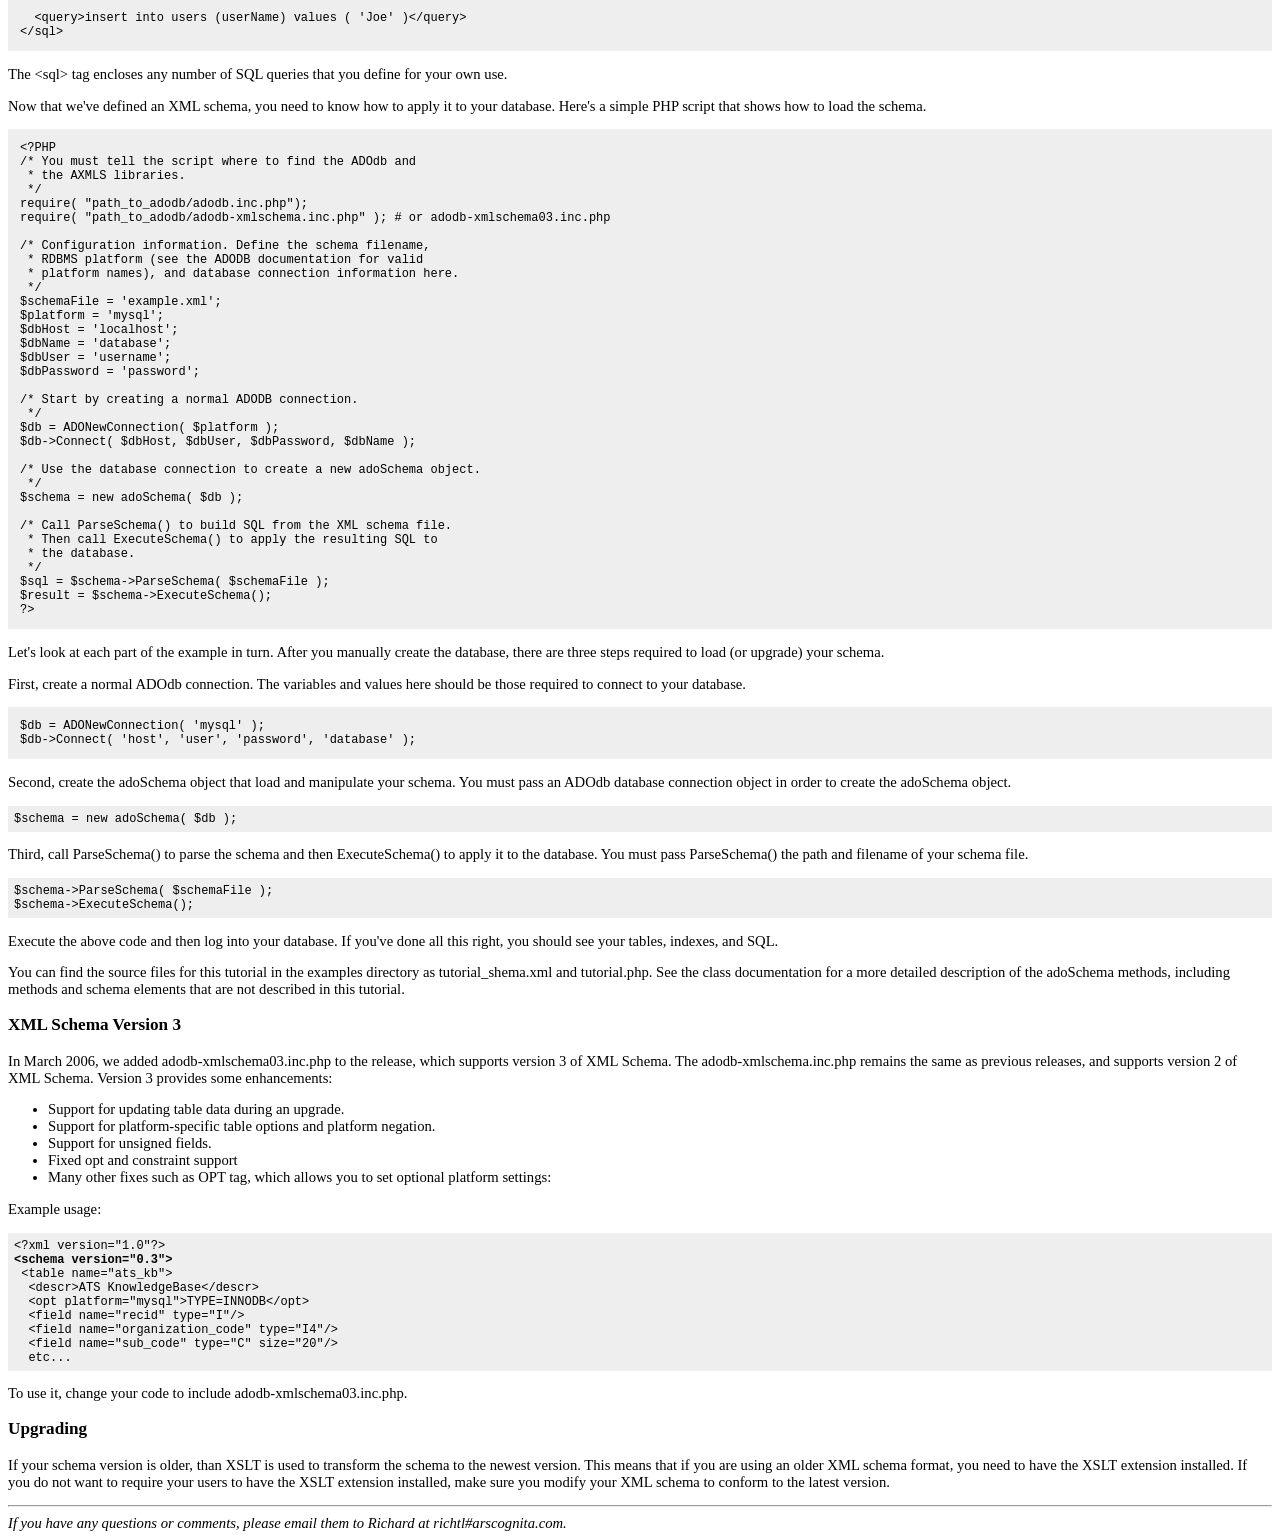
<file: pear/adodb/docs/docs-datadict.htm>
<!DOCTYPE HTML PUBLIC "-//W3C//DTD HTML 4.01 Transitional//EN">
<html>
<head>
  <title>ADOdb Data Dictionary Manual</title>
  <meta http-equiv="Content-Type"
 content="text/html; charset=iso-8859-1">
  <style type="text/css">
      body, td {
        /*font-family: Arial, Helvetica, sans-serif;*/
        font-size: 11pt;
      }
      pre {
        font-size: 9pt;
         background-color: #EEEEEE; padding: .5em; margin: 0px; 
      }
      .toplink {
        font-size: 8pt;
      }
    </style>
</head>
<body style="background-color: rgb(255, 255, 255);">
<h2>ADOdb Data Dictionary Library for PHP</h2>
<p>V5.18 3 Sep 2012  (c) 2000-2010 John Lim (<a
 href="mailto:jlim#natsoft.com">jlim#natsoft.com</a>).<br>
AXMLS (c) 2004 ars Cognita, Inc</p>
<p><font size="1">This software is dual licensed using BSD-Style and
LGPL. This means you can use it in compiled proprietary and commercial
products.</font></p>

<p>Useful ADOdb links: <a href="http://adodb.sourceforge.net/#download">Download</a>
&nbsp; <a href="http://adodb.sourceforge.net/#docs">Other Docs</a>
</p>
<p>This documentation describes a PHP class library to automate the
creation of tables, indexes and foreign key constraints portably for
multiple databases. Richard Tango-Lowy and Dan Cech have been kind
enough to contribute <a href="#xmlschema">AXMLS</a>, an XML schema
system for defining databases. You can contact them at
dcech#phpwerx.net and richtl#arscognita.com.</p>
<p>Currently the following databases are supported:</p>
<p> <b>Well-tested:</b> PostgreSQL, MySQL, Oracle, MSSQL.<br>
<b>Beta-quality:</b> DB2, Informix, Sybase, Interbase, Firebird, SQLite.<br>
<b>Alpha-quality:</b> MS Access (does not support DEFAULT values) and
generic ODBC.
</p>
<h3>Example Usage</h3>
<pre>  include_once('adodb.inc.php');<br>  <font color="#006600"># First create a normal connection</font><br>  $db = NewADOConnection('mysql');<br>  $db-&gt;Connect(...);<br><br>  <font
 color="#006600"># Then create a data dictionary object, using this connection</font><br>  $dict = <strong>NewDataDictionary</strong>($db);<br><br>  <font
 color="#006600"># We have a portable declarative data dictionary format in ADOdb, similar to SQL.<br>  # Field types use 1 character codes, and fields are separated by commas.<br>  # The following example creates three fields: "col1", "col2" and "col3":</font><br>  $flds = " <br>  <font
 color="#663300"><strong> col1 C(32) NOTNULL DEFAULT 'abc',<br>   col2 I  DEFAULT 0,<br>   col3 N(12.2)</strong></font><br>  ";<br><br>  <font
 color="#006600"># We demonstrate creating tables and indexes</font><br>  $sqlarray = $dict-&gt;<strong>CreateTableSQL</strong>($tabname, $flds, $taboptarray);<br>  $dict-&gt;<strong>ExecuteSQLArray</strong>($sqlarray);<br><br>  $idxflds = 'co11, col2';<br>  $sqlarray = $dict-&gt;<strong>CreateIndexSQL</strong>($idxname, $tabname, $idxflds);<br>  $dict-&gt;<strong>ExecuteSQLArray</strong>($sqlarray);<br></pre>
<h3>More Complex Table Sample</h3>
<p>
The following string will create a table with a primary key event_id and multiple indexes, including one compound index idx_ev1. The ability to define indexes using the INDEX keyword was added in ADOdb 4.94 by Gaetano Giunta.
<pre>
$flds = "
  event_id I(11) NOTNULL AUTOINCREMENT PRIMARY,
  event_type I(4) NOTNULL  <b>INDEX idx_evt</b>,
  event_start_date T DEFAULT NULL <b>INDEX id_esd</b>,
  event_end_date T DEFAULT '0000-00-00 00:00:00' <b>INDEX id_eted</b>,
  event_parent I(11) UNSIGNED NOTNULL DEFAULT 0 <b>INDEX id_evp</b>,
  event_owner I(11) DEFAULT 0 <b>INDEX idx_ev1</b>,
  event_project I(11) DEFAULT 0 <b>INDEX idx_ev1</b>,
  event_times_recuring I(11) UNSIGNED NOTNULL DEFAULT 0,
  event_icon C(20) DEFAULT 'obj/event',
  event_description X
";
$sqlarray = $db-><b>CreateTableSQL</b>($tablename, $flds);
$dict-><b>ExecuteSQLArray</b>($sqlarray);
</pre>
<h3>Class Factory</h3>
<h4>NewDataDictionary($connection, $drivername=false)</h4>
<p>Creates a new data dictionary object. You pass a database connection object in $connection. The $connection does not have to be actually connected to the database. Some database connection objects are generic (eg. odbtp and odbc). Since 4.53, you can tell ADOdb  the actual database with $drivername. E.g.</p>
<pre>
$db = NewADOConnection('odbtp');
$datadict = NewDataDictionary($db, 'mssql'); # force mssql
</pre>
<h3>Class Functions</h3>
<h4>function CreateDatabase($dbname, $optionsarray=false)</h4>
<p>Create a database with the name $dbname;</p>
<h4>function CreateTableSQL($tabname, $fldarray, $taboptarray=false)</h4>
<pre>  RETURNS:      an array of strings, the sql to be executed, or false<br>  $tabname:     name of table<br>  $fldarray:    string (or array) containing field info<br>  $taboptarray: array containing table options<br></pre>
<p>The new format of $fldarray uses a free text format, where each
field is comma-delimited.
The first token for each field is the field name, followed by the type
and optional
field size. Then optional keywords in $otheroptions:</p>
<pre>  "$fieldname $type $colsize $otheroptions"</pre>
<p>The older (and still supported) format of $fldarray is a
2-dimensional array, where each row in the 1st dimension represents one
field. Each row has this format:</p>
<pre>  array($fieldname, $type, [,$colsize] [,$otheroptions]*)</pre>
<p>The first 2 fields must be the field name and the field type. The
field type can be a portable type codes or the actual type for that
database.</p>
<p>Legal portable type codes include:</p>
<pre>  C:  Varchar, capped to 255 characters.<br>  X:  Larger varchar, capped to 4000 characters (to be compatible with Oracle). <br>  XL: For Oracle, returns CLOB, otherwise the largest varchar size.<br><br>  C2: Multibyte varchar<br>  X2: Multibyte varchar (largest size)<br><br>  B:  BLOB (binary large object)<br><br>  D:  Date (some databases do not support this, and we return a datetime type)<br>  T:  Datetime or Timestamp accurate to the second.<br>  TS: Datetime or Timestamp supporting Sub-second accuracy.<br>       Supported by Oracle, PostgreSQL and SQL Server currently. <br>       Otherwise equivalent to T.<br>
  L:  Integer field suitable for storing booleans (0 or 1)<br>  I:  Integer (mapped to I4)<br>  I1: 1-byte integer<br>  I2: 2-byte integer<br>  I4: 4-byte integer<br>  I8: 8-byte integer<br>  F:  Floating point number<br>  N:  Numeric or decimal number<br></pre>
<p>The $colsize field represents the size of the field. If a decimal
number is used, then it is assumed that the number following the dot is
the precision, so 6.2 means a number of size 6 digits and 2 decimal
places. It is recommended that the default for number types be
represented as a string to avoid any rounding errors.</p>
<p>The $otheroptions include the following keywords (case-insensitive):</p>
<pre>  AUTO            For autoincrement number. Emulated with triggers if not available.<br>                  Sets NOTNULL also.<br>  AUTOINCREMENT   Same as auto.<br>  KEY             Primary key field. Sets NOTNULL also. Compound keys are supported.<br>  PRIMARY         Same as KEY.<br>  DEF             Synonym for DEFAULT for lazy typists.<br>  DEFAULT         The default value. Character strings are auto-quoted unless<br>                  the string begins and ends with spaces, eg ' SYSDATE '.<br>  NOTNULL         If field is not null.<br>  DEFDATE         Set default value to call function to get today's date.<br>  DEFTIMESTAMP    Set default to call function to get today's datetime.<br>  NOQUOTE         Prevents autoquoting of default string values.<br>  CONSTRAINTS     Additional constraints defined at the end of the field<br>                  definition.<br></pre>
<p>The Data Dictonary accepts two formats, the older array
specification:</p>
<pre>  $flds = array(<br>    array('COLNAME',   'DECIMAL', '8.4', 'DEFAULT' =gt; 0, 'NOTNULL'),<br>    array('id',        'I'      , 'AUTO'),<br>    array('`MY DATE`', 'D'      , 'DEFDATE'),<br>    array('NAME',      'C'      , '32', 'CONSTRAINTS' =gt; 'FOREIGN KEY REFERENCES reftable')<br>  );<br></pre>
<p>Or the simpler declarative format:</p>
<pre>  $flds = "<font color="#660000"><strong><br>    COLNAME DECIMAL(8.4) DEFAULT 0 NOTNULL,<br>    id I AUTO,<br>    `MY DATE` D DEFDATE,<br>    NAME C(32) CONSTRAINTS 'FOREIGN KEY REFERENCES reftable'</strong></font><br>  ";<br></pre>
<p>Note that if you have special characters in the field name (e.g. My
Date), you should enclose it in back-quotes. Normally field names are
not case-sensitive, but if you enclose it in back-quotes, some
databases will treat the names as case-sensitive (eg. Oracle) , and
others won't. So be careful.</p>
<p>The $taboptarray is the 3rd parameter of the CreateTableSQL
function. This contains table specific settings. Legal keywords include:</p>
<ul>
  <li><b>REPLACE</b><br>
Indicates that the previous table definition should be removed
(dropped)together with ALL data. See first example below. </li>
  <li><b>DROP</b><br>
Drop table. Useful for removing unused tables. </li>
  <li><b>CONSTRAINTS</b><br>
Define this as the key, with the constraint as the value. See the
postgresql <a href="#foreignkey">example</a> below. Additional constraints defined for the whole
table. You will probably need to prefix this with a comma. </li>
</ul>
<p>Database specific table options can be defined also using the name
of the database type as the array key. In the following example, <em>create
the table as ISAM with MySQL, and store the table in the "users"
tablespace if using Oracle</em>. And because we specified REPLACE, drop
the table first.</p>
<pre>  $taboptarray = array('mysql' =gt; 'TYPE=ISAM', 'oci8' =gt; 'tablespace users', 'REPLACE');</pre>
<p><a name=foreignkey></a>You can also define foreign key constraints. The following is syntax
for postgresql:
</p>
<pre>  $taboptarray = array('constraints' =gt; ', FOREIGN KEY (col1) REFERENCES reftable (refcol)');</pre>
<h4>function DropTableSQL($tabname)</h4>
<p>Returns the SQL to drop the specified table.</p>
<h4>function ChangeTableSQL($tabname, $flds, $tableOptions=false, $dropOldFlds=false)</h4>
<p>Checks to see if table exists, if table does not exist, behaves like
CreateTableSQL. If table exists, generates appropriate ALTER TABLE
MODIFY COLUMN commands if field already exists, or ALTER TABLE ADD
$column if field does not exist.</p>
<p>The class must be connected to the database for ChangeTableSQL to
detect the existence of the table. Idea and code contributed by Florian
Buzin.</p>
<p>Old fields not defined in $flds are not dropped by default. To drop old fields, set $dropOldFlds to true.
<h4>function RenameTableSQL($tabname,$newname)</h4>
<p>Rename a table.  Returns the an array of strings, which is the SQL required to rename a table. Since ADOdb 4.53. Contributed by Ralf Becker.</p>
<h4> function RenameColumnSQL($tabname,$oldcolumn,$newcolumn,$flds='')</h4>
<p>Rename a table field. Returns the an array of strings, which is the SQL required to rename a column. The optional $flds is a complete column-defintion-string like for AddColumnSQL, only used by mysql at the moment. Since ADOdb 4.53. Contributed by Ralf Becker.</p>
<h4>function CreateIndexSQL($idxname, $tabname, $flds,
$idxoptarray=false)</h4>
<pre>  RETURNS:      an array of strings, the sql to be executed, or false<br>  $idxname:     name of index<br>  $tabname:     name of table<br>  $flds:        list of fields as a comma delimited string or an array of strings<br>  $idxoptarray: array of index creation options<br></pre>
<p>$idxoptarray is similar to $taboptarray in that index specific
information can be embedded in the array. Other options include:</p>
<pre>  CLUSTERED     Create clustered index (only mssql)<br>  BITMAP        Create bitmap index (only oci8)<br>  UNIQUE        Make unique index<br>  FULLTEXT      Make fulltext index (only mysql)<br>  HASH          Create hash index (only postgres)<br>  DROP          Drop legacy index<br></pre>
<h4>function DropIndexSQL ($idxname, $tabname = NULL)</h4>
<p>Returns the SQL to drop the specified index.</p>
<h4>function AddColumnSQL($tabname, $flds)</h4>
<p>Add one or more columns. Not guaranteed to work under all situations.</p>
<h4>function AlterColumnSQL($tabname, $flds)</h4>
<p>Warning, not all databases support this feature.</p>
<h4>function DropColumnSQL($tabname, $flds)</h4>
<p>Drop 1 or more columns.</p>
<h4>function SetSchema($schema)</h4>
<p>Set the schema.</p>
<h4>function MetaTables()</h4>
<h4>function MetaColumns($tab, $upper=true, $schema=false)</h4>
<h4>function MetaPrimaryKeys($tab,$owner=false,$intkey=false)</h4>
<h4>function MetaIndexes($table, $primary = false, $owner = false)</h4>
<p>These functions are wrappers for the corresponding functions in the
connection object. However, the table names will be autoquoted by the
TableName function (see below) before being passed to the connection
object.</p>
<h4>function NameQuote($name = NULL)</h4>
<p>If the provided name is quoted with backquotes (`) or contains
special characters, returns the name quoted with the appropriate quote
character, otherwise the name is returned unchanged.</p>
<h4>function TableName($name)</h4>
<p>The same as NameQuote, but will prepend the current schema if
specified</p>
<h4>function MetaType($t,$len=-1,$fieldobj=false)</h4>
<h4>function ActualType($meta)</h4>
<p>Convert between database-independent 'Meta' and database-specific
'Actual' type codes.</p>
<h4>function ExecuteSQLArray($sqlarray, $contOnError = true)</h4>
<pre>  RETURNS:      0 if failed, 1 if executed all but with errors, 2 if executed successfully<br>  $sqlarray:    an array of strings with sql code (no semicolon at the end of string)<br>  $contOnError: if true, then continue executing even if error occurs<br></pre>
<p>Executes an array of SQL strings returned by CreateTableSQL or
CreateIndexSQL.</p>
<hr />
<a name="xmlschema"></a>
<h2>ADOdb XML Schema (AXMLS)</h2>
<p>This is a class contributed by Richard Tango-Lowy and Dan Cech that
allows the user to quickly
and easily build a database using the excellent ADODB database library
and a simple XML formatted file.
You can <a href="http://sourceforge.net/projects/adodb-xmlschema/">download
the latest version of AXMLS here</a>.</p>
<h3>Quick Start</h3>
<p>Adodb-xmlschema, or AXMLS, is a set of classes that allow the user
to quickly and easily build or upgrade a database on almost any RDBMS
using the excellent ADOdb database library and a simple XML formatted
schema file. Our goal is to give developers a tool that's simple to
use, but that will allow them to create a single file that can build,
upgrade, and manipulate databases on most RDBMS platforms.</p>
<span style="font-weight: bold;"> Installing axmls</span>
<p>The easiest way to install AXMLS to download and install any recent
version of the ADOdb database abstraction library. To install AXMLS
manually, simply copy the adodb-xmlschema.inc.php file and the xsl
directory into your adodb directory.</p>
<span style="font-weight: bold;"> Using AXMLS in Your Application</span>
<p>There are two steps involved in using AXMLS in your application:
first, you must create a schema, or XML representation of your
database, and second, you must create the PHP code that will parse and
execute the schema.</p>
<p>Let's begin with a schema that describes a typical, if simplistic
user management table for an application.</p>
<pre class="listing"><pre>&lt;?xml version="1.0"?&gt;<br>&lt;schema version="0.2"&gt;<br><br>  &lt;table name="users"&gt;<br>    &lt;desc&gt;A typical users table for our application.&lt;/desc&gt;<br>    &lt;field name="userId" type="I"&gt;<br>      &lt;descr&gt;A unique ID assigned to each user.&lt;/descr&gt;<br><br>      &lt;KEY/&gt;<br>      &lt;AUTOINCREMENT/&gt;<br>    &lt;/field&gt;<br>    <br>    &lt;field name="userName" type="C" size="16"&gt;&lt;NOTNULL/&gt;&lt;/field&gt;<br><br>    <br>    &lt;index name="userName"&gt;<br>      &lt;descr&gt;Put a unique index on the user name&lt;/descr&gt;<br>      &lt;col&gt;userName&lt;/col&gt;<br>      &lt;UNIQUE/&gt;<br><br>    &lt;/index&gt;<br>  &lt;/table&gt;<br>  <br>  &lt;sql&gt;<br>    &lt;descr&gt;Insert some data into the users table.&lt;/descr&gt;<br>    &lt;query&gt;insert into users (userName) values ( 'admin' )&lt;/query&gt;<br><br>    &lt;query&gt;insert into users (userName) values ( 'Joe' )&lt;/query&gt;<br>  &lt;/sql&gt;<br>&lt;/schema&gt;			<br></pre></pre>
<p>Let's take a detailed look at this schema.</p>
<p>The opening &lt;?xml version="1.0"?&gt; tag is required by XML. The
&lt;schema&gt; tag tells the parser that the enclosed markup defines an
XML schema. The version="0.2" attribute sets <em>the version of the
AXMLS DTD used by the XML schema.</em> </p>
<p>All versions of AXMLS prior to version 1.0 have a schema version of
"0.1". The current schema version is "0.2".</p>
<pre class="listing"><pre>&lt;?xml version="1.0"?&gt;<br>&lt;schema version="0.2"&gt;<br>  ...<br>&lt;/schema&gt;<br></pre></pre>
<p>Next we define one or more tables. A table consists of a fields (and
other objects) enclosed by &lt;table&gt; tags. The name="" attribute
specifies the name of the table that will be created in the database.</p>
<pre class="listing"><pre>&lt;table name="users"&gt;<br><br>    &lt;desc&gt;A typical users table for our application.&lt;/desc&gt;<br>    &lt;field name="userId" type="I"&gt;<br><br>      &lt;descr&gt;A unique ID assigned to each user.&lt;/descr&gt;<br>      &lt;KEY/&gt;<br>      &lt;AUTOINCREMENT/&gt;<br>    &lt;/field&gt;<br>    <br>    &lt;field name="userName" type="C" size="16"&gt;&lt;NOTNULL/&gt;&lt;/field&gt;<br><br>    <br>&lt;/table&gt;<br></pre></pre>
<p>This table is called "users" and has a description and two fields.
The description is optional, and is currently only for your own
information; it is not applied to the database.</p>
<p>The first &lt;field&gt; tag will create a field named "userId" of
type "I", or integer. (See the ADOdb Data Dictionary documentation for
a list of valid types.) This &lt;field&gt; tag encloses two special
field options: &lt;KEY/&gt;, which specifies this field as a primary
key, and &lt;AUTOINCREMENT/&gt;, which specifies that the database
engine should automatically fill this field with the next available
value when a new row is inserted.</p>
<p>The second &lt;field&gt; tag will create a field named "userName" of
type "C", or character, and of length 16 characters. The
&lt;NOTNULL/&gt; option specifies that this field does not allow NULLs.</p>
<p>There are two ways to add indexes to a table. The simplest is to
mark a field with the &lt;KEY/&gt; option as described above; a primary
key is a unique index. The second and more powerful method uses the
&lt;index&gt; tags.</p>
<pre class="listing"><pre>&lt;table name="users"&gt;<br>  ...<br>    <br>  &lt;index name="userName"&gt;<br>    &lt;descr&gt;Put a unique index on the user name&lt;/descr&gt;<br>    &lt;col&gt;userName&lt;/col&gt;<br><br>    &lt;UNIQUE/&gt;<br>  &lt;/index&gt;<br>    <br>&lt;/table&gt;<br></pre></pre>
<p>The &lt;index&gt; tag specifies that an index should be created on
the enclosing table. The name="" attribute provides the name of the
index that will be created in the database. The description, as above,
is for your information only. The &lt;col&gt; tags list each column
that will be included in the index. Finally, the &lt;UNIQUE/&gt; tag
specifies that this will be created as a unique index.</p>
<p>Finally, AXMLS allows you to include arbitrary SQL that will be
applied to the database when the schema is executed.</p>
<pre class="listing"><pre>&lt;sql&gt;<br>  &lt;descr&gt;Insert some data into the users table.&lt;/descr&gt;<br>  &lt;query&gt;insert into users (userName) values ( 'admin' )&lt;/query&gt;<br><br>  &lt;query&gt;insert into users (userName) values ( 'Joe' )&lt;/query&gt;<br>&lt;/sql&gt;<br></pre></pre>
<p>The &lt;sql&gt; tag encloses any number of SQL queries that you
define for your own use.</p>
<p>Now that we've defined an XML schema, you need to know how to apply
it to your database. Here's a simple PHP script that shows how to load
the schema.</p>
<pre class="listing"><pre>&lt;?PHP<br>/* You must tell the script where to find the ADOdb and<br> * the AXMLS libraries.<br> */
require( "path_to_adodb/adodb.inc.php");
require( "path_to_adodb/adodb-xmlschema.inc.php" ); # or adodb-xmlschema03.inc.php

/* Configuration information. Define the schema filename,<br> * RDBMS platform (see the ADODB documentation for valid<br> * platform names), and database connection information here.<br> */<br>$schemaFile = 'example.xml';<br>$platform = 'mysql';<br>$dbHost = 'localhost';<br>$dbName = 'database';<br>$dbUser = 'username';<br>$dbPassword = 'password';<br><br>/* Start by creating a normal ADODB connection.<br> */<br>$db = ADONewConnection( $platform );<br>$db-&gt;Connect( $dbHost, $dbUser, $dbPassword, $dbName );<br><br>/* Use the database connection to create a new adoSchema object.<br> */<br>$schema = new adoSchema( $db );<br><br>/* Call ParseSchema() to build SQL from the XML schema file.<br> * Then call ExecuteSchema() to apply the resulting SQL to <br> * the database.<br> */<br>$sql = $schema-&gt;ParseSchema( $schemaFile );<br>$result = $schema-&gt;ExecuteSchema();<br>?&gt;<br></pre></pre>
<p>Let's look at each part of the example in turn. After you manually
create the database, there are three steps required to load (or
upgrade) your schema.</p>
<p>First, create a normal ADOdb connection. The variables and values
here should be those required to connect to your database.</p>
<pre class="listing"><pre>$db = ADONewConnection( 'mysql' );<br>$db-&gt;Connect( 'host', 'user', 'password', 'database' );<br></pre></pre>
<p>Second, create the adoSchema object that load and manipulate your
schema. You must pass an ADOdb database connection object in order to
create the adoSchema object.</p>
<pre class="listing">$schema = new adoSchema( $db );<br></pre>
<p>Third, call ParseSchema() to parse the schema and then
ExecuteSchema() to apply it to the database. You must pass
ParseSchema() the path and filename of your schema file.</p>
<pre class="listing">$schema-&gt;ParseSchema( $schemaFile ); <br>$schema-&gt;ExecuteSchema();</pre>
<p>Execute the above code and then log into your database. If you've
done all this right, you should see your tables, indexes, and SQL.</p>
<p>You can find the source files for this tutorial in the examples
directory as tutorial_shema.xml and tutorial.php. See the class
documentation for a more detailed description of the adoSchema methods,
including methods and schema elements that are not described in this
tutorial.</p>
<h3>XML Schema Version 3</h3>
<p>In March 2006, we added adodb-xmlschema03.inc.php to the release, which supports version 3 of XML Schema. 
The adodb-xmlschema.inc.php remains the same as previous releases, and supports version 2 of XML Schema. 
Version 3 provides some enhancements:

<ul>
     <li> Support for updating table data during an upgrade.
     <li> Support for platform-specific table options and platform negation.
     <li> Support for unsigned fields.
     <li> Fixed opt and constraint support
     <li> Many other fixes such as OPT tag, which allows you to set optional platform settings:
</ul>

<p>Example usage:
<pre>&lt;?xml version="1.0"?>
<b>&lt;schema version="0.3"></b>
 &lt;table name="ats_kb">
  &lt;descr>ATS KnowledgeBase&lt;/descr>
  &lt;opt platform="mysql">TYPE=INNODB&lt;/opt>
  &lt;field name="recid" type="I"/>
  &lt;field name="organization_code" type="I4"/> 
  &lt;field name="sub_code" type="C" size="20"/>
  etc...
</pre>
<p>To use it, change your code to include adodb-xmlschema03.inc.php.

<h3>Upgrading</h3>
<p>
If your schema version is older, than XSLT is used to transform the
schema to the newest version. This means that if you are using an older
XML schema format, you need to have the XSLT extension installed.
If you do not want to require your users to have the XSLT extension
installed, make sure you modify your XML schema to conform to the
latest version.
<hr />
<address>If you have any questions or comments, please email them to
Richard at richtl#arscognita.com.
</address>
</body>
</html>
</file>
<file: back/css/elegant-icons.css>
@font-face {
	font-family: 'ElegantIcons';
	src:url('../fonts/ElegantIcons.eot');
	src:url('../fonts/ElegantIcons.eot?#iefix') format('embedded-opentype'),
		url('../fonts/ElegantIcons.woff') format('woff'),
		url('../fonts/ElegantIcons.ttf') format('truetype'),
		url('../fonts/ElegantIcons.svg#ElegantIcons') format('svg');
	font-weight: normal;
	font-style: normal;
}

/* Use the following CSS code if you want to use data attributes for inserting your icons */
[data-icon]:before {
	font-family: 'ElegantIcons';
	content: attr(data-icon);
	speak: none;
	font-weight: normal;
	font-variant: normal;
	text-transform: none;
	line-height: 1;
	-webkit-font-smoothing: antialiased;
	-moz-osx-font-smoothing: grayscale;
}

/* Use the following CSS code if you want to have a class per icon */
/*
Instead of a list of all class selectors,
you can use the generic selector below, but it's slower:
[class*="your-class-prefix"] {
*/
.arrow_up, .arrow_down, .arrow_left, .arrow_right, .arrow_left-up, .arrow_right-up, .arrow_right-down, .arrow_left-down, .arrow-up-down, .arrow_up-down_alt, .arrow_left-right_alt, .arrow_left-right, .arrow_expand_alt2, .arrow_expand_alt, .arrow_condense, .arrow_expand, .arrow_move, .arrow_carrot-up, .arrow_carrot-down, .arrow_carrot-left, .arrow_carrot-right, .arrow_carrot-2up, .arrow_carrot-2down, .arrow_carrot-2left, .arrow_carrot-2right, .arrow_carrot-up_alt2, .arrow_carrot-down_alt2, .arrow_carrot-left_alt2, .arrow_carrot-right_alt2, .arrow_carrot-2up_alt2, .arrow_carrot-2down_alt2, .arrow_carrot-2left_alt2, .arrow_carrot-2right_alt2, .arrow_triangle-up, .arrow_triangle-down, .arrow_triangle-left, .arrow_triangle-right, .arrow_triangle-up_alt2, .arrow_triangle-down_alt2, .arrow_triangle-left_alt2, .arrow_triangle-right_alt2, .arrow_back, .icon_minus-06, .icon_plus, .icon_close, .icon_check, .icon_minus_alt2, .icon_plus_alt2, .icon_close_alt2, .icon_check_alt2, .icon_zoom-out_alt, .icon_zoom-in_alt, .icon_search, .icon_box-empty, .icon_box-selected, .icon_minus-box, .icon_plus-box, .icon_box-checked, .icon_circle-empty, .icon_circle-slelected, .icon_stop_alt2, .icon_stop, .icon_pause_alt2, .icon_pause, .icon_menu, .icon_menu-square_alt2, .icon_menu-circle_alt2, .icon_ul, .icon_ol, .icon_adjust-horiz, .icon_adjust-vert, .icon_document_alt, .icon_documents_alt, .icon_pencil, .icon_pencil-edit_alt, .icon_pencil-edit, .icon_folder-alt, .icon_folder-open_alt, .icon_folder-add_alt, .icon_info_alt, .icon_error-oct_alt, .icon_error-circle_alt, .icon_error-triangle_alt, .icon_question_alt2, .icon_question, .icon_comment_alt, .icon_chat_alt, .icon_vol-mute_alt, .icon_volume-low_alt, .icon_volume-high_alt, .icon_quotations, .icon_quotations_alt2, .icon_clock_alt, .icon_lock_alt, .icon_lock-open_alt, .icon_key_alt, .icon_cloud_alt, .icon_cloud-upload_alt, .icon_cloud-download_alt, .icon_image, .icon_images, .icon_lightbulb_alt, .icon_gift_alt, .icon_house_alt, .icon_genius, .icon_mobile, .icon_tablet, .icon_laptop, .icon_desktop, .icon_camera_alt, .icon_mail_alt, .icon_cone_alt, .icon_ribbon_alt, .icon_bag_alt, .icon_creditcard, .icon_cart_alt, .icon_paperclip, .icon_tag_alt, .icon_tags_alt, .icon_trash_alt, .icon_cursor_alt, .icon_mic_alt, .icon_compass_alt, .icon_pin_alt, .icon_pushpin_alt, .icon_map_alt, .icon_drawer_alt, .icon_toolbox_alt, .icon_book_alt, .icon_calendar, .icon_film, .icon_table, .icon_contacts_alt, .icon_headphones, .icon_lifesaver, .icon_piechart, .icon_refresh, .icon_link_alt, .icon_link, .icon_loading, .icon_blocked, .icon_archive_alt, .icon_heart_alt, .icon_star_alt, .icon_star-half_alt, .icon_star, .icon_star-half, .icon_tools, .icon_tool, .icon_cog, .icon_cogs, .arrow_up_alt, .arrow_down_alt, .arrow_left_alt, .arrow_right_alt, .arrow_left-up_alt, .arrow_right-up_alt, .arrow_right-down_alt, .arrow_left-down_alt, .arrow_condense_alt, .arrow_expand_alt3, .arrow_carrot_up_alt, .arrow_carrot-down_alt, .arrow_carrot-left_alt, .arrow_carrot-right_alt, .arrow_carrot-2up_alt, .arrow_carrot-2dwnn_alt, .arrow_carrot-2left_alt, .arrow_carrot-2right_alt, .arrow_triangle-up_alt, .arrow_triangle-down_alt, .arrow_triangle-left_alt, .arrow_triangle-right_alt, .icon_minus_alt, .icon_plus_alt, .icon_close_alt, .icon_check_alt, .icon_zoom-out, .icon_zoom-in, .icon_stop_alt, .icon_menu-square_alt, .icon_menu-circle_alt, .icon_document, .icon_documents, .icon_pencil_alt, .icon_folder, .icon_folder-open, .icon_folder-add, .icon_folder_upload, .icon_folder_download, .icon_info, .icon_error-circle, .icon_error-oct, .icon_error-triangle, .icon_question_alt, .icon_comment, .icon_chat, .icon_vol-mute, .icon_volume-low, .icon_volume-high, .icon_quotations_alt, .icon_clock, .icon_lock, .icon_lock-open, .icon_key, .icon_cloud, .icon_cloud-upload, .icon_cloud-download, .icon_lightbulb, .icon_gift, .icon_house, .icon_camera, .icon_mail, .icon_cone, .icon_ribbon, .icon_bag, .icon_cart, .icon_tag, .icon_tags, .icon_trash, .icon_cursor, .icon_mic, .icon_compass, .icon_pin, .icon_pushpin, .icon_map, .icon_drawer, .icon_toolbox, .icon_book, .icon_contacts, .icon_archive, .icon_heart, .icon_profile, .icon_group, .icon_grid-2x2, .icon_grid-3x3, .icon_music, .icon_pause_alt, .icon_phone, .icon_upload, .icon_download, .social_facebook, .social_twitter, .social_pinterest, .social_googleplus, .social_tumblr, .social_tumbleupon, .social_wordpress, .social_instagram, .social_dribbble, .social_vimeo, .social_linkedin, .social_rss, .social_deviantart, .social_share, .social_myspace, .social_skype, .social_youtube, .social_picassa, .social_googledrive, .social_flickr, .social_blogger, .social_spotify, .social_delicious, .social_facebook_circle, .social_twitter_circle, .social_pinterest_circle, .social_googleplus_circle, .social_tumblr_circle, .social_stumbleupon_circle, .social_wordpress_circle, .social_instagram_circle, .social_dribbble_circle, .social_vimeo_circle, .social_linkedin_circle, .social_rss_circle, .social_deviantart_circle, .social_share_circle, .social_myspace_circle, .social_skype_circle, .social_youtube_circle, .social_picassa_circle, .social_googledrive_alt2, .social_flickr_circle, .social_blogger_circle, .social_spotify_circle, .social_delicious_circle, .social_facebook_square, .social_twitter_square, .social_pinterest_square, .social_googleplus_square, .social_tumblr_square, .social_stumbleupon_square, .social_wordpress_square, .social_instagram_square, .social_dribbble_square, .social_vimeo_square, .social_linkedin_square, .social_rss_square, .social_deviantart_square, .social_share_square, .social_myspace_square, .social_skype_square, .social_youtube_square, .social_picassa_square, .social_googledrive_square, .social_flickr_square, .social_blogger_square, .social_spotify_square, .social_delicious_square, .icon_printer, .icon_calulator, .icon_building, .icon_floppy, .icon_drive, .icon_search-2, .icon_id, .icon_id-2, .icon_puzzle, .icon_like, .icon_dislike, .icon_mug, .icon_currency, .icon_wallet, .icon_pens, .icon_easel, .icon_flowchart, .icon_datareport, .icon_briefcase, .icon_shield, .icon_percent, .icon_globe, .icon_globe-2, .icon_target, .icon_hourglass, .icon_balance, .icon_rook, .icon_printer-alt, .icon_calculator_alt, .icon_building_alt, .icon_floppy_alt, .icon_drive_alt, .icon_search_alt, .icon_id_alt, .icon_id-2_alt, .icon_puzzle_alt, .icon_like_alt, .icon_dislike_alt, .icon_mug_alt, .icon_currency_alt, .icon_wallet_alt, .icon_pens_alt, .icon_easel_alt, .icon_flowchart_alt, .icon_datareport_alt, .icon_briefcase_alt, .icon_shield_alt, .icon_percent_alt, .icon_globe_alt, .icon_clipboard {
	font-family: 'ElegantIcons';
	speak: none;
	font-style: normal;
	font-weight: normal;
	font-variant: normal;
	text-transform: none;
	line-height: 1;
	-webkit-font-smoothing: antialiased;
}
.arrow_up:before {
	content: "\21";
}
.arrow_down:before {
	content: "\22";
}
.arrow_left:before {
	content: "\23";
}
.arrow_right:before {
	content: "\24";
}
.arrow_left-up:before {
	content: "\25";
}
.arrow_right-up:before {
	content: "\26";
}
.arrow_right-down:before {
	content: "\27";
}
.arrow_left-down:before {
	content: "\28";
}
.arrow-up-down:before {
	content: "\29";
}
.arrow_up-down_alt:before {
	content: "\2a";
}
.arrow_left-right_alt:before {
	content: "\2b";
}
.arrow_left-right:before {
	content: "\2c";
}
.arrow_expand_alt2:before {
	content: "\2d";
}
.arrow_expand_alt:before {
	content: "\2e";
}
.arrow_condense:before {
	content: "\2f";
}
.arrow_expand:before {
	content: "\30";
}
.arrow_move:before {
	content: "\31";
}
.arrow_carrot-up:before {
	content: "\32";
}
.arrow_carrot-down:before {
	content: "\33";
}
.arrow_carrot-left:before {
	content: "\34";
}
.arrow_carrot-right:before {
	content: "\35";
}
.arrow_carrot-2up:before {
	content: "\36";
}
.arrow_carrot-2down:before {
	content: "\37";
}
.arrow_carrot-2left:before {
	content: "\38";
}
.arrow_carrot-2right:before {
	content: "\39";
}
.arrow_carrot-up_alt2:before {
	content: "\3a";
}
.arrow_carrot-down_alt2:before {
	content: "\3b";
}
.arrow_carrot-left_alt2:before {
	content: "\3c";
}
.arrow_carrot-right_alt2:before {
	content: "\3d";
}
.arrow_carrot-2up_alt2:before {
	content: "\3e";
}
.arrow_carrot-2down_alt2:before {
	content: "\3f";
}
.arrow_carrot-2left_alt2:before {
	content: "\40";
}
.arrow_carrot-2right_alt2:before {
	content: "\41";
}
.arrow_triangle-up:before {
	content: "\42";
}
.arrow_triangle-down:before {
	content: "\43";
}
.arrow_triangle-left:before {
	content: "\44";
}
.arrow_triangle-right:before {
	content: "\45";
}
.arrow_triangle-up_alt2:before {
	content: "\46";
}
.arrow_triangle-down_alt2:before {
	content: "\47";
}
.arrow_triangle-left_alt2:before {
	content: "\48";
}
.arrow_triangle-right_alt2:before {
	content: "\49";
}
.arrow_back:before {
	content: "\4a";
}
.icon_minus-06:before {
	content: "\4b";
}
.icon_plus:before {
	content: "\4c";
}
.icon_close:before {
	content: "\4d";
}
.icon_check:before {
	content: "\4e";
}
.icon_minus_alt2:before {
	content: "\4f";
}
.icon_plus_alt2:before {
	content: "\50";
}
.icon_close_alt2:before {
	content: "\51";
}
.icon_check_alt2:before {
	content: "\52";
}
.icon_zoom-out_alt:before {
	content: "\53";
}
.icon_zoom-in_alt:before {
	content: "\54";
}
.icon_search:before {
	content: "\55";
}
.icon_box-empty:before {
	content: "\56";
}
.icon_box-selected:before {
	content: "\57";
}
.icon_minus-box:before {
	content: "\58";
}
.icon_plus-box:before {
	content: "\59";
}
.icon_box-checked:before {
	content: "\5a";
}
.icon_circle-empty:before {
	content: "\5b";
}
.icon_circle-slelected:before {
	content: "\5c";
}
.icon_stop_alt2:before {
	content: "\5d";
}
.icon_stop:before {
	content: "\5e";
}
.icon_pause_alt2:before {
	content: "\5f";
}
.icon_pause:before {
	content: "\60";
}
.icon_menu:before {
	content: "\61";
}
.icon_menu-square_alt2:before {
	content: "\62";
}
.icon_menu-circle_alt2:before {
	content: "\63";
}
.icon_ul:before {
	content: "\64";
}
.icon_ol:before {
	content: "\65";
}
.icon_adjust-horiz:before {
	content: "\66";
}
.icon_adjust-vert:before {
	content: "\67";
}
.icon_document_alt:before {
	content: "\68";
}
.icon_documents_alt:before {
	content: "\69";
}
.icon_pencil:before {
	content: "\6a";
}
.icon_pencil-edit_alt:before {
	content: "\6b";
}
.icon_pencil-edit:before {
	content: "\6c";
}
.icon_folder-alt:before {
	content: "\6d";
}
.icon_folder-open_alt:before {
	content: "\6e";
}
.icon_folder-add_alt:before {
	content: "\6f";
}
.icon_info_alt:before {
	content: "\70";
}
.icon_error-oct_alt:before {
	content: "\71";
}
.icon_error-circle_alt:before {
	content: "\72";
}
.icon_error-triangle_alt:before {
	content: "\73";
}
.icon_question_alt2:before {
	content: "\74";
}
.icon_question:before {
	content: "\75";
}
.icon_comment_alt:before {
	content: "\76";
}
.icon_chat_alt:before {
	content: "\77";
}
.icon_vol-mute_alt:before {
	content: "\78";
}
.icon_volume-low_alt:before {
	content: "\79";
}
.icon_volume-high_alt:before {
	content: "\7a";
}
.icon_quotations:before {
	content: "\7b";
}
.icon_quotations_alt2:before {
	content: "\7c";
}
.icon_clock_alt:before {
	content: "\7d";
}
.icon_lock_alt:before {
	content: "\7e";
}
.icon_lock-open_alt:before {
	content: "\e000";
}
.icon_key_alt:before {
	content: "\e001";
}
.icon_cloud_alt:before {
	content: "\e002";
}
.icon_cloud-upload_alt:before {
	content: "\e003";
}
.icon_cloud-download_alt:before {
	content: "\e004";
}
.icon_image:before {
	content: "\e005";
}
.icon_images:before {
	content: "\e006";
}
.icon_lightbulb_alt:before {
	content: "\e007";
}
.icon_gift_alt:before {
	content: "\e008";
}
.icon_house_alt:before {
	content: "\e009";
}
.icon_genius:before {
	content: "\e00a";
}
.icon_mobile:before {
	content: "\e00b";
}
.icon_tablet:before {
	content: "\e00c";
}
.icon_laptop:before {
	content: "\e00d";
}
.icon_desktop:before {
	content: "\e00e";
}
.icon_camera_alt:before {
	content: "\e00f";
}
.icon_mail_alt:before {
	content: "\e010";
}
.icon_cone_alt:before {
	content: "\e011";
}
.icon_ribbon_alt:before {
	content: "\e012";
}
.icon_bag_alt:before {
	content: "\e013";
}
.icon_creditcard:before {
	content: "\e014";
}
.icon_cart_alt:before {
	content: "\e015";
}
.icon_paperclip:before {
	content: "\e016";
}
.icon_tag_alt:before {
	content: "\e017";
}
.icon_tags_alt:before {
	content: "\e018";
}
.icon_trash_alt:before {
	content: "\e019";
}
.icon_cursor_alt:before {
	content: "\e01a";
}
.icon_mic_alt:before {
	content: "\e01b";
}
.icon_compass_alt:before {
	content: "\e01c";
}
.icon_pin_alt:before {
	content: "\e01d";
}
.icon_pushpin_alt:before {
	content: "\e01e";
}
.icon_map_alt:before {
	content: "\e01f";
}
.icon_drawer_alt:before {
	content: "\e020";
}
.icon_toolbox_alt:before {
	content: "\e021";
}
.icon_book_alt:before {
	content: "\e022";
}
.icon_calendar:before {
	content: "\e023";
}
.icon_film:before {
	content: "\e024";
}
.icon_table:before {
	content: "\e025";
}
.icon_contacts_alt:before {
	content: "\e026";
}
.icon_headphones:before {
	content: "\e027";
}
.icon_lifesaver:before {
	content: "\e028";
}
.icon_piechart:before {
	content: "\e029";
}
.icon_refresh:before {
	content: "\e02a";
}
.icon_link_alt:before {
	content: "\e02b";
}
.icon_link:before {
	content: "\e02c";
}
.icon_loading:before {
	content: "\e02d";
}
.icon_blocked:before {
	content: "\e02e";
}
.icon_archive_alt:before {
	content: "\e02f";
}
.icon_heart_alt:before {
	content: "\e030";
}
.icon_star_alt:before {
	content: "\e031";
}
.icon_star-half_alt:before {
	content: "\e032";
}
.icon_star:before {
	content: "\e033";
}
.icon_star-half:before {
	content: "\e034";
}
.icon_tools:before {
	content: "\e035";
}
.icon_tool:before {
	content: "\e036";
}
.icon_cog:before {
	content: "\e037";
}
.icon_cogs:before {
	content: "\e038";
}
.arrow_up_alt:before {
	content: "\e039";
}
.arrow_down_alt:before {
	content: "\e03a";
}
.arrow_left_alt:before {
	content: "\e03b";
}
.arrow_right_alt:before {
	content: "\e03c";
}
.arrow_left-up_alt:before {
	content: "\e03d";
}
.arrow_right-up_alt:before {
	content: "\e03e";
}
.arrow_right-down_alt:before {
	content: "\e03f";
}
.arrow_left-down_alt:before {
	content: "\e040";
}
.arrow_condense_alt:before {
	content: "\e041";
}
.arrow_expand_alt3:before {
	content: "\e042";
}
.arrow_carrot_up_alt:before {
	content: "\e043";
}
.arrow_carrot-down_alt:before {
	content: "\e044";
}
.arrow_carrot-left_alt:before {
	content: "\e045";
}
.arrow_carrot-right_alt:before {
	content: "\e046";
}
.arrow_carrot-2up_alt:before {
	content: "\e047";
}
.arrow_carrot-2dwnn_alt:before {
	content: "\e048";
}
.arrow_carrot-2left_alt:before {
	content: "\e049";
}
.arrow_carrot-2right_alt:before {
	content: "\e04a";
}
.arrow_triangle-up_alt:before {
	content: "\e04b";
}
.arrow_triangle-down_alt:before {
	content: "\e04c";
}
.arrow_triangle-left_alt:before {
	content: "\e04d";
}
.arrow_triangle-right_alt:before {
	content: "\e04e";
}
.icon_minus_alt:before {
	content: "\e04f";
}
.icon_plus_alt:before {
	content: "\e050";
}
.icon_close_alt:before {
	content: "\e051";
}
.icon_check_alt:before {
	content: "\e052";
}
.icon_zoom-out:before {
	content: "\e053";
}
.icon_zoom-in:before {
	content: "\e054";
}
.icon_stop_alt:before {
	content: "\e055";
}
.icon_menu-square_alt:before {
	content: "\e056";
}
.icon_menu-circle_alt:before {
	content: "\e057";
}
.icon_document:before {
	content: "\e058";
}
.icon_documents:before {
	content: "\e059";
}
.icon_pencil_alt:before {
	content: "\e05a";
}
.icon_folder:before {
	content: "\e05b";
}
.icon_folder-open:before {
	content: "\e05c";
}
.icon_folder-add:before {
	content: "\e05d";
}
.icon_folder_upload:before {
	content: "\e05e";
}
.icon_folder_download:before {
	content: "\e05f";
}
.icon_info:before {
	content: "\e060";
}
.icon_error-circle:before {
	content: "\e061";
}
.icon_error-oct:before {
	content: "\e062";
}
.icon_error-triangle:before {
	content: "\e063";
}
.icon_question_alt:before {
	content: "\e064";
}
.icon_comment:before {
	content: "\e065";
}
.icon_chat:before {
	content: "\e066";
}
.icon_vol-mute:before {
	content: "\e067";
}
.icon_volume-low:before {
	content: "\e068";
}
.icon_volume-high:before {
	content: "\e069";
}
.icon_quotations_alt:before {
	content: "\e06a";
}
.icon_clock:before {
	content: "\e06b";
}
.icon_lock:before {
	content: "\e06c";
}
.icon_lock-open:before {
	content: "\e06d";
}
.icon_key:before {
	content: "\e06e";
}
.icon_cloud:before {
	content: "\e06f";
}
.icon_cloud-upload:before {
	content: "\e070";
}
.icon_cloud-download:before {
	content: "\e071";
}
.icon_lightbulb:before {
	content: "\e072";
}
.icon_gift:before {
	content: "\e073";
}
.icon_house:before {
	content: "\e074";
}
.icon_camera:before {
	content: "\e075";
}
.icon_mail:before {
	content: "\e076";
}
.icon_cone:before {
	content: "\e077";
}
.icon_ribbon:before {
	content: "\e078";
}
.icon_bag:before {
	content: "\e079";
}
.icon_cart:before {
	content: "\e07a";
}
.icon_tag:before {
	content: "\e07b";
}
.icon_tags:before {
	content: "\e07c";
}
.icon_trash:before {
	content: "\e07d";
}
.icon_cursor:before {
	content: "\e07e";
}
.icon_mic:before {
	content: "\e07f";
}
.icon_compass:before {
	content: "\e080";
}
.icon_pin:before {
	content: "\e081";
}
.icon_pushpin:before {
	content: "\e082";
}
.icon_map:before {
	content: "\e083";
}
.icon_drawer:before {
	content: "\e084";
}
.icon_toolbox:before {
	content: "\e085";
}
.icon_book:before {
	content: "\e086";
}
.icon_contacts:before {
	content: "\e087";
}
.icon_archive:before {
	content: "\e088";
}
.icon_heart:before {
	content: "\e089";
}
.icon_profile:before {
	content: "\e08a";
}
.icon_group:before {
	content: "\e08b";
}
.icon_grid-2x2:before {
	content: "\e08c";
}
.icon_grid-3x3:before {
	content: "\e08d";
}
.icon_music:before {
	content: "\e08e";
}
.icon_pause_alt:before {
	content: "\e08f";
}
.icon_phone:before {
	content: "\e090";
}
.icon_upload:before {
	content: "\e091";
}
.icon_download:before {
	content: "\e092";
}
.social_facebook:before {
	content: "\e093";
}
.social_twitter:before {
	content: "\e094";
}
.social_pinterest:before {
	content: "\e095";
}
.social_googleplus:before {
	content: "\e096";
}
.social_tumblr:before {
	content: "\e097";
}
.social_tumbleupon:before {
	content: "\e098";
}
.social_wordpress:before {
	content: "\e099";
}
.social_instagram:before {
	content: "\e09a";
}
.social_dribbble:before {
	content: "\e09b";
}
.social_vimeo:before {
	content: "\e09c";
}
.social_linkedin:before {
	content: "\e09d";
}
.social_rss:before {
	content: "\e09e";
}
.social_deviantart:before {
	content: "\e09f";
}
.social_share:before {
	content: "\e0a0";
}
.social_myspace:before {
	content: "\e0a1";
}
.social_skype:before {
	content: "\e0a2";
}
.social_youtube:before {
	content: "\e0a3";
}
.social_picassa:before {
	content: "\e0a4";
}
.social_googledrive:before {
	content: "\e0a5";
}
.social_flickr:before {
	content: "\e0a6";
}
.social_blogger:before {
	content: "\e0a7";
}
.social_spotify:before {
	content: "\e0a8";
}
.social_delicious:before {
	content: "\e0a9";
}
.social_facebook_circle:before {
	content: "\e0aa";
}
.social_twitter_circle:before {
	content: "\e0ab";
}
.social_pinterest_circle:before {
	content: "\e0ac";
}
.social_googleplus_circle:before {
	content: "\e0ad";
}
.social_tumblr_circle:before {
	content: "\e0ae";
}
.social_stumbleupon_circle:before {
	content: "\e0af";
}
.social_wordpress_circle:before {
	content: "\e0b0";
}
.social_instagram_circle:before {
	content: "\e0b1";
}
.social_dribbble_circle:before {
	content: "\e0b2";
}
.social_vimeo_circle:before {
	content: "\e0b3";
}
.social_linkedin_circle:before {
	content: "\e0b4";
}
.social_rss_circle:before {
	content: "\e0b5";
}
.social_deviantart_circle:before {
	content: "\e0b6";
}
.social_share_circle:before {
	content: "\e0b7";
}
.social_myspace_circle:before {
	content: "\e0b8";
}
.social_skype_circle:before {
	content: "\e0b9";
}
.social_youtube_circle:before {
	content: "\e0ba";
}
.social_picassa_circle:before {
	content: "\e0bb";
}
.social_googledrive_alt2:before {
	content: "\e0bc";
}
.social_flickr_circle:before {
	content: "\e0bd";
}
.social_blogger_circle:before {
	content: "\e0be";
}
.social_spotify_circle:before {
	content: "\e0bf";
}
.social_delicious_circle:before {
	content: "\e0c0";
}
.social_facebook_square:before {
	content: "\e0c1";
}
.social_twitter_square:before {
	content: "\e0c2";
}
.social_pinterest_square:before {
	content: "\e0c3";
}
.social_googleplus_square:before {
	content: "\e0c4";
}
.social_tumblr_square:before {
	content: "\e0c5";
}
.social_stumbleupon_square:before {
	content: "\e0c6";
}
.social_wordpress_square:before {
	content: "\e0c7";
}
.social_instagram_square:before {
	content: "\e0c8";
}
.social_dribbble_square:before {
	content: "\e0c9";
}
.social_vimeo_square:before {
	content: "\e0ca";
}
.social_linkedin_square:before {
	content: "\e0cb";
}
.social_rss_square:before {
	content: "\e0cc";
}
.social_deviantart_square:before {
	content: "\e0cd";
}
.social_share_square:before {
	content: "\e0ce";
}
.social_myspace_square:before {
	content: "\e0cf";
}
.social_skype_square:before {
	content: "\e0d0";
}
.social_youtube_square:before {
	content: "\e0d1";
}
.social_picassa_square:before {
	content: "\e0d2";
}
.social_googledrive_square:before {
	content: "\e0d3";
}
.social_flickr_square:before {
	content: "\e0d4";
}
.social_blogger_square:before {
	content: "\e0d5";
}
.social_spotify_square:before {
	content: "\e0d6";
}
.social_delicious_square:before {
	content: "\e0d7";
}
.icon_printer:before {
	content: "\e103";
}
.icon_calulator:before {
	content: "\e0ee";
}
.icon_building:before {
	content: "\e0ef";
}
.icon_floppy:before {
	content: "\e0e8";
}
.icon_drive:before {
	content: "\e0ea";
}
.icon_search-2:before {
	content: "\e101";
}
.icon_id:before {
	content: "\e107";
}
.icon_id-2:before {
	content: "\e108";
}
.icon_puzzle:before {
	content: "\e102";
}
.icon_like:before {
	content: "\e106";
}
.icon_dislike:before {
	content: "\e0eb";
}
.icon_mug:before {
	content: "\e105";
}
.icon_currency:before {
	content: "\e0ed";
}
.icon_wallet:before {
	content: "\e100";
}
.icon_pens:before {
	content: "\e104";
}
.icon_easel:before {
	content: "\e0e9";
}
.icon_flowchart:before {
	content: "\e109";
}
.icon_datareport:before {
	content: "\e0ec";
}
.icon_briefcase:before {
	content: "\e0fe";
}
.icon_shield:before {
	content: "\e0f6";
}
.icon_percent:before {
	content: "\e0fb";
}
.icon_globe:before {
	content: "\e0e2";
}
.icon_globe-2:before {
	content: "\e0e3";
}
.icon_target:before {
	content: "\e0f5";
}
.icon_hourglass:before {
	content: "\e0e1";
}
.icon_balance:before {
	content: "\e0ff";
}
.icon_rook:before {
	content: "\e0f8";
}
.icon_printer-alt:before {
	content: "\e0fa";
}
.icon_calculator_alt:before {
	content: "\e0e7";
}
.icon_building_alt:before {
	content: "\e0fd";
}
.icon_floppy_alt:before {
	content: "\e0e4";
}
.icon_drive_alt:before {
	content: "\e0e5";
}
.icon_search_alt:before {
	content: "\e0f7";
}
.icon_id_alt:before {
	content: "\e0e0";
}
.icon_id-2_alt:before {
	content: "\e0fc";
}
.icon_puzzle_alt:before {
	content: "\e0f9";
}
.icon_like_alt:before {
	content: "\e0dd";
}
.icon_dislike_alt:before {
	content: "\e0f1";
}
.icon_mug_alt:before {
	content: "\e0dc";
}
.icon_currency_alt:before {
	content: "\e0f3";
}
.icon_wallet_alt:before {
	content: "\e0d8";
}
.icon_pens_alt:before {
	content: "\e0db";
}
.icon_easel_alt:before {
	content: "\e0f0";
}
.icon_flowchart_alt:before {
	content: "\e0df";
}
.icon_datareport_alt:before {
	content: "\e0f2";
}
.icon_briefcase_alt:before {
	content: "\e0f4";
}
.icon_shield_alt:before {
	content: "\e0d9";
}
.icon_percent_alt:before {
	content: "\e0da";
}
.icon_globe_alt:before {
	content: "\e0de";
}
.icon_clipboard:before {
	content: "\e0e6";
}


	.glyph {
		float: left;
		text-align: center;
		padding: .75em;
		margin: .4em 1.5em .75em 0;
		width: 6em;
text-shadow: none;
	}
        .glyph_big {
        font-size: 128px;
        color: #59c5dc;
        float: left;
        margin-right: 20px;
        }

        .glyph div { padding-bottom: 10px;}

	.glyph input {
		font-family: consolas, monospace;
		font-size: 12px;
		width: 100%;
		text-align: center;
		border: 0;
		box-shadow: 0 0 0 1px #ccc;
		padding: .2em;
                -moz-border-radius: 5px;
                -webkit-border-radius: 5px;
	}
	.centered {
		margin-left: auto;
		margin-right: auto;
	}
	.glyph .fs1 {
		font-size: 2em;
	}
</file>
<file: back/css/nice-select.css>
.nice-select {
  -webkit-tap-highlight-color: transparent;
  background-color: #fff;
  border-radius: 5px;
  border: solid 1px #e8e8e8;
  box-sizing: border-box;
  clear: both;
  cursor: pointer;
  display: block;
  float: left;
  font-family: inherit;
  font-size: 14px;
  font-weight: normal;
  height: 42px;
  line-height: 40px;
  outline: none;
  padding-left: 18px;
  padding-right: 30px;
  position: relative;
  text-align: left !important;
  -webkit-transition: all 0.2s ease-in-out;
  transition: all 0.2s ease-in-out;
  -webkit-user-select: none;
     -moz-user-select: none;
      -ms-user-select: none;
          user-select: none;
  white-space: nowrap;
  width: auto; }
  .nice-select:hover {
    border-color: #dbdbdb; }
  .nice-select:active, .nice-select.open, .nice-select:focus {
    border-color: #999; }
  .nice-select:after {
    border-bottom: 2px solid #999;
    border-right: 2px solid #999;
    content: '';
    display: block;
    height: 5px;
    margin-top: -4px;
    pointer-events: none;
    position: absolute;
    right: 12px;
    top: 50%;
    -webkit-transform-origin: 66% 66%;
        -ms-transform-origin: 66% 66%;
            transform-origin: 66% 66%;
    -webkit-transform: rotate(45deg);
        -ms-transform: rotate(45deg);
            transform: rotate(45deg);
    -webkit-transition: all 0.15s ease-in-out;
    transition: all 0.15s ease-in-out;
    width: 5px; }
  .nice-select.open:after {
    -webkit-transform: rotate(-135deg);
        -ms-transform: rotate(-135deg);
            transform: rotate(-135deg); }
  .nice-select.open .list {
    opacity: 1;
    pointer-events: auto;
    -webkit-transform: scale(1) translateY(0);
        -ms-transform: scale(1) translateY(0);
            transform: scale(1) translateY(0); }
  .nice-select.disabled {
    border-color: #ededed;
    color: #999;
    pointer-events: none; }
    .nice-select.disabled:after {
      border-color: #cccccc; }
  .nice-select.wide {
    width: 100%; }
    .nice-select.wide .list {
      left: 0 !important;
      right: 0 !important; }
  .nice-select.right {
    float: right; }
    .nice-select.right .list {
      left: auto;
      right: 0; }
  .nice-select.small {
    font-size: 12px;
    height: 36px;
    line-height: 34px; }
    .nice-select.small:after {
      height: 4px;
      width: 4px; }
    .nice-select.small .option {
      line-height: 34px;
      min-height: 34px; }
  .nice-select .list {
    background-color: #fff;
    border-radius: 5px;
    box-shadow: 0 0 0 1px rgba(68, 68, 68, 0.11);
    box-sizing: border-box;
    margin-top: 4px;
    opacity: 0;
    overflow: hidden;
    padding: 0;
    pointer-events: none;
    position: absolute;
    top: 100%;
    left: 0;
    -webkit-transform-origin: 50% 0;
        -ms-transform-origin: 50% 0;
            transform-origin: 50% 0;
    -webkit-transform: scale(0.75) translateY(-21px);
        -ms-transform: scale(0.75) translateY(-21px);
            transform: scale(0.75) translateY(-21px);
    -webkit-transition: all 0.2s cubic-bezier(0.5, 0, 0, 1.25), opacity 0.15s ease-out;
    transition: all 0.2s cubic-bezier(0.5, 0, 0, 1.25), opacity 0.15s ease-out;
    z-index: 9; }
    .nice-select .list:hover .option:not(:hover) {
      background-color: transparent !important; }
  .nice-select .option {
    cursor: pointer;
    font-weight: 400;
    line-height: 40px;
    list-style: none;
    min-height: 40px;
    outline: none;
    padding-left: 18px;
    padding-right: 29px;
    text-align: left;
    -webkit-transition: all 0.2s;
    transition: all 0.2s; }
    .nice-select .option:hover, .nice-select .option.focus, .nice-select .option.selected.focus {
      background-color: #f6f6f6; }
    .nice-select .option.selected {
      font-weight: bold; }
    .nice-select .option.disabled {
      background-color: transparent;
      color: #999;
      cursor: default; }

.no-csspointerevents .nice-select .list {
  display: none; }

.no-csspointerevents .nice-select.open .list {
  display: block; }
</file>
<file: back/css/style.css>
/******************************************************************
  Template Name: Ogani
  Description:  Ogani eCommerce  HTML Template
  Author: Colorlib
  Author URI: https://colorlib.com
  Version: 1.0
  Created: Colorlib
******************************************************************/

/*------------------------------------------------------------------
[Table of contents]

1.  Template default CSS
	1.1	Variables
	1.2	Mixins
	1.3	Flexbox
	1.4	Reset
2.  Helper Css
3.  Header Section
4.  Hero Section
5.  Service Section
6.  Categories Section
7.  Featured Section
8.  Latest Product Section
9.  Contact
10.  Footer Style
-------------------------------------------------------------------*/

/*----------------------------------------*/
/* Template default CSS
/*----------------------------------------*/

html,
body {
	height: 100%;
	font-family: "Cairo", sans-serif;
	-webkit-font-smoothing: antialiased;
	font-smoothing: antialiased;
}

h1,
h2,
h3,
h4,
h5,
h6 {
	margin: 0;
	color: #111111;
	font-weight: 400;
	font-family: "Cairo", sans-serif;
}

h1 {
	font-size: 70px;
}

h2 {
	font-size: 36px;
}

h3 {
	font-size: 30px;
}

h4 {
	font-size: 24px;
}

h5 {
	font-size: 18px;
}

h6 {
	font-size: 16px;
}

p {
	font-size: 16px;
	font-family: "Cairo", sans-serif;
	color: #6f6f6f;
	font-weight: 400;
	line-height: 26px;
	margin: 0 0 15px 0;
}

img {
	max-width: 100%;
}

input:focus,
select:focus,
button:focus,
textarea:focus {
	outline: none;
}

a:hover,
a:focus {
	text-decoration: none;
	outline: none;
	color: #ffffff;
}

ul,
ol {
	padding: 0;
	margin: 0;
}

/*---------------------
  Helper CSS
-----------------------*/

.section-title {
	margin-bottom: 50px;
	text-align: center;
}

.section-title h2 {
	color: #1c1c1c;
	font-weight: 700;
	position: relative;
}

.section-title h2:after {
	position: absolute;
	left: 0;
	bottom: -15px;
	right: 0;
	height: 4px;
	width: 80px;
	background: #7fad39;
	content: "";
	margin: 0 auto;
}

.set-bg {
	background-repeat: no-repeat;
	background-size: cover;
	background-position: top center;
}

.spad {
	padding-top: 100px;
	padding-bottom: 100px;
}

.text-white h1,
.text-white h2,
.text-white h3,
.text-white h4,
.text-white h5,
.text-white h6,
.text-white p,
.text-white span,
.text-white li,
.text-white a {
	color: #fff;
}

/* buttons */

.primary-btn {
	display: inline-block;
	font-size: 14px;
	padding: 10px 28px 10px;
	color: #ffffff;
	text-transform: uppercase;
	font-weight: 700;
	background: #004AAD;
	letter-spacing: 2px;
}

.site-btn {
	font-size: 14px;
	color: #ffffff;
	font-weight: 800;
	text-transform: uppercase;
	display: inline-block;
	padding: 13px 30px 12px;
	background: #004AAD;
	border: none;
}

/* Preloder */

#preloder {
	position: fixed;
	width: 100%;
	height: 100%;
	top: 0;
	left: 0;
	z-index: 999999;
	background: #000;
}

.loader {
	width: 40px;
	height: 40px;
	position: absolute;
	top: 50%;
	left: 50%;
	margin-top: -13px;
	margin-left: -13px;
	border-radius: 60px;
	animation: loader 0.8s linear infinite;
	-webkit-animation: loader 0.8s linear infinite;
}

@keyframes loader {
	0% {
		-webkit-transform: rotate(0deg);
		transform: rotate(0deg);
		border: 4px solid #f44336;
		border-left-color: transparent;
	}
	50% {
		-webkit-transform: rotate(180deg);
		transform: rotate(180deg);
		border: 4px solid #673ab7;
		border-left-color: transparent;
	}
	100% {
		-webkit-transform: rotate(360deg);
		transform: rotate(360deg);
		border: 4px solid #f44336;
		border-left-color: transparent;
	}
}

@-webkit-keyframes loader {
	0% {
		-webkit-transform: rotate(0deg);
		border: 4px solid #f44336;
		border-left-color: transparent;
	}
	50% {
		-webkit-transform: rotate(180deg);
		border: 4px solid #673ab7;
		border-left-color: transparent;
	}
	100% {
		-webkit-transform: rotate(360deg);
		border: 4px solid #f44336;
		border-left-color: transparent;
	}
}

/*---------------------
  Header
-----------------------*/

.header__top {
	background: #f5f5f5;
}

.header__top__left {
	padding: 10px 0 13px;
}

.header__top__left ul li {
	font-size: 14px;
	color: #1c1c1c;
	display: inline-block;
	margin-right: 45px;
	position: relative;
}

.header__top__left ul li:after {
	position: absolute;
	right: -25px;
	top: 1px;
	height: 20px;
	width: 1px;
	background: #000000;
	opacity: 0.1;
	content: "";
}

.header__top__left ul li:last-child {
	margin-right: 0;
}

.header__top__left ul li:last-child:after {
	display: none;
}

.header__top__left ul li i {
	color: #252525;
	margin-right: 5px;
}

.header__top__right {
	text-align: right;
	padding: 10px 0 13px;
}

.header__top__right__social {
	position: relative;
	display: inline-block;
	margin-right: 35px;
}

.header__top__right__social:after {
	position: absolute;
	right: -20px;
	top: 1px;
	height: 20px;
	width: 1px;
	background: #000000;
	opacity: 0.1;
	content: "";
}

.header__top__right__social a {
	font-size: 14px;
	display: inline-block;
	color: #1c1c1c;
	margin-right: 20px;
}

.header__top__right__social a:last-child {
	margin-right: 0;
}

.header__top__right__language {
	position: relative;
	display: inline-block;
	margin-right: 40px;
	cursor: pointer;
}

.header__top__right__language:hover ul {
	top: 23px;
	opacity: 1;
	visibility: visible;
}

.header__top__right__language:after {
	position: absolute;
	right: -21px;
	top: 1px;
	height: 20px;
	width: 1px;
	background: #000000;
	opacity: 0.1;
	content: "";
}

.header__top__right__language img {
	margin-right: 6px;
}

.header__top__right__language div {
	font-size: 14px;
	color: #1c1c1c;
	display: inline-block;
	margin-right: 4px;
}

.header__top__right__language span {
	font-size: 14px;
	color: #1c1c1c;
	position: relative;
	top: 2px;
}

.header__top__right__language ul {
	background: #222222;
	width: 100px;
	text-align: left;
	padding: 5px 0;
	position: absolute;
	left: 0;
	top: 43px;
	z-index: 9;
	opacity: 0;
	visibility: hidden;
	-webkit-transition: all, 0.3s;
	-moz-transition: all, 0.3s;
	-ms-transition: all, 0.3s;
	-o-transition: all, 0.3s;
	transition: all, 0.3s;
}

.header__top__right__language ul li {
	list-style: none;
}

.header__top__right__language ul li a {
	font-size: 14px;
	color: #ffffff;
	padding: 5px 10px;
}

.header__top__right__auth {
	display: inline-block;
}

.header__top__right__auth a {
	display: block;
	font-size: 14px;
	color: #1c1c1c;
}

.header__top__right__auth a i {
	margin-right: 6px;
}

.header__logo {
	padding: 15px 0;
}

.header__logo a {
	display: inline-block;
}

.header__menu {
	padding: 24px 0;
}

.header__menu ul li {
	list-style: none;
	display: inline-block;
	margin-right: 50px;
	position: relative;
}

.header__menu ul li .header__menu__dropdown {
	position: absolute;
	left: 0;
	top: 50px;
	background: #222222;
	width: 180px;
	z-index: 9;
	padding: 5px 0;
	-webkit-transition: all, 0.3s;
	-moz-transition: all, 0.3s;
	-ms-transition: all, 0.3s;
	-o-transition: all, 0.3s;
	transition: all, 0.3s;
	opacity: 0;
	visibility: hidden;
}

.header__menu ul li .header__menu__dropdown li {
	margin-right: 0;
	display: block;
}

.header__menu ul li .header__menu__dropdown li:hover>a {
	color: #004AAD;
}

.header__menu ul li .header__menu__dropdown li a {
	text-transform: capitalize;
	color: #ffffff;
	font-weight: 400;
	padding: 5px 15px;
}

.header__menu ul li.active a {
	color: #004AAD;
}

.header__menu ul li:hover .header__menu__dropdown {
	top: 30px;
	opacity: 1;
	visibility: visible;
}

.header__menu ul li:hover>a {
	color: #7fad39;
}

.header__menu ul li:last-child {
	margin-right: 0;
}

.header__menu ul li a {
	font-size: 14px;
	color: #252525;
	text-transform: uppercase;
	font-weight: 700;
	letter-spacing: 2px;
	-webkit-transition: all, 0.3s;
	-moz-transition: all, 0.3s;
	-ms-transition: all, 0.3s;
	-o-transition: all, 0.3s;
	transition: all, 0.3s;
	padding: 5px 0;
	display: block;
}

.header__cart {
	text-align: right;
	padding: 24px 0;
}

.header__cart ul {
	display: inline-block;
	margin-right: 25px;
}

.header__cart ul li {
	list-style: none;
	display: inline-block;
	margin-right: 15px;
}

.header__cart ul li:last-child {
	margin-right: 0;
}

.header__cart ul li a {
	position: relative;
}

.header__cart ul li a i {
	font-size: 18px;
	color: #1c1c1c;
}

.header__cart ul li a span {
	height: 13px;
	width: 13px;
	background: #7fad39;
	font-size: 10px;
	color: #ffffff;
	line-height: 13px;
	text-align: center;
	font-weight: 700;
	display: inline-block;
	border-radius: 50%;
	position: absolute;
	top: 0;
	right: -12px;
}

.header__cart .header__cart__price {
	font-size: 14px;
	color: #6f6f6f;
	display: inline-block;
}

.header__cart .header__cart__price span {
	color: #252525;
	font-weight: 700;
}

.humberger__menu__wrapper {
	display: none;
}

.humberger__open {
	display: none;
}

/*---------------------
  Hero
-----------------------*/

.hero {
	padding-bottom: 50px;
}

.hero.hero-normal {
	padding-bottom: 30px;
}

.hero.hero-normal .hero__categories {
	position: relative;
}

.hero.hero-normal .hero__categories ul {
	display: none;
	position: absolute;
	left: 0;
	top: 46px;
	width: 100%;
	z-index: 9;
	background: #ffffff;
}

.hero.hero-normal .hero__search {
	margin-bottom: 0;
}

.hero__categories__all {
<<<<<<< HEAD
	background: #004AAD;
=======
	background: #7fad39;
>>>>>>> parent of 00f019e (Update style.css)
	position: relative;
	padding: 10px 25px 10px 40px;
	cursor: pointer;
}

.hero__categories__all i {
	font-size: 16px;
	color: #ffffff;
	margin-right: 10px;
}

.hero__categories__all span {
	font-size: 18px;
	font-weight: 700;
	color: #ffffff;
}

.hero__categories__all:after {
	position: absolute;
	right: 18px;
	top: 9px;
	content: "3";
	font-family: "ElegantIcons";
	font-size: 18px;
	color: #ffffff;
}

.hero__categories ul {
	border: 1px solid #ebebeb;
	padding-left: 40px;
	padding-top: 10px;
	padding-bottom: 12px;
}

.hero__categories ul li {
	list-style: none;
}

.hero__categories ul li a {
	font-size: 16px;
	color: #1c1c1c;
	line-height: 39px;
	display: block;
}

.hero__search {
	overflow: hidden;
	margin-bottom: 30px;
}

.hero__search__form {
	width: 610px;
	height: 50px;
	border: 1px solid #ebebeb;
	position: relative;
	float: left;
}

.hero__search__form form .hero__search__categories {
	width: 30%;
	float: left;
	font-size: 16px;
	color: #1c1c1c;
	font-weight: 700;
	padding-left: 18px;
	padding-top: 11px;
	position: relative;
}

.hero__search__form form .hero__search__categories:after {
	position: absolute;
	right: 0;
	top: 14px;
	height: 20px;
	width: 1px;
	background: #000000;
	opacity: 0.1;
	content: "";
}

.hero__search__form form .hero__search__categories span {
	position: absolute;
	right: 14px;
	top: 14px;
}

.hero__search__form form input {
	width: 70%;
	border: none;
	height: 48px;
	font-size: 16px;
	color: #b2b2b2;
	padding-left: 20px;
}

.hero__search__form form input::placeholder {
	color: #b2b2b2;
}

.hero__search__form form button {
	position: absolute;
	right: 0;
	top: -1px;
	height: 50px;
}

.hero__search__phone {
	float: right;
}

.hero__search__phone__icon {
	font-size: 18px;
	color: #7fad39;
	height: 50px;
	width: 50px;
	background: #f5f5f5;
	line-height: 50px;
	text-align: center;
	border-radius: 50%;
	float: left;
	margin-right: 20px;
}

.hero__search__phone__text {
	overflow: hidden;
}

.hero__search__phone__text h5 {
	color: #1c1c1c;
	font-weight: 700;
	margin-bottom: 5px;
}

.hero__search__phone__text span {
	font-size: 14px;
	color: #6f6f6f;
}

.hero__item {
	height: 431px;
	display: flex;
	align-items: center;
	padding-left: 75px;
}

.hero__text span {
	font-size: 14px;
	text-transform: uppercase;
	font-weight: 700;
	letter-spacing: 4px;
	color: #004AAD;
}

.hero__text h2 {
	font-size: 46px;
	color: #252525;
	line-height: 52px;
	font-weight: 700;
	margin: 10px 0;
}

.hero__text p {
	margin-bottom: 35px;
}

/*---------------------
  Categories
-----------------------*/

.categories__item {
	height: 270px;
	position: relative;
}

.categories__item h5 {
	position: absolute;
	left: 0;
	width: 100%;
	padding: 0 20px;
	bottom: 20px;
	text-align: center;
}

.categories__item h5 a {
	font-size: 18px;
	color: #1c1c1c;
	font-weight: 700;
	text-transform: uppercase;
	letter-spacing: 2px;
	padding: 12px 0 10px;
	background: #ffffff;
	display: block;
}

.categories__slider .col-lg-3 {
	max-width: 100%;
}

.categories__slider.owl-carousel .owl-nav button {
	font-size: 18px;
	color: #1c1c1c;
	height: 70px;
	width: 30px;
	line-height: 70px;
	text-align: center;
	border: 1px solid #ebebeb;
	position: absolute;
	left: -35px;
	top: 50%;
	-webkit-transform: translateY(-35px);
	background: #ffffff;
}

.categories__slider.owl-carousel .owl-nav button.owl-next {
	left: auto;
	right: -35px;
}

/*---------------------
  Featured
-----------------------*/

.featured {
	padding-top: 80px;
	padding-bottom: 40px;
}

.featured__controls {
	text-align: center;
	margin-bottom: 50px;
}

.featured__controls ul li {
	list-style: none;
	font-size: 18px;
	color: #1c1c1c;
	display: inline-block;
	margin-right: 25px;
	position: relative;
	cursor: pointer;
}

.featured__controls ul li.active:after {
	opacity: 1;
}

.featured__controls ul li:after {
	position: absolute;
	left: 0;
	bottom: -2px;
	width: 100%;
	height: 2px;
	background: #7fad39;
	content: "";
	opacity: 0;
}

.featured__controls ul li:last-child {
	margin-right: 0;
}

.featured__item {
	margin-bottom: 50px;
}

.featured__item:hover .featured__item__pic .featured__item__pic__hover {
	bottom: 20px;
}

.featured__item__pic {
	height: 270px;
	position: relative;
	overflow: hidden;
	background-position: center center;
}

.featured__item__pic__hover {
	position: absolute;
	left: 0;
	bottom: -50px;
	width: 100%;
	text-align: center;
	-webkit-transition: all, 0.5s;
	-moz-transition: all, 0.5s;
	-ms-transition: all, 0.5s;
	-o-transition: all, 0.5s;
	transition: all, 0.5s;
}

.featured__item__pic__hover li {
	list-style: none;
	display: inline-block;
	margin-right: 6px;
}

.featured__item__pic__hover li:last-child {
	margin-right: 0;
}

.featured__item__pic__hover li:hover a {
	background: #7fad39;
	border-color: #7fad39;
}

.featured__item__pic__hover li:hover a i {
	color: #ffffff;
	transform: rotate(360deg);
}

.featured__item__pic__hover li a {
	font-size: 16px;
	color: #1c1c1c;
	height: 40px;
	width: 40px;
	line-height: 40px;
	text-align: center;
	border: 1px solid #ebebeb;
	background: #ffffff;
	display: block;
	border-radius: 50%;
	-webkit-transition: all, 0.5s;
	-moz-transition: all, 0.5s;
	-ms-transition: all, 0.5s;
	-o-transition: all, 0.5s;
	transition: all, 0.5s;
}

.featured__item__pic__hover li a i {
	position: relative;
	transform: rotate(0);
	-webkit-transition: all, 0.3s;
	-moz-transition: all, 0.3s;
	-ms-transition: all, 0.3s;
	-o-transition: all, 0.3s;
	transition: all, 0.3s;
}

.featured__item__text {
	text-align: center;
	padding-top: 15px;
}

.featured__item__text h6 {
	margin-bottom: 10px;
}

.featured__item__text h6 a {
	color: #252525;
}

.featured__item__text h5 {
	color: #252525;
	font-weight: 700;
}

/*---------------------
  Latest Product
-----------------------*/

.latest-product {
	padding-top: 80px;
	padding-bottom: 0;
}

.latest-product__text h4 {
	font-weight: 700;
	color: #1c1c1c;
	margin-bottom: 45px;
}

.latest-product__slider.owl-carousel .owl-nav {
	position: absolute;
	right: 20px;
	top: -75px;
}

.latest-product__slider.owl-carousel .owl-nav button {
	height: 30px;
	width: 30px;
	background: #F3F6FA;
	border: 1px solid #e6e6e6;
	font-size: 14px;
	color: #636363;
	margin-right: 10px;
	line-height: 30px;
	text-align: center;
}

.latest-product__slider.owl-carousel .owl-nav button span {
	font-weight: 700;
}

.latest-product__slider.owl-carousel .owl-nav button:last-child {
	margin-right: 0;
}

.latest-product__item {
	margin-bottom: 20px;
	overflow: hidden;
	display: block;
}

.latest-product__item__pic {
	float: left;
	margin-right: 26px;
}

.latest-product__item__pic img {
	height: 110px;
	width: 110px;
}

.latest-product__item__text {
	overflow: hidden;
	padding-top: 10px;
}

.latest-product__item__text h6 {
	color: #252525;
	margin-bottom: 8px;
}

.latest-product__item__text span {
	font-size: 18px;
	display: block;
	color: #252525;
	font-weight: 700;
}

/*---------------------
  Form BLog
-----------------------*/

.from-blog {
	padding-top: 50px;
	padding-bottom: 50px;
}

.from-blog .blog__item {
	margin-bottom: 30px;
}

.from-blog__title {
	margin-bottom: 70px;
}

/*---------------------
  Breadcrumb
-----------------------*/

.breadcrumb-section {
	display: flex;
	align-items: center;
	padding: 45px 0 40px;
}

.breadcrumb__text h2 {
	font-size: 46px;
	color: #ffffff;
	font-weight: 700;
}

.breadcrumb__option a {
	display: inline-block;
	font-size: 16px;
	color: #ffffff;
	font-weight: 700;
	margin-right: 20px;
	position: relative;
}

.breadcrumb__option a:after {
	position: absolute;
	right: -12px;
	top: 13px;
	height: 1px;
	width: 10px;
	background: #ffffff;
	content: "";
}

.breadcrumb__option span {
	display: inline-block;
	font-size: 16px;
	color: #ffffff;
}

/*---------------------
  Sidebar
-----------------------*/

.sidebar__item {
	margin-bottom: 35px;
}

.sidebar__item.sidebar__item__color--option {
	overflow: hidden;
}

.sidebar__item h4 {
	color: #1c1c1c;
	font-weight: 700;
	margin-bottom: 25px;
}

.sidebar__item ul li {
	list-style: none;
}

.sidebar__item ul li a {
	font-size: 16px;
	color: #1c1c1c;
	line-height: 39px;
	display: block;
}

.sidebar__item .latest-product__text {
	position: relative;
}

.sidebar__item .latest-product__text h4 {
	margin-bottom: 45px;
}

.sidebar__item .latest-product__text .owl-carousel .owl-nav {
	right: 0;
}

.price-range-wrap .range-slider {
	margin-top: 20px;
}

.price-range-wrap .range-slider .price-input {
	position: relative;
}

.price-range-wrap .range-slider .price-input:after {
	position: absolute;
	left: 38px;
	top: 13px;
	height: 1px;
	width: 5px;
	background: #dd2222;
	content: "";
}

.price-range-wrap .range-slider .price-input input {
	font-size: 16px;
	color: #dd2222;
	font-weight: 700;
	max-width: 20%;
	border: none;
	display: inline-block;
}

.price-range-wrap .price-range {
	border-radius: 0;
}

.price-range-wrap .price-range.ui-widget-content {
	border: none;
	background: #ebebeb;
	height: 5px;
}

.price-range-wrap .price-range.ui-widget-content .ui-slider-handle {
	height: 13px;
	width: 13px;
	border-radius: 50%;
	background: #ffffff;
	border: none;
	-webkit-box-shadow: 0px 1px 10px rgba(0, 0, 0, 0.2);
	box-shadow: 0px 1px 10px rgba(0, 0, 0, 0.2);
	outline: none;
	cursor: pointer;
}

.price-range-wrap .price-range .ui-slider-range {
	background: #dd2222;
	border-radius: 0;
}

.price-range-wrap .price-range .ui-slider-range.ui-corner-all.ui-widget-header:last-child {
	background: #dd2222;
}

.sidebar__item__color {
	float: left;
	width: 40%;
}

.sidebar__item__color.sidebar__item__color--white label:after {
	border: 2px solid #333333;
	background: transparent;
}

.sidebar__item__color.sidebar__item__color--gray label:after {
	background: #E9A625;
}

.sidebar__item__color.sidebar__item__color--red label:after {
	background: #D62D2D;
}

.sidebar__item__color.sidebar__item__color--black label:after {
	background: #252525;
}

.sidebar__item__color.sidebar__item__color--blue label:after {
	background: #249BC8;
}

.sidebar__item__color.sidebar__item__color--green label:after {
	background: #3CC032;
}

.sidebar__item__color label {
	font-size: 16px;
	color: #333333;
	position: relative;
	padding-left: 32px;
	cursor: pointer;
}

.sidebar__item__color label input {
	position: absolute;
	visibility: hidden;
}

.sidebar__item__color label:after {
	position: absolute;
	left: 0;
	top: 5px;
	height: 14px;
	width: 14px;
	background: #222;
	content: "";
	border-radius: 50%;
}

.sidebar__item__size {
	display: inline-block;
	margin-right: 16px;
	margin-bottom: 10px;
}

.sidebar__item__size label {
	font-size: 12px;
	color: #6f6f6f;
	display: inline-block;
	padding: 8px 25px 6px;
	background: #f5f5f5;
	cursor: pointer;
	margin-bottom: 0;
}

.sidebar__item__size label input {
	position: absolute;
	visibility: hidden;
}

/*---------------------
  Shop Grid
-----------------------*/

.product {
	padding-top: 80px;
	padding-bottom: 80px;
}

.product__discount {
	padding-bottom: 50px;
}

.product__discount__title {
	text-align: left;
	margin-bottom: 65px;
}

.product__discount__title h2 {
	display: inline-block;
}

.product__discount__title h2:after {
	margin: 0;
	width: 100%;
}

.product__discount__item:hover .product__discount__item__pic .product__item__pic__hover {
	bottom: 20px;
}

.product__discount__item__pic {
	height: 270px;
	position: relative;
	overflow: hidden;
}

.product__discount__item__pic .product__discount__percent {
	height: 45px;
	width: 45px;
	background: #dd2222;
	border-radius: 50%;
	font-size: 14px;
	color: #ffffff;
	line-height: 45px;
	text-align: center;
	position: absolute;
	left: 15px;
	top: 15px;
}

.product__item__pic__hover {
	position: absolute;
	left: 0;
	bottom: -50px;
	width: 100%;
	text-align: center;
	-webkit-transition: all, 0.5s;
	-moz-transition: all, 0.5s;
	-ms-transition: all, 0.5s;
	-o-transition: all, 0.5s;
	transition: all, 0.5s;
}

.product__item__pic__hover li {
	list-style: none;
	display: inline-block;
	margin-right: 6px;
}

.product__item__pic__hover li:last-child {
	margin-right: 0;
}

.product__item__pic__hover li:hover a {
	background: #7fad39;
	border-color: #7fad39;
}

.product__item__pic__hover li:hover a i {
	color: #ffffff;
	transform: rotate(360deg);
}

.product__item__pic__hover li a {
	font-size: 16px;
	color: #1c1c1c;
	height: 40px;
	width: 40px;
	line-height: 40px;
	text-align: center;
	border: 1px solid #ebebeb;
	background: #ffffff;
	display: block;
	border-radius: 50%;
	-webkit-transition: all, 0.5s;
	-moz-transition: all, 0.5s;
	-ms-transition: all, 0.5s;
	-o-transition: all, 0.5s;
	transition: all, 0.5s;
}

.product__item__pic__hover li a i {
	position: relative;
	transform: rotate(0);
	-webkit-transition: all, 0.3s;
	-moz-transition: all, 0.3s;
	-ms-transition: all, 0.3s;
	-o-transition: all, 0.3s;
	transition: all, 0.3s;
}

.product__discount__item__text {
	text-align: center;
	padding-top: 20px;
}

.product__discount__item__text span {
	font-size: 14px;
	color: #b2b2b2;
	display: block;
	margin-bottom: 4px;
}

.product__discount__item__text h5 {
	margin-bottom: 6px;
}

.product__discount__item__text h5 a {
	color: #1c1c1c;
}

.product__discount__item__text .product__item__price {
	font-size: 18px;
	color: #1c1c1c;
	font-weight: 700;
}

.product__discount__item__text .product__item__price span {
	display: inline-block;
	font-weight: 400;
	text-decoration: line-through;
	margin-left: 10px;
}

.product__discount__slider .col-lg-4 {
	max-width: 100%;
}

.product__discount__slider.owl-carousel .owl-dots {
	text-align: center;
	margin-top: 30px;
}

.product__discount__slider.owl-carousel .owl-dots button {
	height: 12px;
	width: 12px;
	border: 1px solid #b2b2b2;
	border-radius: 50%;
	margin-right: 12px;
}

.product__discount__slider.owl-carousel .owl-dots button.active {
	background: #707070;
	border-color: #6f6f6f;
}

.product__discount__slider.owl-carousel .owl-dots button:last-child {
	margin-right: 0;
}

.filter__item {
	padding-top: 45px;
	border-top: 1px solid #ebebeb;
	padding-bottom: 20px;
}

.filter__sort {
	margin-bottom: 15px;
}

.filter__sort span {
	font-size: 16px;
	color: #6f6f6f;
	display: inline-block;
}

.filter__sort .nice-select {
	background-color: #fff;
	border-radius: 0;
	border: none;
	display: inline-block;
	float: none;
	height: 0;
	line-height: 0;
	padding-left: 18px;
	padding-right: 30px;
	font-size: 16px;
	color: #1c1c1c;
	font-weight: 700;
	cursor: pointer;
}

.filter__sort .nice-select span {
	color: #1c1c1c;
}

.filter__sort .nice-select:after {
	border-bottom: 1.5px solid #1c1c1c;
	border-right: 1.5px solid #1c1c1c;
	height: 8px;
	margin-top: 0;
	right: 16px;
	width: 8px;
	top: -5px;
}

.filter__sort .nice-select.open .list {
	opacity: 1;
	pointer-events: auto;
	-webkit-transform: scale(1) translateY(0);
	-ms-transform: scale(1) translateY(0);
	transform: scale(1) translateY(0);
}

.filter__sort .nice-select .list {
	border-radius: 0;
	margin-top: 0;
	top: 15px;
}

.filter__sort .nice-select .option {
	line-height: 30px;
	min-height: 30px;
}

.filter__found {
	text-align: center;
	margin-bottom: 15px;
}

.filter__found h6 {
	font-size: 16px;
	color: #b2b2b2;
}

.filter__found h6 span {
	color: #1c1c1c;
	font-weight: 700;
	margin-right: 5px;
}

.filter__option {
	text-align: right;
	margin-bottom: 15px;
}

.filter__option span {
	font-size: 24px;
	color: #b2b2b2;
	margin-right: 10px;
	cursor: pointer;
	-webkit-transition: all, 0.3s;
	-moz-transition: all, 0.3s;
	-ms-transition: all, 0.3s;
	-o-transition: all, 0.3s;
	transition: all, 0.3s;
}

.filter__option span:last-child {
	margin: 0;
}

.filter__option span:hover {
	color: #7fad39;
}

.product__item {
	margin-bottom: 50px;
}

.product__item:hover .product__item__pic .product__item__pic__hover {
	bottom: 20px;
}

.product__item__pic {
	height: 270px;
	position: relative;
	overflow: hidden;
}

.product__item__pic__hover {
	position: absolute;
	left: 0;
	bottom: -50px;
	width: 100%;
	text-align: center;
	-webkit-transition: all, 0.5s;
	-moz-transition: all, 0.5s;
	-ms-transition: all, 0.5s;
	-o-transition: all, 0.5s;
	transition: all, 0.5s;
}

.product__item__pic__hover li {
	list-style: none;
	display: inline-block;
	margin-right: 6px;
}

.product__item__pic__hover li:last-child {
	margin-right: 0;
}

.product__item__pic__hover li:hover a {
	background: #7fad39;
	border-color: #7fad39;
}

.product__item__pic__hover li:hover a i {
	color: #ffffff;
	transform: rotate(360deg);
}

.product__item__pic__hover li a {
	font-size: 16px;
	color: #1c1c1c;
	height: 40px;
	width: 40px;
	line-height: 40px;
	text-align: center;
	border: 1px solid #ebebeb;
	background: #ffffff;
	display: block;
	border-radius: 50%;
	-webkit-transition: all, 0.5s;
	-moz-transition: all, 0.5s;
	-ms-transition: all, 0.5s;
	-o-transition: all, 0.5s;
	transition: all, 0.5s;
}

.product__item__pic__hover li a i {
	position: relative;
	transform: rotate(0);
	-webkit-transition: all, 0.3s;
	-moz-transition: all, 0.3s;
	-ms-transition: all, 0.3s;
	-o-transition: all, 0.3s;
	transition: all, 0.3s;
}

.product__item__text {
	text-align: center;
	padding-top: 15px;
}

.product__item__text h6 {
	margin-bottom: 10px;
}

.product__item__text h6 a {
	color: #252525;
}

.product__item__text h5 {
	color: #252525;
	font-weight: 700;
}

.product__pagination,
.blog__pagination {
	padding-top: 10px;
}

.product__pagination a,
.blog__pagination a {
	display: inline-block;
	width: 30px;
	height: 30px;
	border: 1px solid #b2b2b2;
	font-size: 14px;
	color: #b2b2b2;
	font-weight: 700;
	line-height: 28px;
	text-align: center;
	margin-right: 16px;
	-webkit-transition: all, 0.3s;
	-moz-transition: all, 0.3s;
	-ms-transition: all, 0.3s;
	-o-transition: all, 0.3s;
	transition: all, 0.3s;
}

.product__pagination a:hover,
.blog__pagination a:hover {
	background: #7fad39;
	border-color: #7fad39;
	color: #ffffff;
}

.product__pagination a:last-child,
.blog__pagination a:last-child {
	margin-right: 0;
}

/*---------------------
  Shop Details
-----------------------*/

.product-details {
	padding-top: 80px;
}

.product__details__pic__item {
	margin-bottom: 20px;
}

.product__details__pic__item img {
	min-width: 100%;
}

.product__details__pic__slider img {
	cursor: pointer;
}

.product__details__pic__slider.owl-carousel .owl-item img {
	width: auto;
}

.product__details__text h3 {
	color: #252525;
	font-weight: 700;
	margin-bottom: 16px;
}

.product__details__text .product__details__rating {
	font-size: 14px;
	margin-bottom: 12px;
}

.product__details__text .product__details__rating i {
	margin-right: -2px;
	color: #EDBB0E;
}

.product__details__text .product__details__rating span {
	color: #dd2222;
	margin-left: 4px;
}

.product__details__text .product__details__price {
	font-size: 30px;
	color: #dd2222;
	font-weight: 600;
	margin-bottom: 15px;
}

.product__details__text p {
	margin-bottom: 45px;
}

.product__details__text .primary-btn {
	padding: 16px 28px 14px;
	margin-right: 6px;
	margin-bottom: 5px;
}

.product__details__text .heart-icon {
	display: inline-block;
	font-size: 16px;
	color: #6f6f6f;
	padding: 13px 16px 13px;
	background: #f5f5f5;
}

.product__details__text ul {
	border-top: 1px solid #ebebeb;
	padding-top: 40px;
	margin-top: 50px;
}

.product__details__text ul li {
	font-size: 16px;
	color: #1c1c1c;
	list-style: none;
	line-height: 36px;
}

.product__details__text ul li b {
	font-weight: 700;
	width: 170px;
	display: inline-block;
}

.product__details__text ul li span samp {
	color: #dd2222;
}

.product__details__text ul li .share {
	display: inline-block;
}

.product__details__text ul li .share a {
	display: inline-block;
	font-size: 15px;
	color: #1c1c1c;
	margin-right: 25px;
}

.product__details__text ul li .share a:last-child {
	margin-right: 0;
}

.product__details__quantity {
	display: inline-block;
	margin-right: 6px;
}

.pro-qty {
	width: 140px;
	height: 50px;
	display: inline-block;
	position: relative;
	text-align: center;
	background: #f5f5f5;
	margin-bottom: 5px;
}

.pro-qty input {
	height: 100%;
	width: 100%;
	font-size: 16px;
	color: #6f6f6f;
	width: 50px;
	border: none;
	background: #f5f5f5;
	text-align: center;
}

.pro-qty .qtybtn {
	width: 35px;
	font-size: 16px;
	color: #6f6f6f;
	cursor: pointer;
	display: inline-block;
}

.product__details__tab {
	padding-top: 85px;
}

.product__details__tab .nav-tabs {
	border-bottom: none;
	justify-content: center;
	position: relative;
}

.product__details__tab .nav-tabs:before {
	position: absolute;
	left: 0;
	top: 12px;
	height: 1px;
	width: 370px;
	background: #ebebeb;
	content: "";
}

.product__details__tab .nav-tabs:after {
	position: absolute;
	right: 0;
	top: 12px;
	height: 1px;
	width: 370px;
	background: #ebebeb;
	content: "";
}

.product__details__tab .nav-tabs li {
	margin-bottom: 0;
	margin-right: 65px;
}

.product__details__tab .nav-tabs li:last-child {
	margin-right: 0;
}

.product__details__tab .nav-tabs li a {
	font-size: 16px;
	color: #999999;
	font-weight: 700;
	border: none;
	border-top-left-radius: 0;
	border-top-right-radius: 0;
	padding: 0;
}

.product__details__tab .product__details__tab__desc {
	padding-top: 44px;
}

.product__details__tab .product__details__tab__desc h6 {
	font-weight: 700;
	color: #333333;
	margin-bottom: 26px;
}

.product__details__tab .product__details__tab__desc p {
	color: #666666;
}

/*---------------------
  Shop Details
-----------------------*/

.related-product {
	padding-bottom: 30px;
}

.related__product__title {
	margin-bottom: 70px;
}

/*---------------------
  Shop Cart
-----------------------*/

.shoping-cart {
	padding-top: 80px;
	padding-bottom: 80px;
}

.shoping__cart__table {
	margin-bottom: 30px;
}

.shoping__cart__table table {
	width: 100%;
	text-align: center;
}

.shoping__cart__table table thead tr {
	border-bottom: 1px solid #ebebeb;
}

.shoping__cart__table table thead th {
	font-size: 20px;
	font-weight: 700;
	color: #1c1c1c;
	padding-bottom: 20px;
}

.shoping__cart__table table thead th.shoping__product {
	text-align: left;
}

.shoping__cart__table table tbody tr td {
	padding-top: 30px;
	padding-bottom: 30px;
	border-bottom: 1px solid #ebebeb;
}

.shoping__cart__table table tbody tr td.shoping__cart__item {
	width: 630px;
	text-align: left;
}

.shoping__cart__table table tbody tr td.shoping__cart__item img {
	display: inline-block;
	margin-right: 25px;
}

.shoping__cart__table table tbody tr td.shoping__cart__item h5 {
	color: #1c1c1c;
	display: inline-block;
}

.shoping__cart__table table tbody tr td.shoping__cart__price {
	font-size: 18px;
	color: #1c1c1c;
	font-weight: 700;
	width: 100px;
}

.shoping__cart__table table tbody tr td.shoping__cart__total {
	font-size: 18px;
	color: #1c1c1c;
	font-weight: 700;
	width: 110px;
}

.shoping__cart__table table tbody tr td.shoping__cart__item__close {
	text-align: right;
}

.shoping__cart__table table tbody tr td.shoping__cart__item__close span {
	font-size: 24px;
	color: #b2b2b2;
	cursor: pointer;
}

.shoping__cart__table table tbody tr td.shoping__cart__quantity {
	width: 225px;
}

.shoping__cart__table table tbody tr td.shoping__cart__quantity .pro-qty {
	width: 120px;
	height: 40px;
}

.shoping__cart__table table tbody tr td.shoping__cart__quantity .pro-qty input {
	color: #1c1c1c;
}

.shoping__cart__table table tbody tr td.shoping__cart__quantity .pro-qty input::placeholder {
	color: #1c1c1c;
}

.shoping__cart__table table tbody tr td.shoping__cart__quantity .pro-qty .qtybtn {
	width: 15px;
}

.primary-btn.cart-btn {
	color: #6f6f6f;
	padding: 14px 30px 12px;
	background: #f5f5f5;
}

.primary-btn.cart-btn span {
	font-size: 14px;
}

.primary-btn.cart-btn.cart-btn-right {
	float: right;
}

.shoping__discount {
	margin-top: 45px;
}

.shoping__discount h5 {
	font-size: 20px;
	color: #1c1c1c;
	font-weight: 700;
	margin-bottom: 25px;
}

.shoping__discount form input {
	width: 255px;
	height: 46px;
	border: 1px solid #cccccc;
	font-size: 16px;
	color: #b2b2b2;
	text-align: center;
	display: inline-block;
	margin-right: 15px;
}

.shoping__discount form input::placeholder {
	color: #b2b2b2;
}

.shoping__discount form button {
	padding: 15px 30px 11px;
	font-size: 12px;
	letter-spacing: 4px;
	background: #6f6f6f;
}

.shoping__checkout {
	background: #f5f5f5;
	padding: 30px;
	padding-top: 20px;
	margin-top: 50px;
}

.shoping__checkout h5 {
	color: #1c1c1c;
	font-weight: 700;
	font-size: 20px;
	margin-bottom: 28px;
}

.shoping__checkout ul {
	margin-bottom: 28px;
}

.shoping__checkout ul li {
	font-size: 16px;
	color: #1c1c1c;
	font-weight: 700;
	list-style: none;
	overflow: hidden;
	border-bottom: 1px solid #ebebeb;
	padding-bottom: 13px;
	margin-bottom: 18px;
}

.shoping__checkout ul li:last-child {
	padding-bottom: 0;
	border-bottom: none;
	margin-bottom: 0;
}

.shoping__checkout ul li span {
	font-size: 18px;
	color: #dd2222;
	float: right;
}

.shoping__checkout .primary-btn {
	display: block;
	text-align: center;
}

/*---------------------
  Checkout
-----------------------*/

.checkout {
	padding-top: 80px;
	padding-bottom: 60px;
}

.checkout h6 {
	color: #999999;
	text-align: center;
	background: #f5f5f5;
	border-top: 1px solid #6AB963;
	padding: 12px 0 12px;
	margin-bottom: 75px;
}

.checkout h6 span {
	font-size: 16px;
	color: #6AB963;
	margin-right: 5px;
}

.checkout h6 a {
	text-decoration: underline;
	color: #999999;
}

.checkout__form h4 {
	color: #1c1c1c;
	font-weight: 700;
	border-bottom: 1px solid #e1e1e1;
	padding-bottom: 20px;
	margin-bottom: 25px;
}

.checkout__form p {
	column-rule: #b2b2b2;
}

.checkout__input {
	margin-bottom: 24px;
}

.checkout__input p {
	color: #1c1c1c;
	margin-bottom: 20px;
}

.checkout__input p span {
	color: #dd2222;
}

.checkout__input input {
	width: 100%;
	height: 46px;
	border: 1px solid #ebebeb;
	padding-left: 20px;
	font-size: 16px;
	color: #b2b2b2;
	border-radius: 4px;
}

.checkout__input input.checkout__input__add {
	margin-bottom: 20px;
}

.checkout__input input::placeholder {
	color: #b2b2b2;
}

.checkout__input__checkbox {
	margin-bottom: 10px;
}

.checkout__input__checkbox label {
	position: relative;
	font-size: 16px;
	color: #1c1c1c;
	padding-left: 40px;
	cursor: pointer;
}

.checkout__input__checkbox label input {
	position: absolute;
	visibility: hidden;
}

.checkout__input__checkbox label input:checked~.checkmark {
	background: #7fad39;
	border-color: #7fad39;
}

.checkout__input__checkbox label input:checked~.checkmark:after {
	opacity: 1;
}

.checkout__input__checkbox label .checkmark {
	position: absolute;
	left: 0;
	top: 4px;
	height: 16px;
	width: 14px;
	border: 1px solid #a6a6a6;
	content: "";
	border-radius: 4px;
}

.checkout__input__checkbox label .checkmark:after {
	position: absolute;
	left: 1px;
	top: 1px;
	width: 10px;
	height: 8px;
	border: solid white;
	border-width: 3px 3px 0px 0px;
	-webkit-transform: rotate(127deg);
	-ms-transform: rotate(127deg);
	transform: rotate(127deg);
	content: "";
	opacity: 0;
}

.checkout__order {
	background: #f5f5f5;
	padding: 40px;
	padding-top: 30px;
}

.checkout__order h4 {
	color: #1c1c1c;
	font-weight: 700;
	border-bottom: 1px solid #e1e1e1;
	padding-bottom: 20px;
	margin-bottom: 20px;
}

.checkout__order .checkout__order__products {
	font-size: 18px;
	color: #1c1c1c;
	font-weight: 700;
	margin-bottom: 10px;
}

.checkout__order .checkout__order__products span {
	float: right;
}

.checkout__order ul {
	margin-bottom: 12px;
}

.checkout__order ul li {
	font-size: 16px;
	color: #6f6f6f;
	line-height: 40px;
	list-style: none;
}

.checkout__order ul li span {
	font-weight: 700;
	float: right;
}

.checkout__order .checkout__order__subtotal {
	font-size: 18px;
	color: #1c1c1c;
	font-weight: 700;
	border-bottom: 1px solid #e1e1e1;
	border-top: 1px solid #e1e1e1;
	padding-bottom: 15px;
	margin-bottom: 15px;
	padding-top: 15px;
}

.checkout__order .checkout__order__subtotal span {
	float: right;
}

.checkout__order .checkout__input__checkbox label {
	padding-left: 20px;
}

.checkout__order .checkout__order__total {
	font-size: 18px;
	color: #1c1c1c;
	font-weight: 700;
	border-bottom: 1px solid #e1e1e1;
	padding-bottom: 15px;
	margin-bottom: 25px;
}

.checkout__order .checkout__order__total span {
	float: right;
	color: #dd2222;
}

.checkout__order button {
	font-size: 18px;
	letter-spacing: 2px;
	width: 100%;
	margin-top: 10px;
}

/*---------------------
  Blog
-----------------------*/

.blog__item {
	margin-bottom: 60px;
}

.blog__item__pic img {
	min-width: 100%;
}

.blog__item__text {
	padding-top: 25px;
}

.blog__item__text ul {
	margin-bottom: 15px;
}

.blog__item__text ul li {
	font-size: 16px;
	color: #b2b2b2;
	list-style: none;
	display: inline-block;
	margin-right: 15px;
}

.blog__item__text ul li:last-child {
	margin-right: 0;
}

.blog__item__text h5 {
	margin-bottom: 12px;
}

.blog__item__text h5 a {
	font-size: 20px;
	color: #1c1c1c;
	font-weight: 700;
}

.blog__item__text p {
	margin-bottom: 25px;
}

.blog__item__text .blog__btn {
	display: inline-block;
	font-size: 14px;
	color: #1c1c1c;
	text-transform: uppercase;
	letter-spacing: 1px;
	border: 1px solid #b2b2b2;
	padding: 14px 20px 12px;
	border-radius: 25px;
}

.blog__item__text .blog__btn span {
	position: relative;
	top: 1px;
	margin-left: 5px;
}

.blog__pagination {
	padding-top: 5px;
	position: relative;
}

.blog__pagination:before {
	position: absolute;
	left: 0;
	top: -29px;
	height: 1px;
	width: 100%;
	background: #000000;
	opacity: 0.1;
	content: "";
}

/*---------------------
  Blog Sidebar
-----------------------*/

.blog__sidebar {
	padding-top: 50px;
}

.blog__sidebar__item {
	margin-bottom: 50px;
}

.blog__sidebar__item h4 {
	color: #1c1c1c;
	font-weight: 700;
	margin-bottom: 25px;
}

.blog__sidebar__item ul li {
	list-style: none;
}

.blog__sidebar__item ul li a {
	font-size: 16px;
	color: #666666;
	line-height: 48px;
	-webkit-transition: all, 0.3s;
	-moz-transition: all, 0.3s;
	-ms-transition: all, 0.3s;
	-o-transition: all, 0.3s;
	transition: all, 0.3s;
}

.blog__sidebar__item ul li a:hover {
	color: #7fad39;
}

.blog__sidebar__search {
	margin-bottom: 50px;
}

.blog__sidebar__search form {
	position: relative;
}

.blog__sidebar__search form input {
	width: 100%;
	height: 46px;
	font-size: 16px;
	color: #6f6f6f;
	padding-left: 15px;
	border: 1px solid #e1e1e1;
	border-radius: 20px;
}

.blog__sidebar__search form input::placeholder {
	color: #6f6f6f;
}

.blog__sidebar__search form button {
	font-size: 16px;
	color: #6f6f6f;
	background: transparent;
	border: none;
	position: absolute;
	right: 0;
	top: 0;
	height: 100%;
	padding: 0px 18px;
}

.blog__sidebar__recent .blog__sidebar__recent__item {
	display: block;
}

.blog__sidebar__recent .blog__sidebar__recent__item:last-child {
	margin-bottom: 0;
}

.blog__sidebar__recent__item {
	overflow: hidden;
	margin-bottom: 20px;
}

.blog__sidebar__recent__item__pic {
	float: left;
	margin-right: 20px;
}

.blog__sidebar__recent__item__text {
	overflow: hidden;
}

.blog__sidebar__recent__item__text h6 {
	font-weight: 700;
	color: #333333;
	line-height: 20px;
	margin-bottom: 5px;
}

.blog__sidebar__recent__item__text span {
	font-size: 12px;
	color: #999999;
	text-transform: uppercase;
}

.blog__sidebar__item__tags a {
	font-size: 16px;
	color: #6f6f6f;
	background: #f5f5f5;
	display: inline-block;
	padding: 7px 26px 5px;
	margin-right: 6px;
	margin-bottom: 10px;
}

/*---------------------
  Blog Details Hero
-----------------------*/

.blog-details-hero {
	height: 350px;
	display: flex;
	align-items: center;
}

.blog__details__hero__text {
	text-align: center;
}

.blog__details__hero__text h2 {
	font-size: 46px;
	color: #ffffff;
	font-weight: 700;
	margin-bottom: 10px;
}

.blog__details__hero__text ul li {
	font-size: 16px;
	color: #ffffff;
	list-style: none;
	display: inline-block;
	margin-right: 45px;
	position: relative;
}

.blog__details__hero__text ul li:after {
	position: absolute;
	right: -26px;
	top: 0;
	content: "|";
}

.blog__details__hero__text ul li:last-child {
	margin-right: 0;
}

.blog__details__hero__text ul li:last-child:after {
	display: none;
}

/*---------------------
  Blog Details
-----------------------*/

.related-blog {
	padding-top: 70px;
	padding-bottom: 10px;
}

.related-blog-title {
	margin-bottom: 70px;
}

.blog-details {
	padding-bottom: 75px;
	border-bottom: 1px solid #e1e1e1;
}

.blog__details__text {
	margin-bottom: 45px;
}

.blog__details__text img {
	margin-bottom: 30px;
}

.blog__details__text p {
	font-size: 18px;
	line-height: 30px;
}

.blog__details__text h3 {
	color: #333333;
	font-weight: 700;
	line-height: 30px;
	margin-bottom: 30px;
}

.blog__details__author__pic {
	float: left;
	margin-right: 15px;
}

.blog__details__author__pic img {
	height: 92px;
	width: 92px;
	border-radius: 50%;
}

.blog__details__author__text {
	overflow: hidden;
	padding-top: 30px;
}

.blog__details__author__text h6 {
	color: #1c1c1c;
	font-weight: 700;
}

.blog__details__author__text span {
	font-size: 16px;
	color: #6f6f6f;
}

.blog__details__widget ul {
	margin-bottom: 5px;
}

.blog__details__widget ul li {
	font-size: 16px;
	color: #6f6f6f;
	list-style: none;
	line-height: 30px;
}

.blog__details__widget ul li span {
	color: #1c1c1c;
	font-weight: 700;
}

.blog__details__widget .blog__details__social a {
	display: inline-block;
	font-size: 20px;
	color: #6f6f6f;
	margin-right: 24px;
	-webkit-transition: all, 0.3s;
	-moz-transition: all, 0.3s;
	-ms-transition: all, 0.3s;
	-o-transition: all, 0.3s;
	transition: all, 0.3s;
}

.blog__details__widget .blog__details__social a:hover {
	color: #7fad39;
}

.blog__details__widget .blog__details__social a:last-child {
	margin-right: 0;
}

/*---------------------
  Footer
-----------------------*/

.footer {
	background: #F3F6FA;
	padding-top: 70px;
	padding-bottom: 0;
}

.footer__about {
	margin-bottom: 30px;
}

.footer__about ul li {
	font-size: 16px;
	color: #1c1c1c;
	line-height: 36px;
	list-style: none;
}

.footer__about__logo {
	margin-bottom: 15px;
}

.footer__about__logo a {
	display: inline-block;
}

.footer__widget {
	margin-bottom: 30px;
	overflow: hidden;
}

.footer__widget h6 {
	color: #1c1c1c;
	font-weight: 700;
	margin-bottom: 10px;
}

.footer__widget ul {
	width: 50%;
	float: left;
}

.footer__widget ul li {
	list-style: none;
}

.footer__widget ul li a {
	color: #1c1c1c;
	font-size: 14px;
	line-height: 32px;
}

.footer__widget p {
	font-size: 14px;
	color: #1c1c1c;
	margin-bottom: 30px;
}

.footer__widget form {
	position: relative;
	margin-bottom: 30px;
}

.footer__widget form input {
	width: 100%;
	font-size: 16px;
	padding-left: 20px;
	color: #1c1c1c;
	height: 46px;
	border: 1px solid #ededed;
}

.footer__widget form input::placeholder {
	color: #1c1c1c;
}

.footer__widget form button {
	position: absolute;
	right: 0;
	top: 0;
	padding: 0 26px;
	height: 100%;
}

.footer__widget .footer__widget__social a {
	display: inline-block;
	height: 41px;
	width: 41px;
	font-size: 16px;
	color: #404040;
	border: 1px solid #ededed;
	border-radius: 50%;
	line-height: 38px;
	text-align: center;
	background: #ffffff;
	-webkit-transition: all, 0.3s;
	-moz-transition: all, 0.3s;
	-ms-transition: all, 0.3s;
	-o-transition: all, 0.3s;
	transition: all, 0.3s;
	margin-right: 10px;
}

.footer__widget .footer__widget__social a:last-child {
	margin-right: 0;
}

.footer__widget .footer__widget__social a:hover {
	background: #7fad39;
	color: #ffffff;
	border-color: #ffffff;
}

.footer__copyright {
	border-top: 1px solid #ebebeb;
	padding: 15px 0;
	overflow: hidden;
	margin-top: 20px;
}

.footer__copyright__text {
	font-size: 14px;
	color: #1c1c1c;
	float: left;
	line-height: 25px;
}

.footer__copyright__payment {
	float: right;
}

/*---------------------
  Contact
-----------------------*/

.contact {
	padding-top: 80px;
	padding-bottom: 50px;
}

.contact__widget {
	margin-bottom: 30px;
}

.contact__widget span {
	font-size: 36px;
	color: #7fad39;
}

.contact__widget h4 {
	color: #1c1c1c;
	font-weight: 700;
	margin-bottom: 6px;
	margin-top: 18px;
}

.contact__widget p {
	color: #666666;
	margin-bottom: 0;
}

/*---------------------
  Map
-----------------------*/

.map {
	height: 500px;
	position: relative;
}

.map iframe {
	width: 100%;
}

.map .map-inside {
	position: absolute;
	left: 50%;
	top: 160px;
	-webkit-transform: translateX(-175px);
	-ms-transform: translateX(-175px);
	transform: translateX(-175px);
}

.map .map-inside i {
	font-size: 48px;
	color: #7fad39;
	position: absolute;
	bottom: -75px;
	left: 50%;
	-webkit-transform: translateX(-18px);
	-ms-transform: translateX(-18px);
	transform: translateX(-18px);
}

.map .map-inside .inside-widget {
	width: 350px;
	background: #ffffff;
	text-align: center;
	padding: 23px 0;
	position: relative;
	z-index: 1;
	-webkit-box-shadow: 0 0 20px 5px rgba(12, 7, 26, 0.15);
	box-shadow: 0 0 20px 5px rgba(12, 7, 26, 0.15);
}

.map .map-inside .inside-widget:after {
	position: absolute;
	left: 50%;
	bottom: -30px;
	-webkit-transform: translateX(-6px);
	-ms-transform: translateX(-6px);
	transform: translateX(-6px);
	border: 12px solid transparent;
	border-top: 30px solid #ffffff;
	content: "";
	z-index: -1;
}

.map .map-inside .inside-widget h4 {
	font-size: 22px;
	font-weight: 700;
	color: #1c1c1c;
	margin-bottom: 4px;
}

.map .map-inside .inside-widget ul li {
	list-style: none;
	font-size: 16px;
	color: #666666;
	line-height: 26px;
}

/*---------------------
  Contact Form
-----------------------*/

.contact__form__title {
	margin-bottom: 50px;
	text-align: center;
}

.contact__form__title h2 {
	color: #1c1c1c;
	font-weight: 700;
}

.contact-form {
	padding-top: 80px;
	padding-bottom: 80px;
}

.contact-form form input {
	width: 100%;
	height: 50px;
	font-size: 16px;
	color: #6f6f6f;
	padding-left: 20px;
	margin-bottom: 30px;
	border: 1px solid #ebebeb;
	border-radius: 4px;
}

.contact-form form input::placeholder {
	color: #6f6f6f;
}

.contact-form form textarea {
	width: 100%;
	height: 150px;
	font-size: 16px;
	color: #6f6f6f;
	padding-left: 20px;
	margin-bottom: 24px;
	border: 1px solid #ebebeb;
	border-radius: 4px;
	padding-top: 12px;
	resize: none;
}

.contact-form form textarea::placeholder {
	color: #6f6f6f;
}

.contact-form form button {
	font-size: 18px;
	letter-spacing: 2px;
}

/*--------------------------------- Responsive Media Quaries -----------------------------*/

@media only screen and (min-width: 1200px) {
	.container {
		max-width: 1170px;
	}
}

/* Medium Device = 1200px */

@media only screen and (min-width: 992px) and (max-width: 1199px) {
	.header__menu ul li {
		margin-right: 45px;
	}
	.hero__search__form {
		width: 490px;
	}
	.hero__categories__all {
		padding: 10px 25px 10px 20px;
	}
	.hero__categories ul {
		padding-left: 20px;
	}
	.latest-product__slider.owl-carousel .owl-nav {
		right: 0;
	}
	.product__details__tab .nav-tabs:before {
		width: 265px;
	}
	.product__details__tab .nav-tabs:after {
		width: 265px;
	}
	.shoping__discount form input {
		width: 240px;
	}
}

/* Tablet Device = 768px */

@media only screen and (min-width: 768px) and (max-width: 991px) {
	.hero__categories {
		margin-bottom: 30px;
	}
	.hero__search__form {
		width: 485px;
	}
	.categories__slider.owl-carousel .owl-nav button {
		left: -20px;
	}
	.categories__slider.owl-carousel .owl-nav button.owl-next {
		right: -20px;
	}
	.filter__sort .nice-select {
		padding-left: 5px;
		padding-right: 28px;
	}
	.product__details__quantity {
		margin-bottom: 10px;
	}
	.product__details__text .primary-btn {
		margin-bottom: 10px;
	}
	.product__details__tab .nav-tabs:before {
		width: 150px;
	}
	.product__details__tab .nav-tabs:after {
		width: 150px;
	}
	.blog__details__author {
		overflow: hidden;
		margin-bottom: 25px;
	}
	.humberger__open {
		display: block;
		font-size: 22px;
		color: #1c1c1c;
		height: 35px;
		width: 35px;
		line-height: 33px;
		text-align: center;
		border: 1px solid #1c1c1c;
		cursor: pointer;
		position: absolute;
		right: 15px;
		top: 22px;
	}
	.header .container {
		position: relative;
	}
	.humberger__menu__wrapper {
		width: 300px;
		background: #ffffff;
		position: fixed;
		left: -300px;
		top: 0;
		height: 100%;
		overflow-y: auto;
		z-index: 99;
		padding: 30px;
		padding-top: 50px;
		opacity: 0;
		display: block;
		-webkit-transition: all, 0.6s;
		-moz-transition: all, 0.6s;
		-ms-transition: all, 0.6s;
		-o-transition: all, 0.6s;
		transition: all, 0.6s;
	}
	.humberger__menu__wrapper.show__humberger__menu__wrapper {
		opacity: 1;
		left: 0;
	}
	.humberger__menu__logo {
		margin-bottom: 30px;
	}
	.humberger__menu__logo a {
		display: inline-block;
	}
	.humberger__menu__contact {
		padding: 10px 0 13px;
	}
	.humberger__menu__contact ul li {
		font-size: 14px;
		color: #1c1c1c;
		position: relative;
		line-height: 30px;
		list-style: none;
	}
	.humberger__menu__contact ul li i {
		color: #252525;
		margin-right: 5px;
	}
	.humberger__menu__cart ul {
		display: inline-block;
		margin-right: 25px;
	}
	.humberger__menu__cart ul li {
		list-style: none;
		display: inline-block;
		margin-right: 15px;
	}
	.humberger__menu__cart ul li:last-child {
		margin-right: 0;
	}
	.humberger__menu__cart ul li a {
		position: relative;
	}
	.humberger__menu__cart ul li a i {
		font-size: 18px;
		color: #1c1c1c;
	}
	.humberger__menu__cart ul li a span {
		height: 13px;
		width: 13px;
		background: #7fad39;
		font-size: 10px;
		color: #ffffff;
		line-height: 13px;
		text-align: center;
		font-weight: 700;
		display: inline-block;
		border-radius: 50%;
		position: absolute;
		top: 0;
		right: -12px;
	}
	.humberger__menu__cart .header__cart__price {
		font-size: 14px;
		color: #6f6f6f;
		display: inline-block;
	}
	.humberger__menu__cart .header__cart__price span {
		color: #252525;
		font-weight: 700;
	}
	.humberger__menu__cart {
		margin-bottom: 25px;
	}
	.humberger__menu__widget {
		margin-bottom: 20px;
	}
	.humberger__menu__widget .header__top__right__language {
		margin-right: 20px;
	}
	.humberger__menu__nav {
		display: none;
	}
	.humberger__menu__wrapper .header__top__right__social {
		display: block;
		margin-right: 0;
		margin-bottom: 20px;
	}
	.humberger__menu__wrapper .slicknav_btn {
		display: none;
	}
	.humberger__menu__wrapper .slicknav_nav .slicknav_item a {
		border-bottom: none !important;
	}
	.humberger__menu__wrapper .slicknav_nav {
		display: block !important;
	}
	.humberger__menu__wrapper .slicknav_menu {
		background: transparent;
		padding: 0;
		margin-bottom: 30px;
	}
	.humberger__menu__wrapper .slicknav_nav ul {
		margin: 0;
	}
	.humberger__menu__wrapper .slicknav_nav a {
		color: #1c1c1c;
		font-size: 16px;
		font-weight: 600;
		margin: 0;
		border-bottom: 1px solid #e1e1e1;
	}
	.humberger__menu__wrapper .slicknav_nav a:hover {
		-webkit-border-radius: 0;
		border-radius: 0;
		background: transparent;
		color: #7fad39;
	}
	.humberger__menu__wrapper .slicknav_nav .slicknav_row,
	.humberger__menu__wrapper .slicknav_nav a {
		padding: 8px 0;
	}
	.humberger__menu__overlay {
		position: fixed;
		left: 0;
		top: 0;
		height: 100%;
		width: 100%;
		background: rgba(0, 0, 0, 0.5);
		content: "";
		z-index: 98;
		visibility: hidden;
		-webkit-transition: all, 0.6s;
		-moz-transition: all, 0.6s;
		-ms-transition: all, 0.6s;
		-o-transition: all, 0.6s;
		transition: all, 0.6s;
	}
	.humberger__menu__overlay.active {
		visibility: visible;
	}
	.header__top {
		display: none;
	}
	.header__menu {
		display: none;
	}
	.header__cart {
		text-align: center;
		padding: 10px 0 24px;
	}
	.over_hid {
		overflow: hidden;
	}
}

/* Wide Mobile = 480px */

@media only screen and (max-width: 767px) {
	.hero__categories {
		margin-bottom: 30px;
	}
	.hero__search {
		margin-bottom: 30px;
	}
	.hero__search__form {
		width: 100%;
	}
	.hero__search__form form input {
		width: 100%;
	}
	.hero__search__form form .hero__search__categories {
		display: none;
	}
	.hero__search__phone {
		float: left;
		margin-top: 30px;
	}
	.categories__slider.owl-carousel .owl-nav {
		text-align: center;
		margin-top: 40px;
	}
	.categories__slider.owl-carousel .owl-nav button {
		position: relative;
		left: 0;
		top: 0;
		-webkit-transform: translateY(0);
	}
	.categories__slider.owl-carousel .owl-nav button.owl-next {
		right: -10px;
	}
	.footer__copyright {
		text-align: center;
	}
	.footer__copyright__text {
		float: none;
		margin-bottom: 25px;
	}
	.footer__copyright__payment {
		float: none;
	}
	.filter__item {
		text-align: center;
	}
	.filter__option {
		text-align: center;
	}
	.product__details__pic {
		margin-bottom: 40px;
	}
	.product__details__tab .nav-tabs:before {
		display: none;
	}
	.product__details__tab .nav-tabs:after {
		display: none;
	}
	.shoping__cart__table {
		overflow-y: auto;
	}
	.shoping__discount form input {
		margin-bottom: 15px;
	}
	.blog__details__author {
		overflow: hidden;
		margin-bottom: 25px;
	}
	.humberger__open {
		display: block;
		font-size: 22px;
		color: #1c1c1c;
		height: 35px;
		width: 35px;
		line-height: 33px;
		text-align: center;
		border: 1px solid #1c1c1c;
		cursor: pointer;
		position: absolute;
		right: 15px;
		top: 22px;
	}
	.header .container {
		position: relative;
	}
	.humberger__menu__wrapper {
		width: 300px;
		background: #ffffff;
		position: fixed;
		left: -300px;
		top: 0;
		height: 100%;
		overflow-y: auto;
		z-index: 99;
		padding: 30px;
		padding-top: 50px;
		opacity: 0;
		display: block;
		-webkit-transition: all, 0.6s;
		-moz-transition: all, 0.6s;
		-ms-transition: all, 0.6s;
		-o-transition: all, 0.6s;
		transition: all, 0.6s;
	}
	.humberger__menu__wrapper.show__humberger__menu__wrapper {
		opacity: 1;
		left: 0;
	}
	.humberger__menu__logo {
		margin-bottom: 30px;
	}
	.humberger__menu__logo a {
		display: inline-block;
	}
	.humberger__menu__contact {
		padding: 10px 0 13px;
	}
	.humberger__menu__contact ul li {
		font-size: 14px;
		color: #1c1c1c;
		position: relative;
		line-height: 30px;
		list-style: none;
	}
	.humberger__menu__contact ul li i {
		color: #252525;
		margin-right: 5px;
	}
	.humberger__menu__cart ul {
		display: inline-block;
		margin-right: 25px;
	}
	.humberger__menu__cart ul li {
		list-style: none;
		display: inline-block;
		margin-right: 15px;
	}
	.humberger__menu__cart ul li:last-child {
		margin-right: 0;
	}
	.humberger__menu__cart ul li a {
		position: relative;
	}
	.humberger__menu__cart ul li a i {
		font-size: 18px;
		color: #1c1c1c;
	}
	.humberger__menu__cart ul li a span {
		height: 13px;
		width: 13px;
		background: #7fad39;
		font-size: 10px;
		color: #ffffff;
		line-height: 13px;
		text-align: center;
		font-weight: 700;
		display: inline-block;
		border-radius: 50%;
		position: absolute;
		top: 0;
		right: -12px;
	}
	.humberger__menu__cart .header__cart__price {
		font-size: 14px;
		color: #6f6f6f;
		display: inline-block;
	}
	.humberger__menu__cart .header__cart__price span {
		color: #252525;
		font-weight: 700;
	}
	.humberger__menu__cart {
		margin-bottom: 25px;
	}
	.humberger__menu__widget {
		margin-bottom: 20px;
	}
	.humberger__menu__widget .header__top__right__language {
		margin-right: 20px;
	}
	.humberger__menu__nav {
		display: none;
	}
	.humberger__menu__wrapper .header__top__right__social {
		display: block;
		margin-right: 0;
		margin-bottom: 20px;
	}
	.humberger__menu__wrapper .slicknav_btn {
		display: none;
	}
	.humberger__menu__wrapper .slicknav_nav .slicknav_item a {
		border-bottom: none !important;
	}
	.humberger__menu__wrapper .slicknav_nav {
		display: block !important;
	}
	.humberger__menu__wrapper .slicknav_menu {
		background: transparent;
		padding: 0;
		margin-bottom: 30px;
	}
	.humberger__menu__wrapper .slicknav_nav ul {
		margin: 0;
	}
	.humberger__menu__wrapper .slicknav_nav a {
		color: #1c1c1c;
		font-size: 16px;
		font-weight: 600;
		margin: 0;
		border-bottom: 1px solid #e1e1e1;
	}
	.humberger__menu__wrapper .slicknav_nav a:hover {
		-webkit-border-radius: 0;
		border-radius: 0;
		background: transparent;
		color: #7fad39;
	}
	.humberger__menu__wrapper .slicknav_nav .slicknav_row,
	.humberger__menu__wrapper .slicknav_nav a {
		padding: 8px 0;
	}
	.humberger__menu__overlay {
		position: fixed;
		left: 0;
		top: 0;
		height: 100%;
		width: 100%;
		background: rgba(0, 0, 0, 0.5);
		content: "";
		z-index: 98;
		visibility: hidden;
		-webkit-transition: all, 0.6s;
		-moz-transition: all, 0.6s;
		-ms-transition: all, 0.6s;
		-o-transition: all, 0.6s;
		transition: all, 0.6s;
	}
	.humberger__menu__overlay.active {
		visibility: visible;
	}
	.header__top {
		display: none;
	}
	.header__menu {
		display: none;
	}
	.header__cart {
		text-align: center;
		padding: 10px 0 24px;
	}
	.over_hid {
		overflow: hidden;
	}
}

/* Small Device = 320px */

@media only screen and (max-width: 479px) {
	.hero__search__form form .hero__search__categories {
		display: none;
	}
	.featured__controls ul li {
		margin-bottom: 10px;
	}
	.product__details__text ul li b {
		width: 100px;
	}
	.product__details__tab .nav-tabs li {
		margin-right: 20px;
	}
	.shoping__cart__btns {
		text-align: center;
	}
	.primary-btn.cart-btn.cart-btn-right {
		float: none;
		margin-top: 10px;
	}
	.shoping__checkout .primary-btn {
		display: block;
		text-align: center;
		padding: 10px 15px 10px;
	}
	.map .map-inside {
		-webkit-transform: translateX(-125px);
		-ms-transform: translateX(-125px);
		transform: translateX(-125px);
	}
	.map .map-inside .inside-widget {
		width: 250px;
	}
	.product__details__tab .nav-tabs li {
		margin-right: 15px;
	}
	.shoping__discount form input {
		width: 100%;
	}
	.checkout__order {
		padding: 20px;
	}
	.blog__details__hero__text h2 {
		font-size: 24px;
	}
}
</file>
